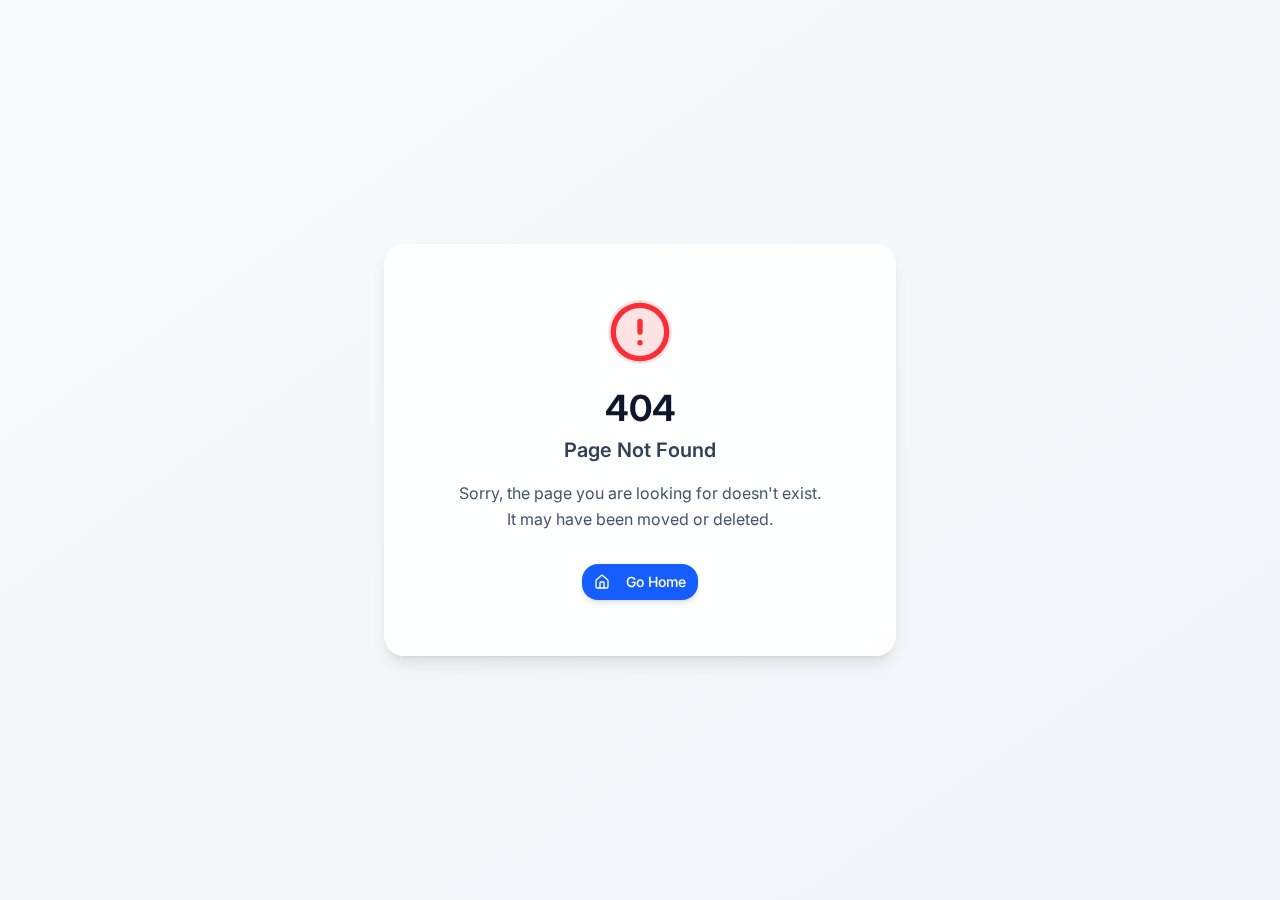
<file: index.html>
<!doctype html>
<html lang="en">

  <head>
    <meta charset="UTF-8" />
    <meta
      name="viewport"
      content="width=device-width, initial-scale=1.0, maximum-scale=1" />
    <meta name="theme-color" content="#0a0a0f" />
    <meta name="description" content="Tze Kai's Portfolio - Junior Developer showcasing projects in TypeScript, Python, C, Kotlin, and more" />
    <title>Tze Kai | Portfolio</title>
    <link rel="preconnect" href="https://fonts.googleapis.com" />
    <link rel="preconnect" href="https://fonts.gstatic.com" crossorigin />
    <link href="https://fonts.googleapis.com/css2?family=Inter:wght@300;400;500;600;700&family=JetBrains+Mono:wght@400;500&display=swap" rel="stylesheet" />
    <script type="module" crossorigin src="/assets/index-kmFIkMLe.js"></script>
    <link rel="stylesheet" crossorigin href="/assets/index-BYIS9-S5.css">
    <script src="/__manus__/debug-collector.js" defer></script>
  </head>

  <body>
    <script id="manus-runtime">window.__MANUS_HOST_DEV__ = false;
(function(){"use strict";var Mr={exports:{}},Kn={};/**
 * @license React
 * react-jsx-runtime.production.js
 *
 * Copyright (c) Meta Platforms, Inc. and affiliates.
 *
 * This source code is licensed under the MIT license found in the
 * LICENSE file in the root directory of this source tree.
 */var $c;function um(){if($c)return Kn;$c=1;var r=Symbol.for("react.transitional.element"),i=Symbol.for("react.fragment");function c(s,d,m){var x=null;if(m!==void 0&&(x=""+m),d.key!==void 0&&(x=""+d.key),"key"in d){m={};for(var R in d)R!=="key"&&(m[R]=d[R])}else m=d;return d=m.ref,{$$typeof:r,type:s,key:x,ref:d!==void 0?d:null,props:m}}return Kn.Fragment=i,Kn.jsx=c,Kn.jsxs=c,Kn}var Fc;function dm(){return Fc||(Fc=1,Mr.exports=um()),Mr.exports}var h=dm(),Ar={exports:{}},Pn={},Rr={exports:{}},Nr={};/**
 * @license React
 * scheduler.production.js
 *
 * Copyright (c) Meta Platforms, Inc. and affiliates.
 *
 * This source code is licensed under the MIT license found in the
 * LICENSE file in the root directory of this source tree.
 */var Ic;function fm(){return Ic||(Ic=1,function(r){function i(A,q){var B=A.length;A.push(q);t:for(;0<B;){var bt=B-1>>>1,p=A[bt];if(0<d(p,q))A[bt]=q,A[B]=p,B=bt;else break t}}function c(A){return A.length===0?null:A[0]}function s(A){if(A.length===0)return null;var q=A[0],B=A.pop();if(B!==q){A[0]=B;t:for(var bt=0,p=A.length,O=p>>>1;bt<O;){var X=2*(bt+1)-1,G=A[X],Z=X+1,st=A[Z];if(0>d(G,B))Z<p&&0>d(st,G)?(A[bt]=st,A[Z]=B,bt=Z):(A[bt]=G,A[X]=B,bt=X);else if(Z<p&&0>d(st,B))A[bt]=st,A[Z]=B,bt=Z;else break t}}return q}function d(A,q){var B=A.sortIndex-q.sortIndex;return B!==0?B:A.id-q.id}if(r.unstable_now=void 0,typeof performance=="object"&&typeof performance.now=="function"){var m=performance;r.unstable_now=function(){return m.now()}}else{var x=Date,R=x.now();r.unstable_now=function(){return x.now()-R}}var C=[],v=[],D=1,j=null,J=3,at=!1,$=!1,nt=!1,ct=!1,ht=typeof setTimeout=="function"?setTimeout:null,St=typeof clearTimeout=="function"?clearTimeout:null,_=typeof setImmediate<"u"?setImmediate:null;function Y(A){for(var q=c(v);q!==null;){if(q.callback===null)s(v);else if(q.startTime<=A)s(v),q.sortIndex=q.expirationTime,i(C,q);else break;q=c(v)}}function H(A){if(nt=!1,Y(A),!$)if(c(C)!==null)$=!0,it||(it=!0,Bt());else{var q=c(v);q!==null&&Mt(H,q.startTime-A)}}var it=!1,rt=-1,V=5,xt=-1;function Be(){return ct?!0:!(r.unstable_now()-xt<V)}function te(){if(ct=!1,it){var A=r.unstable_now();xt=A;var q=!0;try{t:{$=!1,nt&&(nt=!1,St(rt),rt=-1),at=!0;var B=J;try{e:{for(Y(A),j=c(C);j!==null&&!(j.expirationTime>A&&Be());){var bt=j.callback;if(typeof bt=="function"){j.callback=null,J=j.priorityLevel;var p=bt(j.expirationTime<=A);if(A=r.unstable_now(),typeof p=="function"){j.callback=p,Y(A),q=!0;break e}j===c(C)&&s(C),Y(A)}else s(C);j=c(C)}if(j!==null)q=!0;else{var O=c(v);O!==null&&Mt(H,O.startTime-A),q=!1}}break t}finally{j=null,J=B,at=!1}q=void 0}}finally{q?Bt():it=!1}}}var Bt;if(typeof _=="function")Bt=function(){_(te)};else if(typeof MessageChannel<"u"){var me=new MessageChannel,Se=me.port2;me.port1.onmessage=te,Bt=function(){Se.postMessage(null)}}else Bt=function(){ht(te,0)};function Mt(A,q){rt=ht(function(){A(r.unstable_now())},q)}r.unstable_IdlePriority=5,r.unstable_ImmediatePriority=1,r.unstable_LowPriority=4,r.unstable_NormalPriority=3,r.unstable_Profiling=null,r.unstable_UserBlockingPriority=2,r.unstable_cancelCallback=function(A){A.callback=null},r.unstable_forceFrameRate=function(A){0>A||125<A?console.error("forceFrameRate takes a positive int between 0 and 125, forcing frame rates higher than 125 fps is not supported"):V=0<A?Math.floor(1e3/A):5},r.unstable_getCurrentPriorityLevel=function(){return J},r.unstable_next=function(A){switch(J){case 1:case 2:case 3:var q=3;break;default:q=J}var B=J;J=q;try{return A()}finally{J=B}},r.unstable_requestPaint=function(){ct=!0},r.unstable_runWithPriority=function(A,q){switch(A){case 1:case 2:case 3:case 4:case 5:break;default:A=3}var B=J;J=A;try{return q()}finally{J=B}},r.unstable_scheduleCallback=function(A,q,B){var bt=r.unstable_now();switch(typeof B=="object"&&B!==null?(B=B.delay,B=typeof B=="number"&&0<B?bt+B:bt):B=bt,A){case 1:var p=-1;break;case 2:p=250;break;case 5:p=1073741823;break;case 4:p=1e4;break;default:p=5e3}return p=B+p,A={id:D++,callback:q,priorityLevel:A,startTime:B,expirationTime:p,sortIndex:-1},B>bt?(A.sortIndex=B,i(v,A),c(C)===null&&A===c(v)&&(nt?(St(rt),rt=-1):nt=!0,Mt(H,B-bt))):(A.sortIndex=p,i(C,A),$||at||($=!0,it||(it=!0,Bt()))),A},r.unstable_shouldYield=Be,r.unstable_wrapCallback=function(A){var q=J;return function(){var B=J;J=q;try{return A.apply(this,arguments)}finally{J=B}}}}(Nr)),Nr}var tu;function hm(){return tu||(tu=1,Rr.exports=fm()),Rr.exports}var zr={exports:{}},ut={};/**
 * @license React
 * react.production.js
 *
 * Copyright (c) Meta Platforms, Inc. and affiliates.
 *
 * This source code is licensed under the MIT license found in the
 * LICENSE file in the root directory of this source tree.
 */var eu;function mm(){if(eu)return ut;eu=1;var r=Symbol.for("react.transitional.element"),i=Symbol.for("react.portal"),c=Symbol.for("react.fragment"),s=Symbol.for("react.strict_mode"),d=Symbol.for("react.profiler"),m=Symbol.for("react.consumer"),x=Symbol.for("react.context"),R=Symbol.for("react.forward_ref"),C=Symbol.for("react.suspense"),v=Symbol.for("react.memo"),D=Symbol.for("react.lazy"),j=Symbol.iterator;function J(p){return p===null||typeof p!="object"?null:(p=j&&p[j]||p["@@iterator"],typeof p=="function"?p:null)}var at={isMounted:function(){return!1},enqueueForceUpdate:function(){},enqueueReplaceState:function(){},enqueueSetState:function(){}},$=Object.assign,nt={};function ct(p,O,X){this.props=p,this.context=O,this.refs=nt,this.updater=X||at}ct.prototype.isReactComponent={},ct.prototype.setState=function(p,O){if(typeof p!="object"&&typeof p!="function"&&p!=null)throw Error("takes an object of state variables to update or a function which returns an object of state variables.");this.updater.enqueueSetState(this,p,O,"setState")},ct.prototype.forceUpdate=function(p){this.updater.enqueueForceUpdate(this,p,"forceUpdate")};function ht(){}ht.prototype=ct.prototype;function St(p,O,X){this.props=p,this.context=O,this.refs=nt,this.updater=X||at}var _=St.prototype=new ht;_.constructor=St,$(_,ct.prototype),_.isPureReactComponent=!0;var Y=Array.isArray,H={H:null,A:null,T:null,S:null,V:null},it=Object.prototype.hasOwnProperty;function rt(p,O,X,G,Z,st){return X=st.ref,{$$typeof:r,type:p,key:O,ref:X!==void 0?X:null,props:st}}function V(p,O){return rt(p.type,O,void 0,void 0,void 0,p.props)}function xt(p){return typeof p=="object"&&p!==null&&p.$$typeof===r}function Be(p){var O={"=":"=0",":":"=2"};return"$"+p.replace(/[=:]/g,function(X){return O[X]})}var te=/\/+/g;function Bt(p,O){return typeof p=="object"&&p!==null&&p.key!=null?Be(""+p.key):O.toString(36)}function me(){}function Se(p){switch(p.status){case"fulfilled":return p.value;case"rejected":throw p.reason;default:switch(typeof p.status=="string"?p.then(me,me):(p.status="pending",p.then(function(O){p.status==="pending"&&(p.status="fulfilled",p.value=O)},function(O){p.status==="pending"&&(p.status="rejected",p.reason=O)})),p.status){case"fulfilled":return p.value;case"rejected":throw p.reason}}throw p}function Mt(p,O,X,G,Z){var st=typeof p;(st==="undefined"||st==="boolean")&&(p=null);var I=!1;if(p===null)I=!0;else switch(st){case"bigint":case"string":case"number":I=!0;break;case"object":switch(p.$$typeof){case r:case i:I=!0;break;case D:return I=p._init,Mt(I(p._payload),O,X,G,Z)}}if(I)return Z=Z(p),I=G===""?"."+Bt(p,0):G,Y(Z)?(X="",I!=null&&(X=I.replace(te,"$&/")+"/"),Mt(Z,O,X,"",function(Jt){return Jt})):Z!=null&&(xt(Z)&&(Z=V(Z,X+(Z.key==null||p&&p.key===Z.key?"":(""+Z.key).replace(te,"$&/")+"/")+I)),O.push(Z)),1;I=0;var gt=G===""?".":G+":";if(Y(p))for(var Tt=0;Tt<p.length;Tt++)G=p[Tt],st=gt+Bt(G,Tt),I+=Mt(G,O,X,st,Z);else if(Tt=J(p),typeof Tt=="function")for(p=Tt.call(p),Tt=0;!(G=p.next()).done;)G=G.value,st=gt+Bt(G,Tt++),I+=Mt(G,O,X,st,Z);else if(st==="object"){if(typeof p.then=="function")return Mt(Se(p),O,X,G,Z);throw O=String(p),Error("Objects are not valid as a React child (found: "+(O==="[object Object]"?"object with keys {"+Object.keys(p).join(", ")+"}":O)+"). If you meant to render a collection of children, use an array instead.")}return I}function A(p,O,X){if(p==null)return p;var G=[],Z=0;return Mt(p,G,"","",function(st){return O.call(X,st,Z++)}),G}function q(p){if(p._status===-1){var O=p._result;O=O(),O.then(function(X){(p._status===0||p._status===-1)&&(p._status=1,p._result=X)},function(X){(p._status===0||p._status===-1)&&(p._status=2,p._result=X)}),p._status===-1&&(p._status=0,p._result=O)}if(p._status===1)return p._result.default;throw p._result}var B=typeof reportError=="function"?reportError:function(p){if(typeof window=="object"&&typeof window.ErrorEvent=="function"){var O=new window.ErrorEvent("error",{bubbles:!0,cancelable:!0,message:typeof p=="object"&&p!==null&&typeof p.message=="string"?String(p.message):String(p),error:p});if(!window.dispatchEvent(O))return}else if(typeof process=="object"&&typeof process.emit=="function"){process.emit("uncaughtException",p);return}console.error(p)};function bt(){}return ut.Children={map:A,forEach:function(p,O,X){A(p,function(){O.apply(this,arguments)},X)},count:function(p){var O=0;return A(p,function(){O++}),O},toArray:function(p){return A(p,function(O){return O})||[]},only:function(p){if(!xt(p))throw Error("React.Children.only expected to receive a single React element child.");return p}},ut.Component=ct,ut.Fragment=c,ut.Profiler=d,ut.PureComponent=St,ut.StrictMode=s,ut.Suspense=C,ut.__CLIENT_INTERNALS_DO_NOT_USE_OR_WARN_USERS_THEY_CANNOT_UPGRADE=H,ut.__COMPILER_RUNTIME={__proto__:null,c:function(p){return H.H.useMemoCache(p)}},ut.cache=function(p){return function(){return p.apply(null,arguments)}},ut.cloneElement=function(p,O,X){if(p==null)throw Error("The argument must be a React element, but you passed "+p+".");var G=$({},p.props),Z=p.key,st=void 0;if(O!=null)for(I in O.ref!==void 0&&(st=void 0),O.key!==void 0&&(Z=""+O.key),O)!it.call(O,I)||I==="key"||I==="__self"||I==="__source"||I==="ref"&&O.ref===void 0||(G[I]=O[I]);var I=arguments.length-2;if(I===1)G.children=X;else if(1<I){for(var gt=Array(I),Tt=0;Tt<I;Tt++)gt[Tt]=arguments[Tt+2];G.children=gt}return rt(p.type,Z,void 0,void 0,st,G)},ut.createContext=function(p){return p={$$typeof:x,_currentValue:p,_currentValue2:p,_threadCount:0,Provider:null,Consumer:null},p.Provider=p,p.Consumer={$$typeof:m,_context:p},p},ut.createElement=function(p,O,X){var G,Z={},st=null;if(O!=null)for(G in O.key!==void 0&&(st=""+O.key),O)it.call(O,G)&&G!=="key"&&G!=="__self"&&G!=="__source"&&(Z[G]=O[G]);var I=arguments.length-2;if(I===1)Z.children=X;else if(1<I){for(var gt=Array(I),Tt=0;Tt<I;Tt++)gt[Tt]=arguments[Tt+2];Z.children=gt}if(p&&p.defaultProps)for(G in I=p.defaultProps,I)Z[G]===void 0&&(Z[G]=I[G]);return rt(p,st,void 0,void 0,null,Z)},ut.createRef=function(){return{current:null}},ut.forwardRef=function(p){return{$$typeof:R,render:p}},ut.isValidElement=xt,ut.lazy=function(p){return{$$typeof:D,_payload:{_status:-1,_result:p},_init:q}},ut.memo=function(p,O){return{$$typeof:v,type:p,compare:O===void 0?null:O}},ut.startTransition=function(p){var O=H.T,X={};H.T=X;try{var G=p(),Z=H.S;Z!==null&&Z(X,G),typeof G=="object"&&G!==null&&typeof G.then=="function"&&G.then(bt,B)}catch(st){B(st)}finally{H.T=O}},ut.unstable_useCacheRefresh=function(){return H.H.useCacheRefresh()},ut.use=function(p){return H.H.use(p)},ut.useActionState=function(p,O,X){return H.H.useActionState(p,O,X)},ut.useCallback=function(p,O){return H.H.useCallback(p,O)},ut.useContext=function(p){return H.H.useContext(p)},ut.useDebugValue=function(){},ut.useDeferredValue=function(p,O){return H.H.useDeferredValue(p,O)},ut.useEffect=function(p,O,X){var G=H.H;if(typeof X=="function")throw Error("useEffect CRUD overload is not enabled in this build of React.");return G.useEffect(p,O)},ut.useId=function(){return H.H.useId()},ut.useImperativeHandle=function(p,O,X){return H.H.useImperativeHandle(p,O,X)},ut.useInsertionEffect=function(p,O){return H.H.useInsertionEffect(p,O)},ut.useLayoutEffect=function(p,O){return H.H.useLayoutEffect(p,O)},ut.useMemo=function(p,O){return H.H.useMemo(p,O)},ut.useOptimistic=function(p,O){return H.H.useOptimistic(p,O)},ut.useReducer=function(p,O,X){return H.H.useReducer(p,O,X)},ut.useRef=function(p){return H.H.useRef(p)},ut.useState=function(p){return H.H.useState(p)},ut.useSyncExternalStore=function(p,O,X){return H.H.useSyncExternalStore(p,O,X)},ut.useTransition=function(){return H.H.useTransition()},ut.version="19.1.1",ut}var lu;function _r(){return lu||(lu=1,zr.exports=mm()),zr.exports}var kr={exports:{}},he={};/**
 * @license React
 * react-dom.production.js
 *
 * Copyright (c) Meta Platforms, Inc. and affiliates.
 *
 * This source code is licensed under the MIT license found in the
 * LICENSE file in the root directory of this source tree.
 */var au;function gm(){if(au)return he;au=1;var r=_r();function i(C){var v="https://react.dev/errors/"+C;if(1<arguments.length){v+="?args[]="+encodeURIComponent(arguments[1]);for(var D=2;D<arguments.length;D++)v+="&args[]="+encodeURIComponent(arguments[D])}return"Minified React error #"+C+"; visit "+v+" for the full message or use the non-minified dev environment for full errors and additional helpful warnings."}function c(){}var s={d:{f:c,r:function(){throw Error(i(522))},D:c,C:c,L:c,m:c,X:c,S:c,M:c},p:0,findDOMNode:null},d=Symbol.for("react.portal");function m(C,v,D){var j=3<arguments.length&&arguments[3]!==void 0?arguments[3]:null;return{$$typeof:d,key:j==null?null:""+j,children:C,containerInfo:v,implementation:D}}var x=r.__CLIENT_INTERNALS_DO_NOT_USE_OR_WARN_USERS_THEY_CANNOT_UPGRADE;function R(C,v){if(C==="font")return"";if(typeof v=="string")return v==="use-credentials"?v:""}return he.__DOM_INTERNALS_DO_NOT_USE_OR_WARN_USERS_THEY_CANNOT_UPGRADE=s,he.createPortal=function(C,v){var D=2<arguments.length&&arguments[2]!==void 0?arguments[2]:null;if(!v||v.nodeType!==1&&v.nodeType!==9&&v.nodeType!==11)throw Error(i(299));return m(C,v,null,D)},he.flushSync=function(C){var v=x.T,D=s.p;try{if(x.T=null,s.p=2,C)return C()}finally{x.T=v,s.p=D,s.d.f()}},he.preconnect=function(C,v){typeof C=="string"&&(v?(v=v.crossOrigin,v=typeof v=="string"?v==="use-credentials"?v:"":void 0):v=null,s.d.C(C,v))},he.prefetchDNS=function(C){typeof C=="string"&&s.d.D(C)},he.preinit=function(C,v){if(typeof C=="string"&&v&&typeof v.as=="string"){var D=v.as,j=R(D,v.crossOrigin),J=typeof v.integrity=="string"?v.integrity:void 0,at=typeof v.fetchPriority=="string"?v.fetchPriority:void 0;D==="style"?s.d.S(C,typeof v.precedence=="string"?v.precedence:void 0,{crossOrigin:j,integrity:J,fetchPriority:at}):D==="script"&&s.d.X(C,{crossOrigin:j,integrity:J,fetchPriority:at,nonce:typeof v.nonce=="string"?v.nonce:void 0})}},he.preinitModule=function(C,v){if(typeof C=="string")if(typeof v=="object"&&v!==null){if(v.as==null||v.as==="script"){var D=R(v.as,v.crossOrigin);s.d.M(C,{crossOrigin:D,integrity:typeof v.integrity=="string"?v.integrity:void 0,nonce:typeof v.nonce=="string"?v.nonce:void 0})}}else v==null&&s.d.M(C)},he.preload=function(C,v){if(typeof C=="string"&&typeof v=="object"&&v!==null&&typeof v.as=="string"){var D=v.as,j=R(D,v.crossOrigin);s.d.L(C,D,{crossOrigin:j,integrity:typeof v.integrity=="string"?v.integrity:void 0,nonce:typeof v.nonce=="string"?v.nonce:void 0,type:typeof v.type=="string"?v.type:void 0,fetchPriority:typeof v.fetchPriority=="string"?v.fetchPriority:void 0,referrerPolicy:typeof v.referrerPolicy=="string"?v.referrerPolicy:void 0,imageSrcSet:typeof v.imageSrcSet=="string"?v.imageSrcSet:void 0,imageSizes:typeof v.imageSizes=="string"?v.imageSizes:void 0,media:typeof v.media=="string"?v.media:void 0})}},he.preloadModule=function(C,v){if(typeof C=="string")if(v){var D=R(v.as,v.crossOrigin);s.d.m(C,{as:typeof v.as=="string"&&v.as!=="script"?v.as:void 0,crossOrigin:D,integrity:typeof v.integrity=="string"?v.integrity:void 0})}else s.d.m(C)},he.requestFormReset=function(C){s.d.r(C)},he.unstable_batchedUpdates=function(C,v){return C(v)},he.useFormState=function(C,v,D){return x.H.useFormState(C,v,D)},he.useFormStatus=function(){return x.H.useHostTransitionStatus()},he.version="19.1.1",he}var nu;function pm(){if(nu)return kr.exports;nu=1;function r(){if(!(typeof __REACT_DEVTOOLS_GLOBAL_HOOK__>"u"||typeof __REACT_DEVTOOLS_GLOBAL_HOOK__.checkDCE!="function"))try{__REACT_DEVTOOLS_GLOBAL_HOOK__.checkDCE(r)}catch(i){console.error(i)}}return r(),kr.exports=gm(),kr.exports}/**
 * @license React
 * react-dom-client.production.js
 *
 * Copyright (c) Meta Platforms, Inc. and affiliates.
 *
 * This source code is licensed under the MIT license found in the
 * LICENSE file in the root directory of this source tree.
 */var ou;function ym(){if(ou)return Pn;ou=1;var r=hm(),i=_r(),c=pm();function s(t){var e="https://react.dev/errors/"+t;if(1<arguments.length){e+="?args[]="+encodeURIComponent(arguments[1]);for(var l=2;l<arguments.length;l++)e+="&args[]="+encodeURIComponent(arguments[l])}return"Minified React error #"+t+"; visit "+e+" for the full message or use the non-minified dev environment for full errors and additional helpful warnings."}function d(t){return!(!t||t.nodeType!==1&&t.nodeType!==9&&t.nodeType!==11)}function m(t){var e=t,l=t;if(t.alternate)for(;e.return;)e=e.return;else{t=e;do e=t,(e.flags&4098)!==0&&(l=e.return),t=e.return;while(t)}return e.tag===3?l:null}function x(t){if(t.tag===13){var e=t.memoizedState;if(e===null&&(t=t.alternate,t!==null&&(e=t.memoizedState)),e!==null)return e.dehydrated}return null}function R(t){if(m(t)!==t)throw Error(s(188))}function C(t){var e=t.alternate;if(!e){if(e=m(t),e===null)throw Error(s(188));return e!==t?null:t}for(var l=t,a=e;;){var n=l.return;if(n===null)break;var o=n.alternate;if(o===null){if(a=n.return,a!==null){l=a;continue}break}if(n.child===o.child){for(o=n.child;o;){if(o===l)return R(n),t;if(o===a)return R(n),e;o=o.sibling}throw Error(s(188))}if(l.return!==a.return)l=n,a=o;else{for(var u=!1,f=n.child;f;){if(f===l){u=!0,l=n,a=o;break}if(f===a){u=!0,a=n,l=o;break}f=f.sibling}if(!u){for(f=o.child;f;){if(f===l){u=!0,l=o,a=n;break}if(f===a){u=!0,a=o,l=n;break}f=f.sibling}if(!u)throw Error(s(189))}}if(l.alternate!==a)throw Error(s(190))}if(l.tag!==3)throw Error(s(188));return l.stateNode.current===l?t:e}function v(t){var e=t.tag;if(e===5||e===26||e===27||e===6)return t;for(t=t.child;t!==null;){if(e=v(t),e!==null)return e;t=t.sibling}return null}var D=Object.assign,j=Symbol.for("react.element"),J=Symbol.for("react.transitional.element"),at=Symbol.for("react.portal"),$=Symbol.for("react.fragment"),nt=Symbol.for("react.strict_mode"),ct=Symbol.for("react.profiler"),ht=Symbol.for("react.provider"),St=Symbol.for("react.consumer"),_=Symbol.for("react.context"),Y=Symbol.for("react.forward_ref"),H=Symbol.for("react.suspense"),it=Symbol.for("react.suspense_list"),rt=Symbol.for("react.memo"),V=Symbol.for("react.lazy"),xt=Symbol.for("react.activity"),Be=Symbol.for("react.memo_cache_sentinel"),te=Symbol.iterator;function Bt(t){return t===null||typeof t!="object"?null:(t=te&&t[te]||t["@@iterator"],typeof t=="function"?t:null)}var me=Symbol.for("react.client.reference");function Se(t){if(t==null)return null;if(typeof t=="function")return t.$$typeof===me?null:t.displayName||t.name||null;if(typeof t=="string")return t;switch(t){case $:return"Fragment";case ct:return"Profiler";case nt:return"StrictMode";case H:return"Suspense";case it:return"SuspenseList";case xt:return"Activity"}if(typeof t=="object")switch(t.$$typeof){case at:return"Portal";case _:return(t.displayName||"Context")+".Provider";case St:return(t._context.displayName||"Context")+".Consumer";case Y:var e=t.render;return t=t.displayName,t||(t=e.displayName||e.name||"",t=t!==""?"ForwardRef("+t+")":"ForwardRef"),t;case rt:return e=t.displayName||null,e!==null?e:Se(t.type)||"Memo";case V:e=t._payload,t=t._init;try{return Se(t(e))}catch{}}return null}var Mt=Array.isArray,A=i.__CLIENT_INTERNALS_DO_NOT_USE_OR_WARN_USERS_THEY_CANNOT_UPGRADE,q=c.__DOM_INTERNALS_DO_NOT_USE_OR_WARN_USERS_THEY_CANNOT_UPGRADE,B={pending:!1,data:null,method:null,action:null},bt=[],p=-1;function O(t){return{current:t}}function X(t){0>p||(t.current=bt[p],bt[p]=null,p--)}function G(t,e){p++,bt[p]=t.current,t.current=e}var Z=O(null),st=O(null),I=O(null),gt=O(null);function Tt(t,e){switch(G(I,e),G(st,t),G(Z,null),e.nodeType){case 9:case 11:t=(t=e.documentElement)&&(t=t.namespaceURI)?Hh(t):0;break;default:if(t=e.tagName,e=e.namespaceURI)e=Hh(e),t=Uh(e,t);else switch(t){case"svg":t=1;break;case"math":t=2;break;default:t=0}}X(Z),G(Z,t)}function Jt(){X(Z),X(st),X(I)}function Ke(t){t.memoizedState!==null&&G(gt,t);var e=Z.current,l=Uh(e,t.type);e!==l&&(G(st,t),G(Z,l))}function Ce(t){st.current===t&&(X(Z),X(st)),gt.current===t&&(X(gt),Wo._currentValue=B)}var Pe=Object.prototype.hasOwnProperty,yl=r.unstable_scheduleCallback,sn=r.unstable_cancelCallback,Ca=r.unstable_shouldYield,ri=r.unstable_requestPaint,ge=r.unstable_now,si=r.unstable_getCurrentPriorityLevel,Ul=r.unstable_ImmediatePriority,Fn=r.unstable_UserBlockingPriority,nl=r.unstable_NormalPriority,ci=r.unstable_LowPriority,Gl=r.unstable_IdlePriority,ui=r.log,Ea=r.unstable_setDisableYieldValue,ql=null,Wt=null;function Je(t){if(typeof ui=="function"&&Ea(t),Wt&&typeof Wt.setStrictMode=="function")try{Wt.setStrictMode(ql,t)}catch{}}var $t=Math.clz32?Math.clz32:fi,di=Math.log,Ta=Math.LN2;function fi(t){return t>>>=0,t===0?32:31-(di(t)/Ta|0)|0}var L=256,cn=4194304;function vl(t){var e=t&42;if(e!==0)return e;switch(t&-t){case 1:return 1;case 2:return 2;case 4:return 4;case 8:return 8;case 16:return 16;case 32:return 32;case 64:return 64;case 128:return 128;case 256:case 512:case 1024:case 2048:case 4096:case 8192:case 16384:case 32768:case 65536:case 131072:case 262144:case 524288:case 1048576:case 2097152:return t&4194048;case 4194304:case 8388608:case 16777216:case 33554432:return t&62914560;case 67108864:return 67108864;case 134217728:return 134217728;case 268435456:return 268435456;case 536870912:return 536870912;case 1073741824:return 0;default:return t}}function un(t,e,l){var a=t.pendingLanes;if(a===0)return 0;var n=0,o=t.suspendedLanes,u=t.pingedLanes;t=t.warmLanes;var f=a&134217727;return f!==0?(a=f&~o,a!==0?n=vl(a):(u&=f,u!==0?n=vl(u):l||(l=f&~t,l!==0&&(n=vl(l))))):(f=a&~o,f!==0?n=vl(f):u!==0?n=vl(u):l||(l=a&~t,l!==0&&(n=vl(l)))),n===0?0:e!==0&&e!==n&&(e&o)===0&&(o=n&-n,l=e&-e,o>=l||o===32&&(l&4194048)!==0)?e:n}function Dt(t,e){return(t.pendingLanes&~(t.suspendedLanes&~t.pingedLanes)&e)===0}function In(t,e){switch(t){case 1:case 2:case 4:case 8:case 64:return e+250;case 16:case 32:case 128:case 256:case 512:case 1024:case 2048:case 4096:case 8192:case 16384:case 32768:case 65536:case 131072:case 262144:case 524288:case 1048576:case 2097152:return e+5e3;case 4194304:case 8388608:case 16777216:case 33554432:return-1;case 67108864:case 134217728:case 268435456:case 536870912:case 1073741824:return-1;default:return-1}}function to(){var t=L;return L<<=1,(L&4194048)===0&&(L=256),t}function hi(){var t=cn;return cn<<=1,(cn&62914560)===0&&(cn=4194304),t}function eo(t){for(var e=[],l=0;31>l;l++)e.push(t);return e}function Da(t,e){t.pendingLanes|=e,e!==268435456&&(t.suspendedLanes=0,t.pingedLanes=0,t.warmLanes=0)}function Ir(t,e,l,a,n,o){var u=t.pendingLanes;t.pendingLanes=l,t.suspendedLanes=0,t.pingedLanes=0,t.warmLanes=0,t.expiredLanes&=l,t.entangledLanes&=l,t.errorRecoveryDisabledLanes&=l,t.shellSuspendCounter=0;var f=t.entanglements,g=t.expirationTimes,S=t.hiddenUpdates;for(l=u&~l;0<l;){var N=31-$t(l),k=1<<N;f[N]=0,g[N]=-1;var E=S[N];if(E!==null)for(S[N]=null,N=0;N<E.length;N++){var T=E[N];T!==null&&(T.lane&=-536870913)}l&=~k}a!==0&&mi(t,a,0),o!==0&&n===0&&t.tag!==0&&(t.suspendedLanes|=o&~(u&~e))}function mi(t,e,l){t.pendingLanes|=e,t.suspendedLanes&=~e;var a=31-$t(e);t.entangledLanes|=e,t.entanglements[a]=t.entanglements[a]|1073741824|l&4194090}function gi(t,e){var l=t.entangledLanes|=e;for(t=t.entanglements;l;){var a=31-$t(l),n=1<<a;n&e|t[a]&e&&(t[a]|=e),l&=~n}}function lo(t){switch(t){case 2:t=1;break;case 8:t=4;break;case 32:t=16;break;case 256:case 512:case 1024:case 2048:case 4096:case 8192:case 16384:case 32768:case 65536:case 131072:case 262144:case 524288:case 1048576:case 2097152:case 4194304:case 8388608:case 16777216:case 33554432:t=128;break;case 268435456:t=134217728;break;default:t=0}return t}function ao(t){return t&=-t,2<t?8<t?(t&134217727)!==0?32:268435456:8:2}function pi(){var t=q.p;return t!==0?t:(t=window.event,t===void 0?32:nm(t.type))}function ts(t,e){var l=q.p;try{return q.p=t,e()}finally{q.p=l}}var ol=Math.random().toString(36).slice(2),ee="__reactFiber$"+ol,pe="__reactProps$"+ol,Yl="__reactContainer$"+ol,no="__reactEvents$"+ol,es="__reactListeners$"+ol,ls="__reactHandles$"+ol,yi="__reactResources$"+ol,Ma="__reactMarker$"+ol;function oo(t){delete t[ee],delete t[pe],delete t[no],delete t[es],delete t[ls]}function Vl(t){var e=t[ee];if(e)return e;for(var l=t.parentNode;l;){if(e=l[Yl]||l[ee]){if(l=e.alternate,e.child!==null||l!==null&&l.child!==null)for(t=Vh(t);t!==null;){if(l=t[ee])return l;t=Vh(t)}return e}t=l,l=t.parentNode}return null}function Xl(t){if(t=t[ee]||t[Yl]){var e=t.tag;if(e===5||e===6||e===13||e===26||e===27||e===3)return t}return null}function Aa(t){var e=t.tag;if(e===5||e===26||e===27||e===6)return t.stateNode;throw Error(s(33))}function Zl(t){var e=t[yi];return e||(e=t[yi]={hoistableStyles:new Map,hoistableScripts:new Map}),e}function Vt(t){t[Ma]=!0}var vi=new Set,bi={};function bl(t,e){We(t,e),We(t+"Capture",e)}function We(t,e){for(bi[t]=e,t=0;t<e.length;t++)vi.add(e[t])}var as=RegExp("^[:A-Z_a-z\\u00C0-\\u00D6\\u00D8-\\u00F6\\u00F8-\\u02FF\\u0370-\\u037D\\u037F-\\u1FFF\\u200C-\\u200D\\u2070-\\u218F\\u2C00-\\u2FEF\\u3001-\\uD7FF\\uF900-\\uFDCF\\uFDF0-\\uFFFD][:A-Z_a-z\\u00C0-\\u00D6\\u00D8-\\u00F6\\u00F8-\\u02FF\\u0370-\\u037D\\u037F-\\u1FFF\\u200C-\\u200D\\u2070-\\u218F\\u2C00-\\u2FEF\\u3001-\\uD7FF\\uF900-\\uFDCF\\uFDF0-\\uFFFD\\-.0-9\\u00B7\\u0300-\\u036F\\u203F-\\u2040]*$"),xi={},wi={};function Ra(t){return Pe.call(wi,t)?!0:Pe.call(xi,t)?!1:as.test(t)?wi[t]=!0:(xi[t]=!0,!1)}function M(t,e,l){if(Ra(e))if(l===null)t.removeAttribute(e);else{switch(typeof l){case"undefined":case"function":case"symbol":t.removeAttribute(e);return;case"boolean":var a=e.toLowerCase().slice(0,5);if(a!=="data-"&&a!=="aria-"){t.removeAttribute(e);return}}t.setAttribute(e,""+l)}}function tt(t,e,l){if(l===null)t.removeAttribute(e);else{switch(typeof l){case"undefined":case"function":case"symbol":case"boolean":t.removeAttribute(e);return}t.setAttribute(e,""+l)}}function Ot(t,e,l,a){if(a===null)t.removeAttribute(l);else{switch(typeof a){case"undefined":case"function":case"symbol":case"boolean":t.removeAttribute(l);return}t.setAttributeNS(e,l,""+a)}}var le,Ee;function ae(t){if(le===void 0)try{throw Error()}catch(l){var e=l.stack.trim().match(/\n( *(at )?)/);le=e&&e[1]||"",Ee=-1<l.stack.indexOf(`
    at`)?" (<anonymous>)":-1<l.stack.indexOf("@")?"@unknown:0:0":""}return`
`+le+t+Ee}var Le=!1;function He(t,e){if(!t||Le)return"";Le=!0;var l=Error.prepareStackTrace;Error.prepareStackTrace=void 0;try{var a={DetermineComponentFrameRoot:function(){try{if(e){var k=function(){throw Error()};if(Object.defineProperty(k.prototype,"props",{set:function(){throw Error()}}),typeof Reflect=="object"&&Reflect.construct){try{Reflect.construct(k,[])}catch(T){var E=T}Reflect.construct(t,[],k)}else{try{k.call()}catch(T){E=T}t.call(k.prototype)}}else{try{throw Error()}catch(T){E=T}(k=t())&&typeof k.catch=="function"&&k.catch(function(){})}}catch(T){if(T&&E&&typeof T.stack=="string")return[T.stack,E.stack]}return[null,null]}};a.DetermineComponentFrameRoot.displayName="DetermineComponentFrameRoot";var n=Object.getOwnPropertyDescriptor(a.DetermineComponentFrameRoot,"name");n&&n.configurable&&Object.defineProperty(a.DetermineComponentFrameRoot,"name",{value:"DetermineComponentFrameRoot"});var o=a.DetermineComponentFrameRoot(),u=o[0],f=o[1];if(u&&f){var g=u.split(`
`),S=f.split(`
`);for(n=a=0;a<g.length&&!g[a].includes("DetermineComponentFrameRoot");)a++;for(;n<S.length&&!S[n].includes("DetermineComponentFrameRoot");)n++;if(a===g.length||n===S.length)for(a=g.length-1,n=S.length-1;1<=a&&0<=n&&g[a]!==S[n];)n--;for(;1<=a&&0<=n;a--,n--)if(g[a]!==S[n]){if(a!==1||n!==1)do if(a--,n--,0>n||g[a]!==S[n]){var N=`
`+g[a].replace(" at new "," at ");return t.displayName&&N.includes("<anonymous>")&&(N=N.replace("<anonymous>",t.displayName)),N}while(1<=a&&0<=n);break}}}finally{Le=!1,Error.prepareStackTrace=l}return(l=t?t.displayName||t.name:"")?ae(l):""}function Ql(t){switch(t.tag){case 26:case 27:case 5:return ae(t.type);case 16:return ae("Lazy");case 13:return ae("Suspense");case 19:return ae("SuspenseList");case 0:case 15:return He(t.type,!1);case 11:return He(t.type.render,!1);case 1:return He(t.type,!0);case 31:return ae("Activity");default:return""}}function xl(t){try{var e="";do e+=Ql(t),t=t.return;while(t);return e}catch(l){return`
Error generating stack: `+l.message+`
`+l.stack}}function Xt(t){switch(typeof t){case"bigint":case"boolean":case"number":case"string":case"undefined":return t;case"object":return t;default:return""}}function il(t){var e=t.type;return(t=t.nodeName)&&t.toLowerCase()==="input"&&(e==="checkbox"||e==="radio")}function ve(t){var e=il(t)?"checked":"value",l=Object.getOwnPropertyDescriptor(t.constructor.prototype,e),a=""+t[e];if(!t.hasOwnProperty(e)&&typeof l<"u"&&typeof l.get=="function"&&typeof l.set=="function"){var n=l.get,o=l.set;return Object.defineProperty(t,e,{configurable:!0,get:function(){return n.call(this)},set:function(u){a=""+u,o.call(this,u)}}),Object.defineProperty(t,e,{enumerable:l.enumerable}),{getValue:function(){return a},setValue:function(u){a=""+u},stopTracking:function(){t._valueTracker=null,delete t[e]}}}}function re(t){t._valueTracker||(t._valueTracker=ve(t))}function rl(t){if(!t)return!1;var e=t._valueTracker;if(!e)return!0;var l=e.getValue(),a="";return t&&(a=il(t)?t.checked?"true":"false":t.value),t=a,t!==l?(e.setValue(t),!0):!1}function wl(t){if(t=t||(typeof document<"u"?document:void 0),typeof t>"u")return null;try{return t.activeElement||t.body}catch{return t.body}}var dn=/[\n"\\]/g;function se(t){return t.replace(dn,function(e){return"\\"+e.charCodeAt(0).toString(16)+" "})}function Kl(t,e,l,a,n,o,u,f){t.name="",u!=null&&typeof u!="function"&&typeof u!="symbol"&&typeof u!="boolean"?t.type=u:t.removeAttribute("type"),e!=null?u==="number"?(e===0&&t.value===""||t.value!=e)&&(t.value=""+Xt(e)):t.value!==""+Xt(e)&&(t.value=""+Xt(e)):u!=="submit"&&u!=="reset"||t.removeAttribute("value"),e!=null?Pl(t,u,Xt(e)):l!=null?Pl(t,u,Xt(l)):a!=null&&t.removeAttribute("value"),n==null&&o!=null&&(t.defaultChecked=!!o),n!=null&&(t.checked=n&&typeof n!="function"&&typeof n!="symbol"),f!=null&&typeof f!="function"&&typeof f!="symbol"&&typeof f!="boolean"?t.name=""+Xt(f):t.removeAttribute("name")}function Na(t,e,l,a,n,o,u,f){if(o!=null&&typeof o!="function"&&typeof o!="symbol"&&typeof o!="boolean"&&(t.type=o),e!=null||l!=null){if(!(o!=="submit"&&o!=="reset"||e!=null))return;l=l!=null?""+Xt(l):"",e=e!=null?""+Xt(e):l,f||e===t.value||(t.value=e),t.defaultValue=e}a=a??n,a=typeof a!="function"&&typeof a!="symbol"&&!!a,t.checked=f?t.checked:!!a,t.defaultChecked=!!a,u!=null&&typeof u!="function"&&typeof u!="symbol"&&typeof u!="boolean"&&(t.name=u)}function Pl(t,e,l){e==="number"&&wl(t.ownerDocument)===t||t.defaultValue===""+l||(t.defaultValue=""+l)}function $e(t,e,l,a){if(t=t.options,e){e={};for(var n=0;n<l.length;n++)e["$"+l[n]]=!0;for(l=0;l<t.length;l++)n=e.hasOwnProperty("$"+t[l].value),t[l].selected!==n&&(t[l].selected=n),n&&a&&(t[l].defaultSelected=!0)}else{for(l=""+Xt(l),e=null,n=0;n<t.length;n++){if(t[n].value===l){t[n].selected=!0,a&&(t[n].defaultSelected=!0);return}e!==null||t[n].disabled||(e=t[n])}e!==null&&(e.selected=!0)}}function za(t,e,l){if(e!=null&&(e=""+Xt(e),e!==t.value&&(t.value=e),l==null)){t.defaultValue!==e&&(t.defaultValue=e);return}t.defaultValue=l!=null?""+Xt(l):""}function _a(t,e,l,a){if(e==null){if(a!=null){if(l!=null)throw Error(s(92));if(Mt(a)){if(1<a.length)throw Error(s(93));a=a[0]}l=a}l==null&&(l=""),e=l}l=Xt(e),t.defaultValue=l,a=t.textContent,a===l&&a!==""&&a!==null&&(t.value=a)}function Fe(t,e){if(e){var l=t.firstChild;if(l&&l===t.lastChild&&l.nodeType===3){l.nodeValue=e;return}}t.textContent=e}var fn=new Set("animationIterationCount aspectRatio borderImageOutset borderImageSlice borderImageWidth boxFlex boxFlexGroup boxOrdinalGroup columnCount columns flex flexGrow flexPositive flexShrink flexNegative flexOrder gridArea gridRow gridRowEnd gridRowSpan gridRowStart gridColumn gridColumnEnd gridColumnSpan gridColumnStart fontWeight lineClamp lineHeight opacity order orphans scale tabSize widows zIndex zoom fillOpacity floodOpacity stopOpacity strokeDasharray strokeDashoffset strokeMiterlimit strokeOpacity strokeWidth MozAnimationIterationCount MozBoxFlex MozBoxFlexGroup MozLineClamp msAnimationIterationCount msFlex msZoom msFlexGrow msFlexNegative msFlexOrder msFlexPositive msFlexShrink msGridColumn msGridColumnSpan msGridRow msGridRowSpan WebkitAnimationIterationCount WebkitBoxFlex WebKitBoxFlexGroup WebkitBoxOrdinalGroup WebkitColumnCount WebkitColumns WebkitFlex WebkitFlexGrow WebkitFlexPositive WebkitFlexShrink WebkitLineClamp".split(" "));function ka(t,e,l){var a=e.indexOf("--")===0;l==null||typeof l=="boolean"||l===""?a?t.setProperty(e,""):e==="float"?t.cssFloat="":t[e]="":a?t.setProperty(e,l):typeof l!="number"||l===0||fn.has(e)?e==="float"?t.cssFloat=l:t[e]=(""+l).trim():t[e]=l+"px"}function Oa(t,e,l){if(e!=null&&typeof e!="object")throw Error(s(62));if(t=t.style,l!=null){for(var a in l)!l.hasOwnProperty(a)||e!=null&&e.hasOwnProperty(a)||(a.indexOf("--")===0?t.setProperty(a,""):a==="float"?t.cssFloat="":t[a]="");for(var n in e)a=e[n],e.hasOwnProperty(n)&&l[n]!==a&&ka(t,n,a)}else for(var o in e)e.hasOwnProperty(o)&&ka(t,o,e[o])}function ja(t){if(t.indexOf("-")===-1)return!1;switch(t){case"annotation-xml":case"color-profile":case"font-face":case"font-face-src":case"font-face-uri":case"font-face-format":case"font-face-name":case"missing-glyph":return!1;default:return!0}}var Si=new Map([["acceptCharset","accept-charset"],["htmlFor","for"],["httpEquiv","http-equiv"],["crossOrigin","crossorigin"],["accentHeight","accent-height"],["alignmentBaseline","alignment-baseline"],["arabicForm","arabic-form"],["baselineShift","baseline-shift"],["capHeight","cap-height"],["clipPath","clip-path"],["clipRule","clip-rule"],["colorInterpolation","color-interpolation"],["colorInterpolationFilters","color-interpolation-filters"],["colorProfile","color-profile"],["colorRendering","color-rendering"],["dominantBaseline","dominant-baseline"],["enableBackground","enable-background"],["fillOpacity","fill-opacity"],["fillRule","fill-rule"],["floodColor","flood-color"],["floodOpacity","flood-opacity"],["fontFamily","font-family"],["fontSize","font-size"],["fontSizeAdjust","font-size-adjust"],["fontStretch","font-stretch"],["fontStyle","font-style"],["fontVariant","font-variant"],["fontWeight","font-weight"],["glyphName","glyph-name"],["glyphOrientationHorizontal","glyph-orientation-horizontal"],["glyphOrientationVertical","glyph-orientation-vertical"],["horizAdvX","horiz-adv-x"],["horizOriginX","horiz-origin-x"],["imageRendering","image-rendering"],["letterSpacing","letter-spacing"],["lightingColor","lighting-color"],["markerEnd","marker-end"],["markerMid","marker-mid"],["markerStart","marker-start"],["overlinePosition","overline-position"],["overlineThickness","overline-thickness"],["paintOrder","paint-order"],["panose-1","panose-1"],["pointerEvents","pointer-events"],["renderingIntent","rendering-intent"],["shapeRendering","shape-rendering"],["stopColor","stop-color"],["stopOpacity","stop-opacity"],["strikethroughPosition","strikethrough-position"],["strikethroughThickness","strikethrough-thickness"],["strokeDasharray","stroke-dasharray"],["strokeDashoffset","stroke-dashoffset"],["strokeLinecap","stroke-linecap"],["strokeLinejoin","stroke-linejoin"],["strokeMiterlimit","stroke-miterlimit"],["strokeOpacity","stroke-opacity"],["strokeWidth","stroke-width"],["textAnchor","text-anchor"],["textDecoration","text-decoration"],["textRendering","text-rendering"],["transformOrigin","transform-origin"],["underlinePosition","underline-position"],["underlineThickness","underline-thickness"],["unicodeBidi","unicode-bidi"],["unicodeRange","unicode-range"],["unitsPerEm","units-per-em"],["vAlphabetic","v-alphabetic"],["vHanging","v-hanging"],["vIdeographic","v-ideographic"],["vMathematical","v-mathematical"],["vectorEffect","vector-effect"],["vertAdvY","vert-adv-y"],["vertOriginX","vert-origin-x"],["vertOriginY","vert-origin-y"],["wordSpacing","word-spacing"],["writingMode","writing-mode"],["xmlnsXlink","xmlns:xlink"],["xHeight","x-height"]]),Ci=/^[\u0000-\u001F ]*j[\r\n\t]*a[\r\n\t]*v[\r\n\t]*a[\r\n\t]*s[\r\n\t]*c[\r\n\t]*r[\r\n\t]*i[\r\n\t]*p[\r\n\t]*t[\r\n\t]*:/i;function Ba(t){return Ci.test(""+t)?"javascript:throw new Error('React has blocked a javascript: URL as a security precaution.')":t}var hn=null;function mn(t){return t=t.target||t.srcElement||window,t.correspondingUseElement&&(t=t.correspondingUseElement),t.nodeType===3?t.parentNode:t}var Sl=null,Cl=null;function io(t){var e=Xl(t);if(e&&(t=e.stateNode)){var l=t[pe]||null;t:switch(t=e.stateNode,e.type){case"input":if(Kl(t,l.value,l.defaultValue,l.defaultValue,l.checked,l.defaultChecked,l.type,l.name),e=l.name,l.type==="radio"&&e!=null){for(l=t;l.parentNode;)l=l.parentNode;for(l=l.querySelectorAll('input[name="'+se(""+e)+'"][type="radio"]'),e=0;e<l.length;e++){var a=l[e];if(a!==t&&a.form===t.form){var n=a[pe]||null;if(!n)throw Error(s(90));Kl(a,n.value,n.defaultValue,n.defaultValue,n.checked,n.defaultChecked,n.type,n.name)}}for(e=0;e<l.length;e++)a=l[e],a.form===t.form&&rl(a)}break t;case"textarea":za(t,l.value,l.defaultValue);break t;case"select":e=l.value,e!=null&&$e(t,!!l.multiple,e,!1)}}}var gn=!1;function ro(t,e,l){if(gn)return t(e,l);gn=!0;try{var a=t(e);return a}finally{if(gn=!1,(Sl!==null||Cl!==null)&&(ir(),Sl&&(e=Sl,t=Cl,Cl=Sl=null,io(e),t)))for(e=0;e<t.length;e++)io(t[e])}}function Jl(t,e){var l=t.stateNode;if(l===null)return null;var a=l[pe]||null;if(a===null)return null;l=a[e];t:switch(e){case"onClick":case"onClickCapture":case"onDoubleClick":case"onDoubleClickCapture":case"onMouseDown":case"onMouseDownCapture":case"onMouseMove":case"onMouseMoveCapture":case"onMouseUp":case"onMouseUpCapture":case"onMouseEnter":(a=!a.disabled)||(t=t.type,a=!(t==="button"||t==="input"||t==="select"||t==="textarea")),t=!a;break t;default:t=!1}if(t)return null;if(l&&typeof l!="function")throw Error(s(231,e,typeof l));return l}var Ue=!(typeof window>"u"||typeof window.document>"u"||typeof window.document.createElement>"u"),pn=!1;if(Ue)try{var Wl={};Object.defineProperty(Wl,"passive",{get:function(){pn=!0}}),window.addEventListener("test",Wl,Wl),window.removeEventListener("test",Wl,Wl)}catch{pn=!1}var Ie=null,yn=null,La=null;function so(){if(La)return La;var t,e=yn,l=e.length,a,n="value"in Ie?Ie.value:Ie.textContent,o=n.length;for(t=0;t<l&&e[t]===n[t];t++);var u=l-t;for(a=1;a<=u&&e[l-a]===n[o-a];a++);return La=n.slice(t,1<a?1-a:void 0)}function Ha(t){var e=t.keyCode;return"charCode"in t?(t=t.charCode,t===0&&e===13&&(t=13)):t=e,t===10&&(t=13),32<=t||t===13?t:0}function Ua(){return!0}function co(){return!1}function ce(t){function e(l,a,n,o,u){this._reactName=l,this._targetInst=n,this.type=a,this.nativeEvent=o,this.target=u,this.currentTarget=null;for(var f in t)t.hasOwnProperty(f)&&(l=t[f],this[f]=l?l(o):o[f]);return this.isDefaultPrevented=(o.defaultPrevented!=null?o.defaultPrevented:o.returnValue===!1)?Ua:co,this.isPropagationStopped=co,this}return D(e.prototype,{preventDefault:function(){this.defaultPrevented=!0;var l=this.nativeEvent;l&&(l.preventDefault?l.preventDefault():typeof l.returnValue!="unknown"&&(l.returnValue=!1),this.isDefaultPrevented=Ua)},stopPropagation:function(){var l=this.nativeEvent;l&&(l.stopPropagation?l.stopPropagation():typeof l.cancelBubble!="unknown"&&(l.cancelBubble=!0),this.isPropagationStopped=Ua)},persist:function(){},isPersistent:Ua}),e}var sl={eventPhase:0,bubbles:0,cancelable:0,timeStamp:function(t){return t.timeStamp||Date.now()},defaultPrevented:0,isTrusted:0},Ga=ce(sl),$l=D({},sl,{view:0,detail:0}),Ei=ce($l),Ti,uo,fo,Di=D({},$l,{screenX:0,screenY:0,clientX:0,clientY:0,pageX:0,pageY:0,ctrlKey:0,shiftKey:0,altKey:0,metaKey:0,getModifierState:os,button:0,buttons:0,relatedTarget:function(t){return t.relatedTarget===void 0?t.fromElement===t.srcElement?t.toElement:t.fromElement:t.relatedTarget},movementX:function(t){return"movementX"in t?t.movementX:(t!==fo&&(fo&&t.type==="mousemove"?(Ti=t.screenX-fo.screenX,uo=t.screenY-fo.screenY):uo=Ti=0,fo=t),Ti)},movementY:function(t){return"movementY"in t?t.movementY:uo}}),Vu=ce(Di),D0=D({},Di,{dataTransfer:0}),M0=ce(D0),A0=D({},$l,{relatedTarget:0}),ns=ce(A0),R0=D({},sl,{animationName:0,elapsedTime:0,pseudoElement:0}),N0=ce(R0),z0=D({},sl,{clipboardData:function(t){return"clipboardData"in t?t.clipboardData:window.clipboardData}}),_0=ce(z0),k0=D({},sl,{data:0}),Xu=ce(k0),O0={Esc:"Escape",Spacebar:" ",Left:"ArrowLeft",Up:"ArrowUp",Right:"ArrowRight",Down:"ArrowDown",Del:"Delete",Win:"OS",Menu:"ContextMenu",Apps:"ContextMenu",Scroll:"ScrollLock",MozPrintableKey:"Unidentified"},j0={8:"Backspace",9:"Tab",12:"Clear",13:"Enter",16:"Shift",17:"Control",18:"Alt",19:"Pause",20:"CapsLock",27:"Escape",32:" ",33:"PageUp",34:"PageDown",35:"End",36:"Home",37:"ArrowLeft",38:"ArrowUp",39:"ArrowRight",40:"ArrowDown",45:"Insert",46:"Delete",112:"F1",113:"F2",114:"F3",115:"F4",116:"F5",117:"F6",118:"F7",119:"F8",120:"F9",121:"F10",122:"F11",123:"F12",144:"NumLock",145:"ScrollLock",224:"Meta"},B0={Alt:"altKey",Control:"ctrlKey",Meta:"metaKey",Shift:"shiftKey"};function L0(t){var e=this.nativeEvent;return e.getModifierState?e.getModifierState(t):(t=B0[t])?!!e[t]:!1}function os(){return L0}var H0=D({},$l,{key:function(t){if(t.key){var e=O0[t.key]||t.key;if(e!=="Unidentified")return e}return t.type==="keypress"?(t=Ha(t),t===13?"Enter":String.fromCharCode(t)):t.type==="keydown"||t.type==="keyup"?j0[t.keyCode]||"Unidentified":""},code:0,location:0,ctrlKey:0,shiftKey:0,altKey:0,metaKey:0,repeat:0,locale:0,getModifierState:os,charCode:function(t){return t.type==="keypress"?Ha(t):0},keyCode:function(t){return t.type==="keydown"||t.type==="keyup"?t.keyCode:0},which:function(t){return t.type==="keypress"?Ha(t):t.type==="keydown"||t.type==="keyup"?t.keyCode:0}}),U0=ce(H0),G0=D({},Di,{pointerId:0,width:0,height:0,pressure:0,tangentialPressure:0,tiltX:0,tiltY:0,twist:0,pointerType:0,isPrimary:0}),Zu=ce(G0),q0=D({},$l,{touches:0,targetTouches:0,changedTouches:0,altKey:0,metaKey:0,ctrlKey:0,shiftKey:0,getModifierState:os}),Y0=ce(q0),V0=D({},sl,{propertyName:0,elapsedTime:0,pseudoElement:0}),X0=ce(V0),Z0=D({},Di,{deltaX:function(t){return"deltaX"in t?t.deltaX:"wheelDeltaX"in t?-t.wheelDeltaX:0},deltaY:function(t){return"deltaY"in t?t.deltaY:"wheelDeltaY"in t?-t.wheelDeltaY:"wheelDelta"in t?-t.wheelDelta:0},deltaZ:0,deltaMode:0}),Q0=ce(Z0),K0=D({},sl,{newState:0,oldState:0}),P0=ce(K0),J0=[9,13,27,32],is=Ue&&"CompositionEvent"in window,ho=null;Ue&&"documentMode"in document&&(ho=document.documentMode);var W0=Ue&&"TextEvent"in window&&!ho,Qu=Ue&&(!is||ho&&8<ho&&11>=ho),Ku=" ",Pu=!1;function Ju(t,e){switch(t){case"keyup":return J0.indexOf(e.keyCode)!==-1;case"keydown":return e.keyCode!==229;case"keypress":case"mousedown":case"focusout":return!0;default:return!1}}function Wu(t){return t=t.detail,typeof t=="object"&&"data"in t?t.data:null}var vn=!1;function $0(t,e){switch(t){case"compositionend":return Wu(e);case"keypress":return e.which!==32?null:(Pu=!0,Ku);case"textInput":return t=e.data,t===Ku&&Pu?null:t;default:return null}}function F0(t,e){if(vn)return t==="compositionend"||!is&&Ju(t,e)?(t=so(),La=yn=Ie=null,vn=!1,t):null;switch(t){case"paste":return null;case"keypress":if(!(e.ctrlKey||e.altKey||e.metaKey)||e.ctrlKey&&e.altKey){if(e.char&&1<e.char.length)return e.char;if(e.which)return String.fromCharCode(e.which)}return null;case"compositionend":return Qu&&e.locale!=="ko"?null:e.data;default:return null}}var I0={color:!0,date:!0,datetime:!0,"datetime-local":!0,email:!0,month:!0,number:!0,password:!0,range:!0,search:!0,tel:!0,text:!0,time:!0,url:!0,week:!0};function $u(t){var e=t&&t.nodeName&&t.nodeName.toLowerCase();return e==="input"?!!I0[t.type]:e==="textarea"}function Fu(t,e,l,a){Sl?Cl?Cl.push(a):Cl=[a]:Sl=a,e=fr(e,"onChange"),0<e.length&&(l=new Ga("onChange","change",null,l,a),t.push({event:l,listeners:e}))}var mo=null,go=null;function t1(t){kh(t,0)}function Mi(t){var e=Aa(t);if(rl(e))return t}function Iu(t,e){if(t==="change")return e}var td=!1;if(Ue){var rs;if(Ue){var ss="oninput"in document;if(!ss){var ed=document.createElement("div");ed.setAttribute("oninput","return;"),ss=typeof ed.oninput=="function"}rs=ss}else rs=!1;td=rs&&(!document.documentMode||9<document.documentMode)}function ld(){mo&&(mo.detachEvent("onpropertychange",ad),go=mo=null)}function ad(t){if(t.propertyName==="value"&&Mi(go)){var e=[];Fu(e,go,t,mn(t)),ro(t1,e)}}function e1(t,e,l){t==="focusin"?(ld(),mo=e,go=l,mo.attachEvent("onpropertychange",ad)):t==="focusout"&&ld()}function l1(t){if(t==="selectionchange"||t==="keyup"||t==="keydown")return Mi(go)}function a1(t,e){if(t==="click")return Mi(e)}function n1(t,e){if(t==="input"||t==="change")return Mi(e)}function o1(t,e){return t===e&&(t!==0||1/t===1/e)||t!==t&&e!==e}var Re=typeof Object.is=="function"?Object.is:o1;function po(t,e){if(Re(t,e))return!0;if(typeof t!="object"||t===null||typeof e!="object"||e===null)return!1;var l=Object.keys(t),a=Object.keys(e);if(l.length!==a.length)return!1;for(a=0;a<l.length;a++){var n=l[a];if(!Pe.call(e,n)||!Re(t[n],e[n]))return!1}return!0}function nd(t){for(;t&&t.firstChild;)t=t.firstChild;return t}function od(t,e){var l=nd(t);t=0;for(var a;l;){if(l.nodeType===3){if(a=t+l.textContent.length,t<=e&&a>=e)return{node:l,offset:e-t};t=a}t:{for(;l;){if(l.nextSibling){l=l.nextSibling;break t}l=l.parentNode}l=void 0}l=nd(l)}}function id(t,e){return t&&e?t===e?!0:t&&t.nodeType===3?!1:e&&e.nodeType===3?id(t,e.parentNode):"contains"in t?t.contains(e):t.compareDocumentPosition?!!(t.compareDocumentPosition(e)&16):!1:!1}function rd(t){t=t!=null&&t.ownerDocument!=null&&t.ownerDocument.defaultView!=null?t.ownerDocument.defaultView:window;for(var e=wl(t.document);e instanceof t.HTMLIFrameElement;){try{var l=typeof e.contentWindow.location.href=="string"}catch{l=!1}if(l)t=e.contentWindow;else break;e=wl(t.document)}return e}function cs(t){var e=t&&t.nodeName&&t.nodeName.toLowerCase();return e&&(e==="input"&&(t.type==="text"||t.type==="search"||t.type==="tel"||t.type==="url"||t.type==="password")||e==="textarea"||t.contentEditable==="true")}var i1=Ue&&"documentMode"in document&&11>=document.documentMode,bn=null,us=null,yo=null,ds=!1;function sd(t,e,l){var a=l.window===l?l.document:l.nodeType===9?l:l.ownerDocument;ds||bn==null||bn!==wl(a)||(a=bn,"selectionStart"in a&&cs(a)?a={start:a.selectionStart,end:a.selectionEnd}:(a=(a.ownerDocument&&a.ownerDocument.defaultView||window).getSelection(),a={anchorNode:a.anchorNode,anchorOffset:a.anchorOffset,focusNode:a.focusNode,focusOffset:a.focusOffset}),yo&&po(yo,a)||(yo=a,a=fr(us,"onSelect"),0<a.length&&(e=new Ga("onSelect","select",null,e,l),t.push({event:e,listeners:a}),e.target=bn)))}function qa(t,e){var l={};return l[t.toLowerCase()]=e.toLowerCase(),l["Webkit"+t]="webkit"+e,l["Moz"+t]="moz"+e,l}var xn={animationend:qa("Animation","AnimationEnd"),animationiteration:qa("Animation","AnimationIteration"),animationstart:qa("Animation","AnimationStart"),transitionrun:qa("Transition","TransitionRun"),transitionstart:qa("Transition","TransitionStart"),transitioncancel:qa("Transition","TransitionCancel"),transitionend:qa("Transition","TransitionEnd")},fs={},cd={};Ue&&(cd=document.createElement("div").style,"AnimationEvent"in window||(delete xn.animationend.animation,delete xn.animationiteration.animation,delete xn.animationstart.animation),"TransitionEvent"in window||delete xn.transitionend.transition);function Ya(t){if(fs[t])return fs[t];if(!xn[t])return t;var e=xn[t],l;for(l in e)if(e.hasOwnProperty(l)&&l in cd)return fs[t]=e[l];return t}var ud=Ya("animationend"),dd=Ya("animationiteration"),fd=Ya("animationstart"),r1=Ya("transitionrun"),s1=Ya("transitionstart"),c1=Ya("transitioncancel"),hd=Ya("transitionend"),md=new Map,hs="abort auxClick beforeToggle cancel canPlay canPlayThrough click close contextMenu copy cut drag dragEnd dragEnter dragExit dragLeave dragOver dragStart drop durationChange emptied encrypted ended error gotPointerCapture input invalid keyDown keyPress keyUp load loadedData loadedMetadata loadStart lostPointerCapture mouseDown mouseMove mouseOut mouseOver mouseUp paste pause play playing pointerCancel pointerDown pointerMove pointerOut pointerOver pointerUp progress rateChange reset resize seeked seeking stalled submit suspend timeUpdate touchCancel touchEnd touchStart volumeChange scroll toggle touchMove waiting wheel".split(" ");hs.push("scrollEnd");function tl(t,e){md.set(t,e),bl(e,[t])}var gd=new WeakMap;function Ge(t,e){if(typeof t=="object"&&t!==null){var l=gd.get(t);return l!==void 0?l:(e={value:t,source:e,stack:xl(e)},gd.set(t,e),e)}return{value:t,source:e,stack:xl(e)}}var qe=[],wn=0,ms=0;function Ai(){for(var t=wn,e=ms=wn=0;e<t;){var l=qe[e];qe[e++]=null;var a=qe[e];qe[e++]=null;var n=qe[e];qe[e++]=null;var o=qe[e];if(qe[e++]=null,a!==null&&n!==null){var u=a.pending;u===null?n.next=n:(n.next=u.next,u.next=n),a.pending=n}o!==0&&pd(l,n,o)}}function Ri(t,e,l,a){qe[wn++]=t,qe[wn++]=e,qe[wn++]=l,qe[wn++]=a,ms|=a,t.lanes|=a,t=t.alternate,t!==null&&(t.lanes|=a)}function gs(t,e,l,a){return Ri(t,e,l,a),Ni(t)}function Sn(t,e){return Ri(t,null,null,e),Ni(t)}function pd(t,e,l){t.lanes|=l;var a=t.alternate;a!==null&&(a.lanes|=l);for(var n=!1,o=t.return;o!==null;)o.childLanes|=l,a=o.alternate,a!==null&&(a.childLanes|=l),o.tag===22&&(t=o.stateNode,t===null||t._visibility&1||(n=!0)),t=o,o=o.return;return t.tag===3?(o=t.stateNode,n&&e!==null&&(n=31-$t(l),t=o.hiddenUpdates,a=t[n],a===null?t[n]=[e]:a.push(e),e.lane=l|536870912),o):null}function Ni(t){if(50<Yo)throw Yo=0,wc=null,Error(s(185));for(var e=t.return;e!==null;)t=e,e=t.return;return t.tag===3?t.stateNode:null}var Cn={};function u1(t,e,l,a){this.tag=t,this.key=l,this.sibling=this.child=this.return=this.stateNode=this.type=this.elementType=null,this.index=0,this.refCleanup=this.ref=null,this.pendingProps=e,this.dependencies=this.memoizedState=this.updateQueue=this.memoizedProps=null,this.mode=a,this.subtreeFlags=this.flags=0,this.deletions=null,this.childLanes=this.lanes=0,this.alternate=null}function Ne(t,e,l,a){return new u1(t,e,l,a)}function ps(t){return t=t.prototype,!(!t||!t.isReactComponent)}function El(t,e){var l=t.alternate;return l===null?(l=Ne(t.tag,e,t.key,t.mode),l.elementType=t.elementType,l.type=t.type,l.stateNode=t.stateNode,l.alternate=t,t.alternate=l):(l.pendingProps=e,l.type=t.type,l.flags=0,l.subtreeFlags=0,l.deletions=null),l.flags=t.flags&65011712,l.childLanes=t.childLanes,l.lanes=t.lanes,l.child=t.child,l.memoizedProps=t.memoizedProps,l.memoizedState=t.memoizedState,l.updateQueue=t.updateQueue,e=t.dependencies,l.dependencies=e===null?null:{lanes:e.lanes,firstContext:e.firstContext},l.sibling=t.sibling,l.index=t.index,l.ref=t.ref,l.refCleanup=t.refCleanup,l}function yd(t,e){t.flags&=65011714;var l=t.alternate;return l===null?(t.childLanes=0,t.lanes=e,t.child=null,t.subtreeFlags=0,t.memoizedProps=null,t.memoizedState=null,t.updateQueue=null,t.dependencies=null,t.stateNode=null):(t.childLanes=l.childLanes,t.lanes=l.lanes,t.child=l.child,t.subtreeFlags=0,t.deletions=null,t.memoizedProps=l.memoizedProps,t.memoizedState=l.memoizedState,t.updateQueue=l.updateQueue,t.type=l.type,e=l.dependencies,t.dependencies=e===null?null:{lanes:e.lanes,firstContext:e.firstContext}),t}function zi(t,e,l,a,n,o){var u=0;if(a=t,typeof t=="function")ps(t)&&(u=1);else if(typeof t=="string")u=fp(t,l,Z.current)?26:t==="html"||t==="head"||t==="body"?27:5;else t:switch(t){case xt:return t=Ne(31,l,e,n),t.elementType=xt,t.lanes=o,t;case $:return Va(l.children,n,o,e);case nt:u=8,n|=24;break;case ct:return t=Ne(12,l,e,n|2),t.elementType=ct,t.lanes=o,t;case H:return t=Ne(13,l,e,n),t.elementType=H,t.lanes=o,t;case it:return t=Ne(19,l,e,n),t.elementType=it,t.lanes=o,t;default:if(typeof t=="object"&&t!==null)switch(t.$$typeof){case ht:case _:u=10;break t;case St:u=9;break t;case Y:u=11;break t;case rt:u=14;break t;case V:u=16,a=null;break t}u=29,l=Error(s(130,t===null?"null":typeof t,"")),a=null}return e=Ne(u,l,e,n),e.elementType=t,e.type=a,e.lanes=o,e}function Va(t,e,l,a){return t=Ne(7,t,a,e),t.lanes=l,t}function ys(t,e,l){return t=Ne(6,t,null,e),t.lanes=l,t}function vs(t,e,l){return e=Ne(4,t.children!==null?t.children:[],t.key,e),e.lanes=l,e.stateNode={containerInfo:t.containerInfo,pendingChildren:null,implementation:t.implementation},e}var En=[],Tn=0,_i=null,ki=0,Ye=[],Ve=0,Xa=null,Tl=1,Dl="";function Za(t,e){En[Tn++]=ki,En[Tn++]=_i,_i=t,ki=e}function vd(t,e,l){Ye[Ve++]=Tl,Ye[Ve++]=Dl,Ye[Ve++]=Xa,Xa=t;var a=Tl;t=Dl;var n=32-$t(a)-1;a&=~(1<<n),l+=1;var o=32-$t(e)+n;if(30<o){var u=n-n%5;o=(a&(1<<u)-1).toString(32),a>>=u,n-=u,Tl=1<<32-$t(e)+n|l<<n|a,Dl=o+t}else Tl=1<<o|l<<n|a,Dl=t}function bs(t){t.return!==null&&(Za(t,1),vd(t,1,0))}function xs(t){for(;t===_i;)_i=En[--Tn],En[Tn]=null,ki=En[--Tn],En[Tn]=null;for(;t===Xa;)Xa=Ye[--Ve],Ye[Ve]=null,Dl=Ye[--Ve],Ye[Ve]=null,Tl=Ye[--Ve],Ye[Ve]=null}var be=null,Ut=null,Et=!1,Qa=null,cl=!1,ws=Error(s(519));function Ka(t){var e=Error(s(418,""));throw xo(Ge(e,t)),ws}function bd(t){var e=t.stateNode,l=t.type,a=t.memoizedProps;switch(e[ee]=t,e[pe]=a,l){case"dialog":vt("cancel",e),vt("close",e);break;case"iframe":case"object":case"embed":vt("load",e);break;case"video":case"audio":for(l=0;l<Xo.length;l++)vt(Xo[l],e);break;case"source":vt("error",e);break;case"img":case"image":case"link":vt("error",e),vt("load",e);break;case"details":vt("toggle",e);break;case"input":vt("invalid",e),Na(e,a.value,a.defaultValue,a.checked,a.defaultChecked,a.type,a.name,!0),re(e);break;case"select":vt("invalid",e);break;case"textarea":vt("invalid",e),_a(e,a.value,a.defaultValue,a.children),re(e)}l=a.children,typeof l!="string"&&typeof l!="number"&&typeof l!="bigint"||e.textContent===""+l||a.suppressHydrationWarning===!0||Lh(e.textContent,l)?(a.popover!=null&&(vt("beforetoggle",e),vt("toggle",e)),a.onScroll!=null&&vt("scroll",e),a.onScrollEnd!=null&&vt("scrollend",e),a.onClick!=null&&(e.onclick=hr),e=!0):e=!1,e||Ka(t)}function xd(t){for(be=t.return;be;)switch(be.tag){case 5:case 13:cl=!1;return;case 27:case 3:cl=!0;return;default:be=be.return}}function vo(t){if(t!==be)return!1;if(!Et)return xd(t),Et=!0,!1;var e=t.tag,l;if((l=e!==3&&e!==27)&&((l=e===5)&&(l=t.type,l=!(l!=="form"&&l!=="button")||Lc(t.type,t.memoizedProps)),l=!l),l&&Ut&&Ka(t),xd(t),e===13){if(t=t.memoizedState,t=t!==null?t.dehydrated:null,!t)throw Error(s(317));t:{for(t=t.nextSibling,e=0;t;){if(t.nodeType===8)if(l=t.data,l==="/$"){if(e===0){Ut=ll(t.nextSibling);break t}e--}else l!=="$"&&l!=="$!"&&l!=="$?"||e++;t=t.nextSibling}Ut=null}}else e===27?(e=Ut,ha(t.type)?(t=qc,qc=null,Ut=t):Ut=e):Ut=be?ll(t.stateNode.nextSibling):null;return!0}function bo(){Ut=be=null,Et=!1}function wd(){var t=Qa;return t!==null&&(Me===null?Me=t:Me.push.apply(Me,t),Qa=null),t}function xo(t){Qa===null?Qa=[t]:Qa.push(t)}var Ss=O(null),Pa=null,Ml=null;function Fl(t,e,l){G(Ss,e._currentValue),e._currentValue=l}function Al(t){t._currentValue=Ss.current,X(Ss)}function Cs(t,e,l){for(;t!==null;){var a=t.alternate;if((t.childLanes&e)!==e?(t.childLanes|=e,a!==null&&(a.childLanes|=e)):a!==null&&(a.childLanes&e)!==e&&(a.childLanes|=e),t===l)break;t=t.return}}function Es(t,e,l,a){var n=t.child;for(n!==null&&(n.return=t);n!==null;){var o=n.dependencies;if(o!==null){var u=n.child;o=o.firstContext;t:for(;o!==null;){var f=o;o=n;for(var g=0;g<e.length;g++)if(f.context===e[g]){o.lanes|=l,f=o.alternate,f!==null&&(f.lanes|=l),Cs(o.return,l,t),a||(u=null);break t}o=f.next}}else if(n.tag===18){if(u=n.return,u===null)throw Error(s(341));u.lanes|=l,o=u.alternate,o!==null&&(o.lanes|=l),Cs(u,l,t),u=null}else u=n.child;if(u!==null)u.return=n;else for(u=n;u!==null;){if(u===t){u=null;break}if(n=u.sibling,n!==null){n.return=u.return,u=n;break}u=u.return}n=u}}function wo(t,e,l,a){t=null;for(var n=e,o=!1;n!==null;){if(!o){if((n.flags&524288)!==0)o=!0;else if((n.flags&262144)!==0)break}if(n.tag===10){var u=n.alternate;if(u===null)throw Error(s(387));if(u=u.memoizedProps,u!==null){var f=n.type;Re(n.pendingProps.value,u.value)||(t!==null?t.push(f):t=[f])}}else if(n===gt.current){if(u=n.alternate,u===null)throw Error(s(387));u.memoizedState.memoizedState!==n.memoizedState.memoizedState&&(t!==null?t.push(Wo):t=[Wo])}n=n.return}t!==null&&Es(e,t,l,a),e.flags|=262144}function Oi(t){for(t=t.firstContext;t!==null;){if(!Re(t.context._currentValue,t.memoizedValue))return!0;t=t.next}return!1}function Ja(t){Pa=t,Ml=null,t=t.dependencies,t!==null&&(t.firstContext=null)}function ye(t){return Sd(Pa,t)}function ji(t,e){return Pa===null&&Ja(t),Sd(t,e)}function Sd(t,e){var l=e._currentValue;if(e={context:e,memoizedValue:l,next:null},Ml===null){if(t===null)throw Error(s(308));Ml=e,t.dependencies={lanes:0,firstContext:e},t.flags|=524288}else Ml=Ml.next=e;return l}var d1=typeof AbortController<"u"?AbortController:function(){var t=[],e=this.signal={aborted:!1,addEventListener:function(l,a){t.push(a)}};this.abort=function(){e.aborted=!0,t.forEach(function(l){return l()})}},f1=r.unstable_scheduleCallback,h1=r.unstable_NormalPriority,Ft={$$typeof:_,Consumer:null,Provider:null,_currentValue:null,_currentValue2:null,_threadCount:0};function Ts(){return{controller:new d1,data:new Map,refCount:0}}function So(t){t.refCount--,t.refCount===0&&f1(h1,function(){t.controller.abort()})}var Co=null,Ds=0,Dn=0,Mn=null;function m1(t,e){if(Co===null){var l=Co=[];Ds=0,Dn=Ac(),Mn={status:"pending",value:void 0,then:function(a){l.push(a)}}}return Ds++,e.then(Cd,Cd),e}function Cd(){if(--Ds===0&&Co!==null){Mn!==null&&(Mn.status="fulfilled");var t=Co;Co=null,Dn=0,Mn=null;for(var e=0;e<t.length;e++)(0,t[e])()}}function g1(t,e){var l=[],a={status:"pending",value:null,reason:null,then:function(n){l.push(n)}};return t.then(function(){a.status="fulfilled",a.value=e;for(var n=0;n<l.length;n++)(0,l[n])(e)},function(n){for(a.status="rejected",a.reason=n,n=0;n<l.length;n++)(0,l[n])(void 0)}),a}var Ed=A.S;A.S=function(t,e){typeof e=="object"&&e!==null&&typeof e.then=="function"&&m1(t,e),Ed!==null&&Ed(t,e)};var Wa=O(null);function Ms(){var t=Wa.current;return t!==null?t:jt.pooledCache}function Bi(t,e){e===null?G(Wa,Wa.current):G(Wa,e.pool)}function Td(){var t=Ms();return t===null?null:{parent:Ft._currentValue,pool:t}}var Eo=Error(s(460)),Dd=Error(s(474)),Li=Error(s(542)),As={then:function(){}};function Md(t){return t=t.status,t==="fulfilled"||t==="rejected"}function Hi(){}function Ad(t,e,l){switch(l=t[l],l===void 0?t.push(e):l!==e&&(e.then(Hi,Hi),e=l),e.status){case"fulfilled":return e.value;case"rejected":throw t=e.reason,Nd(t),t;default:if(typeof e.status=="string")e.then(Hi,Hi);else{if(t=jt,t!==null&&100<t.shellSuspendCounter)throw Error(s(482));t=e,t.status="pending",t.then(function(a){if(e.status==="pending"){var n=e;n.status="fulfilled",n.value=a}},function(a){if(e.status==="pending"){var n=e;n.status="rejected",n.reason=a}})}switch(e.status){case"fulfilled":return e.value;case"rejected":throw t=e.reason,Nd(t),t}throw To=e,Eo}}var To=null;function Rd(){if(To===null)throw Error(s(459));var t=To;return To=null,t}function Nd(t){if(t===Eo||t===Li)throw Error(s(483))}var Il=!1;function Rs(t){t.updateQueue={baseState:t.memoizedState,firstBaseUpdate:null,lastBaseUpdate:null,shared:{pending:null,lanes:0,hiddenCallbacks:null},callbacks:null}}function Ns(t,e){t=t.updateQueue,e.updateQueue===t&&(e.updateQueue={baseState:t.baseState,firstBaseUpdate:t.firstBaseUpdate,lastBaseUpdate:t.lastBaseUpdate,shared:t.shared,callbacks:null})}function ta(t){return{lane:t,tag:0,payload:null,callback:null,next:null}}function ea(t,e,l){var a=t.updateQueue;if(a===null)return null;if(a=a.shared,(At&2)!==0){var n=a.pending;return n===null?e.next=e:(e.next=n.next,n.next=e),a.pending=e,e=Ni(t),pd(t,null,l),e}return Ri(t,a,e,l),Ni(t)}function Do(t,e,l){if(e=e.updateQueue,e!==null&&(e=e.shared,(l&4194048)!==0)){var a=e.lanes;a&=t.pendingLanes,l|=a,e.lanes=l,gi(t,l)}}function zs(t,e){var l=t.updateQueue,a=t.alternate;if(a!==null&&(a=a.updateQueue,l===a)){var n=null,o=null;if(l=l.firstBaseUpdate,l!==null){do{var u={lane:l.lane,tag:l.tag,payload:l.payload,callback:null,next:null};o===null?n=o=u:o=o.next=u,l=l.next}while(l!==null);o===null?n=o=e:o=o.next=e}else n=o=e;l={baseState:a.baseState,firstBaseUpdate:n,lastBaseUpdate:o,shared:a.shared,callbacks:a.callbacks},t.updateQueue=l;return}t=l.lastBaseUpdate,t===null?l.firstBaseUpdate=e:t.next=e,l.lastBaseUpdate=e}var _s=!1;function Mo(){if(_s){var t=Mn;if(t!==null)throw t}}function Ao(t,e,l,a){_s=!1;var n=t.updateQueue;Il=!1;var o=n.firstBaseUpdate,u=n.lastBaseUpdate,f=n.shared.pending;if(f!==null){n.shared.pending=null;var g=f,S=g.next;g.next=null,u===null?o=S:u.next=S,u=g;var N=t.alternate;N!==null&&(N=N.updateQueue,f=N.lastBaseUpdate,f!==u&&(f===null?N.firstBaseUpdate=S:f.next=S,N.lastBaseUpdate=g))}if(o!==null){var k=n.baseState;u=0,N=S=g=null,f=o;do{var E=f.lane&-536870913,T=E!==f.lane;if(T?(wt&E)===E:(a&E)===E){E!==0&&E===Dn&&(_s=!0),N!==null&&(N=N.next={lane:0,tag:f.tag,payload:f.payload,callback:null,next:null});t:{var lt=t,F=f;E=e;var _t=l;switch(F.tag){case 1:if(lt=F.payload,typeof lt=="function"){k=lt.call(_t,k,E);break t}k=lt;break t;case 3:lt.flags=lt.flags&-65537|128;case 0:if(lt=F.payload,E=typeof lt=="function"?lt.call(_t,k,E):lt,E==null)break t;k=D({},k,E);break t;case 2:Il=!0}}E=f.callback,E!==null&&(t.flags|=64,T&&(t.flags|=8192),T=n.callbacks,T===null?n.callbacks=[E]:T.push(E))}else T={lane:E,tag:f.tag,payload:f.payload,callback:f.callback,next:null},N===null?(S=N=T,g=k):N=N.next=T,u|=E;if(f=f.next,f===null){if(f=n.shared.pending,f===null)break;T=f,f=T.next,T.next=null,n.lastBaseUpdate=T,n.shared.pending=null}}while(!0);N===null&&(g=k),n.baseState=g,n.firstBaseUpdate=S,n.lastBaseUpdate=N,o===null&&(n.shared.lanes=0),ca|=u,t.lanes=u,t.memoizedState=k}}function zd(t,e){if(typeof t!="function")throw Error(s(191,t));t.call(e)}function _d(t,e){var l=t.callbacks;if(l!==null)for(t.callbacks=null,t=0;t<l.length;t++)zd(l[t],e)}var An=O(null),Ui=O(0);function kd(t,e){t=jl,G(Ui,t),G(An,e),jl=t|e.baseLanes}function ks(){G(Ui,jl),G(An,An.current)}function Os(){jl=Ui.current,X(An),X(Ui)}var la=0,mt=null,Nt=null,Zt=null,Gi=!1,Rn=!1,$a=!1,qi=0,Ro=0,Nn=null,p1=0;function qt(){throw Error(s(321))}function js(t,e){if(e===null)return!1;for(var l=0;l<e.length&&l<t.length;l++)if(!Re(t[l],e[l]))return!1;return!0}function Bs(t,e,l,a,n,o){return la=o,mt=e,e.memoizedState=null,e.updateQueue=null,e.lanes=0,A.H=t===null||t.memoizedState===null?yf:vf,$a=!1,o=l(a,n),$a=!1,Rn&&(o=jd(e,l,a,n)),Od(t),o}function Od(t){A.H=Ki;var e=Nt!==null&&Nt.next!==null;if(la=0,Zt=Nt=mt=null,Gi=!1,Ro=0,Nn=null,e)throw Error(s(300));t===null||ne||(t=t.dependencies,t!==null&&Oi(t)&&(ne=!0))}function jd(t,e,l,a){mt=t;var n=0;do{if(Rn&&(Nn=null),Ro=0,Rn=!1,25<=n)throw Error(s(301));if(n+=1,Zt=Nt=null,t.updateQueue!=null){var o=t.updateQueue;o.lastEffect=null,o.events=null,o.stores=null,o.memoCache!=null&&(o.memoCache.index=0)}A.H=C1,o=e(l,a)}while(Rn);return o}function y1(){var t=A.H,e=t.useState()[0];return e=typeof e.then=="function"?No(e):e,t=t.useState()[0],(Nt!==null?Nt.memoizedState:null)!==t&&(mt.flags|=1024),e}function Ls(){var t=qi!==0;return qi=0,t}function Hs(t,e,l){e.updateQueue=t.updateQueue,e.flags&=-2053,t.lanes&=~l}function Us(t){if(Gi){for(t=t.memoizedState;t!==null;){var e=t.queue;e!==null&&(e.pending=null),t=t.next}Gi=!1}la=0,Zt=Nt=mt=null,Rn=!1,Ro=qi=0,Nn=null}function Te(){var t={memoizedState:null,baseState:null,baseQueue:null,queue:null,next:null};return Zt===null?mt.memoizedState=Zt=t:Zt=Zt.next=t,Zt}function Qt(){if(Nt===null){var t=mt.alternate;t=t!==null?t.memoizedState:null}else t=Nt.next;var e=Zt===null?mt.memoizedState:Zt.next;if(e!==null)Zt=e,Nt=t;else{if(t===null)throw mt.alternate===null?Error(s(467)):Error(s(310));Nt=t,t={memoizedState:Nt.memoizedState,baseState:Nt.baseState,baseQueue:Nt.baseQueue,queue:Nt.queue,next:null},Zt===null?mt.memoizedState=Zt=t:Zt=Zt.next=t}return Zt}function Gs(){return{lastEffect:null,events:null,stores:null,memoCache:null}}function No(t){var e=Ro;return Ro+=1,Nn===null&&(Nn=[]),t=Ad(Nn,t,e),e=mt,(Zt===null?e.memoizedState:Zt.next)===null&&(e=e.alternate,A.H=e===null||e.memoizedState===null?yf:vf),t}function Yi(t){if(t!==null&&typeof t=="object"){if(typeof t.then=="function")return No(t);if(t.$$typeof===_)return ye(t)}throw Error(s(438,String(t)))}function qs(t){var e=null,l=mt.updateQueue;if(l!==null&&(e=l.memoCache),e==null){var a=mt.alternate;a!==null&&(a=a.updateQueue,a!==null&&(a=a.memoCache,a!=null&&(e={data:a.data.map(function(n){return n.slice()}),index:0})))}if(e==null&&(e={data:[],index:0}),l===null&&(l=Gs(),mt.updateQueue=l),l.memoCache=e,l=e.data[e.index],l===void 0)for(l=e.data[e.index]=Array(t),a=0;a<t;a++)l[a]=Be;return e.index++,l}function Rl(t,e){return typeof e=="function"?e(t):e}function Vi(t){var e=Qt();return Ys(e,Nt,t)}function Ys(t,e,l){var a=t.queue;if(a===null)throw Error(s(311));a.lastRenderedReducer=l;var n=t.baseQueue,o=a.pending;if(o!==null){if(n!==null){var u=n.next;n.next=o.next,o.next=u}e.baseQueue=n=o,a.pending=null}if(o=t.baseState,n===null)t.memoizedState=o;else{e=n.next;var f=u=null,g=null,S=e,N=!1;do{var k=S.lane&-536870913;if(k!==S.lane?(wt&k)===k:(la&k)===k){var E=S.revertLane;if(E===0)g!==null&&(g=g.next={lane:0,revertLane:0,action:S.action,hasEagerState:S.hasEagerState,eagerState:S.eagerState,next:null}),k===Dn&&(N=!0);else if((la&E)===E){S=S.next,E===Dn&&(N=!0);continue}else k={lane:0,revertLane:S.revertLane,action:S.action,hasEagerState:S.hasEagerState,eagerState:S.eagerState,next:null},g===null?(f=g=k,u=o):g=g.next=k,mt.lanes|=E,ca|=E;k=S.action,$a&&l(o,k),o=S.hasEagerState?S.eagerState:l(o,k)}else E={lane:k,revertLane:S.revertLane,action:S.action,hasEagerState:S.hasEagerState,eagerState:S.eagerState,next:null},g===null?(f=g=E,u=o):g=g.next=E,mt.lanes|=k,ca|=k;S=S.next}while(S!==null&&S!==e);if(g===null?u=o:g.next=f,!Re(o,t.memoizedState)&&(ne=!0,N&&(l=Mn,l!==null)))throw l;t.memoizedState=o,t.baseState=u,t.baseQueue=g,a.lastRenderedState=o}return n===null&&(a.lanes=0),[t.memoizedState,a.dispatch]}function Vs(t){var e=Qt(),l=e.queue;if(l===null)throw Error(s(311));l.lastRenderedReducer=t;var a=l.dispatch,n=l.pending,o=e.memoizedState;if(n!==null){l.pending=null;var u=n=n.next;do o=t(o,u.action),u=u.next;while(u!==n);Re(o,e.memoizedState)||(ne=!0),e.memoizedState=o,e.baseQueue===null&&(e.baseState=o),l.lastRenderedState=o}return[o,a]}function Bd(t,e,l){var a=mt,n=Qt(),o=Et;if(o){if(l===void 0)throw Error(s(407));l=l()}else l=e();var u=!Re((Nt||n).memoizedState,l);u&&(n.memoizedState=l,ne=!0),n=n.queue;var f=Ud.bind(null,a,n,t);if(zo(2048,8,f,[t]),n.getSnapshot!==e||u||Zt!==null&&Zt.memoizedState.tag&1){if(a.flags|=2048,zn(9,Xi(),Hd.bind(null,a,n,l,e),null),jt===null)throw Error(s(349));o||(la&124)!==0||Ld(a,e,l)}return l}function Ld(t,e,l){t.flags|=16384,t={getSnapshot:e,value:l},e=mt.updateQueue,e===null?(e=Gs(),mt.updateQueue=e,e.stores=[t]):(l=e.stores,l===null?e.stores=[t]:l.push(t))}function Hd(t,e,l,a){e.value=l,e.getSnapshot=a,Gd(e)&&qd(t)}function Ud(t,e,l){return l(function(){Gd(e)&&qd(t)})}function Gd(t){var e=t.getSnapshot;t=t.value;try{var l=e();return!Re(t,l)}catch{return!0}}function qd(t){var e=Sn(t,2);e!==null&&je(e,t,2)}function Xs(t){var e=Te();if(typeof t=="function"){var l=t;if(t=l(),$a){Je(!0);try{l()}finally{Je(!1)}}}return e.memoizedState=e.baseState=t,e.queue={pending:null,lanes:0,dispatch:null,lastRenderedReducer:Rl,lastRenderedState:t},e}function Yd(t,e,l,a){return t.baseState=l,Ys(t,Nt,typeof a=="function"?a:Rl)}function v1(t,e,l,a,n){if(Qi(t))throw Error(s(485));if(t=e.action,t!==null){var o={payload:n,action:t,next:null,isTransition:!0,status:"pending",value:null,reason:null,listeners:[],then:function(u){o.listeners.push(u)}};A.T!==null?l(!0):o.isTransition=!1,a(o),l=e.pending,l===null?(o.next=e.pending=o,Vd(e,o)):(o.next=l.next,e.pending=l.next=o)}}function Vd(t,e){var l=e.action,a=e.payload,n=t.state;if(e.isTransition){var o=A.T,u={};A.T=u;try{var f=l(n,a),g=A.S;g!==null&&g(u,f),Xd(t,e,f)}catch(S){Zs(t,e,S)}finally{A.T=o}}else try{o=l(n,a),Xd(t,e,o)}catch(S){Zs(t,e,S)}}function Xd(t,e,l){l!==null&&typeof l=="object"&&typeof l.then=="function"?l.then(function(a){Zd(t,e,a)},function(a){return Zs(t,e,a)}):Zd(t,e,l)}function Zd(t,e,l){e.status="fulfilled",e.value=l,Qd(e),t.state=l,e=t.pending,e!==null&&(l=e.next,l===e?t.pending=null:(l=l.next,e.next=l,Vd(t,l)))}function Zs(t,e,l){var a=t.pending;if(t.pending=null,a!==null){a=a.next;do e.status="rejected",e.reason=l,Qd(e),e=e.next;while(e!==a)}t.action=null}function Qd(t){t=t.listeners;for(var e=0;e<t.length;e++)(0,t[e])()}function Kd(t,e){return e}function Pd(t,e){if(Et){var l=jt.formState;if(l!==null){t:{var a=mt;if(Et){if(Ut){e:{for(var n=Ut,o=cl;n.nodeType!==8;){if(!o){n=null;break e}if(n=ll(n.nextSibling),n===null){n=null;break e}}o=n.data,n=o==="F!"||o==="F"?n:null}if(n){Ut=ll(n.nextSibling),a=n.data==="F!";break t}}Ka(a)}a=!1}a&&(e=l[0])}}return l=Te(),l.memoizedState=l.baseState=e,a={pending:null,lanes:0,dispatch:null,lastRenderedReducer:Kd,lastRenderedState:e},l.queue=a,l=mf.bind(null,mt,a),a.dispatch=l,a=Xs(!1),o=Ws.bind(null,mt,!1,a.queue),a=Te(),n={state:e,dispatch:null,action:t,pending:null},a.queue=n,l=v1.bind(null,mt,n,o,l),n.dispatch=l,a.memoizedState=t,[e,l,!1]}function Jd(t){var e=Qt();return Wd(e,Nt,t)}function Wd(t,e,l){if(e=Ys(t,e,Kd)[0],t=Vi(Rl)[0],typeof e=="object"&&e!==null&&typeof e.then=="function")try{var a=No(e)}catch(u){throw u===Eo?Li:u}else a=e;e=Qt();var n=e.queue,o=n.dispatch;return l!==e.memoizedState&&(mt.flags|=2048,zn(9,Xi(),b1.bind(null,n,l),null)),[a,o,t]}function b1(t,e){t.action=e}function $d(t){var e=Qt(),l=Nt;if(l!==null)return Wd(e,l,t);Qt(),e=e.memoizedState,l=Qt();var a=l.queue.dispatch;return l.memoizedState=t,[e,a,!1]}function zn(t,e,l,a){return t={tag:t,create:l,deps:a,inst:e,next:null},e=mt.updateQueue,e===null&&(e=Gs(),mt.updateQueue=e),l=e.lastEffect,l===null?e.lastEffect=t.next=t:(a=l.next,l.next=t,t.next=a,e.lastEffect=t),t}function Xi(){return{destroy:void 0,resource:void 0}}function Fd(){return Qt().memoizedState}function Zi(t,e,l,a){var n=Te();a=a===void 0?null:a,mt.flags|=t,n.memoizedState=zn(1|e,Xi(),l,a)}function zo(t,e,l,a){var n=Qt();a=a===void 0?null:a;var o=n.memoizedState.inst;Nt!==null&&a!==null&&js(a,Nt.memoizedState.deps)?n.memoizedState=zn(e,o,l,a):(mt.flags|=t,n.memoizedState=zn(1|e,o,l,a))}function Id(t,e){Zi(8390656,8,t,e)}function tf(t,e){zo(2048,8,t,e)}function ef(t,e){return zo(4,2,t,e)}function lf(t,e){return zo(4,4,t,e)}function af(t,e){if(typeof e=="function"){t=t();var l=e(t);return function(){typeof l=="function"?l():e(null)}}if(e!=null)return t=t(),e.current=t,function(){e.current=null}}function nf(t,e,l){l=l!=null?l.concat([t]):null,zo(4,4,af.bind(null,e,t),l)}function Qs(){}function of(t,e){var l=Qt();e=e===void 0?null:e;var a=l.memoizedState;return e!==null&&js(e,a[1])?a[0]:(l.memoizedState=[t,e],t)}function rf(t,e){var l=Qt();e=e===void 0?null:e;var a=l.memoizedState;if(e!==null&&js(e,a[1]))return a[0];if(a=t(),$a){Je(!0);try{t()}finally{Je(!1)}}return l.memoizedState=[a,e],a}function Ks(t,e,l){return l===void 0||(la&1073741824)!==0?t.memoizedState=e:(t.memoizedState=l,t=uh(),mt.lanes|=t,ca|=t,l)}function sf(t,e,l,a){return Re(l,e)?l:An.current!==null?(t=Ks(t,l,a),Re(t,e)||(ne=!0),t):(la&42)===0?(ne=!0,t.memoizedState=l):(t=uh(),mt.lanes|=t,ca|=t,e)}function cf(t,e,l,a,n){var o=q.p;q.p=o!==0&&8>o?o:8;var u=A.T,f={};A.T=f,Ws(t,!1,e,l);try{var g=n(),S=A.S;if(S!==null&&S(f,g),g!==null&&typeof g=="object"&&typeof g.then=="function"){var N=g1(g,a);_o(t,e,N,Oe(t))}else _o(t,e,a,Oe(t))}catch(k){_o(t,e,{then:function(){},status:"rejected",reason:k},Oe())}finally{q.p=o,A.T=u}}function x1(){}function Ps(t,e,l,a){if(t.tag!==5)throw Error(s(476));var n=uf(t).queue;cf(t,n,e,B,l===null?x1:function(){return df(t),l(a)})}function uf(t){var e=t.memoizedState;if(e!==null)return e;e={memoizedState:B,baseState:B,baseQueue:null,queue:{pending:null,lanes:0,dispatch:null,lastRenderedReducer:Rl,lastRenderedState:B},next:null};var l={};return e.next={memoizedState:l,baseState:l,baseQueue:null,queue:{pending:null,lanes:0,dispatch:null,lastRenderedReducer:Rl,lastRenderedState:l},next:null},t.memoizedState=e,t=t.alternate,t!==null&&(t.memoizedState=e),e}function df(t){var e=uf(t).next.queue;_o(t,e,{},Oe())}function Js(){return ye(Wo)}function ff(){return Qt().memoizedState}function hf(){return Qt().memoizedState}function w1(t){for(var e=t.return;e!==null;){switch(e.tag){case 24:case 3:var l=Oe();t=ta(l);var a=ea(e,t,l);a!==null&&(je(a,e,l),Do(a,e,l)),e={cache:Ts()},t.payload=e;return}e=e.return}}function S1(t,e,l){var a=Oe();l={lane:a,revertLane:0,action:l,hasEagerState:!1,eagerState:null,next:null},Qi(t)?gf(e,l):(l=gs(t,e,l,a),l!==null&&(je(l,t,a),pf(l,e,a)))}function mf(t,e,l){var a=Oe();_o(t,e,l,a)}function _o(t,e,l,a){var n={lane:a,revertLane:0,action:l,hasEagerState:!1,eagerState:null,next:null};if(Qi(t))gf(e,n);else{var o=t.alternate;if(t.lanes===0&&(o===null||o.lanes===0)&&(o=e.lastRenderedReducer,o!==null))try{var u=e.lastRenderedState,f=o(u,l);if(n.hasEagerState=!0,n.eagerState=f,Re(f,u))return Ri(t,e,n,0),jt===null&&Ai(),!1}catch{}finally{}if(l=gs(t,e,n,a),l!==null)return je(l,t,a),pf(l,e,a),!0}return!1}function Ws(t,e,l,a){if(a={lane:2,revertLane:Ac(),action:a,hasEagerState:!1,eagerState:null,next:null},Qi(t)){if(e)throw Error(s(479))}else e=gs(t,l,a,2),e!==null&&je(e,t,2)}function Qi(t){var e=t.alternate;return t===mt||e!==null&&e===mt}function gf(t,e){Rn=Gi=!0;var l=t.pending;l===null?e.next=e:(e.next=l.next,l.next=e),t.pending=e}function pf(t,e,l){if((l&4194048)!==0){var a=e.lanes;a&=t.pendingLanes,l|=a,e.lanes=l,gi(t,l)}}var Ki={readContext:ye,use:Yi,useCallback:qt,useContext:qt,useEffect:qt,useImperativeHandle:qt,useLayoutEffect:qt,useInsertionEffect:qt,useMemo:qt,useReducer:qt,useRef:qt,useState:qt,useDebugValue:qt,useDeferredValue:qt,useTransition:qt,useSyncExternalStore:qt,useId:qt,useHostTransitionStatus:qt,useFormState:qt,useActionState:qt,useOptimistic:qt,useMemoCache:qt,useCacheRefresh:qt},yf={readContext:ye,use:Yi,useCallback:function(t,e){return Te().memoizedState=[t,e===void 0?null:e],t},useContext:ye,useEffect:Id,useImperativeHandle:function(t,e,l){l=l!=null?l.concat([t]):null,Zi(4194308,4,af.bind(null,e,t),l)},useLayoutEffect:function(t,e){return Zi(4194308,4,t,e)},useInsertionEffect:function(t,e){Zi(4,2,t,e)},useMemo:function(t,e){var l=Te();e=e===void 0?null:e;var a=t();if($a){Je(!0);try{t()}finally{Je(!1)}}return l.memoizedState=[a,e],a},useReducer:function(t,e,l){var a=Te();if(l!==void 0){var n=l(e);if($a){Je(!0);try{l(e)}finally{Je(!1)}}}else n=e;return a.memoizedState=a.baseState=n,t={pending:null,lanes:0,dispatch:null,lastRenderedReducer:t,lastRenderedState:n},a.queue=t,t=t.dispatch=S1.bind(null,mt,t),[a.memoizedState,t]},useRef:function(t){var e=Te();return t={current:t},e.memoizedState=t},useState:function(t){t=Xs(t);var e=t.queue,l=mf.bind(null,mt,e);return e.dispatch=l,[t.memoizedState,l]},useDebugValue:Qs,useDeferredValue:function(t,e){var l=Te();return Ks(l,t,e)},useTransition:function(){var t=Xs(!1);return t=cf.bind(null,mt,t.queue,!0,!1),Te().memoizedState=t,[!1,t]},useSyncExternalStore:function(t,e,l){var a=mt,n=Te();if(Et){if(l===void 0)throw Error(s(407));l=l()}else{if(l=e(),jt===null)throw Error(s(349));(wt&124)!==0||Ld(a,e,l)}n.memoizedState=l;var o={value:l,getSnapshot:e};return n.queue=o,Id(Ud.bind(null,a,o,t),[t]),a.flags|=2048,zn(9,Xi(),Hd.bind(null,a,o,l,e),null),l},useId:function(){var t=Te(),e=jt.identifierPrefix;if(Et){var l=Dl,a=Tl;l=(a&~(1<<32-$t(a)-1)).toString(32)+l,e="«"+e+"R"+l,l=qi++,0<l&&(e+="H"+l.toString(32)),e+="»"}else l=p1++,e="«"+e+"r"+l.toString(32)+"»";return t.memoizedState=e},useHostTransitionStatus:Js,useFormState:Pd,useActionState:Pd,useOptimistic:function(t){var e=Te();e.memoizedState=e.baseState=t;var l={pending:null,lanes:0,dispatch:null,lastRenderedReducer:null,lastRenderedState:null};return e.queue=l,e=Ws.bind(null,mt,!0,l),l.dispatch=e,[t,e]},useMemoCache:qs,useCacheRefresh:function(){return Te().memoizedState=w1.bind(null,mt)}},vf={readContext:ye,use:Yi,useCallback:of,useContext:ye,useEffect:tf,useImperativeHandle:nf,useInsertionEffect:ef,useLayoutEffect:lf,useMemo:rf,useReducer:Vi,useRef:Fd,useState:function(){return Vi(Rl)},useDebugValue:Qs,useDeferredValue:function(t,e){var l=Qt();return sf(l,Nt.memoizedState,t,e)},useTransition:function(){var t=Vi(Rl)[0],e=Qt().memoizedState;return[typeof t=="boolean"?t:No(t),e]},useSyncExternalStore:Bd,useId:ff,useHostTransitionStatus:Js,useFormState:Jd,useActionState:Jd,useOptimistic:function(t,e){var l=Qt();return Yd(l,Nt,t,e)},useMemoCache:qs,useCacheRefresh:hf},C1={readContext:ye,use:Yi,useCallback:of,useContext:ye,useEffect:tf,useImperativeHandle:nf,useInsertionEffect:ef,useLayoutEffect:lf,useMemo:rf,useReducer:Vs,useRef:Fd,useState:function(){return Vs(Rl)},useDebugValue:Qs,useDeferredValue:function(t,e){var l=Qt();return Nt===null?Ks(l,t,e):sf(l,Nt.memoizedState,t,e)},useTransition:function(){var t=Vs(Rl)[0],e=Qt().memoizedState;return[typeof t=="boolean"?t:No(t),e]},useSyncExternalStore:Bd,useId:ff,useHostTransitionStatus:Js,useFormState:$d,useActionState:$d,useOptimistic:function(t,e){var l=Qt();return Nt!==null?Yd(l,Nt,t,e):(l.baseState=t,[t,l.queue.dispatch])},useMemoCache:qs,useCacheRefresh:hf},_n=null,ko=0;function Pi(t){var e=ko;return ko+=1,_n===null&&(_n=[]),Ad(_n,t,e)}function Oo(t,e){e=e.props.ref,t.ref=e!==void 0?e:null}function Ji(t,e){throw e.$$typeof===j?Error(s(525)):(t=Object.prototype.toString.call(e),Error(s(31,t==="[object Object]"?"object with keys {"+Object.keys(e).join(", ")+"}":t)))}function bf(t){var e=t._init;return e(t._payload)}function xf(t){function e(b,y){if(t){var w=b.deletions;w===null?(b.deletions=[y],b.flags|=16):w.push(y)}}function l(b,y){if(!t)return null;for(;y!==null;)e(b,y),y=y.sibling;return null}function a(b){for(var y=new Map;b!==null;)b.key!==null?y.set(b.key,b):y.set(b.index,b),b=b.sibling;return y}function n(b,y){return b=El(b,y),b.index=0,b.sibling=null,b}function o(b,y,w){return b.index=w,t?(w=b.alternate,w!==null?(w=w.index,w<y?(b.flags|=67108866,y):w):(b.flags|=67108866,y)):(b.flags|=1048576,y)}function u(b){return t&&b.alternate===null&&(b.flags|=67108866),b}function f(b,y,w,z){return y===null||y.tag!==6?(y=ys(w,b.mode,z),y.return=b,y):(y=n(y,w),y.return=b,y)}function g(b,y,w,z){var P=w.type;return P===$?N(b,y,w.props.children,z,w.key):y!==null&&(y.elementType===P||typeof P=="object"&&P!==null&&P.$$typeof===V&&bf(P)===y.type)?(y=n(y,w.props),Oo(y,w),y.return=b,y):(y=zi(w.type,w.key,w.props,null,b.mode,z),Oo(y,w),y.return=b,y)}function S(b,y,w,z){return y===null||y.tag!==4||y.stateNode.containerInfo!==w.containerInfo||y.stateNode.implementation!==w.implementation?(y=vs(w,b.mode,z),y.return=b,y):(y=n(y,w.children||[]),y.return=b,y)}function N(b,y,w,z,P){return y===null||y.tag!==7?(y=Va(w,b.mode,z,P),y.return=b,y):(y=n(y,w),y.return=b,y)}function k(b,y,w){if(typeof y=="string"&&y!==""||typeof y=="number"||typeof y=="bigint")return y=ys(""+y,b.mode,w),y.return=b,y;if(typeof y=="object"&&y!==null){switch(y.$$typeof){case J:return w=zi(y.type,y.key,y.props,null,b.mode,w),Oo(w,y),w.return=b,w;case at:return y=vs(y,b.mode,w),y.return=b,y;case V:var z=y._init;return y=z(y._payload),k(b,y,w)}if(Mt(y)||Bt(y))return y=Va(y,b.mode,w,null),y.return=b,y;if(typeof y.then=="function")return k(b,Pi(y),w);if(y.$$typeof===_)return k(b,ji(b,y),w);Ji(b,y)}return null}function E(b,y,w,z){var P=y!==null?y.key:null;if(typeof w=="string"&&w!==""||typeof w=="number"||typeof w=="bigint")return P!==null?null:f(b,y,""+w,z);if(typeof w=="object"&&w!==null){switch(w.$$typeof){case J:return w.key===P?g(b,y,w,z):null;case at:return w.key===P?S(b,y,w,z):null;case V:return P=w._init,w=P(w._payload),E(b,y,w,z)}if(Mt(w)||Bt(w))return P!==null?null:N(b,y,w,z,null);if(typeof w.then=="function")return E(b,y,Pi(w),z);if(w.$$typeof===_)return E(b,y,ji(b,w),z);Ji(b,w)}return null}function T(b,y,w,z,P){if(typeof z=="string"&&z!==""||typeof z=="number"||typeof z=="bigint")return b=b.get(w)||null,f(y,b,""+z,P);if(typeof z=="object"&&z!==null){switch(z.$$typeof){case J:return b=b.get(z.key===null?w:z.key)||null,g(y,b,z,P);case at:return b=b.get(z.key===null?w:z.key)||null,S(y,b,z,P);case V:var pt=z._init;return z=pt(z._payload),T(b,y,w,z,P)}if(Mt(z)||Bt(z))return b=b.get(w)||null,N(y,b,z,P,null);if(typeof z.then=="function")return T(b,y,w,Pi(z),P);if(z.$$typeof===_)return T(b,y,w,ji(y,z),P);Ji(y,z)}return null}function lt(b,y,w,z){for(var P=null,pt=null,W=y,et=y=0,ie=null;W!==null&&et<w.length;et++){W.index>et?(ie=W,W=null):ie=W.sibling;var Ct=E(b,W,w[et],z);if(Ct===null){W===null&&(W=ie);break}t&&W&&Ct.alternate===null&&e(b,W),y=o(Ct,y,et),pt===null?P=Ct:pt.sibling=Ct,pt=Ct,W=ie}if(et===w.length)return l(b,W),Et&&Za(b,et),P;if(W===null){for(;et<w.length;et++)W=k(b,w[et],z),W!==null&&(y=o(W,y,et),pt===null?P=W:pt.sibling=W,pt=W);return Et&&Za(b,et),P}for(W=a(W);et<w.length;et++)ie=T(W,b,et,w[et],z),ie!==null&&(t&&ie.alternate!==null&&W.delete(ie.key===null?et:ie.key),y=o(ie,y,et),pt===null?P=ie:pt.sibling=ie,pt=ie);return t&&W.forEach(function(va){return e(b,va)}),Et&&Za(b,et),P}function F(b,y,w,z){if(w==null)throw Error(s(151));for(var P=null,pt=null,W=y,et=y=0,ie=null,Ct=w.next();W!==null&&!Ct.done;et++,Ct=w.next()){W.index>et?(ie=W,W=null):ie=W.sibling;var va=E(b,W,Ct.value,z);if(va===null){W===null&&(W=ie);break}t&&W&&va.alternate===null&&e(b,W),y=o(va,y,et),pt===null?P=va:pt.sibling=va,pt=va,W=ie}if(Ct.done)return l(b,W),Et&&Za(b,et),P;if(W===null){for(;!Ct.done;et++,Ct=w.next())Ct=k(b,Ct.value,z),Ct!==null&&(y=o(Ct,y,et),pt===null?P=Ct:pt.sibling=Ct,pt=Ct);return Et&&Za(b,et),P}for(W=a(W);!Ct.done;et++,Ct=w.next())Ct=T(W,b,et,Ct.value,z),Ct!==null&&(t&&Ct.alternate!==null&&W.delete(Ct.key===null?et:Ct.key),y=o(Ct,y,et),pt===null?P=Ct:pt.sibling=Ct,pt=Ct);return t&&W.forEach(function(Ep){return e(b,Ep)}),Et&&Za(b,et),P}function _t(b,y,w,z){if(typeof w=="object"&&w!==null&&w.type===$&&w.key===null&&(w=w.props.children),typeof w=="object"&&w!==null){switch(w.$$typeof){case J:t:{for(var P=w.key;y!==null;){if(y.key===P){if(P=w.type,P===$){if(y.tag===7){l(b,y.sibling),z=n(y,w.props.children),z.return=b,b=z;break t}}else if(y.elementType===P||typeof P=="object"&&P!==null&&P.$$typeof===V&&bf(P)===y.type){l(b,y.sibling),z=n(y,w.props),Oo(z,w),z.return=b,b=z;break t}l(b,y);break}else e(b,y);y=y.sibling}w.type===$?(z=Va(w.props.children,b.mode,z,w.key),z.return=b,b=z):(z=zi(w.type,w.key,w.props,null,b.mode,z),Oo(z,w),z.return=b,b=z)}return u(b);case at:t:{for(P=w.key;y!==null;){if(y.key===P)if(y.tag===4&&y.stateNode.containerInfo===w.containerInfo&&y.stateNode.implementation===w.implementation){l(b,y.sibling),z=n(y,w.children||[]),z.return=b,b=z;break t}else{l(b,y);break}else e(b,y);y=y.sibling}z=vs(w,b.mode,z),z.return=b,b=z}return u(b);case V:return P=w._init,w=P(w._payload),_t(b,y,w,z)}if(Mt(w))return lt(b,y,w,z);if(Bt(w)){if(P=Bt(w),typeof P!="function")throw Error(s(150));return w=P.call(w),F(b,y,w,z)}if(typeof w.then=="function")return _t(b,y,Pi(w),z);if(w.$$typeof===_)return _t(b,y,ji(b,w),z);Ji(b,w)}return typeof w=="string"&&w!==""||typeof w=="number"||typeof w=="bigint"?(w=""+w,y!==null&&y.tag===6?(l(b,y.sibling),z=n(y,w),z.return=b,b=z):(l(b,y),z=ys(w,b.mode,z),z.return=b,b=z),u(b)):l(b,y)}return function(b,y,w,z){try{ko=0;var P=_t(b,y,w,z);return _n=null,P}catch(W){if(W===Eo||W===Li)throw W;var pt=Ne(29,W,null,b.mode);return pt.lanes=z,pt.return=b,pt}finally{}}}var kn=xf(!0),wf=xf(!1),Xe=O(null),ul=null;function aa(t){var e=t.alternate;G(It,It.current&1),G(Xe,t),ul===null&&(e===null||An.current!==null||e.memoizedState!==null)&&(ul=t)}function Sf(t){if(t.tag===22){if(G(It,It.current),G(Xe,t),ul===null){var e=t.alternate;e!==null&&e.memoizedState!==null&&(ul=t)}}else na()}function na(){G(It,It.current),G(Xe,Xe.current)}function Nl(t){X(Xe),ul===t&&(ul=null),X(It)}var It=O(0);function Wi(t){for(var e=t;e!==null;){if(e.tag===13){var l=e.memoizedState;if(l!==null&&(l=l.dehydrated,l===null||l.data==="$?"||Gc(l)))return e}else if(e.tag===19&&e.memoizedProps.revealOrder!==void 0){if((e.flags&128)!==0)return e}else if(e.child!==null){e.child.return=e,e=e.child;continue}if(e===t)break;for(;e.sibling===null;){if(e.return===null||e.return===t)return null;e=e.return}e.sibling.return=e.return,e=e.sibling}return null}function $s(t,e,l,a){e=t.memoizedState,l=l(a,e),l=l==null?e:D({},e,l),t.memoizedState=l,t.lanes===0&&(t.updateQueue.baseState=l)}var Fs={enqueueSetState:function(t,e,l){t=t._reactInternals;var a=Oe(),n=ta(a);n.payload=e,l!=null&&(n.callback=l),e=ea(t,n,a),e!==null&&(je(e,t,a),Do(e,t,a))},enqueueReplaceState:function(t,e,l){t=t._reactInternals;var a=Oe(),n=ta(a);n.tag=1,n.payload=e,l!=null&&(n.callback=l),e=ea(t,n,a),e!==null&&(je(e,t,a),Do(e,t,a))},enqueueForceUpdate:function(t,e){t=t._reactInternals;var l=Oe(),a=ta(l);a.tag=2,e!=null&&(a.callback=e),e=ea(t,a,l),e!==null&&(je(e,t,l),Do(e,t,l))}};function Cf(t,e,l,a,n,o,u){return t=t.stateNode,typeof t.shouldComponentUpdate=="function"?t.shouldComponentUpdate(a,o,u):e.prototype&&e.prototype.isPureReactComponent?!po(l,a)||!po(n,o):!0}function Ef(t,e,l,a){t=e.state,typeof e.componentWillReceiveProps=="function"&&e.componentWillReceiveProps(l,a),typeof e.UNSAFE_componentWillReceiveProps=="function"&&e.UNSAFE_componentWillReceiveProps(l,a),e.state!==t&&Fs.enqueueReplaceState(e,e.state,null)}function Fa(t,e){var l=e;if("ref"in e){l={};for(var a in e)a!=="ref"&&(l[a]=e[a])}if(t=t.defaultProps){l===e&&(l=D({},l));for(var n in t)l[n]===void 0&&(l[n]=t[n])}return l}var $i=typeof reportError=="function"?reportError:function(t){if(typeof window=="object"&&typeof window.ErrorEvent=="function"){var e=new window.ErrorEvent("error",{bubbles:!0,cancelable:!0,message:typeof t=="object"&&t!==null&&typeof t.message=="string"?String(t.message):String(t),error:t});if(!window.dispatchEvent(e))return}else if(typeof process=="object"&&typeof process.emit=="function"){process.emit("uncaughtException",t);return}console.error(t)};function Tf(t){$i(t)}function Df(t){console.error(t)}function Mf(t){$i(t)}function Fi(t,e){try{var l=t.onUncaughtError;l(e.value,{componentStack:e.stack})}catch(a){setTimeout(function(){throw a})}}function Af(t,e,l){try{var a=t.onCaughtError;a(l.value,{componentStack:l.stack,errorBoundary:e.tag===1?e.stateNode:null})}catch(n){setTimeout(function(){throw n})}}function Is(t,e,l){return l=ta(l),l.tag=3,l.payload={element:null},l.callback=function(){Fi(t,e)},l}function Rf(t){return t=ta(t),t.tag=3,t}function Nf(t,e,l,a){var n=l.type.getDerivedStateFromError;if(typeof n=="function"){var o=a.value;t.payload=function(){return n(o)},t.callback=function(){Af(e,l,a)}}var u=l.stateNode;u!==null&&typeof u.componentDidCatch=="function"&&(t.callback=function(){Af(e,l,a),typeof n!="function"&&(ua===null?ua=new Set([this]):ua.add(this));var f=a.stack;this.componentDidCatch(a.value,{componentStack:f!==null?f:""})})}function E1(t,e,l,a,n){if(l.flags|=32768,a!==null&&typeof a=="object"&&typeof a.then=="function"){if(e=l.alternate,e!==null&&wo(e,l,n,!0),l=Xe.current,l!==null){switch(l.tag){case 13:return ul===null?Cc():l.alternate===null&&Gt===0&&(Gt=3),l.flags&=-257,l.flags|=65536,l.lanes=n,a===As?l.flags|=16384:(e=l.updateQueue,e===null?l.updateQueue=new Set([a]):e.add(a),Tc(t,a,n)),!1;case 22:return l.flags|=65536,a===As?l.flags|=16384:(e=l.updateQueue,e===null?(e={transitions:null,markerInstances:null,retryQueue:new Set([a])},l.updateQueue=e):(l=e.retryQueue,l===null?e.retryQueue=new Set([a]):l.add(a)),Tc(t,a,n)),!1}throw Error(s(435,l.tag))}return Tc(t,a,n),Cc(),!1}if(Et)return e=Xe.current,e!==null?((e.flags&65536)===0&&(e.flags|=256),e.flags|=65536,e.lanes=n,a!==ws&&(t=Error(s(422),{cause:a}),xo(Ge(t,l)))):(a!==ws&&(e=Error(s(423),{cause:a}),xo(Ge(e,l))),t=t.current.alternate,t.flags|=65536,n&=-n,t.lanes|=n,a=Ge(a,l),n=Is(t.stateNode,a,n),zs(t,n),Gt!==4&&(Gt=2)),!1;var o=Error(s(520),{cause:a});if(o=Ge(o,l),qo===null?qo=[o]:qo.push(o),Gt!==4&&(Gt=2),e===null)return!0;a=Ge(a,l),l=e;do{switch(l.tag){case 3:return l.flags|=65536,t=n&-n,l.lanes|=t,t=Is(l.stateNode,a,t),zs(l,t),!1;case 1:if(e=l.type,o=l.stateNode,(l.flags&128)===0&&(typeof e.getDerivedStateFromError=="function"||o!==null&&typeof o.componentDidCatch=="function"&&(ua===null||!ua.has(o))))return l.flags|=65536,n&=-n,l.lanes|=n,n=Rf(n),Nf(n,t,l,a),zs(l,n),!1}l=l.return}while(l!==null);return!1}var zf=Error(s(461)),ne=!1;function ue(t,e,l,a){e.child=t===null?wf(e,null,l,a):kn(e,t.child,l,a)}function _f(t,e,l,a,n){l=l.render;var o=e.ref;if("ref"in a){var u={};for(var f in a)f!=="ref"&&(u[f]=a[f])}else u=a;return Ja(e),a=Bs(t,e,l,u,o,n),f=Ls(),t!==null&&!ne?(Hs(t,e,n),zl(t,e,n)):(Et&&f&&bs(e),e.flags|=1,ue(t,e,a,n),e.child)}function kf(t,e,l,a,n){if(t===null){var o=l.type;return typeof o=="function"&&!ps(o)&&o.defaultProps===void 0&&l.compare===null?(e.tag=15,e.type=o,Of(t,e,o,a,n)):(t=zi(l.type,null,a,e,e.mode,n),t.ref=e.ref,t.return=e,e.child=t)}if(o=t.child,!rc(t,n)){var u=o.memoizedProps;if(l=l.compare,l=l!==null?l:po,l(u,a)&&t.ref===e.ref)return zl(t,e,n)}return e.flags|=1,t=El(o,a),t.ref=e.ref,t.return=e,e.child=t}function Of(t,e,l,a,n){if(t!==null){var o=t.memoizedProps;if(po(o,a)&&t.ref===e.ref)if(ne=!1,e.pendingProps=a=o,rc(t,n))(t.flags&131072)!==0&&(ne=!0);else return e.lanes=t.lanes,zl(t,e,n)}return tc(t,e,l,a,n)}function jf(t,e,l){var a=e.pendingProps,n=a.children,o=t!==null?t.memoizedState:null;if(a.mode==="hidden"){if((e.flags&128)!==0){if(a=o!==null?o.baseLanes|l:l,t!==null){for(n=e.child=t.child,o=0;n!==null;)o=o|n.lanes|n.childLanes,n=n.sibling;e.childLanes=o&~a}else e.childLanes=0,e.child=null;return Bf(t,e,a,l)}if((l&536870912)!==0)e.memoizedState={baseLanes:0,cachePool:null},t!==null&&Bi(e,o!==null?o.cachePool:null),o!==null?kd(e,o):ks(),Sf(e);else return e.lanes=e.childLanes=536870912,Bf(t,e,o!==null?o.baseLanes|l:l,l)}else o!==null?(Bi(e,o.cachePool),kd(e,o),na(),e.memoizedState=null):(t!==null&&Bi(e,null),ks(),na());return ue(t,e,n,l),e.child}function Bf(t,e,l,a){var n=Ms();return n=n===null?null:{parent:Ft._currentValue,pool:n},e.memoizedState={baseLanes:l,cachePool:n},t!==null&&Bi(e,null),ks(),Sf(e),t!==null&&wo(t,e,a,!0),null}function Ii(t,e){var l=e.ref;if(l===null)t!==null&&t.ref!==null&&(e.flags|=4194816);else{if(typeof l!="function"&&typeof l!="object")throw Error(s(284));(t===null||t.ref!==l)&&(e.flags|=4194816)}}function tc(t,e,l,a,n){return Ja(e),l=Bs(t,e,l,a,void 0,n),a=Ls(),t!==null&&!ne?(Hs(t,e,n),zl(t,e,n)):(Et&&a&&bs(e),e.flags|=1,ue(t,e,l,n),e.child)}function Lf(t,e,l,a,n,o){return Ja(e),e.updateQueue=null,l=jd(e,a,l,n),Od(t),a=Ls(),t!==null&&!ne?(Hs(t,e,o),zl(t,e,o)):(Et&&a&&bs(e),e.flags|=1,ue(t,e,l,o),e.child)}function Hf(t,e,l,a,n){if(Ja(e),e.stateNode===null){var o=Cn,u=l.contextType;typeof u=="object"&&u!==null&&(o=ye(u)),o=new l(a,o),e.memoizedState=o.state!==null&&o.state!==void 0?o.state:null,o.updater=Fs,e.stateNode=o,o._reactInternals=e,o=e.stateNode,o.props=a,o.state=e.memoizedState,o.refs={},Rs(e),u=l.contextType,o.context=typeof u=="object"&&u!==null?ye(u):Cn,o.state=e.memoizedState,u=l.getDerivedStateFromProps,typeof u=="function"&&($s(e,l,u,a),o.state=e.memoizedState),typeof l.getDerivedStateFromProps=="function"||typeof o.getSnapshotBeforeUpdate=="function"||typeof o.UNSAFE_componentWillMount!="function"&&typeof o.componentWillMount!="function"||(u=o.state,typeof o.componentWillMount=="function"&&o.componentWillMount(),typeof o.UNSAFE_componentWillMount=="function"&&o.UNSAFE_componentWillMount(),u!==o.state&&Fs.enqueueReplaceState(o,o.state,null),Ao(e,a,o,n),Mo(),o.state=e.memoizedState),typeof o.componentDidMount=="function"&&(e.flags|=4194308),a=!0}else if(t===null){o=e.stateNode;var f=e.memoizedProps,g=Fa(l,f);o.props=g;var S=o.context,N=l.contextType;u=Cn,typeof N=="object"&&N!==null&&(u=ye(N));var k=l.getDerivedStateFromProps;N=typeof k=="function"||typeof o.getSnapshotBeforeUpdate=="function",f=e.pendingProps!==f,N||typeof o.UNSAFE_componentWillReceiveProps!="function"&&typeof o.componentWillReceiveProps!="function"||(f||S!==u)&&Ef(e,o,a,u),Il=!1;var E=e.memoizedState;o.state=E,Ao(e,a,o,n),Mo(),S=e.memoizedState,f||E!==S||Il?(typeof k=="function"&&($s(e,l,k,a),S=e.memoizedState),(g=Il||Cf(e,l,g,a,E,S,u))?(N||typeof o.UNSAFE_componentWillMount!="function"&&typeof o.componentWillMount!="function"||(typeof o.componentWillMount=="function"&&o.componentWillMount(),typeof o.UNSAFE_componentWillMount=="function"&&o.UNSAFE_componentWillMount()),typeof o.componentDidMount=="function"&&(e.flags|=4194308)):(typeof o.componentDidMount=="function"&&(e.flags|=4194308),e.memoizedProps=a,e.memoizedState=S),o.props=a,o.state=S,o.context=u,a=g):(typeof o.componentDidMount=="function"&&(e.flags|=4194308),a=!1)}else{o=e.stateNode,Ns(t,e),u=e.memoizedProps,N=Fa(l,u),o.props=N,k=e.pendingProps,E=o.context,S=l.contextType,g=Cn,typeof S=="object"&&S!==null&&(g=ye(S)),f=l.getDerivedStateFromProps,(S=typeof f=="function"||typeof o.getSnapshotBeforeUpdate=="function")||typeof o.UNSAFE_componentWillReceiveProps!="function"&&typeof o.componentWillReceiveProps!="function"||(u!==k||E!==g)&&Ef(e,o,a,g),Il=!1,E=e.memoizedState,o.state=E,Ao(e,a,o,n),Mo();var T=e.memoizedState;u!==k||E!==T||Il||t!==null&&t.dependencies!==null&&Oi(t.dependencies)?(typeof f=="function"&&($s(e,l,f,a),T=e.memoizedState),(N=Il||Cf(e,l,N,a,E,T,g)||t!==null&&t.dependencies!==null&&Oi(t.dependencies))?(S||typeof o.UNSAFE_componentWillUpdate!="function"&&typeof o.componentWillUpdate!="function"||(typeof o.componentWillUpdate=="function"&&o.componentWillUpdate(a,T,g),typeof o.UNSAFE_componentWillUpdate=="function"&&o.UNSAFE_componentWillUpdate(a,T,g)),typeof o.componentDidUpdate=="function"&&(e.flags|=4),typeof o.getSnapshotBeforeUpdate=="function"&&(e.flags|=1024)):(typeof o.componentDidUpdate!="function"||u===t.memoizedProps&&E===t.memoizedState||(e.flags|=4),typeof o.getSnapshotBeforeUpdate!="function"||u===t.memoizedProps&&E===t.memoizedState||(e.flags|=1024),e.memoizedProps=a,e.memoizedState=T),o.props=a,o.state=T,o.context=g,a=N):(typeof o.componentDidUpdate!="function"||u===t.memoizedProps&&E===t.memoizedState||(e.flags|=4),typeof o.getSnapshotBeforeUpdate!="function"||u===t.memoizedProps&&E===t.memoizedState||(e.flags|=1024),a=!1)}return o=a,Ii(t,e),a=(e.flags&128)!==0,o||a?(o=e.stateNode,l=a&&typeof l.getDerivedStateFromError!="function"?null:o.render(),e.flags|=1,t!==null&&a?(e.child=kn(e,t.child,null,n),e.child=kn(e,null,l,n)):ue(t,e,l,n),e.memoizedState=o.state,t=e.child):t=zl(t,e,n),t}function Uf(t,e,l,a){return bo(),e.flags|=256,ue(t,e,l,a),e.child}var ec={dehydrated:null,treeContext:null,retryLane:0,hydrationErrors:null};function lc(t){return{baseLanes:t,cachePool:Td()}}function ac(t,e,l){return t=t!==null?t.childLanes&~l:0,e&&(t|=Ze),t}function Gf(t,e,l){var a=e.pendingProps,n=!1,o=(e.flags&128)!==0,u;if((u=o)||(u=t!==null&&t.memoizedState===null?!1:(It.current&2)!==0),u&&(n=!0,e.flags&=-129),u=(e.flags&32)!==0,e.flags&=-33,t===null){if(Et){if(n?aa(e):na(),Et){var f=Ut,g;if(g=f){t:{for(g=f,f=cl;g.nodeType!==8;){if(!f){f=null;break t}if(g=ll(g.nextSibling),g===null){f=null;break t}}f=g}f!==null?(e.memoizedState={dehydrated:f,treeContext:Xa!==null?{id:Tl,overflow:Dl}:null,retryLane:536870912,hydrationErrors:null},g=Ne(18,null,null,0),g.stateNode=f,g.return=e,e.child=g,be=e,Ut=null,g=!0):g=!1}g||Ka(e)}if(f=e.memoizedState,f!==null&&(f=f.dehydrated,f!==null))return Gc(f)?e.lanes=32:e.lanes=536870912,null;Nl(e)}return f=a.children,a=a.fallback,n?(na(),n=e.mode,f=tr({mode:"hidden",children:f},n),a=Va(a,n,l,null),f.return=e,a.return=e,f.sibling=a,e.child=f,n=e.child,n.memoizedState=lc(l),n.childLanes=ac(t,u,l),e.memoizedState=ec,a):(aa(e),nc(e,f))}if(g=t.memoizedState,g!==null&&(f=g.dehydrated,f!==null)){if(o)e.flags&256?(aa(e),e.flags&=-257,e=oc(t,e,l)):e.memoizedState!==null?(na(),e.child=t.child,e.flags|=128,e=null):(na(),n=a.fallback,f=e.mode,a=tr({mode:"visible",children:a.children},f),n=Va(n,f,l,null),n.flags|=2,a.return=e,n.return=e,a.sibling=n,e.child=a,kn(e,t.child,null,l),a=e.child,a.memoizedState=lc(l),a.childLanes=ac(t,u,l),e.memoizedState=ec,e=n);else if(aa(e),Gc(f)){if(u=f.nextSibling&&f.nextSibling.dataset,u)var S=u.dgst;u=S,a=Error(s(419)),a.stack="",a.digest=u,xo({value:a,source:null,stack:null}),e=oc(t,e,l)}else if(ne||wo(t,e,l,!1),u=(l&t.childLanes)!==0,ne||u){if(u=jt,u!==null&&(a=l&-l,a=(a&42)!==0?1:lo(a),a=(a&(u.suspendedLanes|l))!==0?0:a,a!==0&&a!==g.retryLane))throw g.retryLane=a,Sn(t,a),je(u,t,a),zf;f.data==="$?"||Cc(),e=oc(t,e,l)}else f.data==="$?"?(e.flags|=192,e.child=t.child,e=null):(t=g.treeContext,Ut=ll(f.nextSibling),be=e,Et=!0,Qa=null,cl=!1,t!==null&&(Ye[Ve++]=Tl,Ye[Ve++]=Dl,Ye[Ve++]=Xa,Tl=t.id,Dl=t.overflow,Xa=e),e=nc(e,a.children),e.flags|=4096);return e}return n?(na(),n=a.fallback,f=e.mode,g=t.child,S=g.sibling,a=El(g,{mode:"hidden",children:a.children}),a.subtreeFlags=g.subtreeFlags&65011712,S!==null?n=El(S,n):(n=Va(n,f,l,null),n.flags|=2),n.return=e,a.return=e,a.sibling=n,e.child=a,a=n,n=e.child,f=t.child.memoizedState,f===null?f=lc(l):(g=f.cachePool,g!==null?(S=Ft._currentValue,g=g.parent!==S?{parent:S,pool:S}:g):g=Td(),f={baseLanes:f.baseLanes|l,cachePool:g}),n.memoizedState=f,n.childLanes=ac(t,u,l),e.memoizedState=ec,a):(aa(e),l=t.child,t=l.sibling,l=El(l,{mode:"visible",children:a.children}),l.return=e,l.sibling=null,t!==null&&(u=e.deletions,u===null?(e.deletions=[t],e.flags|=16):u.push(t)),e.child=l,e.memoizedState=null,l)}function nc(t,e){return e=tr({mode:"visible",children:e},t.mode),e.return=t,t.child=e}function tr(t,e){return t=Ne(22,t,null,e),t.lanes=0,t.stateNode={_visibility:1,_pendingMarkers:null,_retryCache:null,_transitions:null},t}function oc(t,e,l){return kn(e,t.child,null,l),t=nc(e,e.pendingProps.children),t.flags|=2,e.memoizedState=null,t}function qf(t,e,l){t.lanes|=e;var a=t.alternate;a!==null&&(a.lanes|=e),Cs(t.return,e,l)}function ic(t,e,l,a,n){var o=t.memoizedState;o===null?t.memoizedState={isBackwards:e,rendering:null,renderingStartTime:0,last:a,tail:l,tailMode:n}:(o.isBackwards=e,o.rendering=null,o.renderingStartTime=0,o.last=a,o.tail=l,o.tailMode=n)}function Yf(t,e,l){var a=e.pendingProps,n=a.revealOrder,o=a.tail;if(ue(t,e,a.children,l),a=It.current,(a&2)!==0)a=a&1|2,e.flags|=128;else{if(t!==null&&(t.flags&128)!==0)t:for(t=e.child;t!==null;){if(t.tag===13)t.memoizedState!==null&&qf(t,l,e);else if(t.tag===19)qf(t,l,e);else if(t.child!==null){t.child.return=t,t=t.child;continue}if(t===e)break t;for(;t.sibling===null;){if(t.return===null||t.return===e)break t;t=t.return}t.sibling.return=t.return,t=t.sibling}a&=1}switch(G(It,a),n){case"forwards":for(l=e.child,n=null;l!==null;)t=l.alternate,t!==null&&Wi(t)===null&&(n=l),l=l.sibling;l=n,l===null?(n=e.child,e.child=null):(n=l.sibling,l.sibling=null),ic(e,!1,n,l,o);break;case"backwards":for(l=null,n=e.child,e.child=null;n!==null;){if(t=n.alternate,t!==null&&Wi(t)===null){e.child=n;break}t=n.sibling,n.sibling=l,l=n,n=t}ic(e,!0,l,null,o);break;case"together":ic(e,!1,null,null,void 0);break;default:e.memoizedState=null}return e.child}function zl(t,e,l){if(t!==null&&(e.dependencies=t.dependencies),ca|=e.lanes,(l&e.childLanes)===0)if(t!==null){if(wo(t,e,l,!1),(l&e.childLanes)===0)return null}else return null;if(t!==null&&e.child!==t.child)throw Error(s(153));if(e.child!==null){for(t=e.child,l=El(t,t.pendingProps),e.child=l,l.return=e;t.sibling!==null;)t=t.sibling,l=l.sibling=El(t,t.pendingProps),l.return=e;l.sibling=null}return e.child}function rc(t,e){return(t.lanes&e)!==0?!0:(t=t.dependencies,!!(t!==null&&Oi(t)))}function T1(t,e,l){switch(e.tag){case 3:Tt(e,e.stateNode.containerInfo),Fl(e,Ft,t.memoizedState.cache),bo();break;case 27:case 5:Ke(e);break;case 4:Tt(e,e.stateNode.containerInfo);break;case 10:Fl(e,e.type,e.memoizedProps.value);break;case 13:var a=e.memoizedState;if(a!==null)return a.dehydrated!==null?(aa(e),e.flags|=128,null):(l&e.child.childLanes)!==0?Gf(t,e,l):(aa(e),t=zl(t,e,l),t!==null?t.sibling:null);aa(e);break;case 19:var n=(t.flags&128)!==0;if(a=(l&e.childLanes)!==0,a||(wo(t,e,l,!1),a=(l&e.childLanes)!==0),n){if(a)return Yf(t,e,l);e.flags|=128}if(n=e.memoizedState,n!==null&&(n.rendering=null,n.tail=null,n.lastEffect=null),G(It,It.current),a)break;return null;case 22:case 23:return e.lanes=0,jf(t,e,l);case 24:Fl(e,Ft,t.memoizedState.cache)}return zl(t,e,l)}function Vf(t,e,l){if(t!==null)if(t.memoizedProps!==e.pendingProps)ne=!0;else{if(!rc(t,l)&&(e.flags&128)===0)return ne=!1,T1(t,e,l);ne=(t.flags&131072)!==0}else ne=!1,Et&&(e.flags&1048576)!==0&&vd(e,ki,e.index);switch(e.lanes=0,e.tag){case 16:t:{t=e.pendingProps;var a=e.elementType,n=a._init;if(a=n(a._payload),e.type=a,typeof a=="function")ps(a)?(t=Fa(a,t),e.tag=1,e=Hf(null,e,a,t,l)):(e.tag=0,e=tc(null,e,a,t,l));else{if(a!=null){if(n=a.$$typeof,n===Y){e.tag=11,e=_f(null,e,a,t,l);break t}else if(n===rt){e.tag=14,e=kf(null,e,a,t,l);break t}}throw e=Se(a)||a,Error(s(306,e,""))}}return e;case 0:return tc(t,e,e.type,e.pendingProps,l);case 1:return a=e.type,n=Fa(a,e.pendingProps),Hf(t,e,a,n,l);case 3:t:{if(Tt(e,e.stateNode.containerInfo),t===null)throw Error(s(387));a=e.pendingProps;var o=e.memoizedState;n=o.element,Ns(t,e),Ao(e,a,null,l);var u=e.memoizedState;if(a=u.cache,Fl(e,Ft,a),a!==o.cache&&Es(e,[Ft],l,!0),Mo(),a=u.element,o.isDehydrated)if(o={element:a,isDehydrated:!1,cache:u.cache},e.updateQueue.baseState=o,e.memoizedState=o,e.flags&256){e=Uf(t,e,a,l);break t}else if(a!==n){n=Ge(Error(s(424)),e),xo(n),e=Uf(t,e,a,l);break t}else{switch(t=e.stateNode.containerInfo,t.nodeType){case 9:t=t.body;break;default:t=t.nodeName==="HTML"?t.ownerDocument.body:t}for(Ut=ll(t.firstChild),be=e,Et=!0,Qa=null,cl=!0,l=wf(e,null,a,l),e.child=l;l;)l.flags=l.flags&-3|4096,l=l.sibling}else{if(bo(),a===n){e=zl(t,e,l);break t}ue(t,e,a,l)}e=e.child}return e;case 26:return Ii(t,e),t===null?(l=Kh(e.type,null,e.pendingProps,null))?e.memoizedState=l:Et||(l=e.type,t=e.pendingProps,a=mr(I.current).createElement(l),a[ee]=e,a[pe]=t,fe(a,l,t),Vt(a),e.stateNode=a):e.memoizedState=Kh(e.type,t.memoizedProps,e.pendingProps,t.memoizedState),null;case 27:return Ke(e),t===null&&Et&&(a=e.stateNode=Xh(e.type,e.pendingProps,I.current),be=e,cl=!0,n=Ut,ha(e.type)?(qc=n,Ut=ll(a.firstChild)):Ut=n),ue(t,e,e.pendingProps.children,l),Ii(t,e),t===null&&(e.flags|=4194304),e.child;case 5:return t===null&&Et&&((n=a=Ut)&&(a=I1(a,e.type,e.pendingProps,cl),a!==null?(e.stateNode=a,be=e,Ut=ll(a.firstChild),cl=!1,n=!0):n=!1),n||Ka(e)),Ke(e),n=e.type,o=e.pendingProps,u=t!==null?t.memoizedProps:null,a=o.children,Lc(n,o)?a=null:u!==null&&Lc(n,u)&&(e.flags|=32),e.memoizedState!==null&&(n=Bs(t,e,y1,null,null,l),Wo._currentValue=n),Ii(t,e),ue(t,e,a,l),e.child;case 6:return t===null&&Et&&((t=l=Ut)&&(l=tp(l,e.pendingProps,cl),l!==null?(e.stateNode=l,be=e,Ut=null,t=!0):t=!1),t||Ka(e)),null;case 13:return Gf(t,e,l);case 4:return Tt(e,e.stateNode.containerInfo),a=e.pendingProps,t===null?e.child=kn(e,null,a,l):ue(t,e,a,l),e.child;case 11:return _f(t,e,e.type,e.pendingProps,l);case 7:return ue(t,e,e.pendingProps,l),e.child;case 8:return ue(t,e,e.pendingProps.children,l),e.child;case 12:return ue(t,e,e.pendingProps.children,l),e.child;case 10:return a=e.pendingProps,Fl(e,e.type,a.value),ue(t,e,a.children,l),e.child;case 9:return n=e.type._context,a=e.pendingProps.children,Ja(e),n=ye(n),a=a(n),e.flags|=1,ue(t,e,a,l),e.child;case 14:return kf(t,e,e.type,e.pendingProps,l);case 15:return Of(t,e,e.type,e.pendingProps,l);case 19:return Yf(t,e,l);case 31:return a=e.pendingProps,l=e.mode,a={mode:a.mode,children:a.children},t===null?(l=tr(a,l),l.ref=e.ref,e.child=l,l.return=e,e=l):(l=El(t.child,a),l.ref=e.ref,e.child=l,l.return=e,e=l),e;case 22:return jf(t,e,l);case 24:return Ja(e),a=ye(Ft),t===null?(n=Ms(),n===null&&(n=jt,o=Ts(),n.pooledCache=o,o.refCount++,o!==null&&(n.pooledCacheLanes|=l),n=o),e.memoizedState={parent:a,cache:n},Rs(e),Fl(e,Ft,n)):((t.lanes&l)!==0&&(Ns(t,e),Ao(e,null,null,l),Mo()),n=t.memoizedState,o=e.memoizedState,n.parent!==a?(n={parent:a,cache:a},e.memoizedState=n,e.lanes===0&&(e.memoizedState=e.updateQueue.baseState=n),Fl(e,Ft,a)):(a=o.cache,Fl(e,Ft,a),a!==n.cache&&Es(e,[Ft],l,!0))),ue(t,e,e.pendingProps.children,l),e.child;case 29:throw e.pendingProps}throw Error(s(156,e.tag))}function _l(t){t.flags|=4}function Xf(t,e){if(e.type!=="stylesheet"||(e.state.loading&4)!==0)t.flags&=-16777217;else if(t.flags|=16777216,!Fh(e)){if(e=Xe.current,e!==null&&((wt&4194048)===wt?ul!==null:(wt&62914560)!==wt&&(wt&536870912)===0||e!==ul))throw To=As,Dd;t.flags|=8192}}function er(t,e){e!==null&&(t.flags|=4),t.flags&16384&&(e=t.tag!==22?hi():536870912,t.lanes|=e,Ln|=e)}function jo(t,e){if(!Et)switch(t.tailMode){case"hidden":e=t.tail;for(var l=null;e!==null;)e.alternate!==null&&(l=e),e=e.sibling;l===null?t.tail=null:l.sibling=null;break;case"collapsed":l=t.tail;for(var a=null;l!==null;)l.alternate!==null&&(a=l),l=l.sibling;a===null?e||t.tail===null?t.tail=null:t.tail.sibling=null:a.sibling=null}}function Ht(t){var e=t.alternate!==null&&t.alternate.child===t.child,l=0,a=0;if(e)for(var n=t.child;n!==null;)l|=n.lanes|n.childLanes,a|=n.subtreeFlags&65011712,a|=n.flags&65011712,n.return=t,n=n.sibling;else for(n=t.child;n!==null;)l|=n.lanes|n.childLanes,a|=n.subtreeFlags,a|=n.flags,n.return=t,n=n.sibling;return t.subtreeFlags|=a,t.childLanes=l,e}function D1(t,e,l){var a=e.pendingProps;switch(xs(e),e.tag){case 31:case 16:case 15:case 0:case 11:case 7:case 8:case 12:case 9:case 14:return Ht(e),null;case 1:return Ht(e),null;case 3:return l=e.stateNode,a=null,t!==null&&(a=t.memoizedState.cache),e.memoizedState.cache!==a&&(e.flags|=2048),Al(Ft),Jt(),l.pendingContext&&(l.context=l.pendingContext,l.pendingContext=null),(t===null||t.child===null)&&(vo(e)?_l(e):t===null||t.memoizedState.isDehydrated&&(e.flags&256)===0||(e.flags|=1024,wd())),Ht(e),null;case 26:return l=e.memoizedState,t===null?(_l(e),l!==null?(Ht(e),Xf(e,l)):(Ht(e),e.flags&=-16777217)):l?l!==t.memoizedState?(_l(e),Ht(e),Xf(e,l)):(Ht(e),e.flags&=-16777217):(t.memoizedProps!==a&&_l(e),Ht(e),e.flags&=-16777217),null;case 27:Ce(e),l=I.current;var n=e.type;if(t!==null&&e.stateNode!=null)t.memoizedProps!==a&&_l(e);else{if(!a){if(e.stateNode===null)throw Error(s(166));return Ht(e),null}t=Z.current,vo(e)?bd(e):(t=Xh(n,a,l),e.stateNode=t,_l(e))}return Ht(e),null;case 5:if(Ce(e),l=e.type,t!==null&&e.stateNode!=null)t.memoizedProps!==a&&_l(e);else{if(!a){if(e.stateNode===null)throw Error(s(166));return Ht(e),null}if(t=Z.current,vo(e))bd(e);else{switch(n=mr(I.current),t){case 1:t=n.createElementNS("http://www.w3.org/2000/svg",l);break;case 2:t=n.createElementNS("http://www.w3.org/1998/Math/MathML",l);break;default:switch(l){case"svg":t=n.createElementNS("http://www.w3.org/2000/svg",l);break;case"math":t=n.createElementNS("http://www.w3.org/1998/Math/MathML",l);break;case"script":t=n.createElement("div"),t.innerHTML="<script><\/script>",t=t.removeChild(t.firstChild);break;case"select":t=typeof a.is=="string"?n.createElement("select",{is:a.is}):n.createElement("select"),a.multiple?t.multiple=!0:a.size&&(t.size=a.size);break;default:t=typeof a.is=="string"?n.createElement(l,{is:a.is}):n.createElement(l)}}t[ee]=e,t[pe]=a;t:for(n=e.child;n!==null;){if(n.tag===5||n.tag===6)t.appendChild(n.stateNode);else if(n.tag!==4&&n.tag!==27&&n.child!==null){n.child.return=n,n=n.child;continue}if(n===e)break t;for(;n.sibling===null;){if(n.return===null||n.return===e)break t;n=n.return}n.sibling.return=n.return,n=n.sibling}e.stateNode=t;t:switch(fe(t,l,a),l){case"button":case"input":case"select":case"textarea":t=!!a.autoFocus;break t;case"img":t=!0;break t;default:t=!1}t&&_l(e)}}return Ht(e),e.flags&=-16777217,null;case 6:if(t&&e.stateNode!=null)t.memoizedProps!==a&&_l(e);else{if(typeof a!="string"&&e.stateNode===null)throw Error(s(166));if(t=I.current,vo(e)){if(t=e.stateNode,l=e.memoizedProps,a=null,n=be,n!==null)switch(n.tag){case 27:case 5:a=n.memoizedProps}t[ee]=e,t=!!(t.nodeValue===l||a!==null&&a.suppressHydrationWarning===!0||Lh(t.nodeValue,l)),t||Ka(e)}else t=mr(t).createTextNode(a),t[ee]=e,e.stateNode=t}return Ht(e),null;case 13:if(a=e.memoizedState,t===null||t.memoizedState!==null&&t.memoizedState.dehydrated!==null){if(n=vo(e),a!==null&&a.dehydrated!==null){if(t===null){if(!n)throw Error(s(318));if(n=e.memoizedState,n=n!==null?n.dehydrated:null,!n)throw Error(s(317));n[ee]=e}else bo(),(e.flags&128)===0&&(e.memoizedState=null),e.flags|=4;Ht(e),n=!1}else n=wd(),t!==null&&t.memoizedState!==null&&(t.memoizedState.hydrationErrors=n),n=!0;if(!n)return e.flags&256?(Nl(e),e):(Nl(e),null)}if(Nl(e),(e.flags&128)!==0)return e.lanes=l,e;if(l=a!==null,t=t!==null&&t.memoizedState!==null,l){a=e.child,n=null,a.alternate!==null&&a.alternate.memoizedState!==null&&a.alternate.memoizedState.cachePool!==null&&(n=a.alternate.memoizedState.cachePool.pool);var o=null;a.memoizedState!==null&&a.memoizedState.cachePool!==null&&(o=a.memoizedState.cachePool.pool),o!==n&&(a.flags|=2048)}return l!==t&&l&&(e.child.flags|=8192),er(e,e.updateQueue),Ht(e),null;case 4:return Jt(),t===null&&_c(e.stateNode.containerInfo),Ht(e),null;case 10:return Al(e.type),Ht(e),null;case 19:if(X(It),n=e.memoizedState,n===null)return Ht(e),null;if(a=(e.flags&128)!==0,o=n.rendering,o===null)if(a)jo(n,!1);else{if(Gt!==0||t!==null&&(t.flags&128)!==0)for(t=e.child;t!==null;){if(o=Wi(t),o!==null){for(e.flags|=128,jo(n,!1),t=o.updateQueue,e.updateQueue=t,er(e,t),e.subtreeFlags=0,t=l,l=e.child;l!==null;)yd(l,t),l=l.sibling;return G(It,It.current&1|2),e.child}t=t.sibling}n.tail!==null&&ge()>nr&&(e.flags|=128,a=!0,jo(n,!1),e.lanes=4194304)}else{if(!a)if(t=Wi(o),t!==null){if(e.flags|=128,a=!0,t=t.updateQueue,e.updateQueue=t,er(e,t),jo(n,!0),n.tail===null&&n.tailMode==="hidden"&&!o.alternate&&!Et)return Ht(e),null}else 2*ge()-n.renderingStartTime>nr&&l!==536870912&&(e.flags|=128,a=!0,jo(n,!1),e.lanes=4194304);n.isBackwards?(o.sibling=e.child,e.child=o):(t=n.last,t!==null?t.sibling=o:e.child=o,n.last=o)}return n.tail!==null?(e=n.tail,n.rendering=e,n.tail=e.sibling,n.renderingStartTime=ge(),e.sibling=null,t=It.current,G(It,a?t&1|2:t&1),e):(Ht(e),null);case 22:case 23:return Nl(e),Os(),a=e.memoizedState!==null,t!==null?t.memoizedState!==null!==a&&(e.flags|=8192):a&&(e.flags|=8192),a?(l&536870912)!==0&&(e.flags&128)===0&&(Ht(e),e.subtreeFlags&6&&(e.flags|=8192)):Ht(e),l=e.updateQueue,l!==null&&er(e,l.retryQueue),l=null,t!==null&&t.memoizedState!==null&&t.memoizedState.cachePool!==null&&(l=t.memoizedState.cachePool.pool),a=null,e.memoizedState!==null&&e.memoizedState.cachePool!==null&&(a=e.memoizedState.cachePool.pool),a!==l&&(e.flags|=2048),t!==null&&X(Wa),null;case 24:return l=null,t!==null&&(l=t.memoizedState.cache),e.memoizedState.cache!==l&&(e.flags|=2048),Al(Ft),Ht(e),null;case 25:return null;case 30:return null}throw Error(s(156,e.tag))}function M1(t,e){switch(xs(e),e.tag){case 1:return t=e.flags,t&65536?(e.flags=t&-65537|128,e):null;case 3:return Al(Ft),Jt(),t=e.flags,(t&65536)!==0&&(t&128)===0?(e.flags=t&-65537|128,e):null;case 26:case 27:case 5:return Ce(e),null;case 13:if(Nl(e),t=e.memoizedState,t!==null&&t.dehydrated!==null){if(e.alternate===null)throw Error(s(340));bo()}return t=e.flags,t&65536?(e.flags=t&-65537|128,e):null;case 19:return X(It),null;case 4:return Jt(),null;case 10:return Al(e.type),null;case 22:case 23:return Nl(e),Os(),t!==null&&X(Wa),t=e.flags,t&65536?(e.flags=t&-65537|128,e):null;case 24:return Al(Ft),null;case 25:return null;default:return null}}function Zf(t,e){switch(xs(e),e.tag){case 3:Al(Ft),Jt();break;case 26:case 27:case 5:Ce(e);break;case 4:Jt();break;case 13:Nl(e);break;case 19:X(It);break;case 10:Al(e.type);break;case 22:case 23:Nl(e),Os(),t!==null&&X(Wa);break;case 24:Al(Ft)}}function Bo(t,e){try{var l=e.updateQueue,a=l!==null?l.lastEffect:null;if(a!==null){var n=a.next;l=n;do{if((l.tag&t)===t){a=void 0;var o=l.create,u=l.inst;a=o(),u.destroy=a}l=l.next}while(l!==n)}}catch(f){kt(e,e.return,f)}}function oa(t,e,l){try{var a=e.updateQueue,n=a!==null?a.lastEffect:null;if(n!==null){var o=n.next;a=o;do{if((a.tag&t)===t){var u=a.inst,f=u.destroy;if(f!==void 0){u.destroy=void 0,n=e;var g=l,S=f;try{S()}catch(N){kt(n,g,N)}}}a=a.next}while(a!==o)}}catch(N){kt(e,e.return,N)}}function Qf(t){var e=t.updateQueue;if(e!==null){var l=t.stateNode;try{_d(e,l)}catch(a){kt(t,t.return,a)}}}function Kf(t,e,l){l.props=Fa(t.type,t.memoizedProps),l.state=t.memoizedState;try{l.componentWillUnmount()}catch(a){kt(t,e,a)}}function Lo(t,e){try{var l=t.ref;if(l!==null){switch(t.tag){case 26:case 27:case 5:var a=t.stateNode;break;case 30:a=t.stateNode;break;default:a=t.stateNode}typeof l=="function"?t.refCleanup=l(a):l.current=a}}catch(n){kt(t,e,n)}}function dl(t,e){var l=t.ref,a=t.refCleanup;if(l!==null)if(typeof a=="function")try{a()}catch(n){kt(t,e,n)}finally{t.refCleanup=null,t=t.alternate,t!=null&&(t.refCleanup=null)}else if(typeof l=="function")try{l(null)}catch(n){kt(t,e,n)}else l.current=null}function Pf(t){var e=t.type,l=t.memoizedProps,a=t.stateNode;try{t:switch(e){case"button":case"input":case"select":case"textarea":l.autoFocus&&a.focus();break t;case"img":l.src?a.src=l.src:l.srcSet&&(a.srcset=l.srcSet)}}catch(n){kt(t,t.return,n)}}function sc(t,e,l){try{var a=t.stateNode;P1(a,t.type,l,e),a[pe]=e}catch(n){kt(t,t.return,n)}}function Jf(t){return t.tag===5||t.tag===3||t.tag===26||t.tag===27&&ha(t.type)||t.tag===4}function cc(t){t:for(;;){for(;t.sibling===null;){if(t.return===null||Jf(t.return))return null;t=t.return}for(t.sibling.return=t.return,t=t.sibling;t.tag!==5&&t.tag!==6&&t.tag!==18;){if(t.tag===27&&ha(t.type)||t.flags&2||t.child===null||t.tag===4)continue t;t.child.return=t,t=t.child}if(!(t.flags&2))return t.stateNode}}function uc(t,e,l){var a=t.tag;if(a===5||a===6)t=t.stateNode,e?(l.nodeType===9?l.body:l.nodeName==="HTML"?l.ownerDocument.body:l).insertBefore(t,e):(e=l.nodeType===9?l.body:l.nodeName==="HTML"?l.ownerDocument.body:l,e.appendChild(t),l=l._reactRootContainer,l!=null||e.onclick!==null||(e.onclick=hr));else if(a!==4&&(a===27&&ha(t.type)&&(l=t.stateNode,e=null),t=t.child,t!==null))for(uc(t,e,l),t=t.sibling;t!==null;)uc(t,e,l),t=t.sibling}function lr(t,e,l){var a=t.tag;if(a===5||a===6)t=t.stateNode,e?l.insertBefore(t,e):l.appendChild(t);else if(a!==4&&(a===27&&ha(t.type)&&(l=t.stateNode),t=t.child,t!==null))for(lr(t,e,l),t=t.sibling;t!==null;)lr(t,e,l),t=t.sibling}function Wf(t){var e=t.stateNode,l=t.memoizedProps;try{for(var a=t.type,n=e.attributes;n.length;)e.removeAttributeNode(n[0]);fe(e,a,l),e[ee]=t,e[pe]=l}catch(o){kt(t,t.return,o)}}var kl=!1,Yt=!1,dc=!1,$f=typeof WeakSet=="function"?WeakSet:Set,oe=null;function A1(t,e){if(t=t.containerInfo,jc=xr,t=rd(t),cs(t)){if("selectionStart"in t)var l={start:t.selectionStart,end:t.selectionEnd};else t:{l=(l=t.ownerDocument)&&l.defaultView||window;var a=l.getSelection&&l.getSelection();if(a&&a.rangeCount!==0){l=a.anchorNode;var n=a.anchorOffset,o=a.focusNode;a=a.focusOffset;try{l.nodeType,o.nodeType}catch{l=null;break t}var u=0,f=-1,g=-1,S=0,N=0,k=t,E=null;e:for(;;){for(var T;k!==l||n!==0&&k.nodeType!==3||(f=u+n),k!==o||a!==0&&k.nodeType!==3||(g=u+a),k.nodeType===3&&(u+=k.nodeValue.length),(T=k.firstChild)!==null;)E=k,k=T;for(;;){if(k===t)break e;if(E===l&&++S===n&&(f=u),E===o&&++N===a&&(g=u),(T=k.nextSibling)!==null)break;k=E,E=k.parentNode}k=T}l=f===-1||g===-1?null:{start:f,end:g}}else l=null}l=l||{start:0,end:0}}else l=null;for(Bc={focusedElem:t,selectionRange:l},xr=!1,oe=e;oe!==null;)if(e=oe,t=e.child,(e.subtreeFlags&1024)!==0&&t!==null)t.return=e,oe=t;else for(;oe!==null;){switch(e=oe,o=e.alternate,t=e.flags,e.tag){case 0:break;case 11:case 15:break;case 1:if((t&1024)!==0&&o!==null){t=void 0,l=e,n=o.memoizedProps,o=o.memoizedState,a=l.stateNode;try{var lt=Fa(l.type,n,l.elementType===l.type);t=a.getSnapshotBeforeUpdate(lt,o),a.__reactInternalSnapshotBeforeUpdate=t}catch(F){kt(l,l.return,F)}}break;case 3:if((t&1024)!==0){if(t=e.stateNode.containerInfo,l=t.nodeType,l===9)Uc(t);else if(l===1)switch(t.nodeName){case"HEAD":case"HTML":case"BODY":Uc(t);break;default:t.textContent=""}}break;case 5:case 26:case 27:case 6:case 4:case 17:break;default:if((t&1024)!==0)throw Error(s(163))}if(t=e.sibling,t!==null){t.return=e.return,oe=t;break}oe=e.return}}function Ff(t,e,l){var a=l.flags;switch(l.tag){case 0:case 11:case 15:ia(t,l),a&4&&Bo(5,l);break;case 1:if(ia(t,l),a&4)if(t=l.stateNode,e===null)try{t.componentDidMount()}catch(u){kt(l,l.return,u)}else{var n=Fa(l.type,e.memoizedProps);e=e.memoizedState;try{t.componentDidUpdate(n,e,t.__reactInternalSnapshotBeforeUpdate)}catch(u){kt(l,l.return,u)}}a&64&&Qf(l),a&512&&Lo(l,l.return);break;case 3:if(ia(t,l),a&64&&(t=l.updateQueue,t!==null)){if(e=null,l.child!==null)switch(l.child.tag){case 27:case 5:e=l.child.stateNode;break;case 1:e=l.child.stateNode}try{_d(t,e)}catch(u){kt(l,l.return,u)}}break;case 27:e===null&&a&4&&Wf(l);case 26:case 5:ia(t,l),e===null&&a&4&&Pf(l),a&512&&Lo(l,l.return);break;case 12:ia(t,l);break;case 13:ia(t,l),a&4&&eh(t,l),a&64&&(t=l.memoizedState,t!==null&&(t=t.dehydrated,t!==null&&(l=L1.bind(null,l),ep(t,l))));break;case 22:if(a=l.memoizedState!==null||kl,!a){e=e!==null&&e.memoizedState!==null||Yt,n=kl;var o=Yt;kl=a,(Yt=e)&&!o?ra(t,l,(l.subtreeFlags&8772)!==0):ia(t,l),kl=n,Yt=o}break;case 30:break;default:ia(t,l)}}function If(t){var e=t.alternate;e!==null&&(t.alternate=null,If(e)),t.child=null,t.deletions=null,t.sibling=null,t.tag===5&&(e=t.stateNode,e!==null&&oo(e)),t.stateNode=null,t.return=null,t.dependencies=null,t.memoizedProps=null,t.memoizedState=null,t.pendingProps=null,t.stateNode=null,t.updateQueue=null}var Lt=null,De=!1;function Ol(t,e,l){for(l=l.child;l!==null;)th(t,e,l),l=l.sibling}function th(t,e,l){if(Wt&&typeof Wt.onCommitFiberUnmount=="function")try{Wt.onCommitFiberUnmount(ql,l)}catch{}switch(l.tag){case 26:Yt||dl(l,e),Ol(t,e,l),l.memoizedState?l.memoizedState.count--:l.stateNode&&(l=l.stateNode,l.parentNode.removeChild(l));break;case 27:Yt||dl(l,e);var a=Lt,n=De;ha(l.type)&&(Lt=l.stateNode,De=!1),Ol(t,e,l),Qo(l.stateNode),Lt=a,De=n;break;case 5:Yt||dl(l,e);case 6:if(a=Lt,n=De,Lt=null,Ol(t,e,l),Lt=a,De=n,Lt!==null)if(De)try{(Lt.nodeType===9?Lt.body:Lt.nodeName==="HTML"?Lt.ownerDocument.body:Lt).removeChild(l.stateNode)}catch(o){kt(l,e,o)}else try{Lt.removeChild(l.stateNode)}catch(o){kt(l,e,o)}break;case 18:Lt!==null&&(De?(t=Lt,Yh(t.nodeType===9?t.body:t.nodeName==="HTML"?t.ownerDocument.body:t,l.stateNode),ti(t)):Yh(Lt,l.stateNode));break;case 4:a=Lt,n=De,Lt=l.stateNode.containerInfo,De=!0,Ol(t,e,l),Lt=a,De=n;break;case 0:case 11:case 14:case 15:Yt||oa(2,l,e),Yt||oa(4,l,e),Ol(t,e,l);break;case 1:Yt||(dl(l,e),a=l.stateNode,typeof a.componentWillUnmount=="function"&&Kf(l,e,a)),Ol(t,e,l);break;case 21:Ol(t,e,l);break;case 22:Yt=(a=Yt)||l.memoizedState!==null,Ol(t,e,l),Yt=a;break;default:Ol(t,e,l)}}function eh(t,e){if(e.memoizedState===null&&(t=e.alternate,t!==null&&(t=t.memoizedState,t!==null&&(t=t.dehydrated,t!==null))))try{ti(t)}catch(l){kt(e,e.return,l)}}function R1(t){switch(t.tag){case 13:case 19:var e=t.stateNode;return e===null&&(e=t.stateNode=new $f),e;case 22:return t=t.stateNode,e=t._retryCache,e===null&&(e=t._retryCache=new $f),e;default:throw Error(s(435,t.tag))}}function fc(t,e){var l=R1(t);e.forEach(function(a){var n=H1.bind(null,t,a);l.has(a)||(l.add(a),a.then(n,n))})}function ze(t,e){var l=e.deletions;if(l!==null)for(var a=0;a<l.length;a++){var n=l[a],o=t,u=e,f=u;t:for(;f!==null;){switch(f.tag){case 27:if(ha(f.type)){Lt=f.stateNode,De=!1;break t}break;case 5:Lt=f.stateNode,De=!1;break t;case 3:case 4:Lt=f.stateNode.containerInfo,De=!0;break t}f=f.return}if(Lt===null)throw Error(s(160));th(o,u,n),Lt=null,De=!1,o=n.alternate,o!==null&&(o.return=null),n.return=null}if(e.subtreeFlags&13878)for(e=e.child;e!==null;)lh(e,t),e=e.sibling}var el=null;function lh(t,e){var l=t.alternate,a=t.flags;switch(t.tag){case 0:case 11:case 14:case 15:ze(e,t),_e(t),a&4&&(oa(3,t,t.return),Bo(3,t),oa(5,t,t.return));break;case 1:ze(e,t),_e(t),a&512&&(Yt||l===null||dl(l,l.return)),a&64&&kl&&(t=t.updateQueue,t!==null&&(a=t.callbacks,a!==null&&(l=t.shared.hiddenCallbacks,t.shared.hiddenCallbacks=l===null?a:l.concat(a))));break;case 26:var n=el;if(ze(e,t),_e(t),a&512&&(Yt||l===null||dl(l,l.return)),a&4){var o=l!==null?l.memoizedState:null;if(a=t.memoizedState,l===null)if(a===null)if(t.stateNode===null){t:{a=t.type,l=t.memoizedProps,n=n.ownerDocument||n;e:switch(a){case"title":o=n.getElementsByTagName("title")[0],(!o||o[Ma]||o[ee]||o.namespaceURI==="http://www.w3.org/2000/svg"||o.hasAttribute("itemprop"))&&(o=n.createElement(a),n.head.insertBefore(o,n.querySelector("head > title"))),fe(o,a,l),o[ee]=t,Vt(o),a=o;break t;case"link":var u=Wh("link","href",n).get(a+(l.href||""));if(u){for(var f=0;f<u.length;f++)if(o=u[f],o.getAttribute("href")===(l.href==null||l.href===""?null:l.href)&&o.getAttribute("rel")===(l.rel==null?null:l.rel)&&o.getAttribute("title")===(l.title==null?null:l.title)&&o.getAttribute("crossorigin")===(l.crossOrigin==null?null:l.crossOrigin)){u.splice(f,1);break e}}o=n.createElement(a),fe(o,a,l),n.head.appendChild(o);break;case"meta":if(u=Wh("meta","content",n).get(a+(l.content||""))){for(f=0;f<u.length;f++)if(o=u[f],o.getAttribute("content")===(l.content==null?null:""+l.content)&&o.getAttribute("name")===(l.name==null?null:l.name)&&o.getAttribute("property")===(l.property==null?null:l.property)&&o.getAttribute("http-equiv")===(l.httpEquiv==null?null:l.httpEquiv)&&o.getAttribute("charset")===(l.charSet==null?null:l.charSet)){u.splice(f,1);break e}}o=n.createElement(a),fe(o,a,l),n.head.appendChild(o);break;default:throw Error(s(468,a))}o[ee]=t,Vt(o),a=o}t.stateNode=a}else $h(n,t.type,t.stateNode);else t.stateNode=Jh(n,a,t.memoizedProps);else o!==a?(o===null?l.stateNode!==null&&(l=l.stateNode,l.parentNode.removeChild(l)):o.count--,a===null?$h(n,t.type,t.stateNode):Jh(n,a,t.memoizedProps)):a===null&&t.stateNode!==null&&sc(t,t.memoizedProps,l.memoizedProps)}break;case 27:ze(e,t),_e(t),a&512&&(Yt||l===null||dl(l,l.return)),l!==null&&a&4&&sc(t,t.memoizedProps,l.memoizedProps);break;case 5:if(ze(e,t),_e(t),a&512&&(Yt||l===null||dl(l,l.return)),t.flags&32){n=t.stateNode;try{Fe(n,"")}catch(T){kt(t,t.return,T)}}a&4&&t.stateNode!=null&&(n=t.memoizedProps,sc(t,n,l!==null?l.memoizedProps:n)),a&1024&&(dc=!0);break;case 6:if(ze(e,t),_e(t),a&4){if(t.stateNode===null)throw Error(s(162));a=t.memoizedProps,l=t.stateNode;try{l.nodeValue=a}catch(T){kt(t,t.return,T)}}break;case 3:if(yr=null,n=el,el=gr(e.containerInfo),ze(e,t),el=n,_e(t),a&4&&l!==null&&l.memoizedState.isDehydrated)try{ti(e.containerInfo)}catch(T){kt(t,t.return,T)}dc&&(dc=!1,ah(t));break;case 4:a=el,el=gr(t.stateNode.containerInfo),ze(e,t),_e(t),el=a;break;case 12:ze(e,t),_e(t);break;case 13:ze(e,t),_e(t),t.child.flags&8192&&t.memoizedState!==null!=(l!==null&&l.memoizedState!==null)&&(vc=ge()),a&4&&(a=t.updateQueue,a!==null&&(t.updateQueue=null,fc(t,a)));break;case 22:n=t.memoizedState!==null;var g=l!==null&&l.memoizedState!==null,S=kl,N=Yt;if(kl=S||n,Yt=N||g,ze(e,t),Yt=N,kl=S,_e(t),a&8192)t:for(e=t.stateNode,e._visibility=n?e._visibility&-2:e._visibility|1,n&&(l===null||g||kl||Yt||Ia(t)),l=null,e=t;;){if(e.tag===5||e.tag===26){if(l===null){g=l=e;try{if(o=g.stateNode,n)u=o.style,typeof u.setProperty=="function"?u.setProperty("display","none","important"):u.display="none";else{f=g.stateNode;var k=g.memoizedProps.style,E=k!=null&&k.hasOwnProperty("display")?k.display:null;f.style.display=E==null||typeof E=="boolean"?"":(""+E).trim()}}catch(T){kt(g,g.return,T)}}}else if(e.tag===6){if(l===null){g=e;try{g.stateNode.nodeValue=n?"":g.memoizedProps}catch(T){kt(g,g.return,T)}}}else if((e.tag!==22&&e.tag!==23||e.memoizedState===null||e===t)&&e.child!==null){e.child.return=e,e=e.child;continue}if(e===t)break t;for(;e.sibling===null;){if(e.return===null||e.return===t)break t;l===e&&(l=null),e=e.return}l===e&&(l=null),e.sibling.return=e.return,e=e.sibling}a&4&&(a=t.updateQueue,a!==null&&(l=a.retryQueue,l!==null&&(a.retryQueue=null,fc(t,l))));break;case 19:ze(e,t),_e(t),a&4&&(a=t.updateQueue,a!==null&&(t.updateQueue=null,fc(t,a)));break;case 30:break;case 21:break;default:ze(e,t),_e(t)}}function _e(t){var e=t.flags;if(e&2){try{for(var l,a=t.return;a!==null;){if(Jf(a)){l=a;break}a=a.return}if(l==null)throw Error(s(160));switch(l.tag){case 27:var n=l.stateNode,o=cc(t);lr(t,o,n);break;case 5:var u=l.stateNode;l.flags&32&&(Fe(u,""),l.flags&=-33);var f=cc(t);lr(t,f,u);break;case 3:case 4:var g=l.stateNode.containerInfo,S=cc(t);uc(t,S,g);break;default:throw Error(s(161))}}catch(N){kt(t,t.return,N)}t.flags&=-3}e&4096&&(t.flags&=-4097)}function ah(t){if(t.subtreeFlags&1024)for(t=t.child;t!==null;){var e=t;ah(e),e.tag===5&&e.flags&1024&&e.stateNode.reset(),t=t.sibling}}function ia(t,e){if(e.subtreeFlags&8772)for(e=e.child;e!==null;)Ff(t,e.alternate,e),e=e.sibling}function Ia(t){for(t=t.child;t!==null;){var e=t;switch(e.tag){case 0:case 11:case 14:case 15:oa(4,e,e.return),Ia(e);break;case 1:dl(e,e.return);var l=e.stateNode;typeof l.componentWillUnmount=="function"&&Kf(e,e.return,l),Ia(e);break;case 27:Qo(e.stateNode);case 26:case 5:dl(e,e.return),Ia(e);break;case 22:e.memoizedState===null&&Ia(e);break;case 30:Ia(e);break;default:Ia(e)}t=t.sibling}}function ra(t,e,l){for(l=l&&(e.subtreeFlags&8772)!==0,e=e.child;e!==null;){var a=e.alternate,n=t,o=e,u=o.flags;switch(o.tag){case 0:case 11:case 15:ra(n,o,l),Bo(4,o);break;case 1:if(ra(n,o,l),a=o,n=a.stateNode,typeof n.componentDidMount=="function")try{n.componentDidMount()}catch(S){kt(a,a.return,S)}if(a=o,n=a.updateQueue,n!==null){var f=a.stateNode;try{var g=n.shared.hiddenCallbacks;if(g!==null)for(n.shared.hiddenCallbacks=null,n=0;n<g.length;n++)zd(g[n],f)}catch(S){kt(a,a.return,S)}}l&&u&64&&Qf(o),Lo(o,o.return);break;case 27:Wf(o);case 26:case 5:ra(n,o,l),l&&a===null&&u&4&&Pf(o),Lo(o,o.return);break;case 12:ra(n,o,l);break;case 13:ra(n,o,l),l&&u&4&&eh(n,o);break;case 22:o.memoizedState===null&&ra(n,o,l),Lo(o,o.return);break;case 30:break;default:ra(n,o,l)}e=e.sibling}}function hc(t,e){var l=null;t!==null&&t.memoizedState!==null&&t.memoizedState.cachePool!==null&&(l=t.memoizedState.cachePool.pool),t=null,e.memoizedState!==null&&e.memoizedState.cachePool!==null&&(t=e.memoizedState.cachePool.pool),t!==l&&(t!=null&&t.refCount++,l!=null&&So(l))}function mc(t,e){t=null,e.alternate!==null&&(t=e.alternate.memoizedState.cache),e=e.memoizedState.cache,e!==t&&(e.refCount++,t!=null&&So(t))}function fl(t,e,l,a){if(e.subtreeFlags&10256)for(e=e.child;e!==null;)nh(t,e,l,a),e=e.sibling}function nh(t,e,l,a){var n=e.flags;switch(e.tag){case 0:case 11:case 15:fl(t,e,l,a),n&2048&&Bo(9,e);break;case 1:fl(t,e,l,a);break;case 3:fl(t,e,l,a),n&2048&&(t=null,e.alternate!==null&&(t=e.alternate.memoizedState.cache),e=e.memoizedState.cache,e!==t&&(e.refCount++,t!=null&&So(t)));break;case 12:if(n&2048){fl(t,e,l,a),t=e.stateNode;try{var o=e.memoizedProps,u=o.id,f=o.onPostCommit;typeof f=="function"&&f(u,e.alternate===null?"mount":"update",t.passiveEffectDuration,-0)}catch(g){kt(e,e.return,g)}}else fl(t,e,l,a);break;case 13:fl(t,e,l,a);break;case 23:break;case 22:o=e.stateNode,u=e.alternate,e.memoizedState!==null?o._visibility&2?fl(t,e,l,a):Ho(t,e):o._visibility&2?fl(t,e,l,a):(o._visibility|=2,On(t,e,l,a,(e.subtreeFlags&10256)!==0)),n&2048&&hc(u,e);break;case 24:fl(t,e,l,a),n&2048&&mc(e.alternate,e);break;default:fl(t,e,l,a)}}function On(t,e,l,a,n){for(n=n&&(e.subtreeFlags&10256)!==0,e=e.child;e!==null;){var o=t,u=e,f=l,g=a,S=u.flags;switch(u.tag){case 0:case 11:case 15:On(o,u,f,g,n),Bo(8,u);break;case 23:break;case 22:var N=u.stateNode;u.memoizedState!==null?N._visibility&2?On(o,u,f,g,n):Ho(o,u):(N._visibility|=2,On(o,u,f,g,n)),n&&S&2048&&hc(u.alternate,u);break;case 24:On(o,u,f,g,n),n&&S&2048&&mc(u.alternate,u);break;default:On(o,u,f,g,n)}e=e.sibling}}function Ho(t,e){if(e.subtreeFlags&10256)for(e=e.child;e!==null;){var l=t,a=e,n=a.flags;switch(a.tag){case 22:Ho(l,a),n&2048&&hc(a.alternate,a);break;case 24:Ho(l,a),n&2048&&mc(a.alternate,a);break;default:Ho(l,a)}e=e.sibling}}var Uo=8192;function jn(t){if(t.subtreeFlags&Uo)for(t=t.child;t!==null;)oh(t),t=t.sibling}function oh(t){switch(t.tag){case 26:jn(t),t.flags&Uo&&t.memoizedState!==null&&mp(el,t.memoizedState,t.memoizedProps);break;case 5:jn(t);break;case 3:case 4:var e=el;el=gr(t.stateNode.containerInfo),jn(t),el=e;break;case 22:t.memoizedState===null&&(e=t.alternate,e!==null&&e.memoizedState!==null?(e=Uo,Uo=16777216,jn(t),Uo=e):jn(t));break;default:jn(t)}}function ih(t){var e=t.alternate;if(e!==null&&(t=e.child,t!==null)){e.child=null;do e=t.sibling,t.sibling=null,t=e;while(t!==null)}}function Go(t){var e=t.deletions;if((t.flags&16)!==0){if(e!==null)for(var l=0;l<e.length;l++){var a=e[l];oe=a,sh(a,t)}ih(t)}if(t.subtreeFlags&10256)for(t=t.child;t!==null;)rh(t),t=t.sibling}function rh(t){switch(t.tag){case 0:case 11:case 15:Go(t),t.flags&2048&&oa(9,t,t.return);break;case 3:Go(t);break;case 12:Go(t);break;case 22:var e=t.stateNode;t.memoizedState!==null&&e._visibility&2&&(t.return===null||t.return.tag!==13)?(e._visibility&=-3,ar(t)):Go(t);break;default:Go(t)}}function ar(t){var e=t.deletions;if((t.flags&16)!==0){if(e!==null)for(var l=0;l<e.length;l++){var a=e[l];oe=a,sh(a,t)}ih(t)}for(t=t.child;t!==null;){switch(e=t,e.tag){case 0:case 11:case 15:oa(8,e,e.return),ar(e);break;case 22:l=e.stateNode,l._visibility&2&&(l._visibility&=-3,ar(e));break;default:ar(e)}t=t.sibling}}function sh(t,e){for(;oe!==null;){var l=oe;switch(l.tag){case 0:case 11:case 15:oa(8,l,e);break;case 23:case 22:if(l.memoizedState!==null&&l.memoizedState.cachePool!==null){var a=l.memoizedState.cachePool.pool;a!=null&&a.refCount++}break;case 24:So(l.memoizedState.cache)}if(a=l.child,a!==null)a.return=l,oe=a;else t:for(l=t;oe!==null;){a=oe;var n=a.sibling,o=a.return;if(If(a),a===l){oe=null;break t}if(n!==null){n.return=o,oe=n;break t}oe=o}}}var N1={getCacheForType:function(t){var e=ye(Ft),l=e.data.get(t);return l===void 0&&(l=t(),e.data.set(t,l)),l}},z1=typeof WeakMap=="function"?WeakMap:Map,At=0,jt=null,yt=null,wt=0,Rt=0,ke=null,sa=!1,Bn=!1,gc=!1,jl=0,Gt=0,ca=0,tn=0,pc=0,Ze=0,Ln=0,qo=null,Me=null,yc=!1,vc=0,nr=1/0,or=null,ua=null,de=0,da=null,Hn=null,Un=0,bc=0,xc=null,ch=null,Yo=0,wc=null;function Oe(){if((At&2)!==0&&wt!==0)return wt&-wt;if(A.T!==null){var t=Dn;return t!==0?t:Ac()}return pi()}function uh(){Ze===0&&(Ze=(wt&536870912)===0||Et?to():536870912);var t=Xe.current;return t!==null&&(t.flags|=32),Ze}function je(t,e,l){(t===jt&&(Rt===2||Rt===9)||t.cancelPendingCommit!==null)&&(Gn(t,0),fa(t,wt,Ze,!1)),Da(t,l),((At&2)===0||t!==jt)&&(t===jt&&((At&2)===0&&(tn|=l),Gt===4&&fa(t,wt,Ze,!1)),hl(t))}function dh(t,e,l){if((At&6)!==0)throw Error(s(327));var a=!l&&(e&124)===0&&(e&t.expiredLanes)===0||Dt(t,e),n=a?O1(t,e):Ec(t,e,!0),o=a;do{if(n===0){Bn&&!a&&fa(t,e,0,!1);break}else{if(l=t.current.alternate,o&&!_1(l)){n=Ec(t,e,!1),o=!1;continue}if(n===2){if(o=e,t.errorRecoveryDisabledLanes&o)var u=0;else u=t.pendingLanes&-536870913,u=u!==0?u:u&536870912?536870912:0;if(u!==0){e=u;t:{var f=t;n=qo;var g=f.current.memoizedState.isDehydrated;if(g&&(Gn(f,u).flags|=256),u=Ec(f,u,!1),u!==2){if(gc&&!g){f.errorRecoveryDisabledLanes|=o,tn|=o,n=4;break t}o=Me,Me=n,o!==null&&(Me===null?Me=o:Me.push.apply(Me,o))}n=u}if(o=!1,n!==2)continue}}if(n===1){Gn(t,0),fa(t,e,0,!0);break}t:{switch(a=t,o=n,o){case 0:case 1:throw Error(s(345));case 4:if((e&4194048)!==e)break;case 6:fa(a,e,Ze,!sa);break t;case 2:Me=null;break;case 3:case 5:break;default:throw Error(s(329))}if((e&62914560)===e&&(n=vc+300-ge(),10<n)){if(fa(a,e,Ze,!sa),un(a,0,!0)!==0)break t;a.timeoutHandle=Gh(fh.bind(null,a,l,Me,or,yc,e,Ze,tn,Ln,sa,o,2,-0,0),n);break t}fh(a,l,Me,or,yc,e,Ze,tn,Ln,sa,o,0,-0,0)}}break}while(!0);hl(t)}function fh(t,e,l,a,n,o,u,f,g,S,N,k,E,T){if(t.timeoutHandle=-1,k=e.subtreeFlags,(k&8192||(k&16785408)===16785408)&&(Jo={stylesheets:null,count:0,unsuspend:hp},oh(e),k=gp(),k!==null)){t.cancelPendingCommit=k(bh.bind(null,t,e,o,l,a,n,u,f,g,N,1,E,T)),fa(t,o,u,!S);return}bh(t,e,o,l,a,n,u,f,g)}function _1(t){for(var e=t;;){var l=e.tag;if((l===0||l===11||l===15)&&e.flags&16384&&(l=e.updateQueue,l!==null&&(l=l.stores,l!==null)))for(var a=0;a<l.length;a++){var n=l[a],o=n.getSnapshot;n=n.value;try{if(!Re(o(),n))return!1}catch{return!1}}if(l=e.child,e.subtreeFlags&16384&&l!==null)l.return=e,e=l;else{if(e===t)break;for(;e.sibling===null;){if(e.return===null||e.return===t)return!0;e=e.return}e.sibling.return=e.return,e=e.sibling}}return!0}function fa(t,e,l,a){e&=~pc,e&=~tn,t.suspendedLanes|=e,t.pingedLanes&=~e,a&&(t.warmLanes|=e),a=t.expirationTimes;for(var n=e;0<n;){var o=31-$t(n),u=1<<o;a[o]=-1,n&=~u}l!==0&&mi(t,l,e)}function ir(){return(At&6)===0?(Vo(0),!1):!0}function Sc(){if(yt!==null){if(Rt===0)var t=yt.return;else t=yt,Ml=Pa=null,Us(t),_n=null,ko=0,t=yt;for(;t!==null;)Zf(t.alternate,t),t=t.return;yt=null}}function Gn(t,e){var l=t.timeoutHandle;l!==-1&&(t.timeoutHandle=-1,W1(l)),l=t.cancelPendingCommit,l!==null&&(t.cancelPendingCommit=null,l()),Sc(),jt=t,yt=l=El(t.current,null),wt=e,Rt=0,ke=null,sa=!1,Bn=Dt(t,e),gc=!1,Ln=Ze=pc=tn=ca=Gt=0,Me=qo=null,yc=!1,(e&8)!==0&&(e|=e&32);var a=t.entangledLanes;if(a!==0)for(t=t.entanglements,a&=e;0<a;){var n=31-$t(a),o=1<<n;e|=t[n],a&=~o}return jl=e,Ai(),l}function hh(t,e){mt=null,A.H=Ki,e===Eo||e===Li?(e=Rd(),Rt=3):e===Dd?(e=Rd(),Rt=4):Rt=e===zf?8:e!==null&&typeof e=="object"&&typeof e.then=="function"?6:1,ke=e,yt===null&&(Gt=1,Fi(t,Ge(e,t.current)))}function mh(){var t=A.H;return A.H=Ki,t===null?Ki:t}function gh(){var t=A.A;return A.A=N1,t}function Cc(){Gt=4,sa||(wt&4194048)!==wt&&Xe.current!==null||(Bn=!0),(ca&134217727)===0&&(tn&134217727)===0||jt===null||fa(jt,wt,Ze,!1)}function Ec(t,e,l){var a=At;At|=2;var n=mh(),o=gh();(jt!==t||wt!==e)&&(or=null,Gn(t,e)),e=!1;var u=Gt;t:do try{if(Rt!==0&&yt!==null){var f=yt,g=ke;switch(Rt){case 8:Sc(),u=6;break t;case 3:case 2:case 9:case 6:Xe.current===null&&(e=!0);var S=Rt;if(Rt=0,ke=null,qn(t,f,g,S),l&&Bn){u=0;break t}break;default:S=Rt,Rt=0,ke=null,qn(t,f,g,S)}}k1(),u=Gt;break}catch(N){hh(t,N)}while(!0);return e&&t.shellSuspendCounter++,Ml=Pa=null,At=a,A.H=n,A.A=o,yt===null&&(jt=null,wt=0,Ai()),u}function k1(){for(;yt!==null;)ph(yt)}function O1(t,e){var l=At;At|=2;var a=mh(),n=gh();jt!==t||wt!==e?(or=null,nr=ge()+500,Gn(t,e)):Bn=Dt(t,e);t:do try{if(Rt!==0&&yt!==null){e=yt;var o=ke;e:switch(Rt){case 1:Rt=0,ke=null,qn(t,e,o,1);break;case 2:case 9:if(Md(o)){Rt=0,ke=null,yh(e);break}e=function(){Rt!==2&&Rt!==9||jt!==t||(Rt=7),hl(t)},o.then(e,e);break t;case 3:Rt=7;break t;case 4:Rt=5;break t;case 7:Md(o)?(Rt=0,ke=null,yh(e)):(Rt=0,ke=null,qn(t,e,o,7));break;case 5:var u=null;switch(yt.tag){case 26:u=yt.memoizedState;case 5:case 27:var f=yt;if(!u||Fh(u)){Rt=0,ke=null;var g=f.sibling;if(g!==null)yt=g;else{var S=f.return;S!==null?(yt=S,rr(S)):yt=null}break e}}Rt=0,ke=null,qn(t,e,o,5);break;case 6:Rt=0,ke=null,qn(t,e,o,6);break;case 8:Sc(),Gt=6;break t;default:throw Error(s(462))}}j1();break}catch(N){hh(t,N)}while(!0);return Ml=Pa=null,A.H=a,A.A=n,At=l,yt!==null?0:(jt=null,wt=0,Ai(),Gt)}function j1(){for(;yt!==null&&!Ca();)ph(yt)}function ph(t){var e=Vf(t.alternate,t,jl);t.memoizedProps=t.pendingProps,e===null?rr(t):yt=e}function yh(t){var e=t,l=e.alternate;switch(e.tag){case 15:case 0:e=Lf(l,e,e.pendingProps,e.type,void 0,wt);break;case 11:e=Lf(l,e,e.pendingProps,e.type.render,e.ref,wt);break;case 5:Us(e);default:Zf(l,e),e=yt=yd(e,jl),e=Vf(l,e,jl)}t.memoizedProps=t.pendingProps,e===null?rr(t):yt=e}function qn(t,e,l,a){Ml=Pa=null,Us(e),_n=null,ko=0;var n=e.return;try{if(E1(t,n,e,l,wt)){Gt=1,Fi(t,Ge(l,t.current)),yt=null;return}}catch(o){if(n!==null)throw yt=n,o;Gt=1,Fi(t,Ge(l,t.current)),yt=null;return}e.flags&32768?(Et||a===1?t=!0:Bn||(wt&536870912)!==0?t=!1:(sa=t=!0,(a===2||a===9||a===3||a===6)&&(a=Xe.current,a!==null&&a.tag===13&&(a.flags|=16384))),vh(e,t)):rr(e)}function rr(t){var e=t;do{if((e.flags&32768)!==0){vh(e,sa);return}t=e.return;var l=D1(e.alternate,e,jl);if(l!==null){yt=l;return}if(e=e.sibling,e!==null){yt=e;return}yt=e=t}while(e!==null);Gt===0&&(Gt=5)}function vh(t,e){do{var l=M1(t.alternate,t);if(l!==null){l.flags&=32767,yt=l;return}if(l=t.return,l!==null&&(l.flags|=32768,l.subtreeFlags=0,l.deletions=null),!e&&(t=t.sibling,t!==null)){yt=t;return}yt=t=l}while(t!==null);Gt=6,yt=null}function bh(t,e,l,a,n,o,u,f,g){t.cancelPendingCommit=null;do sr();while(de!==0);if((At&6)!==0)throw Error(s(327));if(e!==null){if(e===t.current)throw Error(s(177));if(o=e.lanes|e.childLanes,o|=ms,Ir(t,l,o,u,f,g),t===jt&&(yt=jt=null,wt=0),Hn=e,da=t,Un=l,bc=o,xc=n,ch=a,(e.subtreeFlags&10256)!==0||(e.flags&10256)!==0?(t.callbackNode=null,t.callbackPriority=0,U1(nl,function(){return Eh(),null})):(t.callbackNode=null,t.callbackPriority=0),a=(e.flags&13878)!==0,(e.subtreeFlags&13878)!==0||a){a=A.T,A.T=null,n=q.p,q.p=2,u=At,At|=4;try{A1(t,e,l)}finally{At=u,q.p=n,A.T=a}}de=1,xh(),wh(),Sh()}}function xh(){if(de===1){de=0;var t=da,e=Hn,l=(e.flags&13878)!==0;if((e.subtreeFlags&13878)!==0||l){l=A.T,A.T=null;var a=q.p;q.p=2;var n=At;At|=4;try{lh(e,t);var o=Bc,u=rd(t.containerInfo),f=o.focusedElem,g=o.selectionRange;if(u!==f&&f&&f.ownerDocument&&id(f.ownerDocument.documentElement,f)){if(g!==null&&cs(f)){var S=g.start,N=g.end;if(N===void 0&&(N=S),"selectionStart"in f)f.selectionStart=S,f.selectionEnd=Math.min(N,f.value.length);else{var k=f.ownerDocument||document,E=k&&k.defaultView||window;if(E.getSelection){var T=E.getSelection(),lt=f.textContent.length,F=Math.min(g.start,lt),_t=g.end===void 0?F:Math.min(g.end,lt);!T.extend&&F>_t&&(u=_t,_t=F,F=u);var b=od(f,F),y=od(f,_t);if(b&&y&&(T.rangeCount!==1||T.anchorNode!==b.node||T.anchorOffset!==b.offset||T.focusNode!==y.node||T.focusOffset!==y.offset)){var w=k.createRange();w.setStart(b.node,b.offset),T.removeAllRanges(),F>_t?(T.addRange(w),T.extend(y.node,y.offset)):(w.setEnd(y.node,y.offset),T.addRange(w))}}}}for(k=[],T=f;T=T.parentNode;)T.nodeType===1&&k.push({element:T,left:T.scrollLeft,top:T.scrollTop});for(typeof f.focus=="function"&&f.focus(),f=0;f<k.length;f++){var z=k[f];z.element.scrollLeft=z.left,z.element.scrollTop=z.top}}xr=!!jc,Bc=jc=null}finally{At=n,q.p=a,A.T=l}}t.current=e,de=2}}function wh(){if(de===2){de=0;var t=da,e=Hn,l=(e.flags&8772)!==0;if((e.subtreeFlags&8772)!==0||l){l=A.T,A.T=null;var a=q.p;q.p=2;var n=At;At|=4;try{Ff(t,e.alternate,e)}finally{At=n,q.p=a,A.T=l}}de=3}}function Sh(){if(de===4||de===3){de=0,ri();var t=da,e=Hn,l=Un,a=ch;(e.subtreeFlags&10256)!==0||(e.flags&10256)!==0?de=5:(de=0,Hn=da=null,Ch(t,t.pendingLanes));var n=t.pendingLanes;if(n===0&&(ua=null),ao(l),e=e.stateNode,Wt&&typeof Wt.onCommitFiberRoot=="function")try{Wt.onCommitFiberRoot(ql,e,void 0,(e.current.flags&128)===128)}catch{}if(a!==null){e=A.T,n=q.p,q.p=2,A.T=null;try{for(var o=t.onRecoverableError,u=0;u<a.length;u++){var f=a[u];o(f.value,{componentStack:f.stack})}}finally{A.T=e,q.p=n}}(Un&3)!==0&&sr(),hl(t),n=t.pendingLanes,(l&4194090)!==0&&(n&42)!==0?t===wc?Yo++:(Yo=0,wc=t):Yo=0,Vo(0)}}function Ch(t,e){(t.pooledCacheLanes&=e)===0&&(e=t.pooledCache,e!=null&&(t.pooledCache=null,So(e)))}function sr(t){return xh(),wh(),Sh(),Eh()}function Eh(){if(de!==5)return!1;var t=da,e=bc;bc=0;var l=ao(Un),a=A.T,n=q.p;try{q.p=32>l?32:l,A.T=null,l=xc,xc=null;var o=da,u=Un;if(de=0,Hn=da=null,Un=0,(At&6)!==0)throw Error(s(331));var f=At;if(At|=4,rh(o.current),nh(o,o.current,u,l),At=f,Vo(0,!1),Wt&&typeof Wt.onPostCommitFiberRoot=="function")try{Wt.onPostCommitFiberRoot(ql,o)}catch{}return!0}finally{q.p=n,A.T=a,Ch(t,e)}}function Th(t,e,l){e=Ge(l,e),e=Is(t.stateNode,e,2),t=ea(t,e,2),t!==null&&(Da(t,2),hl(t))}function kt(t,e,l){if(t.tag===3)Th(t,t,l);else for(;e!==null;){if(e.tag===3){Th(e,t,l);break}else if(e.tag===1){var a=e.stateNode;if(typeof e.type.getDerivedStateFromError=="function"||typeof a.componentDidCatch=="function"&&(ua===null||!ua.has(a))){t=Ge(l,t),l=Rf(2),a=ea(e,l,2),a!==null&&(Nf(l,a,e,t),Da(a,2),hl(a));break}}e=e.return}}function Tc(t,e,l){var a=t.pingCache;if(a===null){a=t.pingCache=new z1;var n=new Set;a.set(e,n)}else n=a.get(e),n===void 0&&(n=new Set,a.set(e,n));n.has(l)||(gc=!0,n.add(l),t=B1.bind(null,t,e,l),e.then(t,t))}function B1(t,e,l){var a=t.pingCache;a!==null&&a.delete(e),t.pingedLanes|=t.suspendedLanes&l,t.warmLanes&=~l,jt===t&&(wt&l)===l&&(Gt===4||Gt===3&&(wt&62914560)===wt&&300>ge()-vc?(At&2)===0&&Gn(t,0):pc|=l,Ln===wt&&(Ln=0)),hl(t)}function Dh(t,e){e===0&&(e=hi()),t=Sn(t,e),t!==null&&(Da(t,e),hl(t))}function L1(t){var e=t.memoizedState,l=0;e!==null&&(l=e.retryLane),Dh(t,l)}function H1(t,e){var l=0;switch(t.tag){case 13:var a=t.stateNode,n=t.memoizedState;n!==null&&(l=n.retryLane);break;case 19:a=t.stateNode;break;case 22:a=t.stateNode._retryCache;break;default:throw Error(s(314))}a!==null&&a.delete(e),Dh(t,l)}function U1(t,e){return yl(t,e)}var cr=null,Yn=null,Dc=!1,ur=!1,Mc=!1,en=0;function hl(t){t!==Yn&&t.next===null&&(Yn===null?cr=Yn=t:Yn=Yn.next=t),ur=!0,Dc||(Dc=!0,q1())}function Vo(t,e){if(!Mc&&ur){Mc=!0;do for(var l=!1,a=cr;a!==null;){if(t!==0){var n=a.pendingLanes;if(n===0)var o=0;else{var u=a.suspendedLanes,f=a.pingedLanes;o=(1<<31-$t(42|t)+1)-1,o&=n&~(u&~f),o=o&201326741?o&201326741|1:o?o|2:0}o!==0&&(l=!0,Nh(a,o))}else o=wt,o=un(a,a===jt?o:0,a.cancelPendingCommit!==null||a.timeoutHandle!==-1),(o&3)===0||Dt(a,o)||(l=!0,Nh(a,o));a=a.next}while(l);Mc=!1}}function G1(){Mh()}function Mh(){ur=Dc=!1;var t=0;en!==0&&(J1()&&(t=en),en=0);for(var e=ge(),l=null,a=cr;a!==null;){var n=a.next,o=Ah(a,e);o===0?(a.next=null,l===null?cr=n:l.next=n,n===null&&(Yn=l)):(l=a,(t!==0||(o&3)!==0)&&(ur=!0)),a=n}Vo(t)}function Ah(t,e){for(var l=t.suspendedLanes,a=t.pingedLanes,n=t.expirationTimes,o=t.pendingLanes&-62914561;0<o;){var u=31-$t(o),f=1<<u,g=n[u];g===-1?((f&l)===0||(f&a)!==0)&&(n[u]=In(f,e)):g<=e&&(t.expiredLanes|=f),o&=~f}if(e=jt,l=wt,l=un(t,t===e?l:0,t.cancelPendingCommit!==null||t.timeoutHandle!==-1),a=t.callbackNode,l===0||t===e&&(Rt===2||Rt===9)||t.cancelPendingCommit!==null)return a!==null&&a!==null&&sn(a),t.callbackNode=null,t.callbackPriority=0;if((l&3)===0||Dt(t,l)){if(e=l&-l,e===t.callbackPriority)return e;switch(a!==null&&sn(a),ao(l)){case 2:case 8:l=Fn;break;case 32:l=nl;break;case 268435456:l=Gl;break;default:l=nl}return a=Rh.bind(null,t),l=yl(l,a),t.callbackPriority=e,t.callbackNode=l,e}return a!==null&&a!==null&&sn(a),t.callbackPriority=2,t.callbackNode=null,2}function Rh(t,e){if(de!==0&&de!==5)return t.callbackNode=null,t.callbackPriority=0,null;var l=t.callbackNode;if(sr()&&t.callbackNode!==l)return null;var a=wt;return a=un(t,t===jt?a:0,t.cancelPendingCommit!==null||t.timeoutHandle!==-1),a===0?null:(dh(t,a,e),Ah(t,ge()),t.callbackNode!=null&&t.callbackNode===l?Rh.bind(null,t):null)}function Nh(t,e){if(sr())return null;dh(t,e,!0)}function q1(){$1(function(){(At&6)!==0?yl(Ul,G1):Mh()})}function Ac(){return en===0&&(en=to()),en}function zh(t){return t==null||typeof t=="symbol"||typeof t=="boolean"?null:typeof t=="function"?t:Ba(""+t)}function _h(t,e){var l=e.ownerDocument.createElement("input");return l.name=e.name,l.value=e.value,t.id&&l.setAttribute("form",t.id),e.parentNode.insertBefore(l,e),t=new FormData(t),l.parentNode.removeChild(l),t}function Y1(t,e,l,a,n){if(e==="submit"&&l&&l.stateNode===n){var o=zh((n[pe]||null).action),u=a.submitter;u&&(e=(e=u[pe]||null)?zh(e.formAction):u.getAttribute("formAction"),e!==null&&(o=e,u=null));var f=new Ga("action","action",null,a,n);t.push({event:f,listeners:[{instance:null,listener:function(){if(a.defaultPrevented){if(en!==0){var g=u?_h(n,u):new FormData(n);Ps(l,{pending:!0,data:g,method:n.method,action:o},null,g)}}else typeof o=="function"&&(f.preventDefault(),g=u?_h(n,u):new FormData(n),Ps(l,{pending:!0,data:g,method:n.method,action:o},o,g))},currentTarget:n}]})}}for(var Rc=0;Rc<hs.length;Rc++){var Nc=hs[Rc],V1=Nc.toLowerCase(),X1=Nc[0].toUpperCase()+Nc.slice(1);tl(V1,"on"+X1)}tl(ud,"onAnimationEnd"),tl(dd,"onAnimationIteration"),tl(fd,"onAnimationStart"),tl("dblclick","onDoubleClick"),tl("focusin","onFocus"),tl("focusout","onBlur"),tl(r1,"onTransitionRun"),tl(s1,"onTransitionStart"),tl(c1,"onTransitionCancel"),tl(hd,"onTransitionEnd"),We("onMouseEnter",["mouseout","mouseover"]),We("onMouseLeave",["mouseout","mouseover"]),We("onPointerEnter",["pointerout","pointerover"]),We("onPointerLeave",["pointerout","pointerover"]),bl("onChange","change click focusin focusout input keydown keyup selectionchange".split(" ")),bl("onSelect","focusout contextmenu dragend focusin keydown keyup mousedown mouseup selectionchange".split(" ")),bl("onBeforeInput",["compositionend","keypress","textInput","paste"]),bl("onCompositionEnd","compositionend focusout keydown keypress keyup mousedown".split(" ")),bl("onCompositionStart","compositionstart focusout keydown keypress keyup mousedown".split(" ")),bl("onCompositionUpdate","compositionupdate focusout keydown keypress keyup mousedown".split(" "));var Xo="abort canplay canplaythrough durationchange emptied encrypted ended error loadeddata loadedmetadata loadstart pause play playing progress ratechange resize seeked seeking stalled suspend timeupdate volumechange waiting".split(" "),Z1=new Set("beforetoggle cancel close invalid load scroll scrollend toggle".split(" ").concat(Xo));function kh(t,e){e=(e&4)!==0;for(var l=0;l<t.length;l++){var a=t[l],n=a.event;a=a.listeners;t:{var o=void 0;if(e)for(var u=a.length-1;0<=u;u--){var f=a[u],g=f.instance,S=f.currentTarget;if(f=f.listener,g!==o&&n.isPropagationStopped())break t;o=f,n.currentTarget=S;try{o(n)}catch(N){$i(N)}n.currentTarget=null,o=g}else for(u=0;u<a.length;u++){if(f=a[u],g=f.instance,S=f.currentTarget,f=f.listener,g!==o&&n.isPropagationStopped())break t;o=f,n.currentTarget=S;try{o(n)}catch(N){$i(N)}n.currentTarget=null,o=g}}}}function vt(t,e){var l=e[no];l===void 0&&(l=e[no]=new Set);var a=t+"__bubble";l.has(a)||(Oh(e,t,2,!1),l.add(a))}function zc(t,e,l){var a=0;e&&(a|=4),Oh(l,t,a,e)}var dr="_reactListening"+Math.random().toString(36).slice(2);function _c(t){if(!t[dr]){t[dr]=!0,vi.forEach(function(l){l!=="selectionchange"&&(Z1.has(l)||zc(l,!1,t),zc(l,!0,t))});var e=t.nodeType===9?t:t.ownerDocument;e===null||e[dr]||(e[dr]=!0,zc("selectionchange",!1,e))}}function Oh(t,e,l,a){switch(nm(e)){case 2:var n=vp;break;case 8:n=bp;break;default:n=Qc}l=n.bind(null,e,l,t),n=void 0,!pn||e!=="touchstart"&&e!=="touchmove"&&e!=="wheel"||(n=!0),a?n!==void 0?t.addEventListener(e,l,{capture:!0,passive:n}):t.addEventListener(e,l,!0):n!==void 0?t.addEventListener(e,l,{passive:n}):t.addEventListener(e,l,!1)}function kc(t,e,l,a,n){var o=a;if((e&1)===0&&(e&2)===0&&a!==null)t:for(;;){if(a===null)return;var u=a.tag;if(u===3||u===4){var f=a.stateNode.containerInfo;if(f===n)break;if(u===4)for(u=a.return;u!==null;){var g=u.tag;if((g===3||g===4)&&u.stateNode.containerInfo===n)return;u=u.return}for(;f!==null;){if(u=Vl(f),u===null)return;if(g=u.tag,g===5||g===6||g===26||g===27){a=o=u;continue t}f=f.parentNode}}a=a.return}ro(function(){var S=o,N=mn(l),k=[];t:{var E=md.get(t);if(E!==void 0){var T=Ga,lt=t;switch(t){case"keypress":if(Ha(l)===0)break t;case"keydown":case"keyup":T=U0;break;case"focusin":lt="focus",T=ns;break;case"focusout":lt="blur",T=ns;break;case"beforeblur":case"afterblur":T=ns;break;case"click":if(l.button===2)break t;case"auxclick":case"dblclick":case"mousedown":case"mousemove":case"mouseup":case"mouseout":case"mouseover":case"contextmenu":T=Vu;break;case"drag":case"dragend":case"dragenter":case"dragexit":case"dragleave":case"dragover":case"dragstart":case"drop":T=M0;break;case"touchcancel":case"touchend":case"touchmove":case"touchstart":T=Y0;break;case ud:case dd:case fd:T=N0;break;case hd:T=X0;break;case"scroll":case"scrollend":T=Ei;break;case"wheel":T=Q0;break;case"copy":case"cut":case"paste":T=_0;break;case"gotpointercapture":case"lostpointercapture":case"pointercancel":case"pointerdown":case"pointermove":case"pointerout":case"pointerover":case"pointerup":T=Zu;break;case"toggle":case"beforetoggle":T=P0}var F=(e&4)!==0,_t=!F&&(t==="scroll"||t==="scrollend"),b=F?E!==null?E+"Capture":null:E;F=[];for(var y=S,w;y!==null;){var z=y;if(w=z.stateNode,z=z.tag,z!==5&&z!==26&&z!==27||w===null||b===null||(z=Jl(y,b),z!=null&&F.push(Zo(y,z,w))),_t)break;y=y.return}0<F.length&&(E=new T(E,lt,null,l,N),k.push({event:E,listeners:F}))}}if((e&7)===0){t:{if(E=t==="mouseover"||t==="pointerover",T=t==="mouseout"||t==="pointerout",E&&l!==hn&&(lt=l.relatedTarget||l.fromElement)&&(Vl(lt)||lt[Yl]))break t;if((T||E)&&(E=N.window===N?N:(E=N.ownerDocument)?E.defaultView||E.parentWindow:window,T?(lt=l.relatedTarget||l.toElement,T=S,lt=lt?Vl(lt):null,lt!==null&&(_t=m(lt),F=lt.tag,lt!==_t||F!==5&&F!==27&&F!==6)&&(lt=null)):(T=null,lt=S),T!==lt)){if(F=Vu,z="onMouseLeave",b="onMouseEnter",y="mouse",(t==="pointerout"||t==="pointerover")&&(F=Zu,z="onPointerLeave",b="onPointerEnter",y="pointer"),_t=T==null?E:Aa(T),w=lt==null?E:Aa(lt),E=new F(z,y+"leave",T,l,N),E.target=_t,E.relatedTarget=w,z=null,Vl(N)===S&&(F=new F(b,y+"enter",lt,l,N),F.target=w,F.relatedTarget=_t,z=F),_t=z,T&&lt)e:{for(F=T,b=lt,y=0,w=F;w;w=Vn(w))y++;for(w=0,z=b;z;z=Vn(z))w++;for(;0<y-w;)F=Vn(F),y--;for(;0<w-y;)b=Vn(b),w--;for(;y--;){if(F===b||b!==null&&F===b.alternate)break e;F=Vn(F),b=Vn(b)}F=null}else F=null;T!==null&&jh(k,E,T,F,!1),lt!==null&&_t!==null&&jh(k,_t,lt,F,!0)}}t:{if(E=S?Aa(S):window,T=E.nodeName&&E.nodeName.toLowerCase(),T==="select"||T==="input"&&E.type==="file")var P=Iu;else if($u(E))if(td)P=n1;else{P=l1;var pt=e1}else T=E.nodeName,!T||T.toLowerCase()!=="input"||E.type!=="checkbox"&&E.type!=="radio"?S&&ja(S.elementType)&&(P=Iu):P=a1;if(P&&(P=P(t,S))){Fu(k,P,l,N);break t}pt&&pt(t,E,S),t==="focusout"&&S&&E.type==="number"&&S.memoizedProps.value!=null&&Pl(E,"number",E.value)}switch(pt=S?Aa(S):window,t){case"focusin":($u(pt)||pt.contentEditable==="true")&&(bn=pt,us=S,yo=null);break;case"focusout":yo=us=bn=null;break;case"mousedown":ds=!0;break;case"contextmenu":case"mouseup":case"dragend":ds=!1,sd(k,l,N);break;case"selectionchange":if(i1)break;case"keydown":case"keyup":sd(k,l,N)}var W;if(is)t:{switch(t){case"compositionstart":var et="onCompositionStart";break t;case"compositionend":et="onCompositionEnd";break t;case"compositionupdate":et="onCompositionUpdate";break t}et=void 0}else vn?Ju(t,l)&&(et="onCompositionEnd"):t==="keydown"&&l.keyCode===229&&(et="onCompositionStart");et&&(Qu&&l.locale!=="ko"&&(vn||et!=="onCompositionStart"?et==="onCompositionEnd"&&vn&&(W=so()):(Ie=N,yn="value"in Ie?Ie.value:Ie.textContent,vn=!0)),pt=fr(S,et),0<pt.length&&(et=new Xu(et,t,null,l,N),k.push({event:et,listeners:pt}),W?et.data=W:(W=Wu(l),W!==null&&(et.data=W)))),(W=W0?$0(t,l):F0(t,l))&&(et=fr(S,"onBeforeInput"),0<et.length&&(pt=new Xu("onBeforeInput","beforeinput",null,l,N),k.push({event:pt,listeners:et}),pt.data=W)),Y1(k,t,S,l,N)}kh(k,e)})}function Zo(t,e,l){return{instance:t,listener:e,currentTarget:l}}function fr(t,e){for(var l=e+"Capture",a=[];t!==null;){var n=t,o=n.stateNode;if(n=n.tag,n!==5&&n!==26&&n!==27||o===null||(n=Jl(t,l),n!=null&&a.unshift(Zo(t,n,o)),n=Jl(t,e),n!=null&&a.push(Zo(t,n,o))),t.tag===3)return a;t=t.return}return[]}function Vn(t){if(t===null)return null;do t=t.return;while(t&&t.tag!==5&&t.tag!==27);return t||null}function jh(t,e,l,a,n){for(var o=e._reactName,u=[];l!==null&&l!==a;){var f=l,g=f.alternate,S=f.stateNode;if(f=f.tag,g!==null&&g===a)break;f!==5&&f!==26&&f!==27||S===null||(g=S,n?(S=Jl(l,o),S!=null&&u.unshift(Zo(l,S,g))):n||(S=Jl(l,o),S!=null&&u.push(Zo(l,S,g)))),l=l.return}u.length!==0&&t.push({event:e,listeners:u})}var Q1=/\r\n?/g,K1=/\u0000|\uFFFD/g;function Bh(t){return(typeof t=="string"?t:""+t).replace(Q1,`
`).replace(K1,"")}function Lh(t,e){return e=Bh(e),Bh(t)===e}function hr(){}function zt(t,e,l,a,n,o){switch(l){case"children":typeof a=="string"?e==="body"||e==="textarea"&&a===""||Fe(t,a):(typeof a=="number"||typeof a=="bigint")&&e!=="body"&&Fe(t,""+a);break;case"className":tt(t,"class",a);break;case"tabIndex":tt(t,"tabindex",a);break;case"dir":case"role":case"viewBox":case"width":case"height":tt(t,l,a);break;case"style":Oa(t,a,o);break;case"data":if(e!=="object"){tt(t,"data",a);break}case"src":case"href":if(a===""&&(e!=="a"||l!=="href")){t.removeAttribute(l);break}if(a==null||typeof a=="function"||typeof a=="symbol"||typeof a=="boolean"){t.removeAttribute(l);break}a=Ba(""+a),t.setAttribute(l,a);break;case"action":case"formAction":if(typeof a=="function"){t.setAttribute(l,"javascript:throw new Error('A React form was unexpectedly submitted. If you called form.submit() manually, consider using form.requestSubmit() instead. If you\\'re trying to use event.stopPropagation() in a submit event handler, consider also calling event.preventDefault().')");break}else typeof o=="function"&&(l==="formAction"?(e!=="input"&&zt(t,e,"name",n.name,n,null),zt(t,e,"formEncType",n.formEncType,n,null),zt(t,e,"formMethod",n.formMethod,n,null),zt(t,e,"formTarget",n.formTarget,n,null)):(zt(t,e,"encType",n.encType,n,null),zt(t,e,"method",n.method,n,null),zt(t,e,"target",n.target,n,null)));if(a==null||typeof a=="symbol"||typeof a=="boolean"){t.removeAttribute(l);break}a=Ba(""+a),t.setAttribute(l,a);break;case"onClick":a!=null&&(t.onclick=hr);break;case"onScroll":a!=null&&vt("scroll",t);break;case"onScrollEnd":a!=null&&vt("scrollend",t);break;case"dangerouslySetInnerHTML":if(a!=null){if(typeof a!="object"||!("__html"in a))throw Error(s(61));if(l=a.__html,l!=null){if(n.children!=null)throw Error(s(60));t.innerHTML=l}}break;case"multiple":t.multiple=a&&typeof a!="function"&&typeof a!="symbol";break;case"muted":t.muted=a&&typeof a!="function"&&typeof a!="symbol";break;case"suppressContentEditableWarning":case"suppressHydrationWarning":case"defaultValue":case"defaultChecked":case"innerHTML":case"ref":break;case"autoFocus":break;case"xlinkHref":if(a==null||typeof a=="function"||typeof a=="boolean"||typeof a=="symbol"){t.removeAttribute("xlink:href");break}l=Ba(""+a),t.setAttributeNS("http://www.w3.org/1999/xlink","xlink:href",l);break;case"contentEditable":case"spellCheck":case"draggable":case"value":case"autoReverse":case"externalResourcesRequired":case"focusable":case"preserveAlpha":a!=null&&typeof a!="function"&&typeof a!="symbol"?t.setAttribute(l,""+a):t.removeAttribute(l);break;case"inert":case"allowFullScreen":case"async":case"autoPlay":case"controls":case"default":case"defer":case"disabled":case"disablePictureInPicture":case"disableRemotePlayback":case"formNoValidate":case"hidden":case"loop":case"noModule":case"noValidate":case"open":case"playsInline":case"readOnly":case"required":case"reversed":case"scoped":case"seamless":case"itemScope":a&&typeof a!="function"&&typeof a!="symbol"?t.setAttribute(l,""):t.removeAttribute(l);break;case"capture":case"download":a===!0?t.setAttribute(l,""):a!==!1&&a!=null&&typeof a!="function"&&typeof a!="symbol"?t.setAttribute(l,a):t.removeAttribute(l);break;case"cols":case"rows":case"size":case"span":a!=null&&typeof a!="function"&&typeof a!="symbol"&&!isNaN(a)&&1<=a?t.setAttribute(l,a):t.removeAttribute(l);break;case"rowSpan":case"start":a==null||typeof a=="function"||typeof a=="symbol"||isNaN(a)?t.removeAttribute(l):t.setAttribute(l,a);break;case"popover":vt("beforetoggle",t),vt("toggle",t),M(t,"popover",a);break;case"xlinkActuate":Ot(t,"http://www.w3.org/1999/xlink","xlink:actuate",a);break;case"xlinkArcrole":Ot(t,"http://www.w3.org/1999/xlink","xlink:arcrole",a);break;case"xlinkRole":Ot(t,"http://www.w3.org/1999/xlink","xlink:role",a);break;case"xlinkShow":Ot(t,"http://www.w3.org/1999/xlink","xlink:show",a);break;case"xlinkTitle":Ot(t,"http://www.w3.org/1999/xlink","xlink:title",a);break;case"xlinkType":Ot(t,"http://www.w3.org/1999/xlink","xlink:type",a);break;case"xmlBase":Ot(t,"http://www.w3.org/XML/1998/namespace","xml:base",a);break;case"xmlLang":Ot(t,"http://www.w3.org/XML/1998/namespace","xml:lang",a);break;case"xmlSpace":Ot(t,"http://www.w3.org/XML/1998/namespace","xml:space",a);break;case"is":M(t,"is",a);break;case"innerText":case"textContent":break;default:(!(2<l.length)||l[0]!=="o"&&l[0]!=="O"||l[1]!=="n"&&l[1]!=="N")&&(l=Si.get(l)||l,M(t,l,a))}}function Oc(t,e,l,a,n,o){switch(l){case"style":Oa(t,a,o);break;case"dangerouslySetInnerHTML":if(a!=null){if(typeof a!="object"||!("__html"in a))throw Error(s(61));if(l=a.__html,l!=null){if(n.children!=null)throw Error(s(60));t.innerHTML=l}}break;case"children":typeof a=="string"?Fe(t,a):(typeof a=="number"||typeof a=="bigint")&&Fe(t,""+a);break;case"onScroll":a!=null&&vt("scroll",t);break;case"onScrollEnd":a!=null&&vt("scrollend",t);break;case"onClick":a!=null&&(t.onclick=hr);break;case"suppressContentEditableWarning":case"suppressHydrationWarning":case"innerHTML":case"ref":break;case"innerText":case"textContent":break;default:if(!bi.hasOwnProperty(l))t:{if(l[0]==="o"&&l[1]==="n"&&(n=l.endsWith("Capture"),e=l.slice(2,n?l.length-7:void 0),o=t[pe]||null,o=o!=null?o[l]:null,typeof o=="function"&&t.removeEventListener(e,o,n),typeof a=="function")){typeof o!="function"&&o!==null&&(l in t?t[l]=null:t.hasAttribute(l)&&t.removeAttribute(l)),t.addEventListener(e,a,n);break t}l in t?t[l]=a:a===!0?t.setAttribute(l,""):M(t,l,a)}}}function fe(t,e,l){switch(e){case"div":case"span":case"svg":case"path":case"a":case"g":case"p":case"li":break;case"img":vt("error",t),vt("load",t);var a=!1,n=!1,o;for(o in l)if(l.hasOwnProperty(o)){var u=l[o];if(u!=null)switch(o){case"src":a=!0;break;case"srcSet":n=!0;break;case"children":case"dangerouslySetInnerHTML":throw Error(s(137,e));default:zt(t,e,o,u,l,null)}}n&&zt(t,e,"srcSet",l.srcSet,l,null),a&&zt(t,e,"src",l.src,l,null);return;case"input":vt("invalid",t);var f=o=u=n=null,g=null,S=null;for(a in l)if(l.hasOwnProperty(a)){var N=l[a];if(N!=null)switch(a){case"name":n=N;break;case"type":u=N;break;case"checked":g=N;break;case"defaultChecked":S=N;break;case"value":o=N;break;case"defaultValue":f=N;break;case"children":case"dangerouslySetInnerHTML":if(N!=null)throw Error(s(137,e));break;default:zt(t,e,a,N,l,null)}}Na(t,o,f,g,S,u,n,!1),re(t);return;case"select":vt("invalid",t),a=u=o=null;for(n in l)if(l.hasOwnProperty(n)&&(f=l[n],f!=null))switch(n){case"value":o=f;break;case"defaultValue":u=f;break;case"multiple":a=f;default:zt(t,e,n,f,l,null)}e=o,l=u,t.multiple=!!a,e!=null?$e(t,!!a,e,!1):l!=null&&$e(t,!!a,l,!0);return;case"textarea":vt("invalid",t),o=n=a=null;for(u in l)if(l.hasOwnProperty(u)&&(f=l[u],f!=null))switch(u){case"value":a=f;break;case"defaultValue":n=f;break;case"children":o=f;break;case"dangerouslySetInnerHTML":if(f!=null)throw Error(s(91));break;default:zt(t,e,u,f,l,null)}_a(t,a,n,o),re(t);return;case"option":for(g in l)if(l.hasOwnProperty(g)&&(a=l[g],a!=null))switch(g){case"selected":t.selected=a&&typeof a!="function"&&typeof a!="symbol";break;default:zt(t,e,g,a,l,null)}return;case"dialog":vt("beforetoggle",t),vt("toggle",t),vt("cancel",t),vt("close",t);break;case"iframe":case"object":vt("load",t);break;case"video":case"audio":for(a=0;a<Xo.length;a++)vt(Xo[a],t);break;case"image":vt("error",t),vt("load",t);break;case"details":vt("toggle",t);break;case"embed":case"source":case"link":vt("error",t),vt("load",t);case"area":case"base":case"br":case"col":case"hr":case"keygen":case"meta":case"param":case"track":case"wbr":case"menuitem":for(S in l)if(l.hasOwnProperty(S)&&(a=l[S],a!=null))switch(S){case"children":case"dangerouslySetInnerHTML":throw Error(s(137,e));default:zt(t,e,S,a,l,null)}return;default:if(ja(e)){for(N in l)l.hasOwnProperty(N)&&(a=l[N],a!==void 0&&Oc(t,e,N,a,l,void 0));return}}for(f in l)l.hasOwnProperty(f)&&(a=l[f],a!=null&&zt(t,e,f,a,l,null))}function P1(t,e,l,a){switch(e){case"div":case"span":case"svg":case"path":case"a":case"g":case"p":case"li":break;case"input":var n=null,o=null,u=null,f=null,g=null,S=null,N=null;for(T in l){var k=l[T];if(l.hasOwnProperty(T)&&k!=null)switch(T){case"checked":break;case"value":break;case"defaultValue":g=k;default:a.hasOwnProperty(T)||zt(t,e,T,null,a,k)}}for(var E in a){var T=a[E];if(k=l[E],a.hasOwnProperty(E)&&(T!=null||k!=null))switch(E){case"type":o=T;break;case"name":n=T;break;case"checked":S=T;break;case"defaultChecked":N=T;break;case"value":u=T;break;case"defaultValue":f=T;break;case"children":case"dangerouslySetInnerHTML":if(T!=null)throw Error(s(137,e));break;default:T!==k&&zt(t,e,E,T,a,k)}}Kl(t,u,f,g,S,N,o,n);return;case"select":T=u=f=E=null;for(o in l)if(g=l[o],l.hasOwnProperty(o)&&g!=null)switch(o){case"value":break;case"multiple":T=g;default:a.hasOwnProperty(o)||zt(t,e,o,null,a,g)}for(n in a)if(o=a[n],g=l[n],a.hasOwnProperty(n)&&(o!=null||g!=null))switch(n){case"value":E=o;break;case"defaultValue":f=o;break;case"multiple":u=o;default:o!==g&&zt(t,e,n,o,a,g)}e=f,l=u,a=T,E!=null?$e(t,!!l,E,!1):!!a!=!!l&&(e!=null?$e(t,!!l,e,!0):$e(t,!!l,l?[]:"",!1));return;case"textarea":T=E=null;for(f in l)if(n=l[f],l.hasOwnProperty(f)&&n!=null&&!a.hasOwnProperty(f))switch(f){case"value":break;case"children":break;default:zt(t,e,f,null,a,n)}for(u in a)if(n=a[u],o=l[u],a.hasOwnProperty(u)&&(n!=null||o!=null))switch(u){case"value":E=n;break;case"defaultValue":T=n;break;case"children":break;case"dangerouslySetInnerHTML":if(n!=null)throw Error(s(91));break;default:n!==o&&zt(t,e,u,n,a,o)}za(t,E,T);return;case"option":for(var lt in l)if(E=l[lt],l.hasOwnProperty(lt)&&E!=null&&!a.hasOwnProperty(lt))switch(lt){case"selected":t.selected=!1;break;default:zt(t,e,lt,null,a,E)}for(g in a)if(E=a[g],T=l[g],a.hasOwnProperty(g)&&E!==T&&(E!=null||T!=null))switch(g){case"selected":t.selected=E&&typeof E!="function"&&typeof E!="symbol";break;default:zt(t,e,g,E,a,T)}return;case"img":case"link":case"area":case"base":case"br":case"col":case"embed":case"hr":case"keygen":case"meta":case"param":case"source":case"track":case"wbr":case"menuitem":for(var F in l)E=l[F],l.hasOwnProperty(F)&&E!=null&&!a.hasOwnProperty(F)&&zt(t,e,F,null,a,E);for(S in a)if(E=a[S],T=l[S],a.hasOwnProperty(S)&&E!==T&&(E!=null||T!=null))switch(S){case"children":case"dangerouslySetInnerHTML":if(E!=null)throw Error(s(137,e));break;default:zt(t,e,S,E,a,T)}return;default:if(ja(e)){for(var _t in l)E=l[_t],l.hasOwnProperty(_t)&&E!==void 0&&!a.hasOwnProperty(_t)&&Oc(t,e,_t,void 0,a,E);for(N in a)E=a[N],T=l[N],!a.hasOwnProperty(N)||E===T||E===void 0&&T===void 0||Oc(t,e,N,E,a,T);return}}for(var b in l)E=l[b],l.hasOwnProperty(b)&&E!=null&&!a.hasOwnProperty(b)&&zt(t,e,b,null,a,E);for(k in a)E=a[k],T=l[k],!a.hasOwnProperty(k)||E===T||E==null&&T==null||zt(t,e,k,E,a,T)}var jc=null,Bc=null;function mr(t){return t.nodeType===9?t:t.ownerDocument}function Hh(t){switch(t){case"http://www.w3.org/2000/svg":return 1;case"http://www.w3.org/1998/Math/MathML":return 2;default:return 0}}function Uh(t,e){if(t===0)switch(e){case"svg":return 1;case"math":return 2;default:return 0}return t===1&&e==="foreignObject"?0:t}function Lc(t,e){return t==="textarea"||t==="noscript"||typeof e.children=="string"||typeof e.children=="number"||typeof e.children=="bigint"||typeof e.dangerouslySetInnerHTML=="object"&&e.dangerouslySetInnerHTML!==null&&e.dangerouslySetInnerHTML.__html!=null}var Hc=null;function J1(){var t=window.event;return t&&t.type==="popstate"?t===Hc?!1:(Hc=t,!0):(Hc=null,!1)}var Gh=typeof setTimeout=="function"?setTimeout:void 0,W1=typeof clearTimeout=="function"?clearTimeout:void 0,qh=typeof Promise=="function"?Promise:void 0,$1=typeof queueMicrotask=="function"?queueMicrotask:typeof qh<"u"?function(t){return qh.resolve(null).then(t).catch(F1)}:Gh;function F1(t){setTimeout(function(){throw t})}function ha(t){return t==="head"}function Yh(t,e){var l=e,a=0,n=0;do{var o=l.nextSibling;if(t.removeChild(l),o&&o.nodeType===8)if(l=o.data,l==="/$"){if(0<a&&8>a){l=a;var u=t.ownerDocument;if(l&1&&Qo(u.documentElement),l&2&&Qo(u.body),l&4)for(l=u.head,Qo(l),u=l.firstChild;u;){var f=u.nextSibling,g=u.nodeName;u[Ma]||g==="SCRIPT"||g==="STYLE"||g==="LINK"&&u.rel.toLowerCase()==="stylesheet"||l.removeChild(u),u=f}}if(n===0){t.removeChild(o),ti(e);return}n--}else l==="$"||l==="$?"||l==="$!"?n++:a=l.charCodeAt(0)-48;else a=0;l=o}while(l);ti(e)}function Uc(t){var e=t.firstChild;for(e&&e.nodeType===10&&(e=e.nextSibling);e;){var l=e;switch(e=e.nextSibling,l.nodeName){case"HTML":case"HEAD":case"BODY":Uc(l),oo(l);continue;case"SCRIPT":case"STYLE":continue;case"LINK":if(l.rel.toLowerCase()==="stylesheet")continue}t.removeChild(l)}}function I1(t,e,l,a){for(;t.nodeType===1;){var n=l;if(t.nodeName.toLowerCase()!==e.toLowerCase()){if(!a&&(t.nodeName!=="INPUT"||t.type!=="hidden"))break}else if(a){if(!t[Ma])switch(e){case"meta":if(!t.hasAttribute("itemprop"))break;return t;case"link":if(o=t.getAttribute("rel"),o==="stylesheet"&&t.hasAttribute("data-precedence"))break;if(o!==n.rel||t.getAttribute("href")!==(n.href==null||n.href===""?null:n.href)||t.getAttribute("crossorigin")!==(n.crossOrigin==null?null:n.crossOrigin)||t.getAttribute("title")!==(n.title==null?null:n.title))break;return t;case"style":if(t.hasAttribute("data-precedence"))break;return t;case"script":if(o=t.getAttribute("src"),(o!==(n.src==null?null:n.src)||t.getAttribute("type")!==(n.type==null?null:n.type)||t.getAttribute("crossorigin")!==(n.crossOrigin==null?null:n.crossOrigin))&&o&&t.hasAttribute("async")&&!t.hasAttribute("itemprop"))break;return t;default:return t}}else if(e==="input"&&t.type==="hidden"){var o=n.name==null?null:""+n.name;if(n.type==="hidden"&&t.getAttribute("name")===o)return t}else return t;if(t=ll(t.nextSibling),t===null)break}return null}function tp(t,e,l){if(e==="")return null;for(;t.nodeType!==3;)if((t.nodeType!==1||t.nodeName!=="INPUT"||t.type!=="hidden")&&!l||(t=ll(t.nextSibling),t===null))return null;return t}function Gc(t){return t.data==="$!"||t.data==="$?"&&t.ownerDocument.readyState==="complete"}function ep(t,e){var l=t.ownerDocument;if(t.data!=="$?"||l.readyState==="complete")e();else{var a=function(){e(),l.removeEventListener("DOMContentLoaded",a)};l.addEventListener("DOMContentLoaded",a),t._reactRetry=a}}function ll(t){for(;t!=null;t=t.nextSibling){var e=t.nodeType;if(e===1||e===3)break;if(e===8){if(e=t.data,e==="$"||e==="$!"||e==="$?"||e==="F!"||e==="F")break;if(e==="/$")return null}}return t}var qc=null;function Vh(t){t=t.previousSibling;for(var e=0;t;){if(t.nodeType===8){var l=t.data;if(l==="$"||l==="$!"||l==="$?"){if(e===0)return t;e--}else l==="/$"&&e++}t=t.previousSibling}return null}function Xh(t,e,l){switch(e=mr(l),t){case"html":if(t=e.documentElement,!t)throw Error(s(452));return t;case"head":if(t=e.head,!t)throw Error(s(453));return t;case"body":if(t=e.body,!t)throw Error(s(454));return t;default:throw Error(s(451))}}function Qo(t){for(var e=t.attributes;e.length;)t.removeAttributeNode(e[0]);oo(t)}var Qe=new Map,Zh=new Set;function gr(t){return typeof t.getRootNode=="function"?t.getRootNode():t.nodeType===9?t:t.ownerDocument}var Bl=q.d;q.d={f:lp,r:ap,D:np,C:op,L:ip,m:rp,X:cp,S:sp,M:up};function lp(){var t=Bl.f(),e=ir();return t||e}function ap(t){var e=Xl(t);e!==null&&e.tag===5&&e.type==="form"?df(e):Bl.r(t)}var Xn=typeof document>"u"?null:document;function Qh(t,e,l){var a=Xn;if(a&&typeof e=="string"&&e){var n=se(e);n='link[rel="'+t+'"][href="'+n+'"]',typeof l=="string"&&(n+='[crossorigin="'+l+'"]'),Zh.has(n)||(Zh.add(n),t={rel:t,crossOrigin:l,href:e},a.querySelector(n)===null&&(e=a.createElement("link"),fe(e,"link",t),Vt(e),a.head.appendChild(e)))}}function np(t){Bl.D(t),Qh("dns-prefetch",t,null)}function op(t,e){Bl.C(t,e),Qh("preconnect",t,e)}function ip(t,e,l){Bl.L(t,e,l);var a=Xn;if(a&&t&&e){var n='link[rel="preload"][as="'+se(e)+'"]';e==="image"&&l&&l.imageSrcSet?(n+='[imagesrcset="'+se(l.imageSrcSet)+'"]',typeof l.imageSizes=="string"&&(n+='[imagesizes="'+se(l.imageSizes)+'"]')):n+='[href="'+se(t)+'"]';var o=n;switch(e){case"style":o=Zn(t);break;case"script":o=Qn(t)}Qe.has(o)||(t=D({rel:"preload",href:e==="image"&&l&&l.imageSrcSet?void 0:t,as:e},l),Qe.set(o,t),a.querySelector(n)!==null||e==="style"&&a.querySelector(Ko(o))||e==="script"&&a.querySelector(Po(o))||(e=a.createElement("link"),fe(e,"link",t),Vt(e),a.head.appendChild(e)))}}function rp(t,e){Bl.m(t,e);var l=Xn;if(l&&t){var a=e&&typeof e.as=="string"?e.as:"script",n='link[rel="modulepreload"][as="'+se(a)+'"][href="'+se(t)+'"]',o=n;switch(a){case"audioworklet":case"paintworklet":case"serviceworker":case"sharedworker":case"worker":case"script":o=Qn(t)}if(!Qe.has(o)&&(t=D({rel:"modulepreload",href:t},e),Qe.set(o,t),l.querySelector(n)===null)){switch(a){case"audioworklet":case"paintworklet":case"serviceworker":case"sharedworker":case"worker":case"script":if(l.querySelector(Po(o)))return}a=l.createElement("link"),fe(a,"link",t),Vt(a),l.head.appendChild(a)}}}function sp(t,e,l){Bl.S(t,e,l);var a=Xn;if(a&&t){var n=Zl(a).hoistableStyles,o=Zn(t);e=e||"default";var u=n.get(o);if(!u){var f={loading:0,preload:null};if(u=a.querySelector(Ko(o)))f.loading=5;else{t=D({rel:"stylesheet",href:t,"data-precedence":e},l),(l=Qe.get(o))&&Yc(t,l);var g=u=a.createElement("link");Vt(g),fe(g,"link",t),g._p=new Promise(function(S,N){g.onload=S,g.onerror=N}),g.addEventListener("load",function(){f.loading|=1}),g.addEventListener("error",function(){f.loading|=2}),f.loading|=4,pr(u,e,a)}u={type:"stylesheet",instance:u,count:1,state:f},n.set(o,u)}}}function cp(t,e){Bl.X(t,e);var l=Xn;if(l&&t){var a=Zl(l).hoistableScripts,n=Qn(t),o=a.get(n);o||(o=l.querySelector(Po(n)),o||(t=D({src:t,async:!0},e),(e=Qe.get(n))&&Vc(t,e),o=l.createElement("script"),Vt(o),fe(o,"link",t),l.head.appendChild(o)),o={type:"script",instance:o,count:1,state:null},a.set(n,o))}}function up(t,e){Bl.M(t,e);var l=Xn;if(l&&t){var a=Zl(l).hoistableScripts,n=Qn(t),o=a.get(n);o||(o=l.querySelector(Po(n)),o||(t=D({src:t,async:!0,type:"module"},e),(e=Qe.get(n))&&Vc(t,e),o=l.createElement("script"),Vt(o),fe(o,"link",t),l.head.appendChild(o)),o={type:"script",instance:o,count:1,state:null},a.set(n,o))}}function Kh(t,e,l,a){var n=(n=I.current)?gr(n):null;if(!n)throw Error(s(446));switch(t){case"meta":case"title":return null;case"style":return typeof l.precedence=="string"&&typeof l.href=="string"?(e=Zn(l.href),l=Zl(n).hoistableStyles,a=l.get(e),a||(a={type:"style",instance:null,count:0,state:null},l.set(e,a)),a):{type:"void",instance:null,count:0,state:null};case"link":if(l.rel==="stylesheet"&&typeof l.href=="string"&&typeof l.precedence=="string"){t=Zn(l.href);var o=Zl(n).hoistableStyles,u=o.get(t);if(u||(n=n.ownerDocument||n,u={type:"stylesheet",instance:null,count:0,state:{loading:0,preload:null}},o.set(t,u),(o=n.querySelector(Ko(t)))&&!o._p&&(u.instance=o,u.state.loading=5),Qe.has(t)||(l={rel:"preload",as:"style",href:l.href,crossOrigin:l.crossOrigin,integrity:l.integrity,media:l.media,hrefLang:l.hrefLang,referrerPolicy:l.referrerPolicy},Qe.set(t,l),o||dp(n,t,l,u.state))),e&&a===null)throw Error(s(528,""));return u}if(e&&a!==null)throw Error(s(529,""));return null;case"script":return e=l.async,l=l.src,typeof l=="string"&&e&&typeof e!="function"&&typeof e!="symbol"?(e=Qn(l),l=Zl(n).hoistableScripts,a=l.get(e),a||(a={type:"script",instance:null,count:0,state:null},l.set(e,a)),a):{type:"void",instance:null,count:0,state:null};default:throw Error(s(444,t))}}function Zn(t){return'href="'+se(t)+'"'}function Ko(t){return'link[rel="stylesheet"]['+t+"]"}function Ph(t){return D({},t,{"data-precedence":t.precedence,precedence:null})}function dp(t,e,l,a){t.querySelector('link[rel="preload"][as="style"]['+e+"]")?a.loading=1:(e=t.createElement("link"),a.preload=e,e.addEventListener("load",function(){return a.loading|=1}),e.addEventListener("error",function(){return a.loading|=2}),fe(e,"link",l),Vt(e),t.head.appendChild(e))}function Qn(t){return'[src="'+se(t)+'"]'}function Po(t){return"script[async]"+t}function Jh(t,e,l){if(e.count++,e.instance===null)switch(e.type){case"style":var a=t.querySelector('style[data-href~="'+se(l.href)+'"]');if(a)return e.instance=a,Vt(a),a;var n=D({},l,{"data-href":l.href,"data-precedence":l.precedence,href:null,precedence:null});return a=(t.ownerDocument||t).createElement("style"),Vt(a),fe(a,"style",n),pr(a,l.precedence,t),e.instance=a;case"stylesheet":n=Zn(l.href);var o=t.querySelector(Ko(n));if(o)return e.state.loading|=4,e.instance=o,Vt(o),o;a=Ph(l),(n=Qe.get(n))&&Yc(a,n),o=(t.ownerDocument||t).createElement("link"),Vt(o);var u=o;return u._p=new Promise(function(f,g){u.onload=f,u.onerror=g}),fe(o,"link",a),e.state.loading|=4,pr(o,l.precedence,t),e.instance=o;case"script":return o=Qn(l.src),(n=t.querySelector(Po(o)))?(e.instance=n,Vt(n),n):(a=l,(n=Qe.get(o))&&(a=D({},l),Vc(a,n)),t=t.ownerDocument||t,n=t.createElement("script"),Vt(n),fe(n,"link",a),t.head.appendChild(n),e.instance=n);case"void":return null;default:throw Error(s(443,e.type))}else e.type==="stylesheet"&&(e.state.loading&4)===0&&(a=e.instance,e.state.loading|=4,pr(a,l.precedence,t));return e.instance}function pr(t,e,l){for(var a=l.querySelectorAll('link[rel="stylesheet"][data-precedence],style[data-precedence]'),n=a.length?a[a.length-1]:null,o=n,u=0;u<a.length;u++){var f=a[u];if(f.dataset.precedence===e)o=f;else if(o!==n)break}o?o.parentNode.insertBefore(t,o.nextSibling):(e=l.nodeType===9?l.head:l,e.insertBefore(t,e.firstChild))}function Yc(t,e){t.crossOrigin==null&&(t.crossOrigin=e.crossOrigin),t.referrerPolicy==null&&(t.referrerPolicy=e.referrerPolicy),t.title==null&&(t.title=e.title)}function Vc(t,e){t.crossOrigin==null&&(t.crossOrigin=e.crossOrigin),t.referrerPolicy==null&&(t.referrerPolicy=e.referrerPolicy),t.integrity==null&&(t.integrity=e.integrity)}var yr=null;function Wh(t,e,l){if(yr===null){var a=new Map,n=yr=new Map;n.set(l,a)}else n=yr,a=n.get(l),a||(a=new Map,n.set(l,a));if(a.has(t))return a;for(a.set(t,null),l=l.getElementsByTagName(t),n=0;n<l.length;n++){var o=l[n];if(!(o[Ma]||o[ee]||t==="link"&&o.getAttribute("rel")==="stylesheet")&&o.namespaceURI!=="http://www.w3.org/2000/svg"){var u=o.getAttribute(e)||"";u=t+u;var f=a.get(u);f?f.push(o):a.set(u,[o])}}return a}function $h(t,e,l){t=t.ownerDocument||t,t.head.insertBefore(l,e==="title"?t.querySelector("head > title"):null)}function fp(t,e,l){if(l===1||e.itemProp!=null)return!1;switch(t){case"meta":case"title":return!0;case"style":if(typeof e.precedence!="string"||typeof e.href!="string"||e.href==="")break;return!0;case"link":if(typeof e.rel!="string"||typeof e.href!="string"||e.href===""||e.onLoad||e.onError)break;switch(e.rel){case"stylesheet":return t=e.disabled,typeof e.precedence=="string"&&t==null;default:return!0}case"script":if(e.async&&typeof e.async!="function"&&typeof e.async!="symbol"&&!e.onLoad&&!e.onError&&e.src&&typeof e.src=="string")return!0}return!1}function Fh(t){return!(t.type==="stylesheet"&&(t.state.loading&3)===0)}var Jo=null;function hp(){}function mp(t,e,l){if(Jo===null)throw Error(s(475));var a=Jo;if(e.type==="stylesheet"&&(typeof l.media!="string"||matchMedia(l.media).matches!==!1)&&(e.state.loading&4)===0){if(e.instance===null){var n=Zn(l.href),o=t.querySelector(Ko(n));if(o){t=o._p,t!==null&&typeof t=="object"&&typeof t.then=="function"&&(a.count++,a=vr.bind(a),t.then(a,a)),e.state.loading|=4,e.instance=o,Vt(o);return}o=t.ownerDocument||t,l=Ph(l),(n=Qe.get(n))&&Yc(l,n),o=o.createElement("link"),Vt(o);var u=o;u._p=new Promise(function(f,g){u.onload=f,u.onerror=g}),fe(o,"link",l),e.instance=o}a.stylesheets===null&&(a.stylesheets=new Map),a.stylesheets.set(e,t),(t=e.state.preload)&&(e.state.loading&3)===0&&(a.count++,e=vr.bind(a),t.addEventListener("load",e),t.addEventListener("error",e))}}function gp(){if(Jo===null)throw Error(s(475));var t=Jo;return t.stylesheets&&t.count===0&&Xc(t,t.stylesheets),0<t.count?function(e){var l=setTimeout(function(){if(t.stylesheets&&Xc(t,t.stylesheets),t.unsuspend){var a=t.unsuspend;t.unsuspend=null,a()}},6e4);return t.unsuspend=e,function(){t.unsuspend=null,clearTimeout(l)}}:null}function vr(){if(this.count--,this.count===0){if(this.stylesheets)Xc(this,this.stylesheets);else if(this.unsuspend){var t=this.unsuspend;this.unsuspend=null,t()}}}var br=null;function Xc(t,e){t.stylesheets=null,t.unsuspend!==null&&(t.count++,br=new Map,e.forEach(pp,t),br=null,vr.call(t))}function pp(t,e){if(!(e.state.loading&4)){var l=br.get(t);if(l)var a=l.get(null);else{l=new Map,br.set(t,l);for(var n=t.querySelectorAll("link[data-precedence],style[data-precedence]"),o=0;o<n.length;o++){var u=n[o];(u.nodeName==="LINK"||u.getAttribute("media")!=="not all")&&(l.set(u.dataset.precedence,u),a=u)}a&&l.set(null,a)}n=e.instance,u=n.getAttribute("data-precedence"),o=l.get(u)||a,o===a&&l.set(null,n),l.set(u,n),this.count++,a=vr.bind(this),n.addEventListener("load",a),n.addEventListener("error",a),o?o.parentNode.insertBefore(n,o.nextSibling):(t=t.nodeType===9?t.head:t,t.insertBefore(n,t.firstChild)),e.state.loading|=4}}var Wo={$$typeof:_,Provider:null,Consumer:null,_currentValue:B,_currentValue2:B,_threadCount:0};function yp(t,e,l,a,n,o,u,f){this.tag=1,this.containerInfo=t,this.pingCache=this.current=this.pendingChildren=null,this.timeoutHandle=-1,this.callbackNode=this.next=this.pendingContext=this.context=this.cancelPendingCommit=null,this.callbackPriority=0,this.expirationTimes=eo(-1),this.entangledLanes=this.shellSuspendCounter=this.errorRecoveryDisabledLanes=this.expiredLanes=this.warmLanes=this.pingedLanes=this.suspendedLanes=this.pendingLanes=0,this.entanglements=eo(0),this.hiddenUpdates=eo(null),this.identifierPrefix=a,this.onUncaughtError=n,this.onCaughtError=o,this.onRecoverableError=u,this.pooledCache=null,this.pooledCacheLanes=0,this.formState=f,this.incompleteTransitions=new Map}function Ih(t,e,l,a,n,o,u,f,g,S,N,k){return t=new yp(t,e,l,u,f,g,S,k),e=1,o===!0&&(e|=24),o=Ne(3,null,null,e),t.current=o,o.stateNode=t,e=Ts(),e.refCount++,t.pooledCache=e,e.refCount++,o.memoizedState={element:a,isDehydrated:l,cache:e},Rs(o),t}function tm(t){return t?(t=Cn,t):Cn}function em(t,e,l,a,n,o){n=tm(n),a.context===null?a.context=n:a.pendingContext=n,a=ta(e),a.payload={element:l},o=o===void 0?null:o,o!==null&&(a.callback=o),l=ea(t,a,e),l!==null&&(je(l,t,e),Do(l,t,e))}function lm(t,e){if(t=t.memoizedState,t!==null&&t.dehydrated!==null){var l=t.retryLane;t.retryLane=l!==0&&l<e?l:e}}function Zc(t,e){lm(t,e),(t=t.alternate)&&lm(t,e)}function am(t){if(t.tag===13){var e=Sn(t,67108864);e!==null&&je(e,t,67108864),Zc(t,67108864)}}var xr=!0;function vp(t,e,l,a){var n=A.T;A.T=null;var o=q.p;try{q.p=2,Qc(t,e,l,a)}finally{q.p=o,A.T=n}}function bp(t,e,l,a){var n=A.T;A.T=null;var o=q.p;try{q.p=8,Qc(t,e,l,a)}finally{q.p=o,A.T=n}}function Qc(t,e,l,a){if(xr){var n=Kc(a);if(n===null)kc(t,e,a,wr,l),om(t,a);else if(wp(n,t,e,l,a))a.stopPropagation();else if(om(t,a),e&4&&-1<xp.indexOf(t)){for(;n!==null;){var o=Xl(n);if(o!==null)switch(o.tag){case 3:if(o=o.stateNode,o.current.memoizedState.isDehydrated){var u=vl(o.pendingLanes);if(u!==0){var f=o;for(f.pendingLanes|=2,f.entangledLanes|=2;u;){var g=1<<31-$t(u);f.entanglements[1]|=g,u&=~g}hl(o),(At&6)===0&&(nr=ge()+500,Vo(0))}}break;case 13:f=Sn(o,2),f!==null&&je(f,o,2),ir(),Zc(o,2)}if(o=Kc(a),o===null&&kc(t,e,a,wr,l),o===n)break;n=o}n!==null&&a.stopPropagation()}else kc(t,e,a,null,l)}}function Kc(t){return t=mn(t),Pc(t)}var wr=null;function Pc(t){if(wr=null,t=Vl(t),t!==null){var e=m(t);if(e===null)t=null;else{var l=e.tag;if(l===13){if(t=x(e),t!==null)return t;t=null}else if(l===3){if(e.stateNode.current.memoizedState.isDehydrated)return e.tag===3?e.stateNode.containerInfo:null;t=null}else e!==t&&(t=null)}}return wr=t,null}function nm(t){switch(t){case"beforetoggle":case"cancel":case"click":case"close":case"contextmenu":case"copy":case"cut":case"auxclick":case"dblclick":case"dragend":case"dragstart":case"drop":case"focusin":case"focusout":case"input":case"invalid":case"keydown":case"keypress":case"keyup":case"mousedown":case"mouseup":case"paste":case"pause":case"play":case"pointercancel":case"pointerdown":case"pointerup":case"ratechange":case"reset":case"resize":case"seeked":case"submit":case"toggle":case"touchcancel":case"touchend":case"touchstart":case"volumechange":case"change":case"selectionchange":case"textInput":case"compositionstart":case"compositionend":case"compositionupdate":case"beforeblur":case"afterblur":case"beforeinput":case"blur":case"fullscreenchange":case"focus":case"hashchange":case"popstate":case"select":case"selectstart":return 2;case"drag":case"dragenter":case"dragexit":case"dragleave":case"dragover":case"mousemove":case"mouseout":case"mouseover":case"pointermove":case"pointerout":case"pointerover":case"scroll":case"touchmove":case"wheel":case"mouseenter":case"mouseleave":case"pointerenter":case"pointerleave":return 8;case"message":switch(si()){case Ul:return 2;case Fn:return 8;case nl:case ci:return 32;case Gl:return 268435456;default:return 32}default:return 32}}var Jc=!1,ma=null,ga=null,pa=null,$o=new Map,Fo=new Map,ya=[],xp="mousedown mouseup touchcancel touchend touchstart auxclick dblclick pointercancel pointerdown pointerup dragend dragstart drop compositionend compositionstart keydown keypress keyup input textInput copy cut paste click change contextmenu reset".split(" ");function om(t,e){switch(t){case"focusin":case"focusout":ma=null;break;case"dragenter":case"dragleave":ga=null;break;case"mouseover":case"mouseout":pa=null;break;case"pointerover":case"pointerout":$o.delete(e.pointerId);break;case"gotpointercapture":case"lostpointercapture":Fo.delete(e.pointerId)}}function Io(t,e,l,a,n,o){return t===null||t.nativeEvent!==o?(t={blockedOn:e,domEventName:l,eventSystemFlags:a,nativeEvent:o,targetContainers:[n]},e!==null&&(e=Xl(e),e!==null&&am(e)),t):(t.eventSystemFlags|=a,e=t.targetContainers,n!==null&&e.indexOf(n)===-1&&e.push(n),t)}function wp(t,e,l,a,n){switch(e){case"focusin":return ma=Io(ma,t,e,l,a,n),!0;case"dragenter":return ga=Io(ga,t,e,l,a,n),!0;case"mouseover":return pa=Io(pa,t,e,l,a,n),!0;case"pointerover":var o=n.pointerId;return $o.set(o,Io($o.get(o)||null,t,e,l,a,n)),!0;case"gotpointercapture":return o=n.pointerId,Fo.set(o,Io(Fo.get(o)||null,t,e,l,a,n)),!0}return!1}function im(t){var e=Vl(t.target);if(e!==null){var l=m(e);if(l!==null){if(e=l.tag,e===13){if(e=x(l),e!==null){t.blockedOn=e,ts(t.priority,function(){if(l.tag===13){var a=Oe();a=lo(a);var n=Sn(l,a);n!==null&&je(n,l,a),Zc(l,a)}});return}}else if(e===3&&l.stateNode.current.memoizedState.isDehydrated){t.blockedOn=l.tag===3?l.stateNode.containerInfo:null;return}}}t.blockedOn=null}function Sr(t){if(t.blockedOn!==null)return!1;for(var e=t.targetContainers;0<e.length;){var l=Kc(t.nativeEvent);if(l===null){l=t.nativeEvent;var a=new l.constructor(l.type,l);hn=a,l.target.dispatchEvent(a),hn=null}else return e=Xl(l),e!==null&&am(e),t.blockedOn=l,!1;e.shift()}return!0}function rm(t,e,l){Sr(t)&&l.delete(e)}function Sp(){Jc=!1,ma!==null&&Sr(ma)&&(ma=null),ga!==null&&Sr(ga)&&(ga=null),pa!==null&&Sr(pa)&&(pa=null),$o.forEach(rm),Fo.forEach(rm)}function Cr(t,e){t.blockedOn===e&&(t.blockedOn=null,Jc||(Jc=!0,r.unstable_scheduleCallback(r.unstable_NormalPriority,Sp)))}var Er=null;function sm(t){Er!==t&&(Er=t,r.unstable_scheduleCallback(r.unstable_NormalPriority,function(){Er===t&&(Er=null);for(var e=0;e<t.length;e+=3){var l=t[e],a=t[e+1],n=t[e+2];if(typeof a!="function"){if(Pc(a||l)===null)continue;break}var o=Xl(l);o!==null&&(t.splice(e,3),e-=3,Ps(o,{pending:!0,data:n,method:l.method,action:a},a,n))}}))}function ti(t){function e(g){return Cr(g,t)}ma!==null&&Cr(ma,t),ga!==null&&Cr(ga,t),pa!==null&&Cr(pa,t),$o.forEach(e),Fo.forEach(e);for(var l=0;l<ya.length;l++){var a=ya[l];a.blockedOn===t&&(a.blockedOn=null)}for(;0<ya.length&&(l=ya[0],l.blockedOn===null);)im(l),l.blockedOn===null&&ya.shift();if(l=(t.ownerDocument||t).$$reactFormReplay,l!=null)for(a=0;a<l.length;a+=3){var n=l[a],o=l[a+1],u=n[pe]||null;if(typeof o=="function")u||sm(l);else if(u){var f=null;if(o&&o.hasAttribute("formAction")){if(n=o,u=o[pe]||null)f=u.formAction;else if(Pc(n)!==null)continue}else f=u.action;typeof f=="function"?l[a+1]=f:(l.splice(a,3),a-=3),sm(l)}}}function Wc(t){this._internalRoot=t}Tr.prototype.render=Wc.prototype.render=function(t){var e=this._internalRoot;if(e===null)throw Error(s(409));var l=e.current,a=Oe();em(l,a,t,e,null,null)},Tr.prototype.unmount=Wc.prototype.unmount=function(){var t=this._internalRoot;if(t!==null){this._internalRoot=null;var e=t.containerInfo;em(t.current,2,null,t,null,null),ir(),e[Yl]=null}};function Tr(t){this._internalRoot=t}Tr.prototype.unstable_scheduleHydration=function(t){if(t){var e=pi();t={blockedOn:null,target:t,priority:e};for(var l=0;l<ya.length&&e!==0&&e<ya[l].priority;l++);ya.splice(l,0,t),l===0&&im(t)}};var cm=i.version;if(cm!=="19.1.1")throw Error(s(527,cm,"19.1.1"));q.findDOMNode=function(t){var e=t._reactInternals;if(e===void 0)throw typeof t.render=="function"?Error(s(188)):(t=Object.keys(t).join(","),Error(s(268,t)));return t=C(e),t=t!==null?v(t):null,t=t===null?null:t.stateNode,t};var Cp={bundleType:0,version:"19.1.1",rendererPackageName:"react-dom",currentDispatcherRef:A,reconcilerVersion:"19.1.1"};if(typeof __REACT_DEVTOOLS_GLOBAL_HOOK__<"u"){var Dr=__REACT_DEVTOOLS_GLOBAL_HOOK__;if(!Dr.isDisabled&&Dr.supportsFiber)try{ql=Dr.inject(Cp),Wt=Dr}catch{}}return Pn.createRoot=function(t,e){if(!d(t))throw Error(s(299));var l=!1,a="",n=Tf,o=Df,u=Mf,f=null;return e!=null&&(e.unstable_strictMode===!0&&(l=!0),e.identifierPrefix!==void 0&&(a=e.identifierPrefix),e.onUncaughtError!==void 0&&(n=e.onUncaughtError),e.onCaughtError!==void 0&&(o=e.onCaughtError),e.onRecoverableError!==void 0&&(u=e.onRecoverableError),e.unstable_transitionCallbacks!==void 0&&(f=e.unstable_transitionCallbacks)),e=Ih(t,1,!1,null,null,l,a,n,o,u,f,null),t[Yl]=e.current,_c(t),new Wc(e)},Pn.hydrateRoot=function(t,e,l){if(!d(t))throw Error(s(299));var a=!1,n="",o=Tf,u=Df,f=Mf,g=null,S=null;return l!=null&&(l.unstable_strictMode===!0&&(a=!0),l.identifierPrefix!==void 0&&(n=l.identifierPrefix),l.onUncaughtError!==void 0&&(o=l.onUncaughtError),l.onCaughtError!==void 0&&(u=l.onCaughtError),l.onRecoverableError!==void 0&&(f=l.onRecoverableError),l.unstable_transitionCallbacks!==void 0&&(g=l.unstable_transitionCallbacks),l.formState!==void 0&&(S=l.formState)),e=Ih(t,1,!0,e,l??null,a,n,o,u,f,g,S),e.context=tm(null),l=e.current,a=Oe(),a=lo(a),n=ta(a),n.callback=null,ea(l,n,a),l=a,e.current.lanes=l,Da(e,l),hl(e),t[Yl]=e.current,_c(t),new Tr(e)},Pn.version="19.1.1",Pn}var iu;function vm(){if(iu)return Ar.exports;iu=1;function r(){if(!(typeof __REACT_DEVTOOLS_GLOBAL_HOOK__>"u"||typeof __REACT_DEVTOOLS_GLOBAL_HOOK__.checkDCE!="function"))try{__REACT_DEVTOOLS_GLOBAL_HOOK__.checkDCE(r)}catch(i){console.error(i)}}return r(),Ar.exports=ym(),Ar.exports}var Or=vm();const jr={root:"manus-previewer-root",contentRoot:"manus-previewer-content-root"};class bm{dialogRoot=null;setDialogRoot(i){this.dialogRoot=i}createOpener=(i,c)=>{const{singleton:s,closeWhenNextTrigger:d,closeBeforeDialog:m}=c||{};let x=[];const R=v=>{const D="single";if(s){const $=x.find(nt=>nt.id===D);if($)if(m)$.onDisposed();else return d&&$.onDisposed(),null}const j=document.createElement("div"),J=Or.createRoot(j);this.dialogRoot&&this.dialogRoot.append(j);const at=()=>{J.unmount(),j.remove(),x=x.filter($=>$.id!==D),v.onDisposed?.()};return x.push({id:D,onDisposed:at}),J.render(h.jsx(i,{"data-loc":"src/helpers/dialogController.tsx:69",...v,onDisposed:at})),{dispose:at}};return v=>R({...v})}}const ei=new bm;var U=_r();function xm({size:r=18}){return h.jsx("svg",{"data-loc":"src/icons/PreviewIcon.tsx:3",width:r,height:r,viewBox:"0 0 18 16",fill:"none",xmlns:"http://www.w3.org/2000/svg",children:h.jsx("path",{"data-loc":"src/icons/PreviewIcon.tsx:10",d:"M15.75 2.75C15.75 2.33579 15.4142 2 15 2H3C2.58579 2 2.25 2.33579 2.25 2.75V10.25C2.25 10.6642 2.58579 11 3 11H15C15.4142 11 15.75 10.6642 15.75 10.25V2.75ZM8.25 7.85205L10.4517 6.49927L8.25 5.14795V7.85205ZM12.1223 6.5C12.1223 6.7243 12.0648 6.9451 11.9553 7.14087C11.8459 7.33651 11.6878 7.50104 11.4968 7.61841L8.74878 9.30591C8.54978 9.42791 8.32151 9.4947 8.08813 9.49927C7.85482 9.50383 7.62448 9.44634 7.4209 9.33228C7.21728 9.21816 7.04736 9.05178 6.92944 8.85034C6.81156 8.64892 6.74981 8.41942 6.75 8.18604V4.81104C6.75045 4.57796 6.81277 4.34911 6.93091 4.14819C7.04908 3.94724 7.21885 3.78142 7.42236 3.66772C7.62582 3.55406 7.85587 3.49678 8.08887 3.50146L8.17603 3.50586C8.34959 3.52093 8.51836 3.57062 8.67261 3.65161L8.74878 3.69482L11.4968 5.38159C11.6878 5.49896 11.8459 5.6635 11.9553 5.85913C12.0648 6.0549 12.1223 6.2757 12.1223 6.5ZM17.25 10.25C17.25 11.4926 16.2426 12.5 15 12.5H9.75V14H12C12.4142 14 12.75 14.3358 12.75 14.75C12.75 15.1642 12.4142 15.5 12 15.5H6C5.58579 15.5 5.25 15.1642 5.25 14.75C5.25 14.3358 5.58579 14 6 14H8.25V12.5H3C1.75736 12.5 0.75 11.4926 0.75 10.25V2.75C0.75 1.50736 1.75736 0.5 3 0.5H15C16.2426 0.5 17.25 1.50736 17.25 2.75V10.25Z",fill:"#34322D"})})}function ru(r){var i,c,s="";if(typeof r=="string"||typeof r=="number")s+=r;else if(typeof r=="object")if(Array.isArray(r)){var d=r.length;for(i=0;i<d;i++)r[i]&&(c=ru(r[i]))&&(s&&(s+=" "),s+=c)}else for(c in r)r[c]&&(s&&(s+=" "),s+=c);return s}function wm(){for(var r,i,c=0,s="",d=arguments.length;c<d;c++)(r=arguments[c])&&(i=ru(r))&&(s&&(s+=" "),s+=i);return s}const Br="-",Sm=r=>{const i=Em(r),{conflictingClassGroups:c,conflictingClassGroupModifiers:s}=r;return{getClassGroupId:x=>{const R=x.split(Br);return R[0]===""&&R.length!==1&&R.shift(),su(R,i)||Cm(x)},getConflictingClassGroupIds:(x,R)=>{const C=c[x]||[];return R&&s[x]?[...C,...s[x]]:C}}},su=(r,i)=>{if(r.length===0)return i.classGroupId;const c=r[0],s=i.nextPart.get(c),d=s?su(r.slice(1),s):void 0;if(d)return d;if(i.validators.length===0)return;const m=r.join(Br);return i.validators.find(({validator:x})=>x(m))?.classGroupId},cu=/^\[(.+)\]$/,Cm=r=>{if(cu.test(r)){const i=cu.exec(r)[1],c=i?.substring(0,i.indexOf(":"));if(c)return"arbitrary.."+c}},Em=r=>{const{theme:i,classGroups:c}=r,s={nextPart:new Map,validators:[]};for(const d in c)Lr(c[d],s,d,i);return s},Lr=(r,i,c,s)=>{r.forEach(d=>{if(typeof d=="string"){const m=d===""?i:uu(i,d);m.classGroupId=c;return}if(typeof d=="function"){if(Tm(d)){Lr(d(s),i,c,s);return}i.validators.push({validator:d,classGroupId:c});return}Object.entries(d).forEach(([m,x])=>{Lr(x,uu(i,m),c,s)})})},uu=(r,i)=>{let c=r;return i.split(Br).forEach(s=>{c.nextPart.has(s)||c.nextPart.set(s,{nextPart:new Map,validators:[]}),c=c.nextPart.get(s)}),c},Tm=r=>r.isThemeGetter,Dm=r=>{if(r<1)return{get:()=>{},set:()=>{}};let i=0,c=new Map,s=new Map;const d=(m,x)=>{c.set(m,x),i++,i>r&&(i=0,s=c,c=new Map)};return{get(m){let x=c.get(m);if(x!==void 0)return x;if((x=s.get(m))!==void 0)return d(m,x),x},set(m,x){c.has(m)?c.set(m,x):d(m,x)}}},Hr="!",Ur=":",Mm=Ur.length,Am=r=>{const{prefix:i,experimentalParseClassName:c}=r;let s=d=>{const m=[];let x=0,R=0,C=0,v;for(let $=0;$<d.length;$++){let nt=d[$];if(x===0&&R===0){if(nt===Ur){m.push(d.slice(C,$)),C=$+Mm;continue}if(nt==="/"){v=$;continue}}nt==="["?x++:nt==="]"?x--:nt==="("?R++:nt===")"&&R--}const D=m.length===0?d:d.substring(C),j=Rm(D),J=j!==D,at=v&&v>C?v-C:void 0;return{modifiers:m,hasImportantModifier:J,baseClassName:j,maybePostfixModifierPosition:at}};if(i){const d=i+Ur,m=s;s=x=>x.startsWith(d)?m(x.substring(d.length)):{isExternal:!0,modifiers:[],hasImportantModifier:!1,baseClassName:x,maybePostfixModifierPosition:void 0}}if(c){const d=s;s=m=>c({className:m,parseClassName:d})}return s},Rm=r=>r.endsWith(Hr)?r.substring(0,r.length-1):r.startsWith(Hr)?r.substring(1):r,Nm=r=>{const i=Object.fromEntries(r.orderSensitiveModifiers.map(s=>[s,!0]));return s=>{if(s.length<=1)return s;const d=[];let m=[];return s.forEach(x=>{x[0]==="["||i[x]?(d.push(...m.sort(),x),m=[]):m.push(x)}),d.push(...m.sort()),d}},zm=r=>({cache:Dm(r.cacheSize),parseClassName:Am(r),sortModifiers:Nm(r),...Sm(r)}),_m=/\s+/,km=(r,i)=>{const{parseClassName:c,getClassGroupId:s,getConflictingClassGroupIds:d,sortModifiers:m}=i,x=[],R=r.trim().split(_m);let C="";for(let v=R.length-1;v>=0;v-=1){const D=R[v],{isExternal:j,modifiers:J,hasImportantModifier:at,baseClassName:$,maybePostfixModifierPosition:nt}=c(D);if(j){C=D+(C.length>0?" "+C:C);continue}let ct=!!nt,ht=s(ct?$.substring(0,nt):$);if(!ht){if(!ct){C=D+(C.length>0?" "+C:C);continue}if(ht=s($),!ht){C=D+(C.length>0?" "+C:C);continue}ct=!1}const St=m(J).join(":"),_=at?St+Hr:St,Y=_+ht;if(x.includes(Y))continue;x.push(Y);const H=d(ht,ct);for(let it=0;it<H.length;++it){const rt=H[it];x.push(_+rt)}C=D+(C.length>0?" "+C:C)}return C};function Om(){let r=0,i,c,s="";for(;r<arguments.length;)(i=arguments[r++])&&(c=du(i))&&(s&&(s+=" "),s+=c);return s}const du=r=>{if(typeof r=="string")return r;let i,c="";for(let s=0;s<r.length;s++)r[s]&&(i=du(r[s]))&&(c&&(c+=" "),c+=i);return c};function jm(r,...i){let c,s,d,m=x;function x(C){const v=i.reduce((D,j)=>j(D),r());return c=zm(v),s=c.cache.get,d=c.cache.set,m=R,R(C)}function R(C){const v=s(C);if(v)return v;const D=km(C,c);return d(C,D),D}return function(){return m(Om.apply(null,arguments))}}const Kt=r=>{const i=c=>c[r]||[];return i.isThemeGetter=!0,i},fu=/^\[(?:(\w[\w-]*):)?(.+)\]$/i,hu=/^\((?:(\w[\w-]*):)?(.+)\)$/i,Bm=/^\d+\/\d+$/,Lm=/^(\d+(\.\d+)?)?(xs|sm|md|lg|xl)$/,Hm=/\d+(%|px|r?em|[sdl]?v([hwib]|min|max)|pt|pc|in|cm|mm|cap|ch|ex|r?lh|cq(w|h|i|b|min|max))|\b(calc|min|max|clamp)\(.+\)|^0$/,Um=/^(rgba?|hsla?|hwb|(ok)?(lab|lch)|color-mix)\(.+\)$/,Gm=/^(inset_)?-?((\d+)?\.?(\d+)[a-z]+|0)_-?((\d+)?\.?(\d+)[a-z]+|0)/,qm=/^(url|image|image-set|cross-fade|element|(repeating-)?(linear|radial|conic)-gradient)\(.+\)$/,ln=r=>Bm.test(r),dt=r=>!!r&&!Number.isNaN(Number(r)),Ll=r=>!!r&&Number.isInteger(Number(r)),Gr=r=>r.endsWith("%")&&dt(r.slice(0,-1)),ml=r=>Lm.test(r),Ym=()=>!0,Vm=r=>Hm.test(r)&&!Um.test(r),mu=()=>!1,Xm=r=>Gm.test(r),Zm=r=>qm.test(r),Qm=r=>!Q(r)&&!K(r),Km=r=>an(r,bu,mu),Q=r=>fu.test(r),ba=r=>an(r,xu,Vm),qr=r=>an(r,Fm,dt),gu=r=>an(r,yu,mu),Pm=r=>an(r,vu,Zm),li=r=>an(r,wu,Xm),K=r=>hu.test(r),Jn=r=>nn(r,xu),Jm=r=>nn(r,Im),pu=r=>nn(r,yu),Wm=r=>nn(r,bu),$m=r=>nn(r,vu),ai=r=>nn(r,wu,!0),an=(r,i,c)=>{const s=fu.exec(r);return s?s[1]?i(s[1]):c(s[2]):!1},nn=(r,i,c=!1)=>{const s=hu.exec(r);return s?s[1]?i(s[1]):c:!1},yu=r=>r==="position"||r==="percentage",vu=r=>r==="image"||r==="url",bu=r=>r==="length"||r==="size"||r==="bg-size",xu=r=>r==="length",Fm=r=>r==="number",Im=r=>r==="family-name",wu=r=>r==="shadow",tg=jm(()=>{const r=Kt("color"),i=Kt("font"),c=Kt("text"),s=Kt("font-weight"),d=Kt("tracking"),m=Kt("leading"),x=Kt("breakpoint"),R=Kt("container"),C=Kt("spacing"),v=Kt("radius"),D=Kt("shadow"),j=Kt("inset-shadow"),J=Kt("text-shadow"),at=Kt("drop-shadow"),$=Kt("blur"),nt=Kt("perspective"),ct=Kt("aspect"),ht=Kt("ease"),St=Kt("animate"),_=()=>["auto","avoid","all","avoid-page","page","left","right","column"],Y=()=>["center","top","bottom","left","right","top-left","left-top","top-right","right-top","bottom-right","right-bottom","bottom-left","left-bottom"],H=()=>[...Y(),K,Q],it=()=>["auto","hidden","clip","visible","scroll"],rt=()=>["auto","contain","none"],V=()=>[K,Q,C],xt=()=>[ln,"full","auto",...V()],Be=()=>[Ll,"none","subgrid",K,Q],te=()=>["auto",{span:["full",Ll,K,Q]},Ll,K,Q],Bt=()=>[Ll,"auto",K,Q],me=()=>["auto","min","max","fr",K,Q],Se=()=>["start","end","center","between","around","evenly","stretch","baseline","center-safe","end-safe"],Mt=()=>["start","end","center","stretch","center-safe","end-safe"],A=()=>["auto",...V()],q=()=>[ln,"auto","full","dvw","dvh","lvw","lvh","svw","svh","min","max","fit",...V()],B=()=>[r,K,Q],bt=()=>[...Y(),pu,gu,{position:[K,Q]}],p=()=>["no-repeat",{repeat:["","x","y","space","round"]}],O=()=>["auto","cover","contain",Wm,Km,{size:[K,Q]}],X=()=>[Gr,Jn,ba],G=()=>["","none","full",v,K,Q],Z=()=>["",dt,Jn,ba],st=()=>["solid","dashed","dotted","double"],I=()=>["normal","multiply","screen","overlay","darken","lighten","color-dodge","color-burn","hard-light","soft-light","difference","exclusion","hue","saturation","color","luminosity"],gt=()=>[dt,Gr,pu,gu],Tt=()=>["","none",$,K,Q],Jt=()=>["none",dt,K,Q],Ke=()=>["none",dt,K,Q],Ce=()=>[dt,K,Q],Pe=()=>[ln,"full",...V()];return{cacheSize:500,theme:{animate:["spin","ping","pulse","bounce"],aspect:["video"],blur:[ml],breakpoint:[ml],color:[Ym],container:[ml],"drop-shadow":[ml],ease:["in","out","in-out"],font:[Qm],"font-weight":["thin","extralight","light","normal","medium","semibold","bold","extrabold","black"],"inset-shadow":[ml],leading:["none","tight","snug","normal","relaxed","loose"],perspective:["dramatic","near","normal","midrange","distant","none"],radius:[ml],shadow:[ml],spacing:["px",dt],text:[ml],"text-shadow":[ml],tracking:["tighter","tight","normal","wide","wider","widest"]},classGroups:{aspect:[{aspect:["auto","square",ln,Q,K,ct]}],container:["container"],columns:[{columns:[dt,Q,K,R]}],"break-after":[{"break-after":_()}],"break-before":[{"break-before":_()}],"break-inside":[{"break-inside":["auto","avoid","avoid-page","avoid-column"]}],"box-decoration":[{"box-decoration":["slice","clone"]}],box:[{box:["border","content"]}],display:["block","inline-block","inline","flex","inline-flex","table","inline-table","table-caption","table-cell","table-column","table-column-group","table-footer-group","table-header-group","table-row-group","table-row","flow-root","grid","inline-grid","contents","list-item","hidden"],sr:["sr-only","not-sr-only"],float:[{float:["right","left","none","start","end"]}],clear:[{clear:["left","right","both","none","start","end"]}],isolation:["isolate","isolation-auto"],"object-fit":[{object:["contain","cover","fill","none","scale-down"]}],"object-position":[{object:H()}],overflow:[{overflow:it()}],"overflow-x":[{"overflow-x":it()}],"overflow-y":[{"overflow-y":it()}],overscroll:[{overscroll:rt()}],"overscroll-x":[{"overscroll-x":rt()}],"overscroll-y":[{"overscroll-y":rt()}],position:["static","fixed","absolute","relative","sticky"],inset:[{inset:xt()}],"inset-x":[{"inset-x":xt()}],"inset-y":[{"inset-y":xt()}],start:[{start:xt()}],end:[{end:xt()}],top:[{top:xt()}],right:[{right:xt()}],bottom:[{bottom:xt()}],left:[{left:xt()}],visibility:["visible","invisible","collapse"],z:[{z:[Ll,"auto",K,Q]}],basis:[{basis:[ln,"full","auto",R,...V()]}],"flex-direction":[{flex:["row","row-reverse","col","col-reverse"]}],"flex-wrap":[{flex:["nowrap","wrap","wrap-reverse"]}],flex:[{flex:[dt,ln,"auto","initial","none",Q]}],grow:[{grow:["",dt,K,Q]}],shrink:[{shrink:["",dt,K,Q]}],order:[{order:[Ll,"first","last","none",K,Q]}],"grid-cols":[{"grid-cols":Be()}],"col-start-end":[{col:te()}],"col-start":[{"col-start":Bt()}],"col-end":[{"col-end":Bt()}],"grid-rows":[{"grid-rows":Be()}],"row-start-end":[{row:te()}],"row-start":[{"row-start":Bt()}],"row-end":[{"row-end":Bt()}],"grid-flow":[{"grid-flow":["row","col","dense","row-dense","col-dense"]}],"auto-cols":[{"auto-cols":me()}],"auto-rows":[{"auto-rows":me()}],gap:[{gap:V()}],"gap-x":[{"gap-x":V()}],"gap-y":[{"gap-y":V()}],"justify-content":[{justify:[...Se(),"normal"]}],"justify-items":[{"justify-items":[...Mt(),"normal"]}],"justify-self":[{"justify-self":["auto",...Mt()]}],"align-content":[{content:["normal",...Se()]}],"align-items":[{items:[...Mt(),{baseline:["","last"]}]}],"align-self":[{self:["auto",...Mt(),{baseline:["","last"]}]}],"place-content":[{"place-content":Se()}],"place-items":[{"place-items":[...Mt(),"baseline"]}],"place-self":[{"place-self":["auto",...Mt()]}],p:[{p:V()}],px:[{px:V()}],py:[{py:V()}],ps:[{ps:V()}],pe:[{pe:V()}],pt:[{pt:V()}],pr:[{pr:V()}],pb:[{pb:V()}],pl:[{pl:V()}],m:[{m:A()}],mx:[{mx:A()}],my:[{my:A()}],ms:[{ms:A()}],me:[{me:A()}],mt:[{mt:A()}],mr:[{mr:A()}],mb:[{mb:A()}],ml:[{ml:A()}],"space-x":[{"space-x":V()}],"space-x-reverse":["space-x-reverse"],"space-y":[{"space-y":V()}],"space-y-reverse":["space-y-reverse"],size:[{size:q()}],w:[{w:[R,"screen",...q()]}],"min-w":[{"min-w":[R,"screen","none",...q()]}],"max-w":[{"max-w":[R,"screen","none","prose",{screen:[x]},...q()]}],h:[{h:["screen","lh",...q()]}],"min-h":[{"min-h":["screen","lh","none",...q()]}],"max-h":[{"max-h":["screen","lh",...q()]}],"font-size":[{text:["base",c,Jn,ba]}],"font-smoothing":["antialiased","subpixel-antialiased"],"font-style":["italic","not-italic"],"font-weight":[{font:[s,K,qr]}],"font-stretch":[{"font-stretch":["ultra-condensed","extra-condensed","condensed","semi-condensed","normal","semi-expanded","expanded","extra-expanded","ultra-expanded",Gr,Q]}],"font-family":[{font:[Jm,Q,i]}],"fvn-normal":["normal-nums"],"fvn-ordinal":["ordinal"],"fvn-slashed-zero":["slashed-zero"],"fvn-figure":["lining-nums","oldstyle-nums"],"fvn-spacing":["proportional-nums","tabular-nums"],"fvn-fraction":["diagonal-fractions","stacked-fractions"],tracking:[{tracking:[d,K,Q]}],"line-clamp":[{"line-clamp":[dt,"none",K,qr]}],leading:[{leading:[m,...V()]}],"list-image":[{"list-image":["none",K,Q]}],"list-style-position":[{list:["inside","outside"]}],"list-style-type":[{list:["disc","decimal","none",K,Q]}],"text-alignment":[{text:["left","center","right","justify","start","end"]}],"placeholder-color":[{placeholder:B()}],"text-color":[{text:B()}],"text-decoration":["underline","overline","line-through","no-underline"],"text-decoration-style":[{decoration:[...st(),"wavy"]}],"text-decoration-thickness":[{decoration:[dt,"from-font","auto",K,ba]}],"text-decoration-color":[{decoration:B()}],"underline-offset":[{"underline-offset":[dt,"auto",K,Q]}],"text-transform":["uppercase","lowercase","capitalize","normal-case"],"text-overflow":["truncate","text-ellipsis","text-clip"],"text-wrap":[{text:["wrap","nowrap","balance","pretty"]}],indent:[{indent:V()}],"vertical-align":[{align:["baseline","top","middle","bottom","text-top","text-bottom","sub","super",K,Q]}],whitespace:[{whitespace:["normal","nowrap","pre","pre-line","pre-wrap","break-spaces"]}],break:[{break:["normal","words","all","keep"]}],wrap:[{wrap:["break-word","anywhere","normal"]}],hyphens:[{hyphens:["none","manual","auto"]}],content:[{content:["none",K,Q]}],"bg-attachment":[{bg:["fixed","local","scroll"]}],"bg-clip":[{"bg-clip":["border","padding","content","text"]}],"bg-origin":[{"bg-origin":["border","padding","content"]}],"bg-position":[{bg:bt()}],"bg-repeat":[{bg:p()}],"bg-size":[{bg:O()}],"bg-image":[{bg:["none",{linear:[{to:["t","tr","r","br","b","bl","l","tl"]},Ll,K,Q],radial:["",K,Q],conic:[Ll,K,Q]},$m,Pm]}],"bg-color":[{bg:B()}],"gradient-from-pos":[{from:X()}],"gradient-via-pos":[{via:X()}],"gradient-to-pos":[{to:X()}],"gradient-from":[{from:B()}],"gradient-via":[{via:B()}],"gradient-to":[{to:B()}],rounded:[{rounded:G()}],"rounded-s":[{"rounded-s":G()}],"rounded-e":[{"rounded-e":G()}],"rounded-t":[{"rounded-t":G()}],"rounded-r":[{"rounded-r":G()}],"rounded-b":[{"rounded-b":G()}],"rounded-l":[{"rounded-l":G()}],"rounded-ss":[{"rounded-ss":G()}],"rounded-se":[{"rounded-se":G()}],"rounded-ee":[{"rounded-ee":G()}],"rounded-es":[{"rounded-es":G()}],"rounded-tl":[{"rounded-tl":G()}],"rounded-tr":[{"rounded-tr":G()}],"rounded-br":[{"rounded-br":G()}],"rounded-bl":[{"rounded-bl":G()}],"border-w":[{border:Z()}],"border-w-x":[{"border-x":Z()}],"border-w-y":[{"border-y":Z()}],"border-w-s":[{"border-s":Z()}],"border-w-e":[{"border-e":Z()}],"border-w-t":[{"border-t":Z()}],"border-w-r":[{"border-r":Z()}],"border-w-b":[{"border-b":Z()}],"border-w-l":[{"border-l":Z()}],"divide-x":[{"divide-x":Z()}],"divide-x-reverse":["divide-x-reverse"],"divide-y":[{"divide-y":Z()}],"divide-y-reverse":["divide-y-reverse"],"border-style":[{border:[...st(),"hidden","none"]}],"divide-style":[{divide:[...st(),"hidden","none"]}],"border-color":[{border:B()}],"border-color-x":[{"border-x":B()}],"border-color-y":[{"border-y":B()}],"border-color-s":[{"border-s":B()}],"border-color-e":[{"border-e":B()}],"border-color-t":[{"border-t":B()}],"border-color-r":[{"border-r":B()}],"border-color-b":[{"border-b":B()}],"border-color-l":[{"border-l":B()}],"divide-color":[{divide:B()}],"outline-style":[{outline:[...st(),"none","hidden"]}],"outline-offset":[{"outline-offset":[dt,K,Q]}],"outline-w":[{outline:["",dt,Jn,ba]}],"outline-color":[{outline:B()}],shadow:[{shadow:["","none",D,ai,li]}],"shadow-color":[{shadow:B()}],"inset-shadow":[{"inset-shadow":["none",j,ai,li]}],"inset-shadow-color":[{"inset-shadow":B()}],"ring-w":[{ring:Z()}],"ring-w-inset":["ring-inset"],"ring-color":[{ring:B()}],"ring-offset-w":[{"ring-offset":[dt,ba]}],"ring-offset-color":[{"ring-offset":B()}],"inset-ring-w":[{"inset-ring":Z()}],"inset-ring-color":[{"inset-ring":B()}],"text-shadow":[{"text-shadow":["none",J,ai,li]}],"text-shadow-color":[{"text-shadow":B()}],opacity:[{opacity:[dt,K,Q]}],"mix-blend":[{"mix-blend":[...I(),"plus-darker","plus-lighter"]}],"bg-blend":[{"bg-blend":I()}],"mask-clip":[{"mask-clip":["border","padding","content","fill","stroke","view"]},"mask-no-clip"],"mask-composite":[{mask:["add","subtract","intersect","exclude"]}],"mask-image-linear-pos":[{"mask-linear":[dt]}],"mask-image-linear-from-pos":[{"mask-linear-from":gt()}],"mask-image-linear-to-pos":[{"mask-linear-to":gt()}],"mask-image-linear-from-color":[{"mask-linear-from":B()}],"mask-image-linear-to-color":[{"mask-linear-to":B()}],"mask-image-t-from-pos":[{"mask-t-from":gt()}],"mask-image-t-to-pos":[{"mask-t-to":gt()}],"mask-image-t-from-color":[{"mask-t-from":B()}],"mask-image-t-to-color":[{"mask-t-to":B()}],"mask-image-r-from-pos":[{"mask-r-from":gt()}],"mask-image-r-to-pos":[{"mask-r-to":gt()}],"mask-image-r-from-color":[{"mask-r-from":B()}],"mask-image-r-to-color":[{"mask-r-to":B()}],"mask-image-b-from-pos":[{"mask-b-from":gt()}],"mask-image-b-to-pos":[{"mask-b-to":gt()}],"mask-image-b-from-color":[{"mask-b-from":B()}],"mask-image-b-to-color":[{"mask-b-to":B()}],"mask-image-l-from-pos":[{"mask-l-from":gt()}],"mask-image-l-to-pos":[{"mask-l-to":gt()}],"mask-image-l-from-color":[{"mask-l-from":B()}],"mask-image-l-to-color":[{"mask-l-to":B()}],"mask-image-x-from-pos":[{"mask-x-from":gt()}],"mask-image-x-to-pos":[{"mask-x-to":gt()}],"mask-image-x-from-color":[{"mask-x-from":B()}],"mask-image-x-to-color":[{"mask-x-to":B()}],"mask-image-y-from-pos":[{"mask-y-from":gt()}],"mask-image-y-to-pos":[{"mask-y-to":gt()}],"mask-image-y-from-color":[{"mask-y-from":B()}],"mask-image-y-to-color":[{"mask-y-to":B()}],"mask-image-radial":[{"mask-radial":[K,Q]}],"mask-image-radial-from-pos":[{"mask-radial-from":gt()}],"mask-image-radial-to-pos":[{"mask-radial-to":gt()}],"mask-image-radial-from-color":[{"mask-radial-from":B()}],"mask-image-radial-to-color":[{"mask-radial-to":B()}],"mask-image-radial-shape":[{"mask-radial":["circle","ellipse"]}],"mask-image-radial-size":[{"mask-radial":[{closest:["side","corner"],farthest:["side","corner"]}]}],"mask-image-radial-pos":[{"mask-radial-at":Y()}],"mask-image-conic-pos":[{"mask-conic":[dt]}],"mask-image-conic-from-pos":[{"mask-conic-from":gt()}],"mask-image-conic-to-pos":[{"mask-conic-to":gt()}],"mask-image-conic-from-color":[{"mask-conic-from":B()}],"mask-image-conic-to-color":[{"mask-conic-to":B()}],"mask-mode":[{mask:["alpha","luminance","match"]}],"mask-origin":[{"mask-origin":["border","padding","content","fill","stroke","view"]}],"mask-position":[{mask:bt()}],"mask-repeat":[{mask:p()}],"mask-size":[{mask:O()}],"mask-type":[{"mask-type":["alpha","luminance"]}],"mask-image":[{mask:["none",K,Q]}],filter:[{filter:["","none",K,Q]}],blur:[{blur:Tt()}],brightness:[{brightness:[dt,K,Q]}],contrast:[{contrast:[dt,K,Q]}],"drop-shadow":[{"drop-shadow":["","none",at,ai,li]}],"drop-shadow-color":[{"drop-shadow":B()}],grayscale:[{grayscale:["",dt,K,Q]}],"hue-rotate":[{"hue-rotate":[dt,K,Q]}],invert:[{invert:["",dt,K,Q]}],saturate:[{saturate:[dt,K,Q]}],sepia:[{sepia:["",dt,K,Q]}],"backdrop-filter":[{"backdrop-filter":["","none",K,Q]}],"backdrop-blur":[{"backdrop-blur":Tt()}],"backdrop-brightness":[{"backdrop-brightness":[dt,K,Q]}],"backdrop-contrast":[{"backdrop-contrast":[dt,K,Q]}],"backdrop-grayscale":[{"backdrop-grayscale":["",dt,K,Q]}],"backdrop-hue-rotate":[{"backdrop-hue-rotate":[dt,K,Q]}],"backdrop-invert":[{"backdrop-invert":["",dt,K,Q]}],"backdrop-opacity":[{"backdrop-opacity":[dt,K,Q]}],"backdrop-saturate":[{"backdrop-saturate":[dt,K,Q]}],"backdrop-sepia":[{"backdrop-sepia":["",dt,K,Q]}],"border-collapse":[{border:["collapse","separate"]}],"border-spacing":[{"border-spacing":V()}],"border-spacing-x":[{"border-spacing-x":V()}],"border-spacing-y":[{"border-spacing-y":V()}],"table-layout":[{table:["auto","fixed"]}],caption:[{caption:["top","bottom"]}],transition:[{transition:["","all","colors","opacity","shadow","transform","none",K,Q]}],"transition-behavior":[{transition:["normal","discrete"]}],duration:[{duration:[dt,"initial",K,Q]}],ease:[{ease:["linear","initial",ht,K,Q]}],delay:[{delay:[dt,K,Q]}],animate:[{animate:["none",St,K,Q]}],backface:[{backface:["hidden","visible"]}],perspective:[{perspective:[nt,K,Q]}],"perspective-origin":[{"perspective-origin":H()}],rotate:[{rotate:Jt()}],"rotate-x":[{"rotate-x":Jt()}],"rotate-y":[{"rotate-y":Jt()}],"rotate-z":[{"rotate-z":Jt()}],scale:[{scale:Ke()}],"scale-x":[{"scale-x":Ke()}],"scale-y":[{"scale-y":Ke()}],"scale-z":[{"scale-z":Ke()}],"scale-3d":["scale-3d"],skew:[{skew:Ce()}],"skew-x":[{"skew-x":Ce()}],"skew-y":[{"skew-y":Ce()}],transform:[{transform:[K,Q,"","none","gpu","cpu"]}],"transform-origin":[{origin:H()}],"transform-style":[{transform:["3d","flat"]}],translate:[{translate:Pe()}],"translate-x":[{"translate-x":Pe()}],"translate-y":[{"translate-y":Pe()}],"translate-z":[{"translate-z":Pe()}],"translate-none":["translate-none"],accent:[{accent:B()}],appearance:[{appearance:["none","auto"]}],"caret-color":[{caret:B()}],"color-scheme":[{scheme:["normal","dark","light","light-dark","only-dark","only-light"]}],cursor:[{cursor:["auto","default","pointer","wait","text","move","help","not-allowed","none","context-menu","progress","cell","crosshair","vertical-text","alias","copy","no-drop","grab","grabbing","all-scroll","col-resize","row-resize","n-resize","e-resize","s-resize","w-resize","ne-resize","nw-resize","se-resize","sw-resize","ew-resize","ns-resize","nesw-resize","nwse-resize","zoom-in","zoom-out",K,Q]}],"field-sizing":[{"field-sizing":["fixed","content"]}],"pointer-events":[{"pointer-events":["auto","none"]}],resize:[{resize:["none","","y","x"]}],"scroll-behavior":[{scroll:["auto","smooth"]}],"scroll-m":[{"scroll-m":V()}],"scroll-mx":[{"scroll-mx":V()}],"scroll-my":[{"scroll-my":V()}],"scroll-ms":[{"scroll-ms":V()}],"scroll-me":[{"scroll-me":V()}],"scroll-mt":[{"scroll-mt":V()}],"scroll-mr":[{"scroll-mr":V()}],"scroll-mb":[{"scroll-mb":V()}],"scroll-ml":[{"scroll-ml":V()}],"scroll-p":[{"scroll-p":V()}],"scroll-px":[{"scroll-px":V()}],"scroll-py":[{"scroll-py":V()}],"scroll-ps":[{"scroll-ps":V()}],"scroll-pe":[{"scroll-pe":V()}],"scroll-pt":[{"scroll-pt":V()}],"scroll-pr":[{"scroll-pr":V()}],"scroll-pb":[{"scroll-pb":V()}],"scroll-pl":[{"scroll-pl":V()}],"snap-align":[{snap:["start","end","center","align-none"]}],"snap-stop":[{snap:["normal","always"]}],"snap-type":[{snap:["none","x","y","both"]}],"snap-strictness":[{snap:["mandatory","proximity"]}],touch:[{touch:["auto","none","manipulation"]}],"touch-x":[{"touch-pan":["x","left","right"]}],"touch-y":[{"touch-pan":["y","up","down"]}],"touch-pz":["touch-pinch-zoom"],select:[{select:["none","text","all","auto"]}],"will-change":[{"will-change":["auto","scroll","contents","transform",K,Q]}],fill:[{fill:["none",...B()]}],"stroke-w":[{stroke:[dt,Jn,ba,qr]}],stroke:[{stroke:["none",...B()]}],"forced-color-adjust":[{"forced-color-adjust":["auto","none"]}]},conflictingClassGroups:{overflow:["overflow-x","overflow-y"],overscroll:["overscroll-x","overscroll-y"],inset:["inset-x","inset-y","start","end","top","right","bottom","left"],"inset-x":["right","left"],"inset-y":["top","bottom"],flex:["basis","grow","shrink"],gap:["gap-x","gap-y"],p:["px","py","ps","pe","pt","pr","pb","pl"],px:["pr","pl"],py:["pt","pb"],m:["mx","my","ms","me","mt","mr","mb","ml"],mx:["mr","ml"],my:["mt","mb"],size:["w","h"],"font-size":["leading"],"fvn-normal":["fvn-ordinal","fvn-slashed-zero","fvn-figure","fvn-spacing","fvn-fraction"],"fvn-ordinal":["fvn-normal"],"fvn-slashed-zero":["fvn-normal"],"fvn-figure":["fvn-normal"],"fvn-spacing":["fvn-normal"],"fvn-fraction":["fvn-normal"],"line-clamp":["display","overflow"],rounded:["rounded-s","rounded-e","rounded-t","rounded-r","rounded-b","rounded-l","rounded-ss","rounded-se","rounded-ee","rounded-es","rounded-tl","rounded-tr","rounded-br","rounded-bl"],"rounded-s":["rounded-ss","rounded-es"],"rounded-e":["rounded-se","rounded-ee"],"rounded-t":["rounded-tl","rounded-tr"],"rounded-r":["rounded-tr","rounded-br"],"rounded-b":["rounded-br","rounded-bl"],"rounded-l":["rounded-tl","rounded-bl"],"border-spacing":["border-spacing-x","border-spacing-y"],"border-w":["border-w-x","border-w-y","border-w-s","border-w-e","border-w-t","border-w-r","border-w-b","border-w-l"],"border-w-x":["border-w-r","border-w-l"],"border-w-y":["border-w-t","border-w-b"],"border-color":["border-color-x","border-color-y","border-color-s","border-color-e","border-color-t","border-color-r","border-color-b","border-color-l"],"border-color-x":["border-color-r","border-color-l"],"border-color-y":["border-color-t","border-color-b"],translate:["translate-x","translate-y","translate-none"],"translate-none":["translate","translate-x","translate-y","translate-z"],"scroll-m":["scroll-mx","scroll-my","scroll-ms","scroll-me","scroll-mt","scroll-mr","scroll-mb","scroll-ml"],"scroll-mx":["scroll-mr","scroll-ml"],"scroll-my":["scroll-mt","scroll-mb"],"scroll-p":["scroll-px","scroll-py","scroll-ps","scroll-pe","scroll-pt","scroll-pr","scroll-pb","scroll-pl"],"scroll-px":["scroll-pr","scroll-pl"],"scroll-py":["scroll-pt","scroll-pb"],touch:["touch-x","touch-y","touch-pz"],"touch-x":["touch"],"touch-y":["touch"],"touch-pz":["touch"]},conflictingClassGroupModifiers:{"font-size":["leading"]},orderSensitiveModifiers:["*","**","after","backdrop","before","details-content","file","first-letter","first-line","marker","placeholder","selection"]}});class eg{cn(...i){return tg(wm(i))}createReadySource(){let i=!1,c=[];return{get ready(){return i},markReady:()=>{i||(i=!0,c.forEach(({resolve:s})=>s()),c=[])},waitReady:async()=>i?!0:new Promise((d,m)=>{c.push({resolve:d,reject:m})}),onReady(s){this.waitReady().then(s)},clear:()=>{i=!1,c.forEach(({reject:s})=>s()),c=[]},clearWithoutPromise:()=>{i=!1}}}onDOMReady(i){document.readyState==="loading"?document.addEventListener("DOMContentLoaded",i):i()}}const Ae=new eg;class lg{readySource=Ae.createReadySource();iframeElement=null;currentEndpoint=null;messageQueue=[];inited=!1;sendMessage(i){if(i.to!==this.currentEndpoint){if(i.to==="content"){if(!this.iframeElement?.contentWindow)return;this.iframeElement.contentWindow.postMessage(this.packMessage(i),"*")}i.to==="container"&&window.parent.postMessage(this.packMessage(i),"*")}}listenMessage(i){const c=s=>{this.sendMessage({type:"getMessage",to:"container",payload:{messageType:i.type}}),i.callback(s)};return this.messageQueue.push({type:i.type,callback:c}),()=>{this.messageQueue=this.messageQueue.filter(s=>s.callback!==c)}}updateIframeElement(i){this.iframeElement=i}init(i){this.inited||(this.inited=!0,this.currentEndpoint=i.currentEndpoint,window.addEventListener("message",c=>{const s=c.data;s.type==="SpacePreviewerChannel"&&this.messageQueue.forEach(d=>{d.type===s.payload.type&&s.payload.to===this.currentEndpoint&&d.callback(s.payload.payload)})}))}packMessage(i){return{type:"SpacePreviewerChannel",payload:{...i,from:this.currentEndpoint}}}}const Pt=new lg;function ag(){const r=()=>{const i=window.location.href;Pt.sendMessage({type:"reportNotfound",to:"container",payload:{url:i}})};return h.jsxs("button",{"data-loc":"src/modules/NotFoundButton/NotFoundButton.tsx:16",id:"not-found-fix-button",onClick:r,style:{display:"flex",alignItems:"center",justifyContent:"center",width:"100%",gap:"8px",background:"#1a1a19",color:"#fff",fontWeight:"500",fontSize:"14px",height:"36px",borderRadius:"10px",padding:"10px 12px"},children:[h.jsxs("svg",{"data-loc":"src/modules/NotFoundButton/NotFoundButton.tsx:34",xmlns:"http://www.w3.org/2000/svg",width:"24",height:"24",viewBox:"0 0 24 24",fill:"none",stroke:"currentColor",strokeWidth:"2",strokeLinecap:"round",strokeLinejoin:"round",className:"w-4 h-4",children:[h.jsx("path",{"data-loc":"src/modules/NotFoundButton/NotFoundButton.tsx:46",d:"M12 2v4"}),h.jsx("path",{"data-loc":"src/modules/NotFoundButton/NotFoundButton.tsx:47",d:"m16.2 7.8 2.9-2.9"}),h.jsx("path",{"data-loc":"src/modules/NotFoundButton/NotFoundButton.tsx:48",d:"M18 12h4"}),h.jsx("path",{"data-loc":"src/modules/NotFoundButton/NotFoundButton.tsx:49",d:"m16.2 16.2 2.9 2.9"}),h.jsx("path",{"data-loc":"src/modules/NotFoundButton/NotFoundButton.tsx:50",d:"M12 18v4"}),h.jsx("path",{"data-loc":"src/modules/NotFoundButton/NotFoundButton.tsx:51",d:"m4.9 19.1 2.9-2.9"}),h.jsx("path",{"data-loc":"src/modules/NotFoundButton/NotFoundButton.tsx:52",d:"M2 12h4"}),h.jsx("path",{"data-loc":"src/modules/NotFoundButton/NotFoundButton.tsx:53",d:"m4.9 4.9 2.9 2.9"})]}),"Fix URL"]})}class ng{initialHref=!1;lastHref="";originalPushState;originalReplaceState;init(){this.initialHref||(this.initialHref=!0,window.addEventListener("popstate",()=>{this.notifyContainer()}),window.addEventListener("hashchange",()=>{this.notifyContainer()}),window.addEventListener("unload",()=>{Pt.sendMessage({type:"onUnload",to:"container",payload:{url:window.location.href}})}),this.originalPushState=window.history.pushState.bind(window.history),this.originalReplaceState=window.history.replaceState.bind(window.history),window.history.pushState=(...i)=>{this.originalPushState(...i),this.notifyContainer()},window.history.replaceState=(...i)=>{this.originalReplaceState(...i),this.notifyContainer()},Pt.listenMessage({type:"refresh",callback:i=>{const{path:c}=i;c?window.location.href=c:window.location.reload()}}),this.checkContentRoutesInited().then(()=>{this.notifyContainer()}))}checkContentRoutesInited(i=5e3){return new Promise(c=>{const s=Date.now(),d=setInterval(()=>{window.__WOUTER_ROUTES__?(clearInterval(d),c(!0)):Date.now()-s>=i&&(clearInterval(d),c(!1))},20)})}notifyContainer(){const i=window.location.href;if(this.lastHref===i)return;this.lastHref=i;const c=window.__WOUTER_ROUTES__||[],s=Array.isArray(c)?c:[];Pt.sendMessage({type:"urlChange",to:"container",payload:{href:i,allSupportedUrls:s}}),Pt.readySource.waitReady().then(()=>{this.checkIsNotfoundButtonGroup()})}checkIsNotfoundButtonGroup(){const i=document.getElementById("not-found-button-group");if(i){const c="not-found-button-container";if(document.getElementById(c))return;const s=document.createElement("div");s.id=c,i.appendChild(s),Or.createRoot(s).render(U.createElement(ag))}}}const Su=new ng;function og(){const r=window.__MANUS_HOST_DEV__??!1,i=window.location.hostname==="localhost"||window.location.hostname==="127.0.0.1",[c,s]=U.useState(!1),[d,m]=U.useState(!1);return U.useEffect(()=>{Pt.readySource.waitReady().then(()=>{s(!1)}),Su.checkContentRoutesInited().then(()=>{setTimeout(()=>{Pt.readySource.ready||s(!0)},1200)})},[]),!r||!c||i||d?null:h.jsxs("div",{"data-loc":"src/modules/Alert/PreviewerModeAlert.tsx:49",className:"fixed bottom-0 left-0 right-0 z-[999999] w-full py-2 px-2 pr-4 flex items-center gap-2 bg-[#fdf4e0]",children:[h.jsxs("div",{"data-loc":"src/modules/Alert/PreviewerModeAlert.tsx:50",className:"flex items-center justify-center gap-2 pointer-events-none flex-1",children:[h.jsxs("div",{"data-loc":"src/modules/Alert/PreviewerModeAlert.tsx:51",className:"px-2 py-1 bg-[rgba(239,162,1,0.12)] rounded-full items-center gap-2 hidden md:flex",children:[h.jsx("div",{"data-loc":"src/modules/Alert/PreviewerModeAlert.tsx:52",className:"w-[18px] h-[18px] text-[var(--icon-primary,#34322D)]",children:h.jsx(xm,{"data-loc":"src/modules/Alert/PreviewerModeAlert.tsx:53",size:18})}),h.jsx("span",{"data-loc":"src/modules/Alert/PreviewerModeAlert.tsx:55",className:"text-sm font-medium leading-5 text-[var(--text-primary,#34322D)]",children:"Preview mode"})]}),h.jsx("span",{"data-loc":"src/modules/Alert/PreviewerModeAlert.tsx:59",className:"text-sm font-normal leading-5 text-[var(--text-primary,#34322D)]",children:"This page is not live and cannot be shared directly. Please publish to get a public link."})]}),h.jsx("button",{"data-loc":"src/modules/Alert/PreviewerModeAlert.tsx:64",className:"w-4 h-4 flex-shrink-0 cursor-pointer",onClick:()=>{m(!0)},children:h.jsx("svg",{"data-loc":"src/modules/Alert/PreviewerModeAlert.tsx:70",width:"16",height:"16",viewBox:"0 0 16 16",fill:"none",xmlns:"http://www.w3.org/2000/svg",children:h.jsx("path",{"data-loc":"src/modules/Alert/PreviewerModeAlert.tsx:77",d:"M12 4L4 12M4 4L12 12",stroke:"var(--icon-tertiary, #858481)",strokeWidth:"1.5",strokeLinecap:"round"})})})]})}class Cu{emitter;event;handler;destroyed=!1;listenBy;constructor(i,c,s,d){this.event=i,this.handler=c,this.emitter=s,this.listenBy=d}unregister(){this.emitter.off(this.event,this),this._destroy()}_destroy(){return this.destroyed?!1:(this.handler=null,this.emitter=null,this.destroyed=!0,!0)}}class ig{_events={};on(i,c){if(!c)throw new TypeError("invalid handler! --EventEmitter");this._events[i]||(this._events[i]=[]);const s=new Cu(i,c,this,null);return this._events[i]?.push(s),s}listenBy(i,c,s){if(!s)throw new TypeError("invalid handler! --EventEmitter");this._events[c]||(this._events[c]=[]);const d=new Cu(c,s,this,i);return this._events[c]?.push(d),d}once(i,c){const s=this.on(i,d=>{c(d),s.unregister()});return s}emit(i,c=null){if(!this._events[i])return!1;for(const s of this._events[i])s.destroyed||s.handler.call(this,c);return!0}off(i,c){if(!this._events[i])return!1;if(c){for(let s=this._events[i],d=0;d<s.length;d++){const m=s[d];if(m===c)return this._events[i]=this._events[i]?.filter(x=>x!==m),this._events[i]?.length===0&&delete this._events[i],!0}return console.error(c,this),console.error(`Cannot find listener of ${i} --EventEmitter`),!1}for(let s=this._events[i],d=0;d<s.length;d++){const m=s[d];this._events[i][d]=null,m?._destroy()}return delete this._events[i],!0}stopListenBy(i){for(const c in this._events)this._events[c]=this._events[c]?.filter(s=>s.listenBy===i?(s._destroy(),!1):!0)}removeAllListeners(){for(const i in this._events){const c=this._events[i];if(c){for(let s=c,d=0;d<s.length;d++)c[d]=null;this._events[i]=null}}}}const rg="useandom-26T198340PX75pxJACKVERYMINDBUSHWOLF_GQZbfghjklqvwyzrict";let sg=r=>crypto.getRandomValues(new Uint8Array(r)),cg=(r,i,c)=>{let s=(2<<Math.log2(r.length-1))-1,d=-~(1.6*s*i/r.length);return(m=i)=>{let x="";for(;;){let R=c(d),C=d|0;for(;C--;)if(x+=r[R[C]&s]||"",x.length>=m)return x}}},ug=(r,i=21)=>cg(r,i|0,sg);function Eu(){const r=rg.replace(/[-_]/g,"");return ug(r,22)()}class dg{readySource=Ae.createReadySource();eventEmitter=new ig;init(){const i=console.error;console.error=(...c)=>{const s=this.parseConsoleError(...c),d=this.checkShouldIgnoreError(s);if(s&&!d){const R=new Error().stack?.split(`
`)?.slice(2).join(`
`);s.callStack=s.callStack||R,this.readySource.waitReady().then(()=>{this.eventEmitter.emit("caughtError",s)})}i(...c)},window.addEventListener("error",c=>{const s=this.parseWindowError(c),d=this.checkShouldIgnoreError(s);s&&!d&&this.readySource.waitReady().then(()=>{this.eventEmitter.emit("caughtError",s)})})}formatConsoleArgs(...i){const c={message:"",callStack:""};if(i.length===0)return c;const s=i[0];if(typeof s=="string"){let d=1;const m=/%[sdj%]/g;for(c.message=s.replace(m,x=>{if(x==="%%")return"%";if(d>=i.length)return x;const R=i[d++];switch(x){case"%s":return String(R);case"%d":return String(Number(R));case"%j":try{return JSON.stringify(R)}catch{return"[Circular]"}default:return x}});d<i.length;d++){const x=i[d];x instanceof Error?(c.callStack=c.callStack||x.stack||"",c.message+=" "+x.message):c.message+=" "+String(x)}}else for(const d of i)d instanceof Error?(c.callStack=c.callStack||d.stack||"",c.message+=(c.message?" ":"")+d.message):c.message+=(c.message?" ":"")+String(d);return c}parseConsoleError(...i){const{message:c,callStack:s}=this.formatConsoleArgs(...i);return{id:Eu(),from:"console",message:c.trim()||"Unknown error",callStack:s,time:new Date().toISOString(),timeZone:Intl.DateTimeFormat().resolvedOptions().timeZone}}parseWindowError(i){return{id:Eu(),from:"window",message:i.message||"Unknown error",callStack:i.error?.stack||`at ${i.filename}:${i.lineno}:${i.colno}`,time:new Date().toISOString(),timeZone:Intl.DateTimeFormat().resolvedOptions().timeZone}}checkShouldIgnoreError(i){return!!(!i||i.message.includes("This will cause a hydration error.")||i.message.includes("validateDOMNesting"))}}function ot(r){const i=U.useRef(r);i.current=r;const c=U.useRef(null);return c.current||(c.current=function(...s){return i.current.apply(this,s)}),c.current}function Tu(r){return r.split(`
`).filter(c=>c.trim()).map(c=>{const s=c.match(/at\s+(?:(.+?)\s+\()?(.+?):(\d+):(\d+)\)?$/);if(s){const[,d,m,x,R]=s;return{raw:c,functionName:d?.trim(),fileName:m?.trim(),lineNumber:parseInt(x,10),columnNumber:parseInt(R,10)}}return{raw:c}})}function fg(r){const i=r.split(`
`),c=i[0]||r,s=[];for(let d=1;d<i.length;d++){const m=i[d].trim();if(m.startsWith("at "))s.push(m);else if(s.length>0)break}return s.length>0?{mainMessage:c,stackFrames:Tu(s.join(`
`))}:{mainMessage:r,stackFrames:[]}}function hg(r){if(!r)return"";try{return new URL(r).pathname.split("/").pop()||r}catch{return r.split("/").pop()||r}}function mg({frames:r}){return h.jsx("div",{"data-loc":"src/modules/ErrorCatcher/StackView.tsx:10",className:"px-4 pt-0 pb-3 space-y-1.5 text-sm",children:r.map((i,c)=>h.jsx("div",{"data-loc":"src/modules/ErrorCatcher/StackView.tsx:12",className:"font-mono",children:i.fileName||i.functionName?h.jsxs(h.Fragment,{children:[h.jsx("div",{"data-loc":"src/modules/ErrorCatcher/StackView.tsx:15",className:"text-gray-800",children:i.functionName||"(anonymous)"}),i.fileName&&h.jsxs("div",{"data-loc":"src/modules/ErrorCatcher/StackView.tsx:19",className:"text-gray-600",children:["@"," ",h.jsxs("a",{"data-loc":"src/modules/ErrorCatcher/StackView.tsx:21",href:i.fileName,target:"_blank",rel:"noopener noreferrer",className:"text-blue-600 hover:underline",children:[hg(i.fileName),i.lineNumber&&h.jsxs(h.Fragment,{children:[":",i.lineNumber,i.columnNumber&&`:${i.columnNumber}`]})]})]})]}):h.jsx("div",{"data-loc":"src/modules/ErrorCatcher/StackView.tsx:39",className:"text-gray-600",children:i.raw})},c))})}function gg(){const[r,i]=U.useState(!1),[c,s]=U.useState([]),[d,m]=U.useState(0),[x,R]=U.useState(!1),[C,v]=U.useState("message"),D=c[d]||c[0],j=U.useMemo(()=>D?.message?fg(D.message):{mainMessage:"",stackFrames:[]},[D?.message]),J=U.useMemo(()=>{const _=[...j.stackFrames];if(D?.callStack){const Y=Tu(D.callStack);Y.length>0&&_.length!==Y.length?_.push(...Y):_.length===0&&_.push(...Y)}return _},[j.stackFrames,D?.callStack]),at=ot(()=>{s([]),m(0),R(!1)}),$=ot(()=>{R(!0)}),nt=ot(()=>{R(!1),v("message")}),ct=ot(()=>{m(_=>_===c.length-1?0:_+1)}),ht=ot(()=>{m(_=>_===0?c.length-1:_-1)}),St=ot(_=>{Pt.sendMessage({payload:{errorItems:_?[_]:c,url:window.location.href,userInfo:localStorage.getItem("manus-runtime-user-info")||void 0},to:"container",type:"reportError"}),at()});return U.useEffect(()=>{const _=Yr.eventEmitter.on("caughtError",Y=>{s(H=>[Y,...H])});return Pt.readySource.waitReady().then(()=>{i(!0)}),Yr.readySource.markReady(),()=>{_.unregister()}},[]),!D||!r?null:x?h.jsx("div",{"data-loc":"src/modules/ErrorCatcher/ErrorToast.tsx:118",className:"fixed inset-0 z-[999999] flex items-center justify-center bg-black/50",onClick:nt,children:h.jsxs("div",{"data-loc":"src/modules/ErrorCatcher/ErrorToast.tsx:122",className:"bg-white rounded-xl max-w-[600px] w-[90%] max-h-[80vh] flex flex-col shadow-[0_4px_24px_rgba(0,0,0,0.15)]",onClick:_=>_.stopPropagation(),children:[h.jsxs("div",{"data-loc":"src/modules/ErrorCatcher/ErrorToast.tsx:127",className:"flex items-start justify-between p-6 pb-4 shrink-0",children:[h.jsx("h3",{"data-loc":"src/modules/ErrorCatcher/ErrorToast.tsx:128",className:"m-0 text-lg font-semibold text-black",children:D.from==="console"?"Console Error":"Uncaught Error"}),h.jsx("button",{"data-loc":"src/modules/ErrorCatcher/ErrorToast.tsx:133",onClick:nt,className:"bg-transparent border-none text-2xl cursor-pointer p-0 text-gray-400 leading-none hover:text-gray-600",children:"×"})]}),h.jsx("div",{"data-loc":"src/modules/ErrorCatcher/ErrorToast.tsx:142",className:"overflow-y-auto flex-1 min-h-0",children:h.jsx("div",{"data-loc":"src/modules/ErrorCatcher/ErrorToast.tsx:143",className:"px-4 py-0",children:h.jsxs("div",{"data-loc":"src/modules/ErrorCatcher/ErrorToast.tsx:145",className:"rounded-lg overflow-hidden bg-red-50",children:[h.jsxs("div",{"data-loc":"src/modules/ErrorCatcher/ErrorToast.tsx:147",className:"flex items-start gap-2 px-4 py-3 cursor-pointer hover:bg-red-100 transition-colors",onClick:()=>v(C==="message"?"stack":"message"),children:[h.jsx("span",{"data-loc":"src/modules/ErrorCatcher/ErrorToast.tsx:153",className:"text-red-600 text-sm shrink-0 mt-0.5",children:C==="message"?"▼":"▶"}),h.jsx("p",{"data-loc":"src/modules/ErrorCatcher/ErrorToast.tsx:156",className:"text-red-800 text-sm leading-relaxed font-medium break-words whitespace-pre-wrap m-0 flex-1",children:j.mainMessage})]}),C==="stack"&&J.length>0&&h.jsx(mg,{"data-loc":"src/modules/ErrorCatcher/ErrorToast.tsx:163",frames:J})]})})}),h.jsx("div",{"data-loc":"src/modules/ErrorCatcher/ErrorToast.tsx:170",className:Ae.cn("flex flex-col xs:flex-row items-stretch xs:items-center justify-between gap-3 p-4 xs:p-6 xs:pt-4 shrink-0"),children:c.length>1?h.jsxs(h.Fragment,{children:[h.jsxs("div",{"data-loc":"src/modules/ErrorCatcher/ErrorToast.tsx:177",className:"flex items-center gap-3",children:[h.jsx("button",{"data-loc":"src/modules/ErrorCatcher/ErrorToast.tsx:178",onClick:ht,className:"bg-gray-100 border-none rounded-lg w-8 h-8 flex items-center justify-center cursor-pointer text-gray-600 text-lg hover:bg-gray-200",children:"‹"}),h.jsx("button",{"data-loc":"src/modules/ErrorCatcher/ErrorToast.tsx:184",onClick:ct,className:"bg-gray-100 border-none rounded-lg w-8 h-8 flex items-center justify-center cursor-pointer text-gray-600 text-lg hover:bg-gray-200",children:"›"}),h.jsxs("span",{"data-loc":"src/modules/ErrorCatcher/ErrorToast.tsx:190",className:"text-sm text-gray-600 whitespace-nowrap",children:[d+1," of ",c.length," errors"]})]}),h.jsxs("div",{"data-loc":"src/modules/ErrorCatcher/ErrorToast.tsx:194",className:"flex gap-2",children:[h.jsx("button",{"data-loc":"src/modules/ErrorCatcher/ErrorToast.tsx:195",onClick:()=>{St(D)},className:"bg-white text-gray-700 rounded-lg px-4 xs:px-5 py-2 border border-gray-300 cursor-pointer text-sm font-medium hover:bg-gray-50 flex-1 xs:flex-none",children:"Fix it"}),h.jsx("button",{"data-loc":"src/modules/ErrorCatcher/ErrorToast.tsx:203",onClick:()=>{St()},className:"bg-black text-white rounded-lg px-4 xs:px-5 py-2 border-none cursor-pointer text-sm font-medium hover:bg-gray-800 flex-1 xs:flex-none",children:"Fix All"})]})]}):h.jsxs(h.Fragment,{children:[h.jsx("div",{"data-loc":"src/modules/ErrorCatcher/ErrorToast.tsx:215",className:"hidden xs:block"}),h.jsx("button",{"data-loc":"src/modules/ErrorCatcher/ErrorToast.tsx:216",onClick:()=>{St(D)},className:"bg-black text-white rounded-lg px-4 xs:px-5 py-2 border-none cursor-pointer text-sm font-medium hover:bg-gray-800 w-full xs:w-auto",children:"Fix it"})]})})]})}):h.jsxs("div",{"data-loc":"src/modules/ErrorCatcher/ErrorToast.tsx:234",className:"fixed bottom-8 left-8 z-[999999] bg-red-500 text-white rounded-3xl px-5 py-3 flex items-center gap-3 shadow-[0_4px_12px_rgba(0,0,0,0.15)] cursor-pointer text-base font-medium",onClick:$,children:[h.jsx("span",{"data-loc":"src/modules/ErrorCatcher/ErrorToast.tsx:238",className:"text-xl font-bold",children:"ⓘ"}),h.jsxs("span",{"data-loc":"src/modules/ErrorCatcher/ErrorToast.tsx:239",children:[c.length," error",c.length>1?"s":""]}),h.jsx("button",{"data-loc":"src/modules/ErrorCatcher/ErrorToast.tsx:242",onClick:_=>{_.stopPropagation(),at()},className:"bg-transparent border-none text-white text-xl cursor-pointer p-0 leading-none hover:opacity-80",children:"×"})]})}const Yr=new dg;function pg(){return h.jsxs("div",{"data-loc":"src/ContentRoot.tsx:8",id:jr.contentRoot,className:"z-[999999] relative",ref:r=>{r&&ei.setDialogRoot(r)},children:[h.jsx(og,{"data-loc":"src/ContentRoot.tsx:17"}),h.jsx(gg,{"data-loc":"src/ContentRoot.tsx:18"})]})}class yg{init(){Pt.listenMessage({type:"setCookie",callback:i=>{document.cookie=i.cookie}})}}const vg=new yg,bg=2147483646,Du="data-manus-selector-canvas",al="data-manus-selector-input",Mu=2.5,xg=[8,4],wg="#0081f2",Sg="rgba(0, 0, 0, 0)",Au="rgba(0, 122, 255, 0.08)",Cg=2;function Ru(){return Math.min(window.devicePixelRatio||1,Cg)}function ni(r,i){const c=r.match(/^([0-9.]+)/);if(!c||!c[1])return 0;const s=Number.parseFloat(c[1]),d=Math.min(i.width,i.height)/2;return r.includes("%")?Math.min(s/100*Math.min(i.width,i.height),d):/rem|em/.test(r)?Math.min(s*16,d):Math.min(s,d)}class Eg{hoverTarget=null;activeTarget=null;canvas=null;context=null;host=null;currentDpr=1;frameRequested=!1;resizeScheduled=!1;exclusionRects=new Map;handleResize=()=>{this.resizeScheduled||(this.resizeScheduled=!0,setTimeout(()=>{this.resizeScheduled=!1,!(!this.canvas||!this.context)&&(this.updateCanvasDimensions(),this.scheduleRender())}))};handleScroll=()=>{this.scheduleRender()};mount(){if(this.canvas)return;const i=document.createElement("div");i.setAttribute(Du,"true");const c=i.attachShadow({mode:"open"});c.innerHTML=`<canvas style="position:fixed;top:0;left:0;z-index:${bg};pointer-events:none" aria-hidden="true"></canvas>`;const s=c.querySelector("canvas");if(!s)return;const d=s.getContext("2d");d&&(this.host=i,this.canvas=s,this.context=d,document.documentElement.appendChild(i),this.updateCanvasDimensions(),window.addEventListener("resize",this.handleResize,{passive:!0}),window.addEventListener("scroll",this.handleScroll,{passive:!0}),this.scheduleRender())}unmount(){window.removeEventListener("resize",this.handleResize),window.removeEventListener("scroll",this.handleScroll),this.clear(),this.host&&this.host.remove(),this.canvas=null,this.context=null,this.host=null}setHoverTarget(i){this.hoverTarget!==i&&(this.hoverTarget=i,this.scheduleRender())}setActiveTarget(i){this.activeTarget!==i&&(this.activeTarget=i,this.scheduleRender())}addExclusionRect(i,c){this.exclusionRects.set(i,c),this.scheduleRender()}removeExclusionRect(i){this.exclusionRects.delete(i),this.scheduleRender()}clear(){this.hoverTarget=null,this.activeTarget=null,this.scheduleRender()}scheduleRender(){!this.canvas||!this.context||this.frameRequested||(this.frameRequested=!0,requestAnimationFrame(()=>{this.frameRequested=!1,this.render()}))}updateCanvasDimensions(){if(!this.canvas||!this.context)return;const i=Ru(),{innerWidth:c,innerHeight:s}=window;this.canvas.style.width=`${c}px`,this.canvas.style.height=`${s}px`,this.canvas.width=c*i,this.canvas.height=s*i,typeof this.context.resetTransform=="function"?this.context.resetTransform():this.context.setTransform(1,0,0,1,0,0),this.context.scale(i,i),this.currentDpr=i}render(){if(!this.canvas||!this.context)return;const i=Ru();Math.abs(i-this.currentDpr)>.01&&this.updateCanvasDimensions();const c=this.context,s=this.canvas;c.clearRect(0,0,s.width,s.height),c.setLineDash([]);const d=this.getDrawableElement(this.activeTarget),m=this.getDrawableElement(this.hoverTarget);if(!(!d&&!m)){if(c.save(),this.exclusionRects.size>0){c.beginPath(),c.rect(0,0,s.width,s.height);for(const x of this.exclusionRects.values())c.rect(x.left,x.top,x.width,x.height);c.clip("evenodd")}d&&Nu(s,c,d,{fillColor:Sg}),m&&m!==d&&Nu(s,c,m,{lineDash:xg}),c.restore()}}getDrawableElement(i){if(!i)return null;const c=i.getBoundingClientRect();return c.width<=0||c.height<=0?null:i}}function Nu(r,i,c,s={lineWidth:Mu,fillColor:Au}){const d=s.rect??c.getBoundingClientRect();if(d.width<=0||d.height<=0)return;s.lineDash?i.setLineDash(s.lineDash):i.setLineDash([]);const m=window.getComputedStyle(c),{borderTopLeftRadius:x,borderTopRightRadius:R,borderBottomLeftRadius:C,borderBottomRightRadius:v}=m,D={top:{left:ni(x,d),right:ni(R,d)},bottom:{left:ni(C,d),right:ni(v,d)}};i.lineWidth=s.lineWidth??Mu,i.strokeStyle=wg,i.lineCap="round",i.lineJoin="round",i.beginPath(),D.top.left>0||D.top.right>0||D.bottom.right>0||D.bottom.left>0?(i.moveTo(d.left+D.top.left,d.top),i.lineTo(d.left+d.width-D.top.right,d.top),i.arcTo(d.left+d.width,d.top,d.left+d.width,d.top+D.top.right,D.top.right),i.lineTo(d.left+d.width,d.top+d.height-D.bottom.right),i.arcTo(d.left+d.width,d.top+d.height,d.left+d.width-D.bottom.right,d.top+d.height,D.bottom.right),i.lineTo(d.left+D.bottom.left,d.top+d.height),i.arcTo(d.left,d.top+d.height,d.left,d.top+d.height-D.bottom.left,D.bottom.left),i.lineTo(d.left,d.top+D.top.left),i.arcTo(d.left,d.top,d.left+D.top.left,d.top,D.top.left)):i.rect(d.left,d.top,d.width,d.height),i.fillStyle=s.fillColor??Au,i.fill(),i.shadowColor="rgba(0, 122, 255, 0.3)",i.shadowBlur=4,i.shadowOffsetX=0,i.shadowOffsetY=0,i.stroke(),i.shadowColor="transparent",i.shadowBlur=0,Tg(r,i,c,d)}function Tg(r,i,c,s){const d=c.tagName.toLowerCase(),m=8,x=4,R=10,C=8;i.font=`600 ${R}px -apple-system, BlinkMacSystemFont, "Segoe UI", Roboto, sans-serif`;const D=i.measureText(d).width,j={x:s.left,y:0,width:D+m*2,height:R+x*2+2};j.y=s.top-j.height-C,j.y<0&&(j.y=s.top+s.height+C),j.y>s.top+document.body.clientHeight-C&&(j.y=C),j.x<C?j.x=C:j.x+j.width>r.width-C&&(j.x=r.width-j.width-C),i.setLineDash([]),i.fillStyle="#0081f2",i.beginPath(),i.roundRect(j.x,j.y,j.width,j.height,6),i.fill(),i.shadowColor="transparent",i.shadowBlur=0,i.shadowOffsetX=0,i.shadowOffsetY=0,i.strokeStyle="rgba(0, 81, 213, 0.3)",i.lineWidth=1,i.stroke(),i.shadowColor="rgba(0, 0, 0, 0.25)",i.shadowBlur=2,i.shadowOffsetX=0,i.shadowOffsetY=1,i.fillStyle="#fff",i.textAlign="center",i.textBaseline="middle",i.fillText(d,j.x+j.width/2,j.y+j.height/2),i.shadowColor="transparent",i.shadowBlur=0,i.shadowOffsetX=0,i.shadowOffsetY=0}function Dg(r={}){const{onKeyDown:i,onCompositionStart:c,onCompositionEnd:s}=r,d=U.useRef(!1),m=U.useRef(null),x=U.useRef(null),R=ot(j=>{m.current&&(clearTimeout(m.current),m.current=null),x.current&&(clearTimeout(x.current),x.current=null),d.current=!0,c?.(j)}),C=ot(j=>{m.current=setTimeout(()=>{x.current=setTimeout(()=>{d.current=!1})}),s?.(j)}),v=ot(j=>{if(d.current&&(j.key==="Escape"||j.key==="Enter"&&!j.shiftKey)){j.stopPropagation();return}i?.(j)}),D=ot(()=>d.current);return{onCompositionStart:R,onCompositionEnd:C,onKeyDown:v,isComposing:D}}const Mg=new Set(["role","name","aria-label","rel","href"]);function Ag(r,i){let c=Mg.has(r);c||=r.startsWith("data-")&&Wn(r);let s=Wn(i)&&i.length<100;return s||=i.startsWith("#")&&Wn(i.slice(1)),c&&s}function Rg(r){return Wn(r)}function Ng(r){return Wn(r)}function zg(r){return!0}function Vr(r,i){if(r.nodeType!==Node.ELEMENT_NODE)throw new Error("Can't generate CSS selector for non-element node type.");if(r.tagName.toLowerCase()==="html")return"html";const c={root:document.body,idName:Rg,className:Ng,tagName:zg,attr:Ag,timeoutMs:1e3,seedMinLength:3,optimizedMinLength:2,maxNumberOfPathChecks:1/0},s=new Date,d={...c,...i},m=Bg(d.root,c);let x,R=0;for(const v of _g(r,d,m)){if(new Date().getTime()-s.getTime()>d.timeoutMs||R>=d.maxNumberOfPathChecks){const j=Og(r,m);if(!j)throw new Error(`Timeout: Can't find a unique selector after ${d.timeoutMs}ms`);return $n(j)}if(R++,Qr(v,m)){x=v;break}}if(!x)throw new Error("Selector was not found.");const C=[...Ou(x,r,d,m,s)];return C.sort(Xr),C.length>0?$n(C[0]):$n(x)}function*_g(r,i,c){const s=[];let d=[],m=r,x=0;for(;m&&m!==c;){const R=kg(m,i);for(const C of R)C.level=x;if(s.push(R),m=m.parentElement,x++,d.push(...ku(s)),x>=i.seedMinLength){d.sort(Xr);for(const C of d)yield C;d=[]}}d.sort(Xr);for(const R of d)yield R}function Wn(r){if(/^[a-z\-]{3,}$/i.test(r)){const i=r.split(/-|[A-Z]/);for(const c of i)if(c.length<=2||/[^aeiou]{4,}/i.test(c))return!1;return!0}return!1}function kg(r,i){const c=[],s=r.getAttribute("id");s&&i.idName(s)&&c.push({name:"#"+CSS.escape(s),penalty:0});for(let x=0;x<r.classList.length;x++){const R=r.classList[x];i.className(R)&&c.push({name:"."+CSS.escape(R),penalty:1})}for(let x=0;x<r.attributes.length;x++){const R=r.attributes[x];i.attr(R.name,R.value)&&c.push({name:`[${CSS.escape(R.name)}="${CSS.escape(R.value)}"]`,penalty:2})}const d=r.tagName.toLowerCase();if(i.tagName(d)){c.push({name:d,penalty:5});const x=Zr(r,d);x!==void 0&&c.push({name:_u(d,x),penalty:10})}const m=Zr(r);return m!==void 0&&c.push({name:jg(d,m),penalty:50}),c}function $n(r){let i=r[0],c=i.name;for(let s=1;s<r.length;s++){const d=r[s].level||0;i.level===d-1?c=`${r[s].name} > ${c}`:c=`${r[s].name} ${c}`,i=r[s]}return c}function zu(r){return r.map(i=>i.penalty).reduce((i,c)=>i+c,0)}function Xr(r,i){return zu(r)-zu(i)}function Zr(r,i){const c=r.parentNode;if(!c)return;let s=c.firstChild;if(!s)return;let d=0;for(;s&&(s.nodeType===Node.ELEMENT_NODE&&(i===void 0||s.tagName.toLowerCase()===i)&&d++,s!==r);)s=s.nextSibling;return d}function Og(r,i){let c=0,s=r;const d=[];for(;s&&s!==i;){const m=s.tagName.toLowerCase(),x=Zr(s,m);if(x===void 0)return;d.push({name:_u(m,x),penalty:NaN,level:c}),s=s.parentElement,c++}if(Qr(d,i))return d}function jg(r,i){return r==="html"?"html":`${r}:nth-child(${i})`}function _u(r,i){return r==="html"?"html":`${r}:nth-of-type(${i})`}function*ku(r,i=[]){if(r.length>0)for(let c of r[0])yield*ku(r.slice(1,r.length),i.concat(c));else yield i}function Bg(r,i){return r.nodeType===Node.DOCUMENT_NODE?r:r===i.root?r.ownerDocument:r}function Qr(r,i){const c=$n(r);switch(i.querySelectorAll(c).length){case 0:throw new Error(`Can't select any node with this selector: ${c}`);case 1:return!0;default:return!1}}function*Ou(r,i,c,s,d){if(r.length>2&&r.length>c.optimizedMinLength)for(let m=1;m<r.length-1;m++){if(new Date().getTime()-d.getTime()>c.timeoutMs)return;const R=[...r];R.splice(m,1),Qr(R,s)&&s.querySelector($n(R))===i&&(yield R,yield*Ou(R,i,c,s,d))}}const Lg="#0c8ce9",Hl="data-manus-element-id",Hg=["app","root"],Ug=["P","H1","H2","H3","H4","H5","H6","A","LI","TD","TH","EM","SPAN","LABEL","SMALL","STRONG","BUTTON"];function Kr(r){return r instanceof HTMLElement||r instanceof SVGSVGElement}function Gg(r){if(!r)return!1;const i=r.getBoundingClientRect(),c=window.getComputedStyle(r);return i.width===0||i.height===0||c.opacity==="0"||c.display==="none"||c.visibility==="hidden"||r instanceof HTMLElement&&r.offsetParent===null}function qg(r){if(!r)return!1;const i=r.getBoundingClientRect();return i.top>=0&&i.left>=0&&i.bottom<=window.innerHeight&&i.right<=window.innerWidth}function Yg(r){if(!r)return!0;const i=r.getBoundingClientRect();return i.bottom<0||i.top>window.innerHeight||i.right<0||i.left>window.innerWidth}function xa(r){if(r.nodeType===Node.TEXT_NODE)return!0;if(r.nodeType===Node.ELEMENT_NODE&&r instanceof HTMLElement){const i=getComputedStyle(r);if(r.childNodes.length){for(const c of Array.from(r.childNodes))if(c.nodeType===Node.TEXT_NODE&&c.textContent?.trim())return!0}return Ug.includes(r.tagName)||["inline","inline-block"].includes(i.display)}return!1}function Vg(){return[1e7,-1e3,-4e3,-8e3,-1e11].join("").replace(/[018]/g,r=>(parseInt(r)^crypto.getRandomValues(new Uint8Array(1))[0]&15>>parseInt(r)/4).toString(16))}function Pr(r){return r?r.getAttribute(Hl)??"":""}function Jr(r){if(!r)return"";const i=Pr(r);if(i)return i;const c=Vg();return r.setAttribute(Hl,c),c}function Xg(r){const i=document.querySelector(`[${Hl}="${r.id}"]`);if(i)return i;try{const c=document.querySelector(r.selector);if(c)return c.setAttribute(Hl,r.id),c}catch(c){console.warn("Invalid selector in getElementByIdOrSelector:",r.selector,c)}return null}function ju(r,i){if(!(!r||!xa(r))&&r instanceof HTMLElement)if(i){if(r.isContentEditable)return;r.contentEditable="plaintext-only",r.style.setProperty("cursor","text","important"),r.style.setProperty("text-wrap","wrap","important"),r.style.setProperty("caret-color",Lg,"important"),r.focus()}else r.removeAttribute("contenteditable"),r.style.removeProperty("cursor"),r.style.removeProperty("text-wrap"),r.style.removeProperty("caret-color"),r.blur()}function gl(r,i){const c=r[i];return c?typeof c=="object"&&"baseVal"in c?c.baseVal||"":typeof c=="string"?c:i==="className"?r.getAttribute("class")||"":r.getAttribute(i)||"":""}function oi(r){r&&(r._srcOriginal=r._srcOriginal??gl(r,"src"),r._hrefOriginal=r._hrefOriginal??gl(r,"href"),r._innerHTMLOriginal=r._innerHTMLOriginal??r.innerHTML,r._textContentOriginal=r._textContentOriginal??r.textContent??"",r._classNameOriginal=r._classNameOriginal??gl(r,"className"),r._manusImportantProperties||(r._manusImportantProperties=new Set))}function Wr(r){if(r){if(["IMG","VIDEO"].includes(r.tagName)&&gl(r,"src")!==r._srcOriginal){const i=r._srcOriginal??"";r instanceof SVGElement?r.setAttribute("src",i):r.src=i}if(xa(r)&&r.textContent!==r._textContentOriginal&&(r.innerHTML=r._innerHTMLOriginal||""),"href"in r&&gl(r,"href")!==r._hrefOriginal){const i=r._hrefOriginal??"";r instanceof SVGElement?r.setAttribute("href",i):r.href=i}if(gl(r,"className")!==r._classNameOriginal){const i=r._classNameOriginal??"";r instanceof SVGElement?r.setAttribute("class",i):r instanceof HTMLElement&&(r.className=i)}if(r._manusImportantProperties?.size){for(const i of r._manusImportantProperties)r.style.removeProperty(i);r._manusImportantProperties.clear()}}}function Zg(r){const i=getComputedStyle(r);return{color:i.color,backgroundColor:i.backgroundColor,width:i.width,height:i.height,display:i.display,objectFit:i.objectFit,fontSize:i.fontSize,fontStyle:i.fontStyle,fontWeight:i.fontWeight,fontFamily:i.fontFamily,textAlign:i.textAlign,textDecoration:i.textDecoration,borderRadius:i.borderRadius,borderWidth:i.borderWidth,borderStyle:i.borderStyle,borderColor:i.borderColor,opacity:i.opacity,marginLeft:i.marginLeft,marginRight:i.marginRight,marginTop:i.marginTop,marginBottom:i.marginBottom,paddingLeft:i.paddingLeft,paddingRight:i.paddingRight,paddingTop:i.paddingTop,paddingBottom:i.paddingBottom}}function Qg(r,i,c){if(!r)return;const s=i.split(/(?=[A-Z])/).join("-").toLowerCase();c?(r.style.setProperty(s,c,"important"),i==="height"&&r.style.setProperty("min-height","auto","important"),r._manusImportantProperties||(r._manusImportantProperties=new Set),r._manusImportantProperties.add(s),i==="height"&&r._manusImportantProperties.add("min-height")):(r.style.removeProperty(s),r._manusImportantProperties?.delete(s),i==="height"&&(r.style.removeProperty("min-height"),r._manusImportantProperties?.delete("min-height")))}function $r(r){if(!r)throw new Error("Target element is required");return oi(r),Jr(r),{id:Pr(r),selector:Vr(r,{seedMinLength:3,optimizedMinLength:2}),tagName:r.tagName.toLowerCase(),isText:xa(r),isImage:r.tagName==="IMG",isVideo:r.tagName==="VIDEO",isCanvas:r.tagName==="CANVAS",isLink:r.tagName==="A",style:Zg(r),src:gl(r,"src"),href:gl(r,"href"),innerHTML:r.innerHTML,textContent:r.textContent||"",className:gl(r,"className"),comment:r._comment||"",window:{innerWidth:window.innerWidth,innerHeight:window.innerHeight},jsxLoc:r.getAttribute("data-loc")||void 0}}function Kg(r){r&&(qg(r)||r.scrollIntoView({behavior:"smooth",block:"center"}))}function Bu(r){const i=r.getBoundingClientRect();return{x:i.left+i.width/2,y:i.top+i.height/2}}function Pg(r,i,c){switch(c){case"up":return i.y<r.y-0;case"down":return i.y>r.y+0;case"left":return i.x<r.x-0;case"right":return i.x>r.x+0}}function Lu(r,i){return r.contains(i)&&r!==i}function Hu(r){let i=0,c=r.parentElement;for(;c;)i++,c=c.parentElement;return i}function Jg(r,i,c,s,d){const m=s.x-i.x,x=s.y-i.y,R=Math.sqrt(m*m+x*x);let C=0;switch(d){case"up":case"down":C=Math.abs(m);break;case"left":case"right":C=Math.abs(x);break}let v=0;Lu(c,r)&&(v+=1e4),Lu(r,c)&&(v+=5e3);const D=Math.abs(Hu(c)-Hu(r));return v+=D*100,R+C*1.5+v}function Wg(r,i){const c=document.querySelectorAll("*"),s=[];for(const d of Array.from(c))!(d instanceof HTMLElement)&&!(d instanceof SVGSVGElement)||r&&d===r||Kr(d)&&(Gg(d)||i&&d instanceof HTMLElement&&i(d)||["SCRIPT","STYLE"].includes(d.tagName)||s.push(d));return s}function $g(r,i,c){const s=Bu(r),d=Wg(r,c);let m=null,x=1/0;for(const R of d){const C=Bu(R);if(!Pg(s,C,i))continue;const v=Jg(r,s,R,C,i);v<x&&(x=v,m=R)}return m}function Fg(r){if(!r)return!1;const i=r.tagName;if(["HTML","BODY","HEAD"].includes(i))return!1;if(r instanceof HTMLElement){const c=r.id;if(Hg.includes(c))return!1}return!0}function Ig(r){if(!r.parentElement)return null;const i=r.parentElement,c=Jr(i),s=Vr(i,{seedMinLength:3,optimizedMinLength:2});let d=null,m=null;const x=r.nextElementSibling;return x&&(d=Jr(x),m=Vr(x,{seedMinLength:3,optimizedMinLength:2})),{parentId:c,parentSelector:s,nextSiblingId:d,nextSiblingSelector:m,outerHTML:r.outerHTML,comment:r._comment}}function Uu(r){let i=document.querySelector(`[${Hl}="${r.parentId}"]`);if(!i)try{i=document.querySelector(r.parentSelector),i&&i.setAttribute(Hl,r.parentId)}catch(m){return console.warn("Failed to find parent element for restoration:",m),null}if(!i)return console.warn("Parent element not found for restoration"),null;const c=document.createElement("div");c.innerHTML=r.outerHTML;const s=c.firstElementChild;if(!s)return console.warn("Failed to parse outerHTML for restoration"),null;let d=null;if(r.nextSiblingId&&(d=document.querySelector(`[${Hl}="${r.nextSiblingId}"]`),!d&&r.nextSiblingSelector))try{d=document.querySelector(r.nextSiblingSelector),d&&d.setAttribute(Hl,r.nextSiblingId)}catch(m){console.warn("Failed to find next sibling for restoration:",m)}return d&&d.parentElement===i?i.insertBefore(s,d):i.appendChild(s),r.comment&&(s._comment=r.comment),s}const ft=r=>{const i=Number.parseInt(r);return Number.isNaN(i)?0:i},pl=r=>{if(!r||r==="transparent")return"transparent";const i=r.match(/rgba?\((\d+),\s*(\d+),\s*(\d+)/);if(i){const c=Number.parseInt(i[1]).toString(16).padStart(2,"0"),s=Number.parseInt(i[2]).toString(16).padStart(2,"0"),d=Number.parseInt(i[3]).toString(16).padStart(2,"0");return`#${c}${s}${d}`}return r};function wa({label:r,children:i,isOpen:c,onToggle:s}){return h.jsxs("div",{"data-loc":"src/modules/DomSelector/ControlPanel/CollapsibleGroup.tsx:18",style:{borderBottom:"1px solid var(--border-main)"},className:"last:border-b-0",children:[h.jsxs("button",{"data-loc":"src/modules/DomSelector/ControlPanel/CollapsibleGroup.tsx:24",onClick:s,className:"w-full flex items-center justify-between py-2.5 px-3 hover:bg-[var(--fill-tsp-white-light)] active:opacity-80 transition-all",children:[h.jsx("span",{"data-loc":"src/modules/DomSelector/ControlPanel/CollapsibleGroup.tsx:28",className:"text-sm text-[var(--text-primary)]",children:r}),h.jsx("svg",{"data-loc":"src/modules/DomSelector/ControlPanel/CollapsibleGroup.tsx:29",width:"14",height:"14",viewBox:"0 0 24 24",fill:"none",stroke:"currentColor",strokeWidth:"2.5",strokeLinecap:"round",strokeLinejoin:"round",className:Ae.cn("text-[var(--icon-tertiary)] transition-transform duration-200",c?"rotate-180":""),children:h.jsx("polyline",{"data-loc":"src/modules/DomSelector/ControlPanel/CollapsibleGroup.tsx:43",points:"6 9 12 15 18 9"})})]}),h.jsx("div",{"data-loc":"src/modules/DomSelector/ControlPanel/CollapsibleGroup.tsx:46",className:"grid transition-all duration-200 ease-in-out overflow-hidden",style:{gridTemplateRows:c?"1fr":"0fr",opacity:c?1:0},children:h.jsx("div",{"data-loc":"src/modules/DomSelector/ControlPanel/CollapsibleGroup.tsx:53",className:"min-h-0",children:h.jsx("div",{"data-loc":"src/modules/DomSelector/ControlPanel/CollapsibleGroup.tsx:54",className:"px-3 pb-3 pt-0 space-y-2.5",children:i})})})]})}const t0={background:"var(--fill-tsp-white-main)",MozAppearance:"textfield"},e0="w-full text-sm px-2.5 py-1.5 rounded-[10px] border border-transparent text-[var(--text-primary)] placeholder:text-[var(--text-disable)] outline-none focus:ring-inset focus:ring-[1px] focus:ring-[var(--border-dark)] transition-all cursor-ew-resize [&::-webkit-inner-spin-button]:appearance-none [&::-webkit-outer-spin-button]:appearance-none";function xe({value:r,onChange:i,placeholder:c="",min:s,step:d=1,className:m=e0,style:x=t0,leftLabel:R}){const[C,v]=U.useState(!1),[D,j]=U.useState(!1),J=U.useRef(0),at=U.useRef(0),$=U.useRef(null),nt=U.useRef(i),ct=U.useRef(d),ht=U.useRef(s);U.useEffect(()=>{nt.current=i,ct.current=d,ht.current=s},[i,d,s]);const St=Y=>{if(document.activeElement===$.current)return;j(!0),J.current=Y.clientX;const H=parseFloat(r)||0;at.current=H};U.useEffect(()=>{if(!D&&!C)return;const Y=it=>{if(!C&&D){Math.abs(it.clientX-J.current)>3&&(v(!0),j(!1),document.body.style.cursor="ew-resize",document.body.style.userSelect="none",$.current?.blur());return}if(C){const rt=it.clientX-J.current,V=Math.round(rt/2)*ct.current;let xt=at.current+V;ht.current!==void 0&&xt<ht.current&&(xt=ht.current),nt.current(String(xt))}},H=()=>{v(!1),j(!1),document.body.style.cursor="",document.body.style.userSelect=""};return document.addEventListener("mousemove",Y),document.addEventListener("mouseup",H),()=>{document.removeEventListener("mousemove",Y),document.removeEventListener("mouseup",H)}},[C,D]);const _=h.jsx("input",{"data-loc":"src/modules/DomSelector/ControlPanel/DraggableInput.tsx:116",ref:$,type:"number",min:s,step:d,value:r,onChange:Y=>i(Y.target.value),onMouseDown:St,placeholder:c,style:x,className:R?`${m} pl-7`:m});return R?h.jsxs("div",{"data-loc":"src/modules/DomSelector/ControlPanel/DraggableInput.tsx:132",className:"relative",children:[h.jsx("span",{"data-loc":"src/modules/DomSelector/ControlPanel/DraggableInput.tsx:133",className:"absolute left-2.5 top-1/2 -translate-y-1/2 text-sm text-[var(--text-tertiary)] pointer-events-none",children:R}),_]}):_}function l0(r){const[i,c]=U.useState("padding"),s=d=>{c(m=>m===d?null:d)};return h.jsxs("div",{"data-loc":"src/modules/DomSelector/ControlPanel/LayoutPanel.tsx:39",style:{borderTop:"1px solid var(--border-main)"},children:[h.jsx(wa,{"data-loc":"src/modules/DomSelector/ControlPanel/LayoutPanel.tsx:44",label:"Padding",isOpen:i==="padding",onToggle:()=>s("padding"),children:h.jsxs("div",{"data-loc":"src/modules/DomSelector/ControlPanel/LayoutPanel.tsx:49",className:"grid grid-cols-2 gap-x-2 gap-y-3",children:[h.jsx(xe,{"data-loc":"src/modules/DomSelector/ControlPanel/LayoutPanel.tsx:50",min:0,step:1,value:r.paddingTop,onChange:r.onPaddingTopChange,placeholder:"0",leftLabel:"T"}),h.jsx(xe,{"data-loc":"src/modules/DomSelector/ControlPanel/LayoutPanel.tsx:58",min:0,step:1,value:r.paddingRight,onChange:r.onPaddingRightChange,placeholder:"0",leftLabel:"R"}),h.jsx(xe,{"data-loc":"src/modules/DomSelector/ControlPanel/LayoutPanel.tsx:66",min:0,step:1,value:r.paddingBottom,onChange:r.onPaddingBottomChange,placeholder:"0",leftLabel:"B"}),h.jsx(xe,{"data-loc":"src/modules/DomSelector/ControlPanel/LayoutPanel.tsx:74",min:0,step:1,value:r.paddingLeft,onChange:r.onPaddingLeftChange,placeholder:"0",leftLabel:"L"})]})}),h.jsx(wa,{"data-loc":"src/modules/DomSelector/ControlPanel/LayoutPanel.tsx:85",label:"Margin",isOpen:i==="margin",onToggle:()=>s("margin"),children:h.jsxs("div",{"data-loc":"src/modules/DomSelector/ControlPanel/LayoutPanel.tsx:90",className:"grid grid-cols-2 gap-x-2 gap-y-3",children:[h.jsx(xe,{"data-loc":"src/modules/DomSelector/ControlPanel/LayoutPanel.tsx:91",step:1,value:r.marginTop,onChange:r.onMarginTopChange,placeholder:"0",leftLabel:"T"}),h.jsx(xe,{"data-loc":"src/modules/DomSelector/ControlPanel/LayoutPanel.tsx:98",step:1,value:r.marginRight,onChange:r.onMarginRightChange,placeholder:"0",leftLabel:"R"}),h.jsx(xe,{"data-loc":"src/modules/DomSelector/ControlPanel/LayoutPanel.tsx:105",step:1,value:r.marginBottom,onChange:r.onMarginBottomChange,placeholder:"0",leftLabel:"B"}),h.jsx(xe,{"data-loc":"src/modules/DomSelector/ControlPanel/LayoutPanel.tsx:112",step:1,value:r.marginLeft,onChange:r.onMarginLeftChange,placeholder:"0",leftLabel:"L"})]})}),h.jsx(wa,{"data-loc":"src/modules/DomSelector/ControlPanel/LayoutPanel.tsx:122",label:"Dimensions",isOpen:i==="dimensions",onToggle:()=>s("dimensions"),children:h.jsxs("div",{"data-loc":"src/modules/DomSelector/ControlPanel/LayoutPanel.tsx:127",className:"grid grid-cols-2 gap-x-2 gap-y-3",children:[h.jsx(xe,{"data-loc":"src/modules/DomSelector/ControlPanel/LayoutPanel.tsx:128",min:0,step:1,value:r.width,onChange:r.onWidthChange,placeholder:"0",leftLabel:"W"}),h.jsx(xe,{"data-loc":"src/modules/DomSelector/ControlPanel/LayoutPanel.tsx:136",min:0,step:1,value:r.height,onChange:r.onHeightChange,placeholder:"0",leftLabel:"H"})]})})]})}function Fr({value:r,onChange:i}){const c=U.useRef(null),s=m=>!m||m==="transparent"?"#ffffff":m.startsWith("#")||m.startsWith("#")?m:"#ffffff",d=()=>{c.current?.click()};return h.jsxs("div",{"data-loc":"src/modules/DomSelector/ControlPanel/ColorInput.tsx:25",className:"relative flex items-center",children:[h.jsx("input",{"data-loc":"src/modules/DomSelector/ControlPanel/ColorInput.tsx:26",type:"text",value:r,onChange:m=>i(m.target.value),onClick:d,placeholder:"#000000",className:"w-full text-sm px-2.5 py-1.5 pl-10 rounded-[10px] border border-transparent bg-[var(--fill-tsp-white-main)] text-[var(--text-primary)] placeholder:text-[var(--text-disable)] outline-none focus:ring-inset focus:ring-[1px] focus:ring-[var(--border-dark)] transition-all cursor-pointer"}),h.jsx("div",{"data-loc":"src/modules/DomSelector/ControlPanel/ColorInput.tsx:34",className:"absolute left-2.5 pointer-events-none",children:h.jsx("div",{"data-loc":"src/modules/DomSelector/ControlPanel/ColorInput.tsx:35",className:"w-5 h-5 rounded border border-black/20 overflow-hidden shadow-sm",style:{backgroundColor:r,boxShadow:"inset 0 1px 2px rgba(0,0,0,0.1)"},children:h.jsx("input",{"data-loc":"src/modules/DomSelector/ControlPanel/ColorInput.tsx:42",ref:c,type:"color",value:s(r),onChange:m=>i(m.target.value),className:"w-[150%] h-[150%] cursor-pointer border-0 -m-[25%] opacity-0 pointer-events-auto",title:"Pick a color"})})})]})}const a0={background:"var(--fill-tsp-white-main)"},n0="w-full text-sm px-2.5 py-1.5 rounded-[10px] border border-transparent text-[var(--text-primary)] placeholder:text-[var(--text-disable)] outline-none focus:ring-inset focus:ring-[1px] focus:ring-[var(--border-dark)] transition-all",on="w-full text-sm px-2.5 py-1.5 rounded-[10px] border border-transparent text-[var(--text-primary)] outline-none focus:ring-inset focus:ring-[1px] focus:ring-[var(--border-dark)] transition-all cursor-pointer appearance-none",rn={background:"var(--fill-tsp-white-main)",backgroundImage:`url("data:image/svg+xml,%3Csvg xmlns='http://www.w3.org/2000/svg' fill='none' viewBox='0 0 20 20'%3E%3Cpath stroke='%236b7280' stroke-linecap='round' stroke-linejoin='round' stroke-width='1.5' d='M6 8l4 4 4-4'/%3E%3C/svg%3E")`,backgroundPosition:"right 0.5rem center",backgroundSize:"16px 16px",backgroundRepeat:"no-repeat",paddingRight:"2rem"};function o0(r){const[i,c]=U.useState("colors"),s=d=>{c(m=>m===d?null:d)};return h.jsxs("div",{"data-loc":"src/modules/DomSelector/ControlPanel/StylesPanel.tsx:70",style:{borderTop:"1px solid var(--border-main)"},children:[h.jsx(wa,{"data-loc":"src/modules/DomSelector/ControlPanel/StylesPanel.tsx:75",label:"Colors",isOpen:i==="colors",onToggle:()=>s("colors"),children:h.jsxs("div",{"data-loc":"src/modules/DomSelector/ControlPanel/StylesPanel.tsx:80",className:"grid grid-cols-2 gap-x-2 gap-y-3",children:[r.result.isText&&h.jsxs("div",{"data-loc":"src/modules/DomSelector/ControlPanel/StylesPanel.tsx:82",children:[h.jsx("label",{"data-loc":"src/modules/DomSelector/ControlPanel/StylesPanel.tsx:83",className:"text-xs text-[var(--text-tertiary)] mb-1.5 block",children:"Text color"}),h.jsx(Fr,{"data-loc":"src/modules/DomSelector/ControlPanel/StylesPanel.tsx:86",value:r.color,onChange:r.onColorChange})]}),h.jsxs("div",{"data-loc":"src/modules/DomSelector/ControlPanel/StylesPanel.tsx:89",children:[h.jsx("label",{"data-loc":"src/modules/DomSelector/ControlPanel/StylesPanel.tsx:90",className:"text-xs text-[var(--text-tertiary)] mb-1.5 block",children:"Background"}),h.jsx(Fr,{"data-loc":"src/modules/DomSelector/ControlPanel/StylesPanel.tsx:93",value:r.backgroundColor,onChange:r.onBackgroundColorChange})]})]})}),r.result.isText&&h.jsxs(wa,{"data-loc":"src/modules/DomSelector/ControlPanel/StylesPanel.tsx:102",label:"Typography",isOpen:i==="typography",onToggle:()=>s("typography"),children:[h.jsxs("div",{"data-loc":"src/modules/DomSelector/ControlPanel/StylesPanel.tsx:107",className:"grid grid-cols-2 gap-x-2 gap-y-3",children:[h.jsxs("div",{"data-loc":"src/modules/DomSelector/ControlPanel/StylesPanel.tsx:108",children:[h.jsx("label",{"data-loc":"src/modules/DomSelector/ControlPanel/StylesPanel.tsx:109",className:"text-xs text-[var(--text-tertiary)] mb-1.5 block",children:"Font size"}),h.jsx(xe,{"data-loc":"src/modules/DomSelector/ControlPanel/StylesPanel.tsx:112",min:0,step:1,value:r.fontSize,onChange:r.onFontSizeChange,placeholder:"px"})]}),h.jsxs("div",{"data-loc":"src/modules/DomSelector/ControlPanel/StylesPanel.tsx:120",children:[h.jsx("label",{"data-loc":"src/modules/DomSelector/ControlPanel/StylesPanel.tsx:121",className:"text-xs text-[var(--text-tertiary)] mb-1.5 block",children:"Font weight"}),h.jsxs("select",{"data-loc":"src/modules/DomSelector/ControlPanel/StylesPanel.tsx:124",value:r.fontWeight,onChange:d=>r.onFontWeightChange(d.target.value),style:rn,className:on,children:[h.jsx("option",{"data-loc":"src/modules/DomSelector/ControlPanel/StylesPanel.tsx:130",value:"",children:"Default"}),h.jsx("option",{"data-loc":"src/modules/DomSelector/ControlPanel/StylesPanel.tsx:131",value:"100",children:"Thin (100)"}),h.jsx("option",{"data-loc":"src/modules/DomSelector/ControlPanel/StylesPanel.tsx:132",value:"200",children:"Extra Light (200)"}),h.jsx("option",{"data-loc":"src/modules/DomSelector/ControlPanel/StylesPanel.tsx:133",value:"300",children:"Light (300)"}),h.jsx("option",{"data-loc":"src/modules/DomSelector/ControlPanel/StylesPanel.tsx:134",value:"400",children:"Normal (400)"}),h.jsx("option",{"data-loc":"src/modules/DomSelector/ControlPanel/StylesPanel.tsx:135",value:"500",children:"Medium (500)"}),h.jsx("option",{"data-loc":"src/modules/DomSelector/ControlPanel/StylesPanel.tsx:136",value:"600",children:"Semi Bold (600)"}),h.jsx("option",{"data-loc":"src/modules/DomSelector/ControlPanel/StylesPanel.tsx:137",value:"700",children:"Bold (700)"}),h.jsx("option",{"data-loc":"src/modules/DomSelector/ControlPanel/StylesPanel.tsx:138",value:"800",children:"Extra Bold (800)"}),h.jsx("option",{"data-loc":"src/modules/DomSelector/ControlPanel/StylesPanel.tsx:139",value:"900",children:"Black (900)"})]})]})]}),h.jsxs("div",{"data-loc":"src/modules/DomSelector/ControlPanel/StylesPanel.tsx:143",children:[h.jsx("label",{"data-loc":"src/modules/DomSelector/ControlPanel/StylesPanel.tsx:144",className:"text-xs text-[var(--text-tertiary)] mb-1.5 block",children:"Font family"}),h.jsx("input",{"data-loc":"src/modules/DomSelector/ControlPanel/StylesPanel.tsx:147",type:"text",value:r.fontFamily,onChange:d=>r.onFontFamilyChange(d.target.value),placeholder:"e.g., Arial, sans-serif",style:a0,className:n0})]}),h.jsxs("div",{"data-loc":"src/modules/DomSelector/ControlPanel/StylesPanel.tsx:156",className:"grid grid-cols-2 gap-x-2 gap-y-3",children:[h.jsxs("div",{"data-loc":"src/modules/DomSelector/ControlPanel/StylesPanel.tsx:157",children:[h.jsx("label",{"data-loc":"src/modules/DomSelector/ControlPanel/StylesPanel.tsx:158",className:"text-xs text-[var(--text-tertiary)] mb-1.5 block",children:"Text align"}),h.jsxs("select",{"data-loc":"src/modules/DomSelector/ControlPanel/StylesPanel.tsx:161",value:r.textAlign,onChange:d=>r.onTextAlignChange(d.target.value),style:rn,className:on,children:[h.jsx("option",{"data-loc":"src/modules/DomSelector/ControlPanel/StylesPanel.tsx:167",value:"",children:"Default"}),h.jsx("option",{"data-loc":"src/modules/DomSelector/ControlPanel/StylesPanel.tsx:168",value:"left",children:"Left"}),h.jsx("option",{"data-loc":"src/modules/DomSelector/ControlPanel/StylesPanel.tsx:169",value:"center",children:"Center"}),h.jsx("option",{"data-loc":"src/modules/DomSelector/ControlPanel/StylesPanel.tsx:170",value:"right",children:"Right"}),h.jsx("option",{"data-loc":"src/modules/DomSelector/ControlPanel/StylesPanel.tsx:171",value:"justify",children:"Justify"})]})]}),h.jsxs("div",{"data-loc":"src/modules/DomSelector/ControlPanel/StylesPanel.tsx:174",children:[h.jsx("label",{"data-loc":"src/modules/DomSelector/ControlPanel/StylesPanel.tsx:175",className:"text-xs text-[var(--text-tertiary)] mb-1.5 block",children:"Text decoration"}),h.jsxs("select",{"data-loc":"src/modules/DomSelector/ControlPanel/StylesPanel.tsx:178",value:r.textDecoration,onChange:d=>r.onTextDecorationChange(d.target.value),style:rn,className:on,children:[h.jsx("option",{"data-loc":"src/modules/DomSelector/ControlPanel/StylesPanel.tsx:184",value:"",children:"Default"}),h.jsx("option",{"data-loc":"src/modules/DomSelector/ControlPanel/StylesPanel.tsx:185",value:"none",children:"None"}),h.jsx("option",{"data-loc":"src/modules/DomSelector/ControlPanel/StylesPanel.tsx:186",value:"underline",children:"Underline"}),h.jsx("option",{"data-loc":"src/modules/DomSelector/ControlPanel/StylesPanel.tsx:187",value:"overline",children:"Overline"}),h.jsx("option",{"data-loc":"src/modules/DomSelector/ControlPanel/StylesPanel.tsx:188",value:"line-through",children:"Line Through"})]})]})]})]}),h.jsx(wa,{"data-loc":"src/modules/DomSelector/ControlPanel/StylesPanel.tsx:195",label:"Border",isOpen:i==="border",onToggle:()=>s("border"),children:h.jsxs("div",{"data-loc":"src/modules/DomSelector/ControlPanel/StylesPanel.tsx:200",className:"grid grid-cols-2 gap-x-2 gap-y-3",children:[h.jsxs("div",{"data-loc":"src/modules/DomSelector/ControlPanel/StylesPanel.tsx:201",children:[h.jsx("label",{"data-loc":"src/modules/DomSelector/ControlPanel/StylesPanel.tsx:202",className:"text-xs text-[var(--text-tertiary)] mb-1.5 block",children:"Border color"}),h.jsx(Fr,{"data-loc":"src/modules/DomSelector/ControlPanel/StylesPanel.tsx:205",value:r.borderColor,onChange:r.onBorderColorChange})]}),h.jsxs("div",{"data-loc":"src/modules/DomSelector/ControlPanel/StylesPanel.tsx:210",children:[h.jsx("label",{"data-loc":"src/modules/DomSelector/ControlPanel/StylesPanel.tsx:211",className:"text-xs text-[var(--text-tertiary)] mb-1.5 block",children:"Radius"}),h.jsx(xe,{"data-loc":"src/modules/DomSelector/ControlPanel/StylesPanel.tsx:214",min:0,step:1,value:r.borderRadius,onChange:r.onBorderRadiusChange,placeholder:"px"})]}),h.jsxs("div",{"data-loc":"src/modules/DomSelector/ControlPanel/StylesPanel.tsx:222",children:[h.jsx("label",{"data-loc":"src/modules/DomSelector/ControlPanel/StylesPanel.tsx:223",className:"text-xs text-[var(--text-tertiary)] mb-1.5 block",children:"Border style"}),h.jsxs("select",{"data-loc":"src/modules/DomSelector/ControlPanel/StylesPanel.tsx:226",value:r.borderStyle,onChange:d=>r.onBorderStyleChange(d.target.value),style:rn,className:on,children:[h.jsx("option",{"data-loc":"src/modules/DomSelector/ControlPanel/StylesPanel.tsx:232",value:"",children:"Default"}),h.jsx("option",{"data-loc":"src/modules/DomSelector/ControlPanel/StylesPanel.tsx:233",value:"none",children:"None"}),h.jsx("option",{"data-loc":"src/modules/DomSelector/ControlPanel/StylesPanel.tsx:234",value:"solid",children:"Solid"}),h.jsx("option",{"data-loc":"src/modules/DomSelector/ControlPanel/StylesPanel.tsx:235",value:"dashed",children:"Dashed"}),h.jsx("option",{"data-loc":"src/modules/DomSelector/ControlPanel/StylesPanel.tsx:236",value:"dotted",children:"Dotted"}),h.jsx("option",{"data-loc":"src/modules/DomSelector/ControlPanel/StylesPanel.tsx:237",value:"double",children:"Double"}),h.jsx("option",{"data-loc":"src/modules/DomSelector/ControlPanel/StylesPanel.tsx:238",value:"groove",children:"Groove"}),h.jsx("option",{"data-loc":"src/modules/DomSelector/ControlPanel/StylesPanel.tsx:239",value:"ridge",children:"Ridge"}),h.jsx("option",{"data-loc":"src/modules/DomSelector/ControlPanel/StylesPanel.tsx:240",value:"inset",children:"Inset"}),h.jsx("option",{"data-loc":"src/modules/DomSelector/ControlPanel/StylesPanel.tsx:241",value:"outset",children:"Outset"})]})]}),h.jsxs("div",{"data-loc":"src/modules/DomSelector/ControlPanel/StylesPanel.tsx:244",children:[h.jsx("label",{"data-loc":"src/modules/DomSelector/ControlPanel/StylesPanel.tsx:245",className:"text-xs text-[var(--text-tertiary)] mb-1.5 block",children:"Border weight"}),h.jsx(xe,{"data-loc":"src/modules/DomSelector/ControlPanel/StylesPanel.tsx:248",min:0,step:1,value:r.borderWidth,onChange:r.onBorderWidthChange,placeholder:"px"})]})]})}),h.jsx(wa,{"data-loc":"src/modules/DomSelector/ControlPanel/StylesPanel.tsx:259",label:"Display",isOpen:i==="display",onToggle:()=>s("display"),children:h.jsxs("div",{"data-loc":"src/modules/DomSelector/ControlPanel/StylesPanel.tsx:264",className:"grid grid-cols-2 gap-x-2 gap-y-3",children:[h.jsxs("div",{"data-loc":"src/modules/DomSelector/ControlPanel/StylesPanel.tsx:265",children:[h.jsx("label",{"data-loc":"src/modules/DomSelector/ControlPanel/StylesPanel.tsx:266",className:"text-xs text-[var(--text-tertiary)] mb-1.5 block",children:"Behavior"}),h.jsxs("select",{"data-loc":"src/modules/DomSelector/ControlPanel/StylesPanel.tsx:269",value:r.display,onChange:d=>r.onDisplayChange(d.target.value),style:rn,className:on,children:[h.jsx("option",{"data-loc":"src/modules/DomSelector/ControlPanel/StylesPanel.tsx:275",value:"",children:"Default"}),h.jsx("option",{"data-loc":"src/modules/DomSelector/ControlPanel/StylesPanel.tsx:276",value:"block",children:"Block"}),h.jsx("option",{"data-loc":"src/modules/DomSelector/ControlPanel/StylesPanel.tsx:277",value:"inline",children:"Inline"}),h.jsx("option",{"data-loc":"src/modules/DomSelector/ControlPanel/StylesPanel.tsx:278",value:"inline-block",children:"Inline Block"}),h.jsx("option",{"data-loc":"src/modules/DomSelector/ControlPanel/StylesPanel.tsx:279",value:"flex",children:"Flex"}),h.jsx("option",{"data-loc":"src/modules/DomSelector/ControlPanel/StylesPanel.tsx:280",value:"inline-flex",children:"Inline Flex"}),h.jsx("option",{"data-loc":"src/modules/DomSelector/ControlPanel/StylesPanel.tsx:281",value:"grid",children:"Grid"}),h.jsx("option",{"data-loc":"src/modules/DomSelector/ControlPanel/StylesPanel.tsx:282",value:"inline-grid",children:"Inline Grid"}),h.jsx("option",{"data-loc":"src/modules/DomSelector/ControlPanel/StylesPanel.tsx:283",value:"none",children:"None (Hidden)"})]})]}),h.jsxs("div",{"data-loc":"src/modules/DomSelector/ControlPanel/StylesPanel.tsx:286",children:[h.jsx("label",{"data-loc":"src/modules/DomSelector/ControlPanel/StylesPanel.tsx:287",className:"text-xs text-[var(--text-tertiary)] mb-1.5 block",children:"Opacity"}),h.jsx(xe,{"data-loc":"src/modules/DomSelector/ControlPanel/StylesPanel.tsx:290",min:0,step:.1,value:r.opacity,onChange:r.onOpacityChange,placeholder:"0-1"})]}),(r.result.isImage||r.result.isVideo)&&h.jsxs("div",{"data-loc":"src/modules/DomSelector/ControlPanel/StylesPanel.tsx:299",children:[h.jsx("label",{"data-loc":"src/modules/DomSelector/ControlPanel/StylesPanel.tsx:300",className:"text-xs text-[var(--text-tertiary)] mb-1.5 block",children:"Object fit"}),h.jsxs("select",{"data-loc":"src/modules/DomSelector/ControlPanel/StylesPanel.tsx:303",value:r.objectFit,onChange:d=>r.onObjectFitChange(d.target.value),style:rn,className:on,children:[h.jsx("option",{"data-loc":"src/modules/DomSelector/ControlPanel/StylesPanel.tsx:309",value:"",children:"Default"}),h.jsx("option",{"data-loc":"src/modules/DomSelector/ControlPanel/StylesPanel.tsx:310",value:"contain",children:"Contain"}),h.jsx("option",{"data-loc":"src/modules/DomSelector/ControlPanel/StylesPanel.tsx:311",value:"cover",children:"Cover"}),h.jsx("option",{"data-loc":"src/modules/DomSelector/ControlPanel/StylesPanel.tsx:312",value:"fill",children:"Fill"}),h.jsx("option",{"data-loc":"src/modules/DomSelector/ControlPanel/StylesPanel.tsx:313",value:"none",children:"None"}),h.jsx("option",{"data-loc":"src/modules/DomSelector/ControlPanel/StylesPanel.tsx:314",value:"scale-down",children:"Scale Down"})]})]})]})})]})}const ii=8,we=16,Sa=320,Gu=600;function i0(r){const i=U.useRef(null),c=U.useRef(null),s=U.useRef(null),d=U.useRef(!1),[m,x]=U.useState(0),[R,C]=U.useState(0),[v,D]=U.useState(!1),[j,J]=U.useState("styles"),[at,$]=U.useState(""),[nt,ct]=U.useState(""),[ht,St]=U.useState(""),[_,Y]=U.useState(""),[H,it]=U.useState(""),[rt,V]=U.useState(""),[xt,Be]=U.useState(""),[te,Bt]=U.useState(""),[me,Se]=U.useState(""),[Mt,A]=U.useState(""),[q,B]=U.useState(""),[bt,p]=U.useState(""),[O,X]=U.useState(""),[G,Z]=U.useState(""),[st,I]=U.useState(""),[gt,Tt]=U.useState(""),[Jt,Ke]=U.useState(""),[Ce,Pe]=U.useState(""),[yl,sn]=U.useState(""),[Ca,ri]=U.useState(""),[ge,si]=U.useState(""),[Ul,Fn]=U.useState(""),[nl,ci]=U.useState(""),[Gl,ui]=U.useState(""),[Ea,ql]=U.useState(""),[Wt,Je]=U.useState(""),[$t,di]=U.useState(""),[Ta,fi]=U.useState(""),L=U.useMemo(()=>$r(r.targetElement),[r.targetElement]),cn=ot(M=>{const tt=r.targetElement;tt&&(tt.textContent!==null&&(tt.textContent=M),r.highlighter.scheduleRender())}),vl=ot(M=>{const tt=r.targetElement;tt&&("src"in tt&&(tt instanceof SVGElement?tt.setAttribute("src",M):typeof tt.src=="string"&&(tt.src=M)),r.highlighter.scheduleRender())}),un=ot(M=>{const tt=r.targetElement;tt&&("href"in tt&&(tt instanceof SVGElement?tt.setAttribute("href",M):typeof tt.href=="string"&&(tt.href=M)),r.highlighter.scheduleRender())}),Dt=ot((M,tt)=>{const Ot=r.targetElement;if(!Ot)return;const le=M.split(/(?=[A-Z])/).join("-").toLowerCase();tt?Ot.style.setProperty(le,tt,"important"):Ot.style.removeProperty(le),r.highlighter.scheduleRender()}),In=ot(()=>{d.current=!0,Wr(r.targetElement),r.onDisposed()}),to=ot(()=>{r.onDisposed()}),hi=ot(async()=>{const M=at.trim(),tt=L.comment,Ot=nt!==L.textContent,le=ht!==L.src,Ee=_!==L.href,ae=M!==tt,Le=pl(L.style.color),He=pl(L.style.backgroundColor),Ql=ft(L.style.fontSize).toString(),xl=ft(L.style.borderRadius).toString(),Xt=ft(L.style.paddingTop).toString(),il=ft(L.style.paddingRight).toString(),ve=ft(L.style.paddingBottom).toString(),re=ft(L.style.paddingLeft).toString(),rl=ft(L.style.marginTop).toString(),wl=ft(L.style.marginRight).toString(),dn=ft(L.style.marginBottom).toString(),se=ft(L.style.marginLeft).toString(),Kl=ft(L.style.width).toString(),Na=ft(L.style.height).toString(),Pl=L.style.fontWeight,$e=L.style.fontFamily,za=L.style.textAlign,_a=L.style.textDecoration,Fe=L.style.display,fn=L.style.opacity,ka=L.style.objectFit,Oa=ft(L.style.borderWidth).toString(),ja=L.style.borderStyle,Si=pl(L.style.borderColor),Ci=H!==Le,Ba=rt!==He,hn=xt!==Ql,mn=te!==xl,Sl=me!==Xt,Cl=Mt!==il,io=q!==ve,gn=bt!==re,ro=O!==rl,Jl=G!==wl,Ue=st!==dn,pn=gt!==se,Wl=Jt!==Kl,Ie=Ce!==Na,yn=yl!==Pl,La=Ca!==$e,so=ge!==za,Ha=Ul!==_a,Ua=nl!==Fe,co=Gl!==fn,ce=Ea!==ka,sl=Wt!==Oa,Ga=$t!==ja,$l=Ta!==Si,Ei=Ci||Ba||hn||mn||Sl||Cl||io||gn||ro||Jl||Ue||pn||Wl||Ie||yn||La||so||Ha||Ua||co||ce||sl||Ga||$l;if(!(Ot||le||Ee||Ei||ae))return;const uo={textContent:Ot?{original:L.textContent,modified:nt}:void 0,src:le?{original:L.src,modified:ht}:void 0,href:Ee?{original:L.href,modified:_}:void 0,comment:ae?{original:tt,modified:M}:void 0,style:Ei?{...Ci&&{color:{original:Le,modified:H}},...Ba&&{backgroundColor:{original:He,modified:rt}},...hn&&{fontSize:{original:`${Ql}px`,modified:`${xt}px`}},...mn&&{borderRadius:{original:`${xl}px`,modified:`${te}px`}},...Sl&&{paddingTop:{original:`${Xt}px`,modified:`${me}px`}},...Cl&&{paddingRight:{original:`${il}px`,modified:`${Mt}px`}},...io&&{paddingBottom:{original:`${ve}px`,modified:`${q}px`}},...gn&&{paddingLeft:{original:`${re}px`,modified:`${bt}px`}},...ro&&{marginTop:{original:`${rl}px`,modified:`${O}px`}},...Jl&&{marginRight:{original:`${wl}px`,modified:`${G}px`}},...Ue&&{marginBottom:{original:`${dn}px`,modified:`${st}px`}},...pn&&{marginLeft:{original:`${se}px`,modified:`${gt}px`}},...Wl&&{width:{original:`${Kl}px`,modified:`${Jt}px`}},...Ie&&{height:{original:`${Na}px`,modified:`${Ce}px`}},...yn&&{fontWeight:{original:Pl,modified:yl}},...La&&{fontFamily:{original:$e,modified:Ca}},...so&&{textAlign:{original:za,modified:ge}},...Ha&&{textDecoration:{original:_a,modified:Ul}},...Ua&&{display:{original:Fe,modified:nl}},...co&&{opacity:{original:fn,modified:Gl}},...ce&&{objectFit:{original:ka,modified:Ea}},...sl&&{borderWidth:{original:`${Oa}px`,modified:`${Wt}px`}},...Ga&&{borderStyle:{original:ja,modified:$t}},...$l&&{borderColor:{original:Si,modified:Ta}}}:void 0};M?r.targetElement._comment=M:r.targetElement._comment&&delete r.targetElement._comment,r.onSaveChanges({element:L,changes:uo,screenshot:null})}),eo=ot(M=>{ct(M),cn(M)}),Da=ot(M=>{St(M),vl(M)}),Ir=ot(M=>{Y(M),un(M)}),mi=ot(M=>{it(M),Dt("color",M)}),gi=ot(M=>{V(M),Dt("backgroundColor",M)}),lo=ot(M=>{Be(M),Dt("fontSize",M?`${M}px`:"")}),ao=ot(M=>{Bt(M),Dt("borderRadius",M?`${M}px`:"")}),pi=ot(M=>{Se(M),Dt("paddingTop",M?`${M}px`:"")}),ts=ot(M=>{B(M),Dt("paddingBottom",M?`${M}px`:"")}),ol=ot(M=>{A(M),Dt("paddingRight",M?`${M}px`:"")}),ee=ot(M=>{p(M),Dt("paddingLeft",M?`${M}px`:"")}),pe=ot(M=>{X(M),Dt("marginTop",M?`${M}px`:"")}),Yl=ot(M=>{Z(M),Dt("marginRight",M?`${M}px`:"")}),no=ot(M=>{I(M),Dt("marginBottom",M?`${M}px`:"")}),es=ot(M=>{Tt(M),Dt("marginLeft",M?`${M}px`:"")}),ls=ot(M=>{Ke(M),Dt("width",M?`${M}px`:"")}),yi=ot(M=>{Pe(M),Dt("height",M?`${M}px`:"")}),Ma=ot(M=>{sn(M),Dt("fontWeight",M)}),oo=ot(M=>{ri(M),Dt("fontFamily",M)}),Vl=ot(M=>{si(M),Dt("textAlign",M)}),Xl=ot(M=>{Fn(M),Dt("textDecoration",M)}),Aa=ot(M=>{ci(M),Dt("display",M)}),Zl=ot(M=>{ui(M),Dt("opacity",M)}),Vt=ot(M=>{ql(M),Dt("objectFit",M)}),vi=ot(M=>{Je(M),Dt("borderWidth",M?`${M}px`:"")}),bi=ot(M=>{di(M),Dt("borderStyle",M)}),bl=ot(M=>{fi(M),Dt("borderColor",M)}),We=U.useMemo(()=>{const M=nt!==L.textContent,tt=ht!==L.src,Ot=_!==L.href,le=at.trim()!==L.comment,Ee=pl(L.style.color),ae=pl(L.style.backgroundColor),Le=ft(L.style.fontSize).toString(),He=ft(L.style.borderRadius).toString(),Ql=ft(L.style.paddingTop).toString(),xl=ft(L.style.paddingRight).toString(),Xt=ft(L.style.paddingBottom).toString(),il=ft(L.style.paddingLeft).toString(),ve=ft(L.style.marginTop).toString(),re=ft(L.style.marginRight).toString(),rl=ft(L.style.marginBottom).toString(),wl=ft(L.style.marginLeft).toString(),dn=ft(L.style.width).toString(),se=ft(L.style.height).toString(),Kl=L.style.fontWeight,Na=L.style.fontFamily,Pl=L.style.textAlign,$e=L.style.textDecoration,za=L.style.display,_a=L.style.opacity,Fe=L.style.objectFit,fn=ft(L.style.borderWidth).toString(),ka=L.style.borderStyle,Oa=pl(L.style.borderColor);return M||tt||Ot||le||(H!==Ee||rt!==ae||xt!==Le||te!==He||me!==Ql||Mt!==xl||q!==Xt||bt!==il||O!==ve||G!==re||st!==rl||gt!==wl||Jt!==dn||Ce!==se||yl!==Kl||Ca!==Na||ge!==Pl||Ul!==$e||nl!==za||Gl!==_a||Ea!==Fe||Wt!==fn||$t!==ka||Ta!==Oa)},[L,nt,ht,_,H,rt,xt,te,me,Mt,q,bt,O,G,st,gt,Jt,Ce,yl,Ca,ge,Ul,nl,Gl,Ea,Wt,$t,Ta,r.targetElement,at]),{onCompositionEnd:as,onCompositionStart:xi,onKeyDown:wi}=Dg({onKeyDown:M=>{M.key==="Escape"?In():M.key==="Enter"&&!M.shiftKey&&(M.preventDefault(),to())}}),Ra=ot((M=!1)=>{if(!i.current)return;const tt=r.targetElement.getBoundingClientRect(),Ot=window.innerWidth,le=window.innerHeight,Ee=i.current.offsetHeight||0,ae=Ee>0?Ee:Gu;let Le=m,He=R;if(!M){const xl=(re,rl)=>re>=we&&re+Sa<=Ot-we&&rl>=we&&rl+ae<=le-we,Xt=()=>{const re=tt.top+tt.height/2-ae/2;return Math.max(we,Math.min(re,le-we-ae))},il=[{left:tt.right+ii,top:Xt(),name:"right"},{left:tt.left-Sa-ii,top:Xt(),name:"left"},{left:Math.max(we,Math.min(tt.left,Ot-we-Sa)),top:tt.bottom+ii,name:"below"},{left:Math.max(we,Math.min(tt.left,Ot-we-Sa)),top:tt.top-ae-ii,name:"above"}];let ve=il.find(re=>xl(re.left,re.top));ve||(ve=il[0],ve.left=Math.max(we,Math.min(ve.left,Ot-we-Sa)),ve.top=Math.max(we,Math.min(ve.top,le-we-ae))),Le=ve.left,He=ve.top,x(Le),C(He),D(!0)}const Ql=new DOMRect(Le,He,Sa,ae);r.highlighter.addExclusionRect("control-panel",Ql)});return U.useEffect(()=>{if(!i.current||!v)return;const M=new ResizeObserver(()=>{i.current&&Ra(!0)});return M.observe(i.current),()=>{M.disconnect()}},[v,Ra]),U.useEffect(()=>{s.current&&(s.current.style.height="auto",s.current.style.height=`${Math.min(s.current.scrollHeight,200)}px`)},[nt]),U.useEffect(()=>{$(L.comment),ct(r.targetElement.textContent||""),St(r.targetElement.src||""),Y(r.targetElement.href||""),it(pl(L.style.color)),V(pl(L.style.backgroundColor)),Be(ft(L.style.fontSize).toString()),Bt(ft(L.style.borderRadius).toString()),Se(ft(L.style.paddingTop).toString()),A(ft(L.style.paddingRight).toString()),B(ft(L.style.paddingBottom).toString()),p(ft(L.style.paddingLeft).toString()),X(ft(L.style.marginTop).toString()),Z(ft(L.style.marginRight).toString()),I(ft(L.style.marginBottom).toString()),Tt(ft(L.style.marginLeft).toString()),Ke(ft(L.style.width).toString()),Pe(ft(L.style.height).toString()),sn(L.style.fontWeight),ri(L.style.fontFamily),si(L.style.textAlign),Fn(L.style.textDecoration),ci(L.style.display),ui(L.style.opacity),ql(L.style.objectFit),Je(ft(L.style.borderWidth).toString()),di(L.style.borderStyle),fi(pl(L.style.borderColor));const M=()=>{const Ee=r.targetElement.textContent||"";ct(Ee)},tt=()=>{Ra()},Ot=Ee=>{Ee.key==="Escape"&&In()},le=()=>{Ra()};return Ra(),c.current?.focus(),L.isText&&r.targetElement.addEventListener("input",M),window.addEventListener("resize",tt),window.addEventListener("scroll",le,{passive:!0}),document.addEventListener("keydown",Ot),()=>{L.isText&&r.targetElement.removeEventListener("input",M),window.removeEventListener("resize",tt),window.removeEventListener("scroll",le),document.removeEventListener("keydown",Ot),r.highlighter.removeExclusionRect("control-panel"),d.current||hi()}},[]),h.jsx("div",{"data-loc":"src/modules/DomSelector/ControlPanel/ControlPanel.tsx:1005",className:"fixed left-0 right-0 top-0 bottom-0 pointer-events-none",style:{zIndex:2147483645},children:h.jsxs("div",{"data-loc":"src/modules/DomSelector/ControlPanel/ControlPanel.tsx:1009",[al]:"true",onMouseDown:M=>M.stopPropagation(),ref:i,className:"absolute pointer-events-auto rounded-[20px] border border-[var(--border-main)] overflow-hidden bg-[var(--background-menu-gray)] shadow-[0px_8px_32px_0px_var(--shadow-S)] flex flex-col",style:{left:m,top:R,width:`${Sa}px`,maxHeight:`${Gu}px`,opacity:v?1:0,transform:v?"scale(1)":"scale(0.95)",transition:"opacity 0.2s, transform 0.2s"},children:[h.jsxs("div",{"data-loc":"src/modules/DomSelector/ControlPanel/ControlPanel.tsx:1025",className:"flex flex-col flex-shrink-0",children:[h.jsxs("div",{"data-loc":"src/modules/DomSelector/ControlPanel/ControlPanel.tsx:1027",className:"flex items-end mx-2 pt-2.5 pb-1.5 pl-1 gap-1.5 border-b border-main",children:[h.jsx("textarea",{"data-loc":"src/modules/DomSelector/ControlPanel/ControlPanel.tsx:1028",ref:c,rows:1,className:"flex-1 text-sm py-1 bg-[var(--background-menu-gray)] text-[var(--text-primary)] placeholder:text-[var(--text-disable)] resize-none overflow-hidden",value:at,onChange:M=>$(M.target.value),onCompositionStart:xi,onCompositionEnd:as,onKeyDown:wi,placeholder:"Describe a change",onInput:M=>{const tt=M.target;tt.style.height="auto",tt.style.height=`${tt.scrollHeight}px`}}),h.jsx("div",{"data-loc":"src/modules/DomSelector/ControlPanel/ControlPanel.tsx:1072",className:"w-px h-4 mb-[6px] bg-[var(--border-main)] flex-shrink-0"}),h.jsx("button",{"data-loc":"src/modules/DomSelector/ControlPanel/ControlPanel.tsx:1073",onClick:We?to:In,className:Ae.cn("flex items-center justify-center size-7 rounded-full transition-all active:opacity-80 outline-none flex-shrink-0",We?"bg-[var(--Button-primary-brand)] text-white hover:opacity-90 focus:opacity-90":"text-[var(--text-tertiary)] hover:bg-[var(--fill-tsp-white-main)] focus:bg-[var(--fill-tsp-white-main)]"),title:We?"Save and close":"Close",children:We?h.jsx("svg",{"data-loc":"src/modules/DomSelector/ControlPanel/ControlPanel.tsx:1084",xmlns:"http://www.w3.org/2000/svg",width:"14",height:"14",viewBox:"0 0 14 14",children:h.jsx("path",{"data-loc":"src/modules/DomSelector/ControlPanel/ControlPanel.tsx:1090",d:"M6.92786 13.1812C6.59033 13.1812 6.31903 13.0723 6.11395 12.8544C5.90887 12.6407 5.80634 12.3566 5.80634 12.002V5.59973L5.9281 2.92731L6.54974 3.40796L4.92194 5.3562L3.4928 6.79175C3.39026 6.89429 3.27277 6.97974 3.14032 7.0481C3.01215 7.11646 2.86261 7.15063 2.69171 7.15063C2.39264 7.15063 2.14056 7.05237 1.93549 6.85583C1.73468 6.65503 1.63428 6.39655 1.63428 6.08038C1.63428 5.77704 1.74963 5.51001 1.98035 5.2793L6.10754 1.14569C6.20581 1.04315 6.32971 0.964111 6.47925 0.908569C6.62878 0.848755 6.77832 0.818848 6.92786 0.818848C7.07739 0.818848 7.22693 0.848755 7.37646 0.908569C7.526 0.964111 7.65204 1.04315 7.75458 1.14569L11.8818 5.2793C12.1125 5.51001 12.2278 5.77704 12.2278 6.08038C12.2278 6.39655 12.1253 6.65503 11.9202 6.85583C11.7194 7.05237 11.4695 7.15063 11.1704 7.15063C10.9995 7.15063 10.8478 7.11646 10.7154 7.0481C10.5872 6.97974 10.4719 6.89429 10.3693 6.79175L8.93378 5.3562L7.30597 3.40796L7.92761 2.92731L8.04297 5.59973V12.002C8.04297 12.3566 7.94043 12.6407 7.73535 12.8544C7.53027 13.0723 7.26111 13.1812 6.92786 13.1812Z",fill:"currentColor"})}):h.jsxs("svg",{"data-loc":"src/modules/DomSelector/ControlPanel/ControlPanel.tsx:1096",xmlns:"http://www.w3.org/2000/svg",width:"10",height:"10",viewBox:"0 0 14 14",fill:"none",strokeWidth:"1.5",stroke:"currentColor",strokeLinecap:"round",strokeLinejoin:"round",children:[h.jsx("line",{"data-loc":"src/modules/DomSelector/ControlPanel/ControlPanel.tsx:1107",x1:"14",y1:"0",x2:"0",y2:"14"}),h.jsx("line",{"data-loc":"src/modules/DomSelector/ControlPanel/ControlPanel.tsx:1108",x1:"0",y1:"0",x2:"14",y2:"14"})]})})]}),(L.isText||L.isImage||L.isLink)&&h.jsxs("div",{"data-loc":"src/modules/DomSelector/ControlPanel/ControlPanel.tsx:1116",className:"px-2.5 pt-3 flex flex-col gap-2",children:[L.isText&&h.jsxs("div",{"data-loc":"src/modules/DomSelector/ControlPanel/ControlPanel.tsx:1118",className:"flex flex-col gap-1.5",children:[h.jsx("label",{"data-loc":"src/modules/DomSelector/ControlPanel/ControlPanel.tsx:1119",className:"text-xs text-[var(--text-tertiary)] px-0.5",children:"Text content"}),h.jsx("textarea",{"data-loc":"src/modules/DomSelector/ControlPanel/ControlPanel.tsx:1122",ref:s,style:{minHeight:"34px",maxHeight:"200px"},className:"w-full resize-y rounded-[10px] border border-transparent bg-[var(--fill-tsp-white-main)] px-2.5 py-1.5 text-sm text-[var(--text-primary)] placeholder:text-[var(--text-disable)] outline-none focus:ring-inset focus:ring-[1px] focus:ring-[var(--border-dark)] overflow-y-auto",value:nt,onChange:M=>eo(M.target.value),placeholder:"Edit text content...",onInput:M=>{const tt=M.target;tt.style.height="auto",tt.style.height=`${Math.min(tt.scrollHeight,200)}px`}})]}),L.isImage&&h.jsxs("div",{"data-loc":"src/modules/DomSelector/ControlPanel/ControlPanel.tsx:1142",className:"flex flex-col gap-1.5",children:[h.jsx("label",{"data-loc":"src/modules/DomSelector/ControlPanel/ControlPanel.tsx:1143",className:"text-xs text-[var(--text-tertiary)] px-0.5",children:"Image source"}),h.jsx("input",{"data-loc":"src/modules/DomSelector/ControlPanel/ControlPanel.tsx:1146",type:"text",className:"w-full text-sm px-2.5 py-1.5 rounded-[10px] border border-transparent bg-[var(--fill-tsp-white-main)] text-[var(--text-primary)] placeholder:text-[var(--text-disable)] outline-none focus:ring-inset focus:ring-[1px] focus:ring-[var(--border-dark)] transition-all",value:ht,onChange:M=>Da(M.target.value),placeholder:"Edit image source URL"})]}),L.isLink&&h.jsxs("div",{"data-loc":"src/modules/DomSelector/ControlPanel/ControlPanel.tsx:1156",className:"flex flex-col gap-1.5",children:[h.jsx("label",{"data-loc":"src/modules/DomSelector/ControlPanel/ControlPanel.tsx:1157",className:"text-xs text-[var(--text-tertiary)] px-0.5",children:"Link URL"}),h.jsx("input",{"data-loc":"src/modules/DomSelector/ControlPanel/ControlPanel.tsx:1160",type:"text",className:"w-full text-sm px-2.5 py-1.5 rounded-[10px] border border-transparent bg-[var(--fill-tsp-white-main)] text-[var(--text-primary)] placeholder:text-[var(--text-disable)] outline-none focus:ring-inset focus:ring-[1px] focus:ring-[var(--border-dark)] transition-all",value:_,onChange:M=>Ir(M.target.value),placeholder:"Edit link URL (href)"})]})]}),h.jsxs("div",{"data-loc":"src/modules/DomSelector/ControlPanel/ControlPanel.tsx:1173",className:"flex items-center gap-0 px-2 pt-1 pb-0",children:[h.jsxs("button",{"data-loc":"src/modules/DomSelector/ControlPanel/ControlPanel.tsx:1174",onClick:()=>J("styles"),className:Ae.cn("text-sm px-4 py-2 transition-all relative outline-none",j==="styles"?"text-[var(--text-primary)]":"text-[var(--text-tertiary)] hover:text-[var(--text-secondary)] focus:text-[var(--text-secondary)] active:opacity-80"),children:["Style",j==="styles"&&h.jsx("div",{"data-loc":"src/modules/DomSelector/ControlPanel/ControlPanel.tsx:1185",className:"absolute bottom-0 left-0 right-0 h-0.5 bg-[var(--text-primary)] rounded-full"})]}),h.jsxs("button",{"data-loc":"src/modules/DomSelector/ControlPanel/ControlPanel.tsx:1188",onClick:()=>J("spacing"),className:Ae.cn("text-sm px-4 py-2 transition-all relative outline-none",j==="spacing"?"text-[var(--text-primary)]":"text-[var(--text-tertiary)] hover:text-[var(--text-secondary)] focus:text-[var(--text-secondary)] active:opacity-80"),children:["Layout",j==="spacing"&&h.jsx("div",{"data-loc":"src/modules/DomSelector/ControlPanel/ControlPanel.tsx:1199",className:"absolute bottom-0 left-0 right-0 h-0.5 bg-[var(--text-primary)] rounded-full"})]})]})]}),h.jsxs("div",{"data-loc":"src/modules/DomSelector/ControlPanel/ControlPanel.tsx:1206",className:"relative overflow-hidden flex-1",children:[h.jsx("div",{"data-loc":"src/modules/DomSelector/ControlPanel/ControlPanel.tsx:1207",className:"transition-all duration-200 ease-in-out",style:{opacity:j==="styles"?1:0,transform:j==="styles"?"translateX(0)":"translateX(-20px)",position:j==="styles"?"relative":"absolute",width:"100%",pointerEvents:j==="styles"?"auto":"none",visibility:j==="styles"?"visible":"hidden"},children:h.jsx(o0,{"data-loc":"src/modules/DomSelector/ControlPanel/ControlPanel.tsx:1221",result:L,color:H,backgroundColor:rt,onColorChange:mi,onBackgroundColorChange:gi,fontSize:xt,fontWeight:yl,fontFamily:Ca,textAlign:ge,textDecoration:Ul,onFontSizeChange:lo,onFontWeightChange:Ma,onFontFamilyChange:oo,onTextAlignChange:Vl,onTextDecorationChange:Xl,borderRadius:te,borderWidth:Wt,borderStyle:$t,borderColor:Ta,onBorderRadiusChange:ao,onBorderWidthChange:vi,onBorderStyleChange:bi,onBorderColorChange:bl,display:nl,opacity:Gl,objectFit:Ea,onDisplayChange:Aa,onOpacityChange:Zl,onObjectFitChange:Vt})}),h.jsx("div",{"data-loc":"src/modules/DomSelector/ControlPanel/ControlPanel.tsx:1253",className:"transition-all duration-200 ease-in-out",style:{opacity:j==="spacing"?1:0,transform:j==="spacing"?"translateX(0)":"translateX(20px)",position:j==="spacing"?"relative":"absolute",width:"100%",pointerEvents:j==="spacing"?"auto":"none",visibility:j==="spacing"?"visible":"hidden"},children:h.jsx(l0,{"data-loc":"src/modules/DomSelector/ControlPanel/ControlPanel.tsx:1267",paddingTop:me,paddingRight:Mt,paddingBottom:q,paddingLeft:bt,onPaddingTopChange:pi,onPaddingRightChange:ol,onPaddingBottomChange:ts,onPaddingLeftChange:ee,marginTop:O,marginRight:G,marginBottom:st,marginLeft:gt,onMarginTopChange:pe,onMarginRightChange:Yl,onMarginBottomChange:no,onMarginLeftChange:es,width:Jt,height:Ce,onWidthChange:ls,onHeightChange:yi})})]})]})})}const r0=ei.createOpener(i0,{singleton:!0});class s0{history=[];currentIndex=-1;listeners=[];elementCache=new Map;addEdit(i){this.history=this.history.slice(0,this.currentIndex+1);const c=this.getCachedElement(i.targetData.id,i.targetData);c&&(oi(c),i.target=c),this.history.push(i),this.currentIndex=this.history.length-1,this.notifyListeners()}undo(){if(!this.canUndo())return null;const i=this.history[this.currentIndex],c=i.targetData.id;if(i.changes.deleted){const d=Uu(i.changes.deleted);d&&(this.elementCache.set(c,new WeakRef(d)),i.target=d)}this.currentIndex--;const s=this.rebuildElementState(c,i.targetData);return s&&(i.target=s),this.notifyListeners(),i}redo(){if(!this.canRedo())return null;this.currentIndex++;const i=this.history[this.currentIndex],c=this.rebuildElementState(i.targetData.id,i.targetData);return c&&(i.target=c),this.notifyListeners(),i}canUndo(){return this.currentIndex>=0}canRedo(){return this.currentIndex<this.history.length-1}getActiveEdits(){return this.history.slice(0,this.currentIndex+1)}hasEdits(){return this.currentIndex>=0}clear(){const i=this.getActiveEdits();for(let s=i.length-1;s>=0;s--){const d=i[s];if(d.changes.deleted){const m=Uu(d.changes.deleted);m&&(this.elementCache.set(d.targetData.id,new WeakRef(m)),d.target=m)}}const c=this.collectTargets();for(const s of c.values())Wr(s);this.history=[],this.currentIndex=-1,this.elementCache.clear(),this.notifyListeners()}clearComments(){const i=this.getActiveEdits(),c=new Set;for(const s of i)s.changes.comment&&c.add(s.targetData.id);for(const s of c){const d=this.getCachedElement(s,i.find(m=>m.targetData.id===s).targetData);d&&d._comment&&delete d._comment}this.history=this.history.map(s=>{if(!s.changes.comment)return s;const{comment:d,...m}=s.changes;return m.textContent||m.src||m.href||m.className||m.deleted||m.style&&Object.keys(m.style).length>0?{...s,changes:m}:null}).filter(s=>s!==null),this.currentIndex>=this.history.length&&(this.currentIndex=this.history.length-1),this.notifyListeners()}onChange(i){return this.listeners.push(i),()=>{this.listeners=this.listeners.filter(c=>c!==i)}}notifyListeners(){for(const i of this.listeners)i()}getCachedElement(i,c){const s=this.elementCache.get(i);if(s){const m=s.deref();if(m&&document.contains(m))return m;this.elementCache.delete(i)}const d=Xg(c);return d&&this.elementCache.set(i,new WeakRef(d)),d}rebuildElementState(i,c){const s=this.getCachedElement(i,c);if(!s)return null;if(oi(s),Wr(s),this.currentIndex<0)return s;for(let d=0;d<=this.currentIndex;d++){const m=this.history[d];m.targetData.id===i&&(m.target=s,this.applyChanges(s,m.changes))}return s}applyChanges(i,c){if(c.deleted){i.parentElement&&document.contains(i)&&i.parentElement.removeChild(i);return}if(c.textContent&&i.textContent!==null&&(i.textContent=c.textContent.modified),c.src&&"src"in i&&(i instanceof SVGElement?i.setAttribute("src",c.src.modified):i.src=c.src.modified),c.href&&"href"in i&&(i instanceof SVGElement?i.setAttribute("href",c.href.modified):i.href=c.href.modified),c.className&&(i instanceof SVGElement?i.setAttribute("class",c.className.modified):i instanceof HTMLElement&&(i.className=c.className.modified)),c.comment&&(i._comment=c.comment.modified),c.style){const s=Object.entries(c.style);for(const[d,m]of s)Qg(i,d,m.modified)}}collectTargets(){const i=new Map,c=this.currentIndex>=0?this.history.slice(0,this.currentIndex+1):[];for(const s of c){const d=s.targetData.id;if(i.has(d))continue;const m=this.getCachedElement(d,s.targetData);m&&(oi(m),s.target=m,i.set(d,m))}return i}}class c0{hoverTarget=null;activeTarget=null;pointerDown=!1;disposeSelectorInput=()=>{};highlighter=new Eg;cursorStyleElement=null;isDirectEditing=!1;removeEnterKeyListener=null;editHistory=new s0;disposeEditToolbar=null;disposeHistoryListener=null;disposeCommentMarkers=null;init(){Pt.listenMessage({type:"enableEditMode",callback:()=>{this.enable()}}),Pt.listenMessage({type:"disableEditMode",callback:i=>{this.disable(i.keepDomChanges),this.cancel(),this.disposeSelectorInput()}}),Pt.listenMessage({type:"hideEditToolBar",callback:()=>{this.hideEditToolbar()}})}enable(){this.highlighter.mount(),this.injectCursorStyle(),this.disposeHistoryListener?.(),this.disposeHistoryListener=this.editHistory.onChange(()=>{this.highlighter.scheduleRender()}),document.addEventListener("pointerover",this.handlePointerOver,!0),document.addEventListener("pointerdown",this.handlePointerDown,!0),document.addEventListener("pointerout",this.handlePointerOut,!0),document.addEventListener("click",this.handleClick,!0),document.addEventListener("keydown",this.handleArrowKeyNavigation,!0),document.addEventListener("keydown",this.handleUndoRedo,!0),document.addEventListener("keydown",this.handleDelete,!0),document.addEventListener("keydown",this.handleGlobalEscape,!0),window.addEventListener("scroll",this.handleScrollOutOfView,!0),this.showEditToolbarIfNeeded(),this.showCommentMarkersIfNeeded()}disable(i=!1){document.removeEventListener("pointerover",this.handlePointerOver,!0),document.removeEventListener("pointerdown",this.handlePointerDown,!0),document.removeEventListener("pointerout",this.handlePointerOut,!0),document.removeEventListener("click",this.handleClick,!0),document.removeEventListener("keydown",this.handleArrowKeyNavigation,!0),document.removeEventListener("keydown",this.handleUndoRedo,!0),document.removeEventListener("keydown",this.handleDelete,!0),document.removeEventListener("keydown",this.handleGlobalEscape,!0),window.removeEventListener("scroll",this.handleScrollOutOfView,!0),this.highlighter.unmount(),this.removeCursorStyle(),this.exitDirectEditMode(),this.hideEditToolbar(),i||this.editHistory.clear(),this.hideCommentMarkers(),this.disposeHistoryListener?.(),this.disposeHistoryListener=null,this.hoverTarget=null,this.activeTarget=null,this.pointerDown=!1}cancel(){this.exitDirectEditMode(),this.removeEnterKeyListener?.(),this.removeEnterKeyListener=null,this.pointerDown=!1,this.activeTarget=null,this.hoverTarget=null,this.highlighter.setActiveTarget(null),this.highlighter.setHoverTarget(null)}handlePointerOver=i=>{const c=i.target;if(!Kr(c)||!this.isSelectableElement(c)){this.hoverTarget=null,this.highlighter.setHoverTarget(null);return}if(this.isIgnoredElement(c)){this.hoverTarget=null,this.highlighter.setHoverTarget(null);return}this.hoverTarget=c,this.highlighter.setHoverTarget(this.hoverTarget)};handlePointerOut=i=>{i.target&&!this.isSelectableElement(i.target)||i.relatedTarget&&i.relatedTarget instanceof Node&&document.documentElement.contains(i.relatedTarget)||(this.hoverTarget=null,this.highlighter.setHoverTarget(null))};handleScrollOutOfView=()=>{!this.activeTarget||!this.pointerDown||this.isDirectEditing||Yg(this.activeTarget)&&(this.disposeSelectorInput(),this.exitDirectEditMode(),this.removeEnterKeyListener?.(),this.removeEnterKeyListener=null,this.pointerDown=!1,this.activeTarget=null,this.hoverTarget=null,this.highlighter.setActiveTarget(null),this.highlighter.setHoverTarget(null))};selectElement(i,c){if(this.activeTarget&&i===this.activeTarget&&xa(i)){this.enterDirectEditMode(i);return}this.pointerDown&&(this.disposeSelectorInput(),this.exitDirectEditMode(),this.removeEnterKeyListener?.(),this.removeEnterKeyListener=null),this.pointerDown=!0,this.activeTarget=i,this.hoverTarget=i,this.highlighter.setActiveTarget(this.activeTarget),this.highlighter.setHoverTarget(this.hoverTarget),xa(i)&&this.setupEnterKeyListener();const s=c||(()=>{const m=i.getBoundingClientRect();return new MouseEvent("click",{clientX:m.left+m.width/2,clientY:m.top+m.height/2,bubbles:!0,cancelable:!0})})(),d=r0({targetElement:this.activeTarget,mouseEvent:s,highlighter:this.highlighter,onSaveChanges:m=>{this.editHistory.addEdit({target:this.activeTarget,targetData:m.element,changes:m.changes,screenshot:m.screenshot}),this.showEditToolbarIfNeeded(),this.showCommentMarkersIfNeeded()},onDisposed:()=>{this.cancel()}});this.disposeSelectorInput=()=>{d?.dispose()}}handlePointerDown=i=>{const c=i.target;!Kr(c)||!this.isSelectableElement(c)||this.isIgnoredElement(c)||(i.preventDefault(),i.stopPropagation(),this.selectElement(c,i))};handleClick=i=>{const c=i.target;!(c instanceof HTMLElement)&&!(c instanceof SVGElement)||this.isIgnoredElement(c)||(i.preventDefault(),i.stopPropagation(),i.stopImmediatePropagation())};handleArrowKeyNavigation=i=>{if(this.isDirectEditing||!["ArrowUp","ArrowDown","ArrowLeft","ArrowRight"].includes(i.key))return;const c=i.target;if(c instanceof HTMLElement){const R=c.tagName;if(["INPUT","TEXTAREA","SELECT"].includes(R)||c.isContentEditable)return}const s=document.activeElement;if(s instanceof HTMLElement){const R=s.tagName;if(["INPUT","TEXTAREA","SELECT"].includes(R)||s.isContentEditable)return;let C=s;for(;C;){if(C.hasAttribute(al))return;C=C.parentElement}}if(!this.activeTarget)return;i.preventDefault(),i.stopPropagation();const m={ArrowUp:"up",ArrowDown:"down",ArrowLeft:"left",ArrowRight:"right"}[i.key];if(!m)return;const x=$g(this.activeTarget,m,R=>this.isIgnoredElement(R));x&&(Kg(x),this.selectElement(x))};setupEnterKeyListener(){const i=c=>{if(c.key==="Enter"&&!c.shiftKey&&!c.ctrlKey&&!c.metaKey){const s=document.activeElement;if(s instanceof HTMLElement){const d=s.tagName;if(["INPUT","TEXTAREA","SELECT"].includes(d)||s.isContentEditable)return;let m=s;for(;m;){if(m.hasAttribute(al))return;m=m.parentElement}}!this.isDirectEditing&&this.activeTarget&&xa(this.activeTarget)&&(c.preventDefault(),c.stopPropagation(),this.enterDirectEditMode(this.activeTarget))}};document.addEventListener("keydown",i,!0),this.removeEnterKeyListener=()=>{document.removeEventListener("keydown",i,!0)}}enterDirectEditMode(i){if(this.isDirectEditing)return;this.isDirectEditing=!0,this.removeEnterKeyListener?.(),this.removeEnterKeyListener=null,ju(i,!0),i instanceof HTMLElement&&setTimeout(()=>{const m=document.createRange(),x=window.getSelection();m.selectNodeContents(i),x?.removeAllRanges(),x?.addRange(m)},0);const c=()=>{this.exitDirectEditMode()},s=m=>{m instanceof KeyboardEvent&&m.key==="Escape"&&this.exitDirectEditMode()},d=()=>{this.highlighter.scheduleRender()};i.addEventListener("blur",c,{once:!0}),i.addEventListener("keydown",s),i.addEventListener("input",d),i._editModeCleanup=()=>{i.removeEventListener("blur",c),i.removeEventListener("keydown",s),i.removeEventListener("input",d)}}exitDirectEditMode(){if(this.isDirectEditing&&(this.isDirectEditing=!1,this.activeTarget)){ju(this.activeTarget,!1);const i=this.activeTarget._editModeCleanup;i&&(i(),delete this.activeTarget._editModeCleanup),xa(this.activeTarget)&&this.setupEnterKeyListener()}}isIgnoredElement(i){const c=i.tagName;if(new Set(["SCRIPT","STYLE"]).has(c)||i.hasAttribute(Du))return!0;let s=i;for(;s;){if(s.hasAttribute(al))return!0;s=s.parentElement}return!1}isSelectableElement(i){return!!i&&(i instanceof HTMLElement||i instanceof SVGElement)}injectCursorStyle(){if(this.cursorStyleElement)return;const i=document.createElement("style");i.textContent=`
      * { cursor: crosshair !important; }
      [contenteditable="true"], [contenteditable="plaintext-only"] { cursor: text !important; }
    `,document.head.appendChild(i),this.cursorStyleElement=i}removeCursorStyle(){this.cursorStyleElement&&(this.cursorStyleElement.remove(),this.cursorStyleElement=null)}handleUndoRedo=i=>{const c=i.key.toLowerCase(),s=(i.ctrlKey||i.metaKey)&&c==="z"&&!i.shiftKey,d=(i.ctrlKey||i.metaKey)&&(c==="z"&&i.shiftKey||c==="y");if(!s&&!d)return;const m=i.target;if(m instanceof HTMLElement){const C=m.tagName;if(["INPUT","TEXTAREA","SELECT"].includes(C)||m.isContentEditable)return}const x=document.activeElement;if(x instanceof HTMLElement){const C=x.tagName;if(["INPUT","TEXTAREA","SELECT"].includes(C)||x.isContentEditable)return;let v=x;for(;v;){if(v.hasAttribute(al))return;v=v.parentElement}}i.preventDefault(),i.stopPropagation();let R=null;s?(R=this.editHistory.undo(),this.highlighter.scheduleRender()):d&&(R=this.editHistory.redo(),this.highlighter.scheduleRender()),R&&R.target&&document.contains(R.target)&&(R.target.scrollIntoView({behavior:"smooth",block:"center"}),this.highlighter.setActiveTarget(R.target),setTimeout(()=>{this.highlighter.setActiveTarget(null)},1500))};handleDelete=i=>{if(i.key!=="Delete"&&i.key!=="Backspace"||this.isDirectEditing)return;const c=i.target;if(c instanceof HTMLElement){const R=c.tagName;if(["INPUT","TEXTAREA","SELECT"].includes(R)||c.isContentEditable)return}const s=document.activeElement;if(s instanceof HTMLElement){const R=s.tagName;if(["INPUT","TEXTAREA","SELECT"].includes(R)||s.isContentEditable)return;let C=s;for(;C;){if(C.hasAttribute(al))return;C=C.parentElement}}if(!this.activeTarget)return;if(!Fg(this.activeTarget)){console.warn("Cannot delete this element: it is a critical DOM element");return}i.preventDefault(),i.stopPropagation();const d=Ig(this.activeTarget);if(!d){console.warn("Cannot delete element: no parent found");return}const m=$r(this.activeTarget),x=this.activeTarget;this.disposeSelectorInput(),this.exitDirectEditMode(),this.removeEnterKeyListener?.(),this.removeEnterKeyListener=null,x.parentElement&&x.parentElement.removeChild(x),this.activeTarget=null,this.hoverTarget=null,this.pointerDown=!1,this.highlighter.setActiveTarget(null),this.highlighter.setHoverTarget(null),this.editHistory.addEdit({target:x,targetData:m,changes:{deleted:d},screenshot:null}),this.showEditToolbarIfNeeded(),this.showCommentMarkersIfNeeded()};showEditToolbarIfNeeded(){if(!this.editHistory.hasEdits()){this.hideEditToolbar();return}this.disposeEditToolbar||Promise.resolve().then(()=>w0).then(({openEditToolbar:i})=>{const c=i({editHistory:this.editHistory,highlighter:this.highlighter,onApply:()=>{this.handleApplyAll()},onDiscard:()=>{this.handleDiscardAll()}});this.disposeEditToolbar=()=>{c?.dispose(),this.disposeEditToolbar=null}}).catch(i=>{console.error("Failed to render EditToolbar:",i)})}hideEditToolbar(){this.disposeEditToolbar&&this.disposeEditToolbar()}handleApplyAll(){const i=this.editHistory.getActiveEdits();i.length!==0&&Pt.sendMessage({type:"edits",to:"container",payload:{edits:i.map(c=>({element:c.targetData,changes:c.changes,screenshot:c.screenshot}))}})}handleDiscardAll(){this.editHistory.clear(),this.hideEditToolbar(),this.hideCommentMarkers(),this.highlighter.scheduleRender()}showCommentMarkersIfNeeded(){if(!this.editHistory.hasEdits()){this.hideCommentMarkers();return}this.disposeCommentMarkers||Promise.resolve().then(()=>E0).then(({openCommentMarkers:i})=>{const c=i({editHistory:this.editHistory,highlighter:this.highlighter,getActiveElement:()=>this.activeTarget,onElementSelect:s=>{this.selectElement(s)}});this.disposeCommentMarkers=()=>{c?.dispose(),this.disposeCommentMarkers=null}}).catch(i=>{console.error("Failed to render CommentMarkers:",i)})}hideCommentMarkers(){this.disposeCommentMarkers&&this.disposeCommentMarkers(),this.editHistory.clearComments(),this.highlighter.scheduleRender()}handleGlobalEscape=i=>{if(i.key!=="Escape"||this.activeTarget)return;const c=i.target;if(c instanceof HTMLElement){const d=c.tagName;if(["INPUT","TEXTAREA","SELECT"].includes(d)||c.isContentEditable)return}const s=document.activeElement;if(s instanceof HTMLElement){const d=s.tagName;if(["INPUT","TEXTAREA","SELECT"].includes(d)||s.isContentEditable)return;let m=s;for(;m;){if(m.hasAttribute(al))return;m=m.parentElement}}this.editHistory.hasEdits()||(i.preventDefault(),i.stopPropagation(),this.disable(),Pt.sendMessage({type:"exitEditMode",to:"container",payload:{}}))}}const u0=new c0;class d0{wired=!1;init(){if(this.wired)return;this.wired=!0;const i=s=>{try{const m=new URL(s,window.location.href).hostname.toLowerCase();return m==="stripe.com"||m.endsWith(".stripe.com")}catch{return!1}},c=(s,d)=>{Pt.sendMessage({type:"externalNavAttempt",to:"container",payload:{href:s,trigger:d}})};try{const s=window.open;window.open=(...d)=>{const m=d[0];return typeof m=="string"&&i(m)&&c(m,"window.open"),s.apply(window,d)}}catch{}try{const s=window.navigation;s&&typeof s.addEventListener=="function"&&s.addEventListener("navigate",d=>{const m=d?.destination?.url;typeof m=="string"&&i(m)&&c(m,"navigation")})}catch{}}}const f0=new d0;class h0{constructor(){this.init()}async init(){Pt.init({currentEndpoint:"content"}),Pt.listenMessage({type:"containerInited",callback:()=>{Pt.readySource.markReady()}}),Yr.init(),vg.init(),f0.init(),Su.init(),u0.init(),await this.renderRoot(),this.renderRootForDev()}renderRootForDev(){}async renderRoot(){if(document.getElementById(jr.root))return;const c=document.createElement("div");c.id=jr.root,c.setAttribute(al,"true"),document.documentElement.appendChild(c);const s=c.attachShadow({mode:"closed"}),d=document.createElement("style"),m=await Promise.resolve().then(()=>T0).then(x=>x.default);d.textContent=m,s.appendChild(d),Or.createRoot(s).render(h.jsx(pg,{"data-loc":"src/main.tsx:128"}))}}new h0;function m0({onDiscard:r,onApply:i,isApplying:c=!1,editCount:s}){const d=c||s===0;return h.jsxs("div",{"data-loc":"src/modules/DomSelector/EditsToolBar/ActionButtons.tsx:17",className:"flex items-center gap-2",children:[h.jsx("button",{"data-loc":"src/modules/DomSelector/EditsToolBar/ActionButtons.tsx:18",onClick:r,disabled:d,className:"px-3 py-1.5 text-sm font-medium text-[var(--text-white)] border-[var(--text-tertiary)] border-[1.5px] hover:bg-[#ffffff0f] focus:bg-[#ffffff0f] active:opacity-90 rounded-[12px] transition-all outline-none disabled:opacity-50 disabled:cursor-not-allowed",title:"Discard all changes",children:"Discard"}),h.jsxs("button",{"data-loc":"src/modules/DomSelector/EditsToolBar/ActionButtons.tsx:27",onClick:i,disabled:d,className:"flex items-center gap-2 px-4 py-1.5 text-sm font-medium bg-[var(--Button-primary-brand)] text-white border border-transparent hover:opacity-90 focus:opacity-90 active:opacity-90 rounded-[12px] transition-all outline-none disabled:opacity-50 disabled:cursor-not-allowed",title:"Save all changes",children:[c&&h.jsxs("svg",{"data-loc":"src/modules/DomSelector/EditsToolBar/ActionButtons.tsx:34",className:"animate-spin h-4 w-4",xmlns:"http://www.w3.org/2000/svg",fill:"none",viewBox:"0 0 24 24",children:[h.jsx("circle",{"data-loc":"src/modules/DomSelector/EditsToolBar/ActionButtons.tsx:40",className:"opacity-25",cx:"12",cy:"12",r:"10",stroke:"currentColor",strokeWidth:"4"}),h.jsx("path",{"data-loc":"src/modules/DomSelector/EditsToolBar/ActionButtons.tsx:48",className:"opacity-75",fill:"currentColor",d:"M4 12a8 8 0 018-8V0C5.373 0 0 5.373 0 12h4zm2 5.291A7.962 7.962 0 014 12H0c0 3.042 1.135 5.824 3 7.938l3-2.647z"})]}),"Apply"]})]})}function g0({editCount:r,showEditPreviews:i,onClick:c}){return h.jsxs("div",{"data-loc":"src/modules/DomSelector/EditsToolBar/EditCountBadge.tsx:15",onClick:c,tabIndex:0,role:"button",className:Ae.cn("flex items-center gap-2 px-3 py-1.5 rounded-[12px] cursor-pointer transition-all relative outline-none text-[var(--text-white)] border-[var(--text-tertiary)] border-[1.5px] active:opacity-90",i?"bg-[#ffffff0f]":"bg-transparent hover:bg-[#ffffff0f]"),children:[h.jsx("svg",{"data-loc":"src/modules/DomSelector/EditsToolBar/EditCountBadge.tsx:26",xmlns:"http://www.w3.org/2000/svg",width:"18",height:"18",viewBox:"0 0 16 16",fill:"currentColor",children:h.jsx("g",{"data-loc":"src/modules/DomSelector/EditsToolBar/EditCountBadge.tsx:33",children:h.jsx("path",{"data-loc":"src/modules/DomSelector/EditsToolBar/EditCountBadge.tsx:34",d:"M7.52881 7.52869C7.71733 7.34017 8 7.28198 8.24756 7.3809L14.9142 10.0476C15.1678 10.149 15.334 10.3949 15.3335 10.668C15.3329 10.9411 15.1656 11.1861 14.9116 11.2865L12.3133 12.3132L11.2866 14.9115C11.1862 15.1655 10.9412 15.3328 10.6681 15.3334C10.3951 15.3339 10.1491 15.1677 10.0477 14.9141L7.38102 8.24744C7.2821 7.99988 7.34029 7.71721 7.52881 7.52869ZM1.3335 12.6667C1.3335 12.2985 1.63197 12 2.00016 12C2.36835 12 2.66683 12.2985 2.66683 12.6667C2.66683 12.8435 2.73712 13.013 2.86214 13.1381C2.98717 13.2631 3.15669 13.3334 3.3335 13.3334C3.70169 13.3334 4.00016 13.6319 4.00016 14C4.00016 14.3682 3.70169 14.6667 3.3335 14.6667C2.80306 14.6667 2.29451 14.4558 1.91943 14.0808C1.54436 13.7057 1.3335 13.1971 1.3335 12.6667ZM7.3335 13.3334C7.70169 13.3334 8.00016 13.6319 8.00016 14C8.00016 14.3682 7.70169 14.6667 7.3335 14.6667H6.00016C5.63197 14.6667 5.3335 14.3682 5.3335 14C5.3335 13.6319 5.63197 13.3334 6.00016 13.3334H7.3335ZM10.6629 12.8627L11.1805 11.5547L11.2085 11.4922C11.2822 11.3506 11.405 11.2397 11.5549 11.1804L12.8628 10.6628L9.19678 9.19666L10.6629 12.8627ZM1.3335 10V9.33337C1.3335 8.96518 1.63197 8.66671 2.00016 8.66671C2.36835 8.66671 2.66683 8.96518 2.66683 9.33337V10C2.66683 10.3682 2.36835 10.6667 2.00016 10.6667C1.63197 10.6667 1.3335 10.3682 1.3335 10ZM13.3335 7.33337V6.00004C13.3335 5.63185 13.632 5.33337 14.0002 5.33337C14.3684 5.33337 14.6668 5.63185 14.6668 6.00004V7.33337C14.6668 7.70156 14.3684 8.00004 14.0002 8.00004C13.632 8.00004 13.3335 7.70156 13.3335 7.33337ZM1.3335 6.66671V6.00004C1.3335 5.63185 1.63197 5.33337 2.00016 5.33337C2.36835 5.33337 2.66683 5.63185 2.66683 6.00004V6.66671C2.66683 7.0349 2.36835 7.33337 2.00016 7.33337C1.63197 7.33337 1.3335 7.0349 1.3335 6.66671ZM1.3335 3.33337C1.3335 2.80294 1.54436 2.29438 1.91943 1.91931C2.29451 1.54424 2.80306 1.33337 3.3335 1.33337C3.70169 1.33337 4.00016 1.63185 4.00016 2.00004C4.00016 2.36823 3.70169 2.66671 3.3335 2.66671C3.15668 2.66671 2.98717 2.737 2.86214 2.86202C2.73712 2.98704 2.66683 3.15656 2.66683 3.33337C2.66683 3.70156 2.36835 4.00004 2.00016 4.00004C1.63197 4.00004 1.3335 3.70156 1.3335 3.33337ZM13.3335 3.33337C13.3335 3.15656 13.2632 2.98704 13.1382 2.86202C13.0132 2.737 12.8436 2.66671 12.6668 2.66671C12.2986 2.66671 12.0002 2.36823 12.0002 2.00004C12.0002 1.63185 12.2986 1.33337 12.6668 1.33337C13.1973 1.33337 13.7058 1.54424 14.0809 1.91931C14.456 2.29438 14.6668 2.80294 14.6668 3.33337C14.6668 3.70156 14.3684 4.00004 14.0002 4.00004C13.632 4.00004 13.3335 3.70156 13.3335 3.33337ZM6.66683 1.33337C7.03502 1.33337 7.3335 1.63185 7.3335 2.00004C7.3335 2.36823 7.03502 2.66671 6.66683 2.66671H6.00016C5.63197 2.66671 5.3335 2.36823 5.3335 2.00004C5.3335 1.63185 5.63197 1.33337 6.00016 1.33337H6.66683ZM10.0002 1.33337C10.3684 1.33337 10.6668 1.63185 10.6668 2.00004C10.6668 2.36823 10.3684 2.66671 10.0002 2.66671H9.3335C8.96531 2.66671 8.66683 2.36823 8.66683 2.00004C8.66683 1.63185 8.96531 1.33337 9.3335 1.33337H10.0002Z"})})}),h.jsx("span",{"data-loc":"src/modules/DomSelector/EditsToolBar/EditCountBadge.tsx:37",className:"text-sm font-medium tabular-nums",children:r})]})}function p0({activeEdits:r,hoveredEditIndex:i,highlighter:c,onCardClick:s,onCardHover:d,show:m}){const x=U.useRef(null),R=v=>{d(v)},C=()=>{d(null)};return U.useEffect(()=>{if(!m){c.removeExclusionRect("edit-preview-cards");return}const v=()=>{if(x.current&&m){const D=x.current.getBoundingClientRect();c.addExclusionRect("edit-preview-cards",D)}};return v(),window.addEventListener("resize",v),window.addEventListener("scroll",v,{passive:!0}),()=>{window.removeEventListener("resize",v),window.removeEventListener("scroll",v),c.removeExclusionRect("edit-preview-cards")}},[c,m]),h.jsx("div",{"data-loc":"src/modules/DomSelector/EditsToolBar/EditPreviewCards.tsx:59",ref:x,className:"absolute bottom-full mb-2 left-0 right-0 transition-all duration-200 ease-out",style:{opacity:m?1:0,transform:m?"translateY(0) scale(1)":"translateY(8px) scale(0.98)",pointerEvents:m?"auto":"none",transitionTimingFunction:"cubic-bezier(0.16, 1, 0.3, 1)"},onMouseLeave:C,children:h.jsx("div",{"data-loc":"src/modules/DomSelector/EditsToolBar/EditPreviewCards.tsx:72",className:"rounded-[14px] border border-[var(--border-main)] bg-[rgb(37,37,37)] shadow-[0px_8px_32px_0px_var(--shadow-S)] overflow-hidden",style:{maxHeight:"40vh"},children:h.jsx("div",{"data-loc":"src/modules/DomSelector/EditsToolBar/EditPreviewCards.tsx:78",className:"overflow-y-auto",style:{maxHeight:"40vh"},children:r.map((v,D)=>{const j=i===D,J=!!v.screenshot;return h.jsx("div",{"data-loc":"src/modules/DomSelector/EditsToolBar/EditPreviewCards.tsx:89",onClick:()=>s(D),onMouseEnter:()=>R(D),className:Ae.cn("px-4 cursor-pointer transition-all",j&&"bg-[#ffffff0f]"),children:h.jsxs("div",{"data-loc":"src/modules/DomSelector/EditsToolBar/EditPreviewCards.tsx:98",className:"flex items-center gap-2.5 py-2",style:{borderBottom:D!==r.length-1?"1px solid var(--icon-secondary)":"none"},children:[h.jsx("div",{"data-loc":"src/modules/DomSelector/EditsToolBar/EditPreviewCards.tsx:108",className:Ae.cn("flex-shrink-0 size-5 rounded-full flex items-center justify-center transition-all text-[var(--background-card)] border-[var(--icon-secondary)] border",j&&"bg-[#ffffff0f]"),children:h.jsx("span",{"data-loc":"src/modules/DomSelector/EditsToolBar/EditPreviewCards.tsx:114",className:"text-xs",children:D+1})}),h.jsxs("div",{"data-loc":"src/modules/DomSelector/EditsToolBar/EditPreviewCards.tsx:118",className:"flex-1 min-w-0",children:[h.jsx("span",{"data-loc":"src/modules/DomSelector/EditsToolBar/EditPreviewCards.tsx:119",className:Ae.cn("text-sm text-white font-medium",v.changes.deleted&&"line-through"),children:v.targetData.tagName}),h.jsxs("div",{"data-loc":"src/modules/DomSelector/EditsToolBar/EditPreviewCards.tsx:129",className:"text-xs text-[var(--text-white-tsp)] pt-0.5 leading-none gap-1 flex flex-col",children:[v.changes.comment&&h.jsx("span",{"data-loc":"src/modules/DomSelector/EditsToolBar/EditPreviewCards.tsx:131",className:"leading-snug",children:v.changes.comment.modified===""?"Removed comment":`Comment: "${v.changes.comment.modified.slice(0,30)}${v.changes.comment.modified.length>30?"...":""}"`}),v.changes.deleted&&h.jsx("span",{"data-loc":"src/modules/DomSelector/EditsToolBar/EditPreviewCards.tsx:144",children:"Element deleted"}),v.changes.textContent&&h.jsxs("span",{"data-loc":"src/modules/DomSelector/EditsToolBar/EditPreviewCards.tsx:146",className:"leading-snug",children:['Text: "',v.changes.textContent.modified.slice(0,40),v.changes.textContent.modified.length>40?"...":"",'"']}),v.changes.src&&h.jsx("span",{"data-loc":"src/modules/DomSelector/EditsToolBar/EditPreviewCards.tsx:155",children:"Image source updated"}),v.changes.href&&h.jsxs("span",{"data-loc":"src/modules/DomSelector/EditsToolBar/EditPreviewCards.tsx:157",className:"leading-snug",children:["Link: ",v.changes.href.modified.slice(0,30),"..."]}),v.changes.style&&h.jsxs("div",{"data-loc":"src/modules/DomSelector/EditsToolBar/EditPreviewCards.tsx:162",className:"flex flex-wrap gap-1",children:[Object.keys(v.changes.style).slice(0,3).map(at=>h.jsx("span",{"data-loc":"src/modules/DomSelector/EditsToolBar/EditPreviewCards.tsx:166",className:"px-1.5 py-0.5 text-xs bg-[#ffffff1a] text-white rounded-[8px]",children:at},at)),Object.keys(v.changes.style).length>3&&h.jsxs("span",{"data-loc":"src/modules/DomSelector/EditsToolBar/EditPreviewCards.tsx:174",className:"text-xs text-white",children:["+",Object.keys(v.changes.style).length-3," more"]})]}),J&&!v.changes.deleted&&(v.changes.textContent||v.changes.style||v.changes.comment)&&h.jsx("div",{"data-loc":"src/modules/DomSelector/EditsToolBar/EditPreviewCards.tsx:185",style:{backgroundImage:`url(${v.screenshot})`,backgroundSize:"cover",backgroundPosition:"top"},className:"h-12 mt-1 rounded border border-black/10"})]})]})]})},`${v.targetData.id}-${D}`)})})})})}function y0({canUndo:r,canRedo:i,onUndo:c,onRedo:s}){return h.jsxs("div",{"data-loc":"src/modules/DomSelector/EditsToolBar/UndoRedoButtons.tsx:17",className:"flex items-center gap-1.5",children:[h.jsx("button",{"data-loc":"src/modules/DomSelector/EditsToolBar/UndoRedoButtons.tsx:18",onClick:c,disabled:!r,className:Ae.cn("flex items-center justify-center p-1.5 rounded-full transition-all outline-none",r?"text-[var(--text-white)] hover:bg-[#ffffff0f] cursor-pointer":"bg-transparent text-[var(--text-disable)] cursor-not-allowed opacity-50"),title:"Undo (⌘Z)",children:h.jsx("svg",{"data-loc":"src/modules/DomSelector/EditsToolBar/UndoRedoButtons.tsx:29",xmlns:"http://www.w3.org/2000/svg",width:"18",height:"18",viewBox:"0 0 16 16",fill:"none",children:h.jsx("path",{"data-loc":"src/modules/DomSelector/EditsToolBar/UndoRedoButtons.tsx:36",d:"M12.6666 9.66662C12.6666 9.27271 12.5888 8.88276 12.4381 8.51883C12.2873 8.15485 12.0663 7.8241 11.7877 7.54552C11.5091 7.26695 11.1784 7.0459 10.8144 6.89513C10.4505 6.74441 10.0605 6.66662 9.66662 6.66662H4.27599L6.4713 8.86193C6.73165 9.12228 6.73165 9.54429 6.4713 9.80464C6.21095 10.065 5.78894 10.065 5.5286 9.80464L2.19526 6.4713C1.93491 6.21095 1.93491 5.78894 2.19526 5.5286L5.5286 2.19526C5.78894 1.93491 6.21095 1.93491 6.4713 2.19526C6.73165 2.45561 6.73165 2.87762 6.4713 3.13797L4.27599 5.33328H9.66662C10.2357 5.33328 10.7991 5.44559 11.3248 5.66336C11.8506 5.88113 12.3287 6.19978 12.7311 6.60216C13.1335 7.00455 13.4521 7.48267 13.6699 8.00841C13.8876 8.53416 13.9999 9.09755 13.9999 9.66662C13.9999 10.2357 13.8876 10.7991 13.6699 11.3248C13.4521 11.8506 13.1335 12.3287 12.7311 12.7311C12.3287 13.1335 11.8506 13.4521 11.3248 13.6699C10.7991 13.8876 10.2357 13.9999 9.66662 13.9999H7.33328C6.96509 13.9999 6.66662 13.7015 6.66662 13.3333C6.66662 12.9651 6.96509 12.6666 7.33328 12.6666H9.66662C10.0605 12.6666 10.4505 12.5888 10.8144 12.4381C11.1784 12.2873 11.5091 12.0663 11.7877 11.7877C12.0663 11.5091 12.2873 11.1784 12.4381 10.8144C12.5888 10.4505 12.6666 10.0605 12.6666 9.66662Z",fill:"currentColor"})})}),h.jsx("button",{"data-loc":"src/modules/DomSelector/EditsToolBar/UndoRedoButtons.tsx:43",onClick:s,disabled:!i,className:Ae.cn("flex items-center justify-center p-1.5 rounded-full transition-all outline-none",i?"text-[var(--text-white)] hover:bg-[#ffffff0f] cursor-pointer":"bg-transparent text-[var(--text-disable)] opacity-50 cursor-not-allowed"),title:"Redo (⌘⇧Z)",children:h.jsx("svg",{"data-loc":"src/modules/DomSelector/EditsToolBar/UndoRedoButtons.tsx:54",xmlns:"http://www.w3.org/2000/svg",width:"18",height:"18",viewBox:"0 0 16 16",fill:"none",children:h.jsx("path",{"data-loc":"src/modules/DomSelector/EditsToolBar/UndoRedoButtons.tsx:61",d:"M3.33338 9.66662C3.33338 9.27271 3.41118 8.88276 3.5619 8.51883C3.71266 8.15485 3.93371 7.8241 4.21229 7.54552C4.49086 7.26695 4.82162 7.0459 5.1856 6.89513C5.54953 6.74441 5.93948 6.66662 6.33338 6.66662H11.724L9.5287 8.86193C9.26835 9.12228 9.26835 9.54429 9.5287 9.80464C9.78905 10.065 10.2111 10.065 10.4714 9.80464L13.8047 6.4713C14.0651 6.21095 14.0651 5.78894 13.8047 5.5286L10.4714 2.19526C10.2111 1.93491 9.78905 1.93491 9.5287 2.19526C9.26835 2.45561 9.26835 2.87762 9.5287 3.13797L11.724 5.33328H6.33338C5.76432 5.33328 5.20092 5.44559 4.67518 5.66336C4.14944 5.88113 3.67132 6.19978 3.26893 6.60216C2.86654 7.00455 2.5479 7.48267 2.33013 8.00841C2.11236 8.53416 2.00005 9.09755 2.00005 9.66662C2.00005 10.2357 2.11236 10.7991 2.33013 11.3248C2.5479 11.8506 2.86654 12.3287 3.26893 12.7311C3.67132 13.1335 4.14944 13.4521 4.67518 13.6699C5.20092 13.8876 5.76432 13.9999 6.33338 13.9999H8.66672C9.03491 13.9999 9.33338 13.7015 9.33338 13.3333C9.33338 12.9651 9.03491 12.6666 8.66672 12.6666H6.33338C5.93948 12.6666 5.54953 12.5888 5.1856 12.4381C4.82162 12.2873 4.49086 12.0663 4.21229 11.7877C3.93371 11.5091 3.71266 11.1784 3.5619 10.8144C3.41118 10.4505 3.33338 10.0605 3.33338 9.66662Z",fill:"currentColor"})})})]})}function v0(r){const[i,c]=U.useState(r.canUndo()),[s,d]=U.useState(r.canRedo()),[m,x]=U.useState(r.getActiveEdits().length),[R,C]=U.useState([]);return U.useEffect(()=>{const v=r.onChange(()=>{c(r.canUndo()),d(r.canRedo());const D=r.getActiveEdits();x(D.length),C(D)});return C(r.getActiveEdits()),v},[r]),{canUndo:i,canRedo:s,editCount:m,activeEdits:R}}function b0(){const[r,i]=U.useState(!1);return{showEditPreviews:r,handleEditCountClick:()=>{i(!r)}}}function qu({editHistory:r,highlighter:i,onApply:c,onDiscard:s}){const d=U.useRef(null),[m,x]=U.useState(null),[R,C]=U.useState(!1),{canUndo:v,canRedo:D,editCount:j,activeEdits:J}=v0(r),{showEditPreviews:at,handleEditCountClick:$}=b0();U.useEffect(()=>{if(m!==null&&J[m]){const _=J[m];_.target&&document.contains(_.target)&&i.setHoverTarget(_.target)}else i.setHoverTarget(null)},[m,J,i]),U.useEffect(()=>{const _=()=>{if(d.current){const Y=d.current.getBoundingClientRect();i.addExclusionRect("edit-toolbar",Y)}};return _(),window.addEventListener("resize",_),()=>{window.removeEventListener("resize",_),i.removeExclusionRect("edit-toolbar")}},[i]);const nt=()=>{const _=r.undo();i.scheduleRender(),_&&_.target&&document.contains(_.target)&&(_.target.scrollIntoView({behavior:"smooth",block:"center"}),i.setActiveTarget(_.target),setTimeout(()=>{i.setActiveTarget(null)},1500))},ct=()=>{const _=r.redo();i.scheduleRender(),_&&_.target&&document.contains(_.target)&&(_.target.scrollIntoView({behavior:"smooth",block:"center"}),i.setActiveTarget(_.target),setTimeout(()=>{i.setActiveTarget(null)},1500))},ht=_=>{const Y=J[_];Y.target&&document.contains(Y.target)&&(Y.target.scrollIntoView({behavior:"smooth",block:"center"}),i.setActiveTarget(Y.target),setTimeout(()=>{i.setActiveTarget(null)},1500))},St=()=>{C(!0),c()};return h.jsx("div",{"data-loc":"src/modules/DomSelector/EditsToolBar/EditToolbar.tsx:127",className:"fixed left-0 right-0 top-0 bottom-0 pointer-events-none",style:{zIndex:2147483645},children:h.jsx("div",{"data-loc":"src/modules/DomSelector/EditsToolBar/EditToolbar.tsx:131",className:"absolute bottom-0 left-0 right-0 flex items-center justify-center pb-8",children:h.jsxs("div",{"data-loc":"src/modules/DomSelector/EditsToolBar/EditToolbar.tsx:132",ref:d,[al]:"true",onMouseDown:_=>_.stopPropagation(),className:"pointer-events-auto flex items-center gap-8 p-2 rounded-[14px] border border-[var(--border-main)] bg-[rgb(37,37,37)] shadow-[0px_8px_32px_0px_var(--shadow-S)] relative justify-between",children:[h.jsxs("div",{"data-loc":"src/modules/DomSelector/EditsToolBar/EditToolbar.tsx:138",className:"flex items-center gap-3",children:[h.jsx(g0,{"data-loc":"src/modules/DomSelector/EditsToolBar/EditToolbar.tsx:139",editCount:j,showEditPreviews:at,onClick:$}),h.jsx(y0,{"data-loc":"src/modules/DomSelector/EditsToolBar/EditToolbar.tsx:145",canUndo:v,canRedo:D,onUndo:nt,onRedo:ct})]}),h.jsx(m0,{"data-loc":"src/modules/DomSelector/EditsToolBar/EditToolbar.tsx:153",onDiscard:s,onApply:St,isApplying:R,editCount:j}),J.length>0&&h.jsx(p0,{"data-loc":"src/modules/DomSelector/EditsToolBar/EditToolbar.tsx:161",activeEdits:J,hoveredEditIndex:m,highlighter:i,onCardClick:ht,onCardHover:x,show:at})]})})})}const x0=ei.createOpener(qu,{singleton:!0}),w0=Object.freeze(Object.defineProperty({__proto__:null,EditToolbar:qu,openEditToolbar:x0},Symbol.toStringTag,{value:"Module"}));function S0({comment:r,elementRect:i,boxRef:c,onMouseEnter:s,onMouseLeave:d,onClick:m,onDelete:x,isHidden:R}){const C=U.useRef(null),v=U.useRef(null),[D,j]=U.useState({width:0,height:0});U.useLayoutEffect(()=>{if(!C.current)return;const it=C.current.getBoundingClientRect();j({width:it.width,height:it.height})},[r,x]);const J=window.innerWidth,at=window.innerHeight,$=30,nt=i.top+i.height/2;let ct=i.right+$,ht=nt-D.height/2;ct+D.width>J-20&&(ct=i.left-$-D.width),ct<20&&(ct=Math.min(i.left,J-D.width-20),ct=Math.max(20,ct),ht=i.bottom+$),ht<20?ht=20:ht+D.height>at-20&&(ht=Math.max(20,at-D.height-20));const St={x:ct,y:ht},_=St.y+D.height/2,Y=St.x>i.right?i.right:i.left;return R?null:h.jsxs(h.Fragment,{children:[h.jsxs("svg",{"data-loc":"src/modules/DomSelector/CommentMarkers/CommentTooltip.tsx:80",className:"absolute inset-0 w-full h-full pointer-events-none z-[2147483643]",children:[h.jsx("line",{"data-loc":"src/modules/DomSelector/CommentMarkers/CommentTooltip.tsx:81",x1:Y,y1:nt,x2:St.x,y2:_,stroke:"#0081f2",strokeWidth:1.5,strokeDasharray:"3 2"}),h.jsx("circle",{"data-loc":"src/modules/DomSelector/CommentMarkers/CommentTooltip.tsx:90",cx:Y,cy:nt,r:3,fill:"#0081f2"})]}),h.jsxs("div",{"data-loc":"src/modules/DomSelector/CommentMarkers/CommentTooltip.tsx:94",ref:v,className:"absolute group z-[2147483644]",style:{left:St.x,top:St.y},onMouseEnter:s,onMouseLeave:d,children:[h.jsx("div",{"data-loc":"src/modules/DomSelector/CommentMarkers/CommentTooltip.tsx:105",ref:H=>{C.current=H,c(H)},className:"pointer-events-auto cursor-pointer rounded-[10px] px-2.5 py-1.5 bg-[#0081f2] max-w-[260px]",onClick:m,onMouseDown:H=>H.stopPropagation(),children:h.jsx("div",{"data-loc":"src/modules/DomSelector/CommentMarkers/CommentTooltip.tsx:114",className:"flex items-start gap-1.5",children:h.jsx("p",{"data-loc":"src/modules/DomSelector/CommentMarkers/CommentTooltip.tsx:115",className:"flex-1 text-xs break-words whitespace-pre-wrap text-[var(--text-white)]",children:r})})}),x&&h.jsx("button",{"data-loc":"src/modules/DomSelector/CommentMarkers/CommentTooltip.tsx:123",onClick:H=>{H.stopPropagation(),x()},className:"absolute -top-1 right-0 pointer-events-auto flex items-center justify-center size-5 rounded-full bg-white shadow-md text-gray-600 hover:text-red-500 hover:bg-red-50 transition-all opacity-0 group-hover:opacity-100",title:"Delete comment",onMouseDown:H=>H.stopPropagation(),children:h.jsx("svg",{"data-loc":"src/modules/DomSelector/CommentMarkers/CommentTooltip.tsx:132",xmlns:"http://www.w3.org/2000/svg",width:"10",height:"10",viewBox:"0 0 12 12",fill:"none",stroke:"currentColor",strokeWidth:"1.5",strokeLinecap:"round",children:h.jsx("path",{"data-loc":"src/modules/DomSelector/CommentMarkers/CommentTooltip.tsx:142",d:"M9 3L3 9M3 3l6 6"})})})]})]})}function Yu({editHistory:r,highlighter:i,getActiveElement:c,onElementSelect:s}){const[d,m]=U.useState(null),[x,R]=U.useState(null),[C,v]=U.useState(0),D=U.useRef(new Map),j=U.useMemo(()=>{const _=r.getActiveEdits(),Y=new Map;for(const it of _){const rt=it.target;if(!document.contains(rt))continue;const V=Pr(rt);V&&Y.set(V,rt)}const H=[];for(const[it,rt]of Y.entries()){const V=rt._comment||"";if(!V.trim())continue;const xt=rt.getBoundingClientRect();xt.width===0||xt.height===0||H.push({id:it,element:rt,comment:V.trim(),position:{x:xt.left,y:xt.top}})}return H},[r,C,x]),J=()=>{for(const[_,Y]of D.current.entries()){const H=Y.getBoundingClientRect();i.addExclusionRect(`comment-box-${_}`,H)}},at=(_,Y)=>!(_.right<Y.left||_.left>Y.right||_.bottom<Y.top||_.top>Y.bottom);U.useEffect(()=>{const _=r.onChange(()=>{v(V=>V+1)});let Y=null,H=null;const it=()=>{Y===null&&(Y=requestAnimationFrame(()=>{Y=null,v(V=>V+1)}))},rt=()=>{H&&clearTimeout(H),H=setTimeout(()=>{v(V=>V+1)},100)};return window.addEventListener("scroll",it,{passive:!0}),window.addEventListener("resize",rt,{passive:!0}),()=>{_(),Y!==null&&cancelAnimationFrame(Y),H&&clearTimeout(H),window.removeEventListener("scroll",it),window.removeEventListener("resize",rt);for(const V of D.current.keys())i.removeExclusionRect(`comment-box-${V}`)}},[r,i]),U.useEffect(()=>{const _=()=>{const H=c();R(H)};_();const Y=setInterval(_,100);return()=>{clearInterval(Y)}},[c]),U.useEffect(()=>{const _=new Set(j.map(H=>H.id));for(const H of D.current.keys())_.has(H)||(i.removeExclusionRect(`comment-box-${H}`),D.current.delete(H));J();const Y=d?j.find(H=>H.id===d)?.element:null;Y&&document.contains(Y)?i.setHoverTarget(Y):i.setHoverTarget(null)},[j,d,i]);const $=_=>{m(_)},nt=()=>{m(null)},ct=_=>{const Y=j.find(H=>H.id===_);Y&&document.contains(Y.element)&&(Y.element.scrollIntoView({behavior:"smooth",block:"center"}),s(Y.element))},ht=_=>{const Y=j.find(H=>H.id===_);if(Y&&document.contains(Y.element)){const H=Y.element,it=H._comment||"",rt=$r(H);delete H._comment,r.addEdit({target:H,targetData:rt,changes:{comment:{original:it,modified:""}},screenshot:null}),v(V=>V+1)}},St=(_,Y)=>{if(Y){D.current.set(_,Y);const H=Y.getBoundingClientRect();i.addExclusionRect(`comment-box-${_}`,H)}else D.current.delete(_),i.removeExclusionRect(`comment-box-${_}`)};return h.jsx("div",{"data-loc":"src/modules/DomSelector/CommentMarkers/CommentMarkers.tsx:229",className:"fixed inset-0 pointer-events-none",style:{zIndex:2147483642},[al]:"true",children:j.map(_=>{let H=x===_.element;if(!H&&x&&document.contains(x)){const it=D.current.get(_.id);if(it){const rt=x.getBoundingClientRect(),V=it.getBoundingClientRect();H=at(V,rt)}}return h.jsx(S0,{"data-loc":"src/modules/DomSelector/CommentMarkers/CommentMarkers.tsx:249",comment:_.comment,elementRect:_.element.getBoundingClientRect(),isHidden:H,onMouseEnter:()=>$(_.id),onMouseLeave:nt,onClick:()=>ct(_.id),onDelete:()=>ht(_.id),boxRef:it=>St(_.id,it)},_.id)})})}const C0=ei.createOpener(Yu,{singleton:!0}),E0=Object.freeze(Object.defineProperty({__proto__:null,CommentMarkers:Yu,openCommentMarkers:C0},Symbol.toStringTag,{value:"Module"})),T0=Object.freeze(Object.defineProperty({__proto__:null,default:'#manus-previewer-content-root{--background-gray-login: #f8f8f7;--background-selection: #b8d3f8;--background-tool-used: linear-gradient( 176deg, rgba(255, 255, 255, 0) 5.88%, rgba(255, 255, 255, .6) 51.28%, rgba(255, 255, 255, 0) 94.95% );--background-drag-overlay: #ffffff80;--background-thinking: linear-gradient( 90deg, var(--text-primary) 0%, #d9d8d8 50.48%, var(--text-primary) 99.04% );--background-app-banner: linear-gradient(180deg, #f7f7f7 0%, #ececec 100%);--background-share-header: linear-gradient( 0deg, rgba(248, 248, 247, 0) 0%, #f8f8f7 45.05% );--text-primary: #34322d;--text-secondary: #5e5e5b;--text-tertiary: #858481;--text-disable: #b9b9b7;--text-blue: #0081f2;--text-onblack: #ffffff;--text-white: #ffffff;--text-white-tsp: #ffffff99;--theme-text-primary: #262626;--logo-color: #34322d;--text-shining: #e5e5e5;--background-gray-main: #f8f8f7;--background-white-main: #ffffff;--background-menu-white: #ffffff;--background-menu-gray: #f8f8f7;--background-tsp-menu-white: #ffffff14;--background-tsp-card-gray: #37352f0a;--background-nav: #ebebeb;--background-card: #fafafa;--background-mask: #000000a6;--background-card-gray: #fafafa;--background-preview-mask: #000000d9;--border-main: #0000000f;--border-white: #ffffff33;--border-btn-main: #0000001f;--border-input-active: #0081f280;--border-light: #0000000a;--border-dark: #0000001f;--border-primary: #4f59661f;--icon-primary: #34322d;--icon-secondary: #5e5e5b;--icon-tertiary: #858481;--icon-disable: #b9b9b7;--icon-blue: #0081f2;--icon-onblack: #ffffff;--icon-white: #ffffff;--icon-white-tsp: #ffffff99;--function-error: #f25a5a;--function-success: #25ba3b;--function-warning: #efa201;--function-error-tsp: #f25a5a14;--function-warning-tsp: #efa2011f;--function-success-tsp: #25ba3b14;--fill-blue: #0081f214;--fill-tsp-white-main: #37352f0f;--fill-tsp-white-dark: #37352f14;--fill-tsp-white-light: #37352f0a;--fill-tsp-gray-dark: #37352f14;--fill-tsp-gray-main: #37352f0a;--fill-white: #ffffff;--fill-black: #28282973;--fill-gray: #f8f8f7;--Button-primary-black: #1a1a19;--Button-primary-white: #ffffff;--Button-primary-brand: #0081f2;--Button-primary-brand-disabled: #7cbdf5;--Button-secondary-brand: #0081f21a;--Button-secondary-error-border: #f25a5a80;--Button-secondary-error-fill: #ffffff;--Button-secondary-main: #ffffff;--Button-secondary-gray: #37352f0f;--tab-fill: rgba(0, 0, 0, .04);--tab-active-black: #1a1a19;--shadow-L: #0000003d;--shadow-M: #0000001f;--shadow-S: #00000014;--shadow-XS: #0000000f;--shadows-inner-0: #ffffff00;--shadows-inner-1: #16191d14;--shadows-inner-2: #16191d1f;--shadows-drop-1: #16191d08;--shadows-drop-2: #16191d0a;--shadows-drop-3: #16191d14;--shadows-drop-4: #16191d1f;--shadows-highlight-1: #cce5ff;--shadows-highlight-2: #1487fa;--shadows-danger-1: #fed7d7;--shadows-danger-2: #ee3a3a;--shadows-card-border: #16191d1f;--shadows-card-border-2: #16191d1f;--Tooltips-main: #000000e6;--gradual-white-0: #ffffff00;--gradual-gray-100: #ffffff00;--gradual-gray-0: #ffffff00;--gradual-dark-20: #00000033;--fill-input-chat: #ffffff;--gradient-bg-mask-gray-0: #eaeaeb00;--gradual-white-menu-0: #ffffff00}#manus-previewer-content-root.dark{--text-primary: #dadada;--text-secondary: #acacac;--text-tertiary: #7f7f7f;--text-disable: #5f5f5f;--text-blue: #1a93fe;--text-onblack: #000000e6;--text-white: #ffffff;--text-white-tsp: #ffffff99;--theme-text-primary: #dbdbdb;--logo-color: #dadada;--text-shining: #474747;--background-gray-main: #272728;--background-white-main: #161618;--background-menu-white: #383739;--background-menu-gray: #272728;--background-tsp-menu-white: #ffffff0f;--background-tsp-card-gray: #ffffff0f;--background-nav: #212122;--background-card: #383739;--background-mask-black: #000000a6;--background-mask-white: #272728a6;--background-card-gray: #383739;--background-preview-mask: #000000d9;--border-main: #ffffff14;--border-white: #00000014;--border-btn-main: #ffffff1a;--border-input-active: #1a93fe80;--border-light: #ffffff0f;--border-dark: #ffffff29;--border-primary: #56565f52;--icon-primary: #dadada;--icon-secondary: #acacac;--icon-tertiary: #7f7f7f;--icon-disable: #5f5f5f;--icon-blue: #1a93fe;--icon-onblack: #000000d9;--icon-white: #ffffff;--icon-white-tsp: #ffffff99;--function-error: #eb4d4d;--function-success: #5eb92d;--function-warning: #ffbf36;--function-error-tsp: #eb4d4d14;--function-warning-tsp: #ffbf361f;--function-success-tsp: #25ba3b1f;--fill-blue: #1a93fe1f;--fill-tsp-white-main: #ffffff0f;--fill-tsp-white-dark: #ffffff1f;--fill-tsp-white-light: #ffffff0a;--fill-tsp-gray-dark: #00000047;--fill-tsp-gray-main: #00000033;--fill-white: #3e3d3e;--fill-black: #28282973;--fill-gray: #444345;--Button-primary-black: #ffffff;--Button-primary-white: #ffffff14;--Button-primary-brand: #1a93fe;--Button-primary-brand-disabled: #215d93;--Button-secondary-brand: #1a93fe1f;--Button-secondary-error-border: #eb4d4d29;--Button-secondary-error-fill: #eb4d4d1f;--Button-secondary-main: #ffffff1f;--Button-secondary-gray: #ffffff0f;--tab-fill: rgba(255, 255, 255, .06);--tab-active-black: #ffffff;--shadow-L: #00000066;--shadow-M: #0000003d;--shadow-S: #00000029;--shadow-XS: #0000001f;--shadows-inner-0: #ffffff1f;--shadows-inner-1: #ffffff14;--shadows-inner-2: #ffffff1f;--shadows-drop-1: #0000001f;--shadows-drop-2: #00000033;--shadows-drop-3: #00000047;--shadows-drop-4: #0000005c;--shadows-highlight-1: #1b61a6;--shadows-highlight-2: #1487fa;--shadows-danger-1: #8f1919;--shadows-danger-2: #ee3a3a;--shadows-card-border: #ffffff1f;--shadows-card-border-2: #ffffff00;--Tooltips-main: #000000e6;--gradual-white-0: #27272800;--gradual-gray-100: #444345;--gradual-gray-0: #44434500;--gradual-dark-20: #ffffff33;--fill-input-chat: #363537;--gradient-bg-mask-gray-0: #1e1e1e00;--gradual-white-menu-0: #38373900}*,:before,:after{--tw-border-spacing-x: 0;--tw-border-spacing-y: 0;--tw-translate-x: 0;--tw-translate-y: 0;--tw-rotate: 0;--tw-skew-x: 0;--tw-skew-y: 0;--tw-scale-x: 1;--tw-scale-y: 1;--tw-pan-x: ;--tw-pan-y: ;--tw-pinch-zoom: ;--tw-scroll-snap-strictness: proximity;--tw-gradient-from-position: ;--tw-gradient-via-position: ;--tw-gradient-to-position: ;--tw-ordinal: ;--tw-slashed-zero: ;--tw-numeric-figure: ;--tw-numeric-spacing: ;--tw-numeric-fraction: ;--tw-ring-inset: ;--tw-ring-offset-width: 0px;--tw-ring-offset-color: #fff;--tw-ring-color: rgb(59 130 246 / .5);--tw-ring-offset-shadow: 0 0 #0000;--tw-ring-shadow: 0 0 #0000;--tw-shadow: 0 0 #0000;--tw-shadow-colored: 0 0 #0000;--tw-blur: ;--tw-brightness: ;--tw-contrast: ;--tw-grayscale: ;--tw-hue-rotate: ;--tw-invert: ;--tw-saturate: ;--tw-sepia: ;--tw-drop-shadow: ;--tw-backdrop-blur: ;--tw-backdrop-brightness: ;--tw-backdrop-contrast: ;--tw-backdrop-grayscale: ;--tw-backdrop-hue-rotate: ;--tw-backdrop-invert: ;--tw-backdrop-opacity: ;--tw-backdrop-saturate: ;--tw-backdrop-sepia: ;--tw-contain-size: ;--tw-contain-layout: ;--tw-contain-paint: ;--tw-contain-style: }::backdrop{--tw-border-spacing-x: 0;--tw-border-spacing-y: 0;--tw-translate-x: 0;--tw-translate-y: 0;--tw-rotate: 0;--tw-skew-x: 0;--tw-skew-y: 0;--tw-scale-x: 1;--tw-scale-y: 1;--tw-pan-x: ;--tw-pan-y: ;--tw-pinch-zoom: ;--tw-scroll-snap-strictness: proximity;--tw-gradient-from-position: ;--tw-gradient-via-position: ;--tw-gradient-to-position: ;--tw-ordinal: ;--tw-slashed-zero: ;--tw-numeric-figure: ;--tw-numeric-spacing: ;--tw-numeric-fraction: ;--tw-ring-inset: ;--tw-ring-offset-width: 0px;--tw-ring-offset-color: #fff;--tw-ring-color: rgb(59 130 246 / .5);--tw-ring-offset-shadow: 0 0 #0000;--tw-ring-shadow: 0 0 #0000;--tw-shadow: 0 0 #0000;--tw-shadow-colored: 0 0 #0000;--tw-blur: ;--tw-brightness: ;--tw-contrast: ;--tw-grayscale: ;--tw-hue-rotate: ;--tw-invert: ;--tw-saturate: ;--tw-sepia: ;--tw-drop-shadow: ;--tw-backdrop-blur: ;--tw-backdrop-brightness: ;--tw-backdrop-contrast: ;--tw-backdrop-grayscale: ;--tw-backdrop-hue-rotate: ;--tw-backdrop-invert: ;--tw-backdrop-opacity: ;--tw-backdrop-saturate: ;--tw-backdrop-sepia: ;--tw-contain-size: ;--tw-contain-layout: ;--tw-contain-paint: ;--tw-contain-style: }*,:before,:after{box-sizing:border-box;border-width:0;border-style:solid;border-color:#e5e7eb}:before,:after{--tw-content: ""}html,:host{line-height:1.5;-webkit-text-size-adjust:100%;-moz-tab-size:4;-o-tab-size:4;tab-size:4;font-family:ui-sans-serif,system-ui,sans-serif,"Apple Color Emoji","Segoe UI Emoji",Segoe UI Symbol,"Noto Color Emoji";font-feature-settings:normal;font-variation-settings:normal;-webkit-tap-highlight-color:transparent}body{margin:0;line-height:inherit}hr{height:0;color:inherit;border-top-width:1px}abbr:where([title]){-webkit-text-decoration:underline dotted;text-decoration:underline dotted}h1,h2,h3,h4,h5,h6{font-size:inherit;font-weight:inherit}a{color:inherit;text-decoration:inherit}b,strong{font-weight:bolder}code,kbd,samp,pre{font-family:ui-monospace,SFMono-Regular,Menlo,Monaco,Consolas,Liberation Mono,Courier New,monospace;font-feature-settings:normal;font-variation-settings:normal;font-size:1em}small{font-size:80%}sub,sup{font-size:75%;line-height:0;position:relative;vertical-align:baseline}sub{bottom:-.25em}sup{top:-.5em}table{text-indent:0;border-color:inherit;border-collapse:collapse}button,input,optgroup,select,textarea{font-family:inherit;font-feature-settings:inherit;font-variation-settings:inherit;font-size:100%;font-weight:inherit;line-height:inherit;letter-spacing:inherit;color:inherit;margin:0;padding:0}button,select{text-transform:none}button,input:where([type=button]),input:where([type=reset]),input:where([type=submit]){-webkit-appearance:button;background-color:transparent;background-image:none}:-moz-focusring{outline:auto}:-moz-ui-invalid{box-shadow:none}progress{vertical-align:baseline}::-webkit-inner-spin-button,::-webkit-outer-spin-button{height:auto}[type=search]{-webkit-appearance:textfield;outline-offset:-2px}::-webkit-search-decoration{-webkit-appearance:none}::-webkit-file-upload-button{-webkit-appearance:button;font:inherit}summary{display:list-item}blockquote,dl,dd,h1,h2,h3,h4,h5,h6,hr,figure,p,pre{margin:0}fieldset{margin:0;padding:0}legend{padding:0}ol,ul,menu{list-style:none;margin:0;padding:0}dialog{padding:0}textarea{resize:vertical}input::-moz-placeholder,textarea::-moz-placeholder{opacity:1;color:#9ca3af}input::placeholder,textarea::placeholder{opacity:1;color:#9ca3af}button,[role=button]{cursor:pointer}:disabled{cursor:default}img,svg,video,canvas,audio,iframe,embed,object{display:block;vertical-align:middle}img,video{max-width:100%;height:auto}[hidden]:where(:not([hidden=until-found])){display:none}.container{width:100%}@media (min-width: 475px){.container{max-width:475px}}@media (min-width: 640px){.container{max-width:640px}}@media (min-width: 768px){.container{max-width:768px}}@media (min-width: 1024px){.container{max-width:1024px}}@media (min-width: 1280px){.container{max-width:1280px}}@media (min-width: 1536px){.container{max-width:1536px}}.pointer-events-none{pointer-events:none}.pointer-events-auto{pointer-events:auto}.visible{visibility:visible}.invisible{visibility:hidden}.fixed{position:fixed}.absolute{position:absolute}.relative{position:relative}.sticky{position:sticky}.inset-0{inset:0}.-top-1{top:-.25rem}.bottom-0{bottom:0}.bottom-8{bottom:2rem}.bottom-full{bottom:100%}.left-0{left:0}.left-2\\.5{left:.625rem}.left-8{left:2rem}.right-0{right:0}.right-4{right:1rem}.top-0{top:0}.top-1\\/2{top:50%}.top-4{top:1rem}.top-full{top:100%}.z-50{z-index:50}.z-\\[-1\\]{z-index:-1}.z-\\[2147483643\\]{z-index:2147483643}.z-\\[2147483644\\]{z-index:2147483644}.z-\\[999999\\]{z-index:999999}.z-\\[9999\\]{z-index:9999}.-m-\\[25\\%\\]{margin:-25%}.m-0{margin:0}.mx-2{margin-left:.5rem;margin-right:.5rem}.mx-auto{margin-left:auto;margin-right:auto}.mb-1{margin-bottom:.25rem}.mb-1\\.5{margin-bottom:.375rem}.mb-2{margin-bottom:.5rem}.mb-4{margin-bottom:1rem}.mb-6{margin-bottom:1.5rem}.mb-8{margin-bottom:2rem}.mb-\\[6px\\]{margin-bottom:6px}.ml-1{margin-left:.25rem}.mr-1{margin-right:.25rem}.mt-0\\.5{margin-top:.125rem}.mt-1{margin-top:.25rem}.mt-12{margin-top:3rem}.mt-2{margin-top:.5rem}.mt-4{margin-top:1rem}.mt-6{margin-top:1.5rem}.mt-8{margin-top:2rem}.line-clamp-2{overflow:hidden;display:-webkit-box;-webkit-box-orient:vertical;-webkit-line-clamp:2}.block{display:block}.inline-block{display:inline-block}.inline{display:inline}.flex{display:flex}.inline-flex{display:inline-flex}.grid{display:grid}.inline-grid{display:inline-grid}.hidden{display:none}.size-5{width:1.25rem;height:1.25rem}.size-7{width:1.75rem;height:1.75rem}.h-0\\.5{height:.125rem}.h-12{height:3rem}.h-2{height:.5rem}.h-4{height:1rem}.h-48{height:12rem}.h-5{height:1.25rem}.h-6{height:1.5rem}.h-8{height:2rem}.h-\\[150\\%\\]{height:150%}.h-\\[18px\\]{height:18px}.h-auto{height:auto}.h-full{height:100%}.max-h-96{max-height:24rem}.max-h-\\[70vh\\]{max-height:70vh}.max-h-\\[80vh\\]{max-height:80vh}.min-h-0{min-height:0px}.min-h-screen{min-height:100vh}.w-2{width:.5rem}.w-4{width:1rem}.w-5{width:1.25rem}.w-6{width:1.5rem}.w-64{width:16rem}.w-8{width:2rem}.w-80{width:20rem}.w-\\[150\\%\\]{width:150%}.w-\\[18px\\]{width:18px}.w-\\[90\\%\\]{width:90%}.w-full{width:100%}.w-px{width:1px}.min-w-0{min-width:0px}.max-w-2xl{max-width:42rem}.max-w-4xl{max-width:56rem}.max-w-7xl{max-width:80rem}.max-w-\\[260px\\]{max-width:260px}.max-w-\\[600px\\]{max-width:600px}.flex-1{flex:1 1 0%}.flex-shrink-0,.shrink-0{flex-shrink:0}.-translate-y-1\\/2{--tw-translate-y: -50%;transform:translate(var(--tw-translate-x),var(--tw-translate-y)) rotate(var(--tw-rotate)) skew(var(--tw-skew-x)) skewY(var(--tw-skew-y)) scaleX(var(--tw-scale-x)) scaleY(var(--tw-scale-y))}.rotate-180{--tw-rotate: 180deg;transform:translate(var(--tw-translate-x),var(--tw-translate-y)) rotate(var(--tw-rotate)) skew(var(--tw-skew-x)) skewY(var(--tw-skew-y)) scaleX(var(--tw-scale-x)) scaleY(var(--tw-scale-y))}.transform{transform:translate(var(--tw-translate-x),var(--tw-translate-y)) rotate(var(--tw-rotate)) skew(var(--tw-skew-x)) skewY(var(--tw-skew-y)) scaleX(var(--tw-scale-x)) scaleY(var(--tw-scale-y))}@keyframes spin{to{transform:rotate(360deg)}}.animate-spin{animation:spin 1s linear infinite}.cursor-ew-resize{cursor:ew-resize}.cursor-not-allowed{cursor:not-allowed}.cursor-pointer{cursor:pointer}.resize-none{resize:none}.resize-y{resize:vertical}.resize{resize:both}.list-inside{list-style-position:inside}.list-disc{list-style-type:disc}.appearance-none{-webkit-appearance:none;-moz-appearance:none;appearance:none}.grid-cols-1{grid-template-columns:repeat(1,minmax(0,1fr))}.grid-cols-2{grid-template-columns:repeat(2,minmax(0,1fr))}.flex-col{flex-direction:column}.flex-wrap{flex-wrap:wrap}.items-start{align-items:flex-start}.items-end{align-items:flex-end}.items-center{align-items:center}.items-stretch{align-items:stretch}.justify-center{justify-content:center}.justify-between{justify-content:space-between}.gap-0{gap:0px}.gap-1{gap:.25rem}.gap-1\\.5{gap:.375rem}.gap-2{gap:.5rem}.gap-2\\.5{gap:.625rem}.gap-3{gap:.75rem}.gap-4{gap:1rem}.gap-6{gap:1.5rem}.gap-8{gap:2rem}.gap-x-2{-moz-column-gap:.5rem;column-gap:.5rem}.gap-y-3{row-gap:.75rem}.space-y-1>:not([hidden])~:not([hidden]){--tw-space-y-reverse: 0;margin-top:calc(.25rem * calc(1 - var(--tw-space-y-reverse)));margin-bottom:calc(.25rem * var(--tw-space-y-reverse))}.space-y-1\\.5>:not([hidden])~:not([hidden]){--tw-space-y-reverse: 0;margin-top:calc(.375rem * calc(1 - var(--tw-space-y-reverse)));margin-bottom:calc(.375rem * var(--tw-space-y-reverse))}.space-y-2>:not([hidden])~:not([hidden]){--tw-space-y-reverse: 0;margin-top:calc(.5rem * calc(1 - var(--tw-space-y-reverse)));margin-bottom:calc(.5rem * var(--tw-space-y-reverse))}.space-y-2\\.5>:not([hidden])~:not([hidden]){--tw-space-y-reverse: 0;margin-top:calc(.625rem * calc(1 - var(--tw-space-y-reverse)));margin-bottom:calc(.625rem * var(--tw-space-y-reverse))}.space-y-6>:not([hidden])~:not([hidden]){--tw-space-y-reverse: 0;margin-top:calc(1.5rem * calc(1 - var(--tw-space-y-reverse)));margin-bottom:calc(1.5rem * var(--tw-space-y-reverse))}.divide-y>:not([hidden])~:not([hidden]){--tw-divide-y-reverse: 0;border-top-width:calc(1px * calc(1 - var(--tw-divide-y-reverse)));border-bottom-width:calc(1px * var(--tw-divide-y-reverse))}.overflow-hidden{overflow:hidden}.overflow-y-auto{overflow-y:auto}.whitespace-nowrap{white-space:nowrap}.whitespace-pre-wrap{white-space:pre-wrap}.text-wrap{text-wrap:wrap}.break-words{overflow-wrap:break-word}.rounded{border-radius:.25rem}.rounded-3xl{border-radius:1.5rem}.rounded-\\[10px\\]{border-radius:10px}.rounded-\\[12px\\]{border-radius:12px}.rounded-\\[14px\\]{border-radius:14px}.rounded-\\[20px\\]{border-radius:20px}.rounded-\\[8px\\]{border-radius:8px}.rounded-full{border-radius:9999px}.rounded-lg{border-radius:.5rem}.rounded-xl{border-radius:.75rem}.border{border-width:1px}.border-0{border-width:0px}.border-\\[1\\.5px\\]{border-width:1.5px}.border-b{border-bottom-width:1px}.border-t{border-top-width:1px}.border-none{border-style:none}.border-\\[var\\(--border-main\\)\\]{border-color:var(--border-main)}.border-\\[var\\(--icon-secondary\\)\\]{border-color:var(--icon-secondary)}.border-\\[var\\(--text-tertiary\\)\\]{border-color:var(--text-tertiary)}.border-black\\/10{border-color:#0000001a}.border-black\\/20{border-color:#0003}.border-gray-200{--tw-border-opacity: 1;border-color:rgb(229 231 235 / var(--tw-border-opacity, 1))}.border-gray-300{--tw-border-opacity: 1;border-color:rgb(209 213 219 / var(--tw-border-opacity, 1))}.border-transparent{border-color:transparent}.bg-\\[\\#0081f2\\]{--tw-bg-opacity: 1;background-color:rgb(0 129 242 / var(--tw-bg-opacity, 1))}.bg-\\[\\#fdf4e0\\]{--tw-bg-opacity: 1;background-color:rgb(253 244 224 / var(--tw-bg-opacity, 1))}.bg-\\[\\#ffffff0f\\]{background-color:#ffffff0f}.bg-\\[\\#ffffff1a\\]{background-color:#ffffff1a}.bg-\\[rgb\\(37\\,37\\,37\\)\\]{--tw-bg-opacity: 1;background-color:rgb(37 37 37 / var(--tw-bg-opacity, 1))}.bg-\\[rgba\\(239\\,162\\,1\\,0\\.12\\)\\]{background-color:#efa2011f}.bg-\\[var\\(--Button-primary-brand\\)\\]{background-color:var(--Button-primary-brand)}.bg-\\[var\\(--background-menu-gray\\)\\]{background-color:var(--background-menu-gray)}.bg-\\[var\\(--border-main\\)\\]{background-color:var(--border-main)}.bg-\\[var\\(--fill-tsp-white-main\\)\\]{background-color:var(--fill-tsp-white-main)}.bg-\\[var\\(--text-primary\\)\\]{background-color:var(--text-primary)}.bg-black{--tw-bg-opacity: 1;background-color:rgb(0 0 0 / var(--tw-bg-opacity, 1))}.bg-black\\/50{background-color:#00000080}.bg-gray-100{--tw-bg-opacity: 1;background-color:rgb(243 244 246 / var(--tw-bg-opacity, 1))}.bg-gray-200{--tw-bg-opacity: 1;background-color:rgb(229 231 235 / var(--tw-bg-opacity, 1))}.bg-gray-300{--tw-bg-opacity: 1;background-color:rgb(209 213 219 / var(--tw-bg-opacity, 1))}.bg-gray-50{--tw-bg-opacity: 1;background-color:rgb(249 250 251 / var(--tw-bg-opacity, 1))}.bg-indigo-100{--tw-bg-opacity: 1;background-color:rgb(224 231 255 / var(--tw-bg-opacity, 1))}.bg-indigo-600{--tw-bg-opacity: 1;background-color:rgb(79 70 229 / var(--tw-bg-opacity, 1))}.bg-purple-50{--tw-bg-opacity: 1;background-color:rgb(250 245 255 / var(--tw-bg-opacity, 1))}.bg-purple-600{--tw-bg-opacity: 1;background-color:rgb(147 51 234 / var(--tw-bg-opacity, 1))}.bg-red-50{--tw-bg-opacity: 1;background-color:rgb(254 242 242 / var(--tw-bg-opacity, 1))}.bg-red-500{--tw-bg-opacity: 1;background-color:rgb(239 68 68 / var(--tw-bg-opacity, 1))}.bg-transparent{background-color:transparent}.bg-white{--tw-bg-opacity: 1;background-color:rgb(255 255 255 / var(--tw-bg-opacity, 1))}.bg-opacity-75{--tw-bg-opacity: .75}.bg-gradient-to-br{background-image:linear-gradient(to bottom right,var(--tw-gradient-stops))}.bg-gradient-to-r{background-image:linear-gradient(to right,var(--tw-gradient-stops))}.from-blue-50{--tw-gradient-from: #eff6ff var(--tw-gradient-from-position);--tw-gradient-to: rgb(239 246 255 / 0) var(--tw-gradient-to-position);--tw-gradient-stops: var(--tw-gradient-from), var(--tw-gradient-to)}.from-purple-100{--tw-gradient-from: #f3e8ff var(--tw-gradient-from-position);--tw-gradient-to: rgb(243 232 255 / 0) var(--tw-gradient-to-position);--tw-gradient-stops: var(--tw-gradient-from), var(--tw-gradient-to)}.from-purple-600{--tw-gradient-from: #9333ea var(--tw-gradient-from-position);--tw-gradient-to: rgb(147 51 234 / 0) var(--tw-gradient-to-position);--tw-gradient-stops: var(--tw-gradient-from), var(--tw-gradient-to)}.to-blue-100{--tw-gradient-to: #dbeafe var(--tw-gradient-to-position)}.to-blue-600{--tw-gradient-to: #2563eb var(--tw-gradient-to-position)}.to-indigo-100{--tw-gradient-to: #e0e7ff var(--tw-gradient-to-position)}.object-contain{-o-object-fit:contain;object-fit:contain}.object-cover{-o-object-fit:cover;object-fit:cover}.p-0{padding:0}.p-1\\.5{padding:.375rem}.p-2{padding:.5rem}.p-3{padding:.75rem}.p-4{padding:1rem}.p-6{padding:1.5rem}.p-8{padding:2rem}.px-0\\.5{padding-left:.125rem;padding-right:.125rem}.px-1{padding-left:.25rem;padding-right:.25rem}.px-1\\.5{padding-left:.375rem;padding-right:.375rem}.px-2{padding-left:.5rem;padding-right:.5rem}.px-2\\.5{padding-left:.625rem;padding-right:.625rem}.px-3{padding-left:.75rem;padding-right:.75rem}.px-4{padding-left:1rem;padding-right:1rem}.px-5{padding-left:1.25rem;padding-right:1.25rem}.px-6{padding-left:1.5rem;padding-right:1.5rem}.px-8{padding-left:2rem;padding-right:2rem}.py-0{padding-top:0;padding-bottom:0}.py-0\\.5{padding-top:.125rem;padding-bottom:.125rem}.py-1{padding-top:.25rem;padding-bottom:.25rem}.py-1\\.5{padding-top:.375rem;padding-bottom:.375rem}.py-2{padding-top:.5rem;padding-bottom:.5rem}.py-2\\.5{padding-top:.625rem;padding-bottom:.625rem}.py-3{padding-top:.75rem;padding-bottom:.75rem}.py-4{padding-top:1rem;padding-bottom:1rem}.py-8{padding-top:2rem;padding-bottom:2rem}.pb-0{padding-bottom:0}.pb-1\\.5{padding-bottom:.375rem}.pb-3{padding-bottom:.75rem}.pb-4{padding-bottom:1rem}.pb-8{padding-bottom:2rem}.pl-1{padding-left:.25rem}.pl-10{padding-left:2.5rem}.pl-7{padding-left:1.75rem}.pr-4{padding-right:1rem}.pt-0{padding-top:0}.pt-0\\.5{padding-top:.125rem}.pt-1{padding-top:.25rem}.pt-2\\.5{padding-top:.625rem}.pt-3{padding-top:.75rem}.pt-8{padding-top:2rem}.text-left{text-align:left}.text-center{text-align:center}.font-mono{font-family:ui-monospace,SFMono-Regular,Menlo,Monaco,Consolas,Liberation Mono,Courier New,monospace}.text-2xl{font-size:1.5rem;line-height:2rem}.text-3xl{font-size:1.875rem;line-height:2.25rem}.text-base{font-size:1rem;line-height:1.5rem}.text-lg{font-size:1.125rem;line-height:1.75rem}.text-sm{font-size:.875rem;line-height:1.25rem}.text-xl{font-size:1.25rem;line-height:1.75rem}.text-xs{font-size:.75rem;line-height:1rem}.font-bold{font-weight:700}.font-medium{font-weight:500}.font-normal{font-weight:400}.font-semibold{font-weight:600}.tabular-nums{--tw-numeric-spacing: tabular-nums;font-variant-numeric:var(--tw-ordinal) var(--tw-slashed-zero) var(--tw-numeric-figure) var(--tw-numeric-spacing) var(--tw-numeric-fraction)}.leading-5{line-height:1.25rem}.leading-none{line-height:1}.leading-relaxed{line-height:1.625}.leading-snug{line-height:1.375}.text-\\[var\\(--background-card\\)\\]{color:var(--background-card)}.text-\\[var\\(--icon-primary\\,\\#34322D\\)\\]{color:var(--icon-primary,#34322D)}.text-\\[var\\(--icon-tertiary\\)\\]{color:var(--icon-tertiary)}.text-\\[var\\(--text-disable\\)\\]{color:var(--text-disable)}.text-\\[var\\(--text-primary\\)\\]{color:var(--text-primary)}.text-\\[var\\(--text-primary\\,\\#34322D\\)\\]{color:var(--text-primary,#34322D)}.text-\\[var\\(--text-tertiary\\)\\]{color:var(--text-tertiary)}.text-\\[var\\(--text-white\\)\\]{color:var(--text-white)}.text-\\[var\\(--text-white-tsp\\)\\]{color:var(--text-white-tsp)}.text-black{--tw-text-opacity: 1;color:rgb(0 0 0 / var(--tw-text-opacity, 1))}.text-blue-600{--tw-text-opacity: 1;color:rgb(37 99 235 / var(--tw-text-opacity, 1))}.text-gray-400{--tw-text-opacity: 1;color:rgb(156 163 175 / var(--tw-text-opacity, 1))}.text-gray-500{--tw-text-opacity: 1;color:rgb(107 114 128 / var(--tw-text-opacity, 1))}.text-gray-600{--tw-text-opacity: 1;color:rgb(75 85 99 / var(--tw-text-opacity, 1))}.text-gray-700{--tw-text-opacity: 1;color:rgb(55 65 81 / var(--tw-text-opacity, 1))}.text-gray-800{--tw-text-opacity: 1;color:rgb(31 41 55 / var(--tw-text-opacity, 1))}.text-indigo-600{--tw-text-opacity: 1;color:rgb(79 70 229 / var(--tw-text-opacity, 1))}.text-indigo-700{--tw-text-opacity: 1;color:rgb(67 56 202 / var(--tw-text-opacity, 1))}.text-purple-100{--tw-text-opacity: 1;color:rgb(243 232 255 / var(--tw-text-opacity, 1))}.text-purple-600{--tw-text-opacity: 1;color:rgb(147 51 234 / var(--tw-text-opacity, 1))}.text-red-600{--tw-text-opacity: 1;color:rgb(220 38 38 / var(--tw-text-opacity, 1))}.text-red-800{--tw-text-opacity: 1;color:rgb(153 27 27 / var(--tw-text-opacity, 1))}.text-transparent{color:transparent}.text-white{--tw-text-opacity: 1;color:rgb(255 255 255 / var(--tw-text-opacity, 1))}.underline{text-decoration-line:underline}.overline{text-decoration-line:overline}.line-through{text-decoration-line:line-through}.opacity-0{opacity:0}.opacity-25{opacity:.25}.opacity-50{opacity:.5}.opacity-75{opacity:.75}.shadow{--tw-shadow: 0 1px 3px 0 rgb(0 0 0 / .1), 0 1px 2px -1px rgb(0 0 0 / .1);--tw-shadow-colored: 0 1px 3px 0 var(--tw-shadow-color), 0 1px 2px -1px var(--tw-shadow-color);box-shadow:var(--tw-ring-offset-shadow, 0 0 #0000),var(--tw-ring-shadow, 0 0 #0000),var(--tw-shadow)}.shadow-\\[0_4px_12px_rgba\\(0\\,0\\,0\\,0\\.15\\)\\]{--tw-shadow: 0 4px 12px rgba(0,0,0,.15);--tw-shadow-colored: 0 4px 12px var(--tw-shadow-color);box-shadow:var(--tw-ring-offset-shadow, 0 0 #0000),var(--tw-ring-shadow, 0 0 #0000),var(--tw-shadow)}.shadow-\\[0_4px_24px_rgba\\(0\\,0\\,0\\,0\\.15\\)\\]{--tw-shadow: 0 4px 24px rgba(0,0,0,.15);--tw-shadow-colored: 0 4px 24px var(--tw-shadow-color);box-shadow:var(--tw-ring-offset-shadow, 0 0 #0000),var(--tw-ring-shadow, 0 0 #0000),var(--tw-shadow)}.shadow-\\[0px_8px_32px_0px_var\\(--shadow-S\\)\\]{--tw-shadow: 0px 8px 32px 0px var(--shadow-S);--tw-shadow-colored: 0px 8px 32px 0px var(--tw-shadow-color);box-shadow:var(--tw-ring-offset-shadow, 0 0 #0000),var(--tw-ring-shadow, 0 0 #0000),var(--tw-shadow)}.shadow-lg{--tw-shadow: 0 10px 15px -3px rgb(0 0 0 / .1), 0 4px 6px -4px rgb(0 0 0 / .1);--tw-shadow-colored: 0 10px 15px -3px var(--tw-shadow-color), 0 4px 6px -4px var(--tw-shadow-color);box-shadow:var(--tw-ring-offset-shadow, 0 0 #0000),var(--tw-ring-shadow, 0 0 #0000),var(--tw-shadow)}.shadow-md{--tw-shadow: 0 4px 6px -1px rgb(0 0 0 / .1), 0 2px 4px -2px rgb(0 0 0 / .1);--tw-shadow-colored: 0 4px 6px -1px var(--tw-shadow-color), 0 2px 4px -2px var(--tw-shadow-color);box-shadow:var(--tw-ring-offset-shadow, 0 0 #0000),var(--tw-ring-shadow, 0 0 #0000),var(--tw-shadow)}.shadow-sm{--tw-shadow: 0 1px 2px 0 rgb(0 0 0 / .05);--tw-shadow-colored: 0 1px 2px 0 var(--tw-shadow-color);box-shadow:var(--tw-ring-offset-shadow, 0 0 #0000),var(--tw-ring-shadow, 0 0 #0000),var(--tw-shadow)}.shadow-xl{--tw-shadow: 0 20px 25px -5px rgb(0 0 0 / .1), 0 8px 10px -6px rgb(0 0 0 / .1);--tw-shadow-colored: 0 20px 25px -5px var(--tw-shadow-color), 0 8px 10px -6px var(--tw-shadow-color);box-shadow:var(--tw-ring-offset-shadow, 0 0 #0000),var(--tw-ring-shadow, 0 0 #0000),var(--tw-shadow)}.outline-none{outline:2px solid transparent;outline-offset:2px}.blur{--tw-blur: blur(8px);filter:var(--tw-blur) var(--tw-brightness) var(--tw-contrast) var(--tw-grayscale) var(--tw-hue-rotate) var(--tw-invert) var(--tw-saturate) var(--tw-sepia) var(--tw-drop-shadow)}.filter{filter:var(--tw-blur) var(--tw-brightness) var(--tw-contrast) var(--tw-grayscale) var(--tw-hue-rotate) var(--tw-invert) var(--tw-saturate) var(--tw-sepia) var(--tw-drop-shadow)}.transition{transition-property:color,background-color,border-color,text-decoration-color,fill,stroke,opacity,box-shadow,transform,filter,-webkit-backdrop-filter;transition-property:color,background-color,border-color,text-decoration-color,fill,stroke,opacity,box-shadow,transform,filter,backdrop-filter;transition-property:color,background-color,border-color,text-decoration-color,fill,stroke,opacity,box-shadow,transform,filter,backdrop-filter,-webkit-backdrop-filter;transition-timing-function:cubic-bezier(.4,0,.2,1);transition-duration:.15s}.transition-all{transition-property:all;transition-timing-function:cubic-bezier(.4,0,.2,1);transition-duration:.15s}.transition-colors{transition-property:color,background-color,border-color,text-decoration-color,fill,stroke;transition-timing-function:cubic-bezier(.4,0,.2,1);transition-duration:.15s}.transition-shadow{transition-property:box-shadow;transition-timing-function:cubic-bezier(.4,0,.2,1);transition-duration:.15s}.transition-transform{transition-property:transform;transition-timing-function:cubic-bezier(.4,0,.2,1);transition-duration:.15s}.duration-200{transition-duration:.2s}.ease-in-out{transition-timing-function:cubic-bezier(.4,0,.2,1)}.ease-out{transition-timing-function:cubic-bezier(0,0,.2,1)}*{box-sizing:border-box;outline:none;margin:0;padding:0}#manus-previewer-content-root{font-family:-apple-system,BlinkMacSystemFont,Segoe UI Variable Display,Segoe UI,Helvetica,"Apple Color Emoji",Arial,sans-serif,"Segoe UI Emoji",Segoe UI Symbol}::-webkit-scrollbar-thumb{background-color:transparent;cursor:pointer}*:hover::-webkit-scrollbar-thumb{background-color:#b9b9b7}::-webkit-scrollbar-thumb:hover{background-color:#858481}::-webkit-scrollbar-track{background-color:transparent}*{scrollbar-width:thin;scrollbar-color:transparent transparent}*:hover{scrollbar-color:#b9b9b7 transparent}@keyframes fadeInUp{0%{opacity:0;transform:translateY(12px) scale(.96)}to{opacity:1;transform:translateY(0) scale(1)}}@keyframes fadeInScale{0%{opacity:0;transform:scale(.92)}to{opacity:1;transform:scale(1)}}.placeholder\\:text-\\[var\\(--text-disable\\)\\]::-moz-placeholder{color:var(--text-disable)}.placeholder\\:text-\\[var\\(--text-disable\\)\\]::placeholder{color:var(--text-disable)}.last\\:border-b-0:last-child{border-bottom-width:0px}.hover\\:bg-\\[\\#ffffff0f\\]:hover{background-color:#ffffff0f}.hover\\:bg-\\[var\\(--fill-tsp-white-light\\)\\]:hover{background-color:var(--fill-tsp-white-light)}.hover\\:bg-\\[var\\(--fill-tsp-white-main\\)\\]:hover{background-color:var(--fill-tsp-white-main)}.hover\\:bg-gray-100:hover{--tw-bg-opacity: 1;background-color:rgb(243 244 246 / var(--tw-bg-opacity, 1))}.hover\\:bg-gray-200:hover{--tw-bg-opacity: 1;background-color:rgb(229 231 235 / var(--tw-bg-opacity, 1))}.hover\\:bg-gray-300:hover{--tw-bg-opacity: 1;background-color:rgb(209 213 219 / var(--tw-bg-opacity, 1))}.hover\\:bg-gray-50:hover{--tw-bg-opacity: 1;background-color:rgb(249 250 251 / var(--tw-bg-opacity, 1))}.hover\\:bg-gray-800:hover{--tw-bg-opacity: 1;background-color:rgb(31 41 55 / var(--tw-bg-opacity, 1))}.hover\\:bg-indigo-700:hover{--tw-bg-opacity: 1;background-color:rgb(67 56 202 / var(--tw-bg-opacity, 1))}.hover\\:bg-purple-700:hover{--tw-bg-opacity: 1;background-color:rgb(126 34 206 / var(--tw-bg-opacity, 1))}.hover\\:bg-red-100:hover{--tw-bg-opacity: 1;background-color:rgb(254 226 226 / var(--tw-bg-opacity, 1))}.hover\\:bg-red-50:hover{--tw-bg-opacity: 1;background-color:rgb(254 242 242 / var(--tw-bg-opacity, 1))}.hover\\:text-\\[var\\(--text-secondary\\)\\]:hover{color:var(--text-secondary)}.hover\\:text-gray-600:hover{--tw-text-opacity: 1;color:rgb(75 85 99 / var(--tw-text-opacity, 1))}.hover\\:text-indigo-600:hover{--tw-text-opacity: 1;color:rgb(79 70 229 / var(--tw-text-opacity, 1))}.hover\\:text-indigo-700:hover{--tw-text-opacity: 1;color:rgb(67 56 202 / var(--tw-text-opacity, 1))}.hover\\:text-purple-700:hover{--tw-text-opacity: 1;color:rgb(126 34 206 / var(--tw-text-opacity, 1))}.hover\\:text-red-500:hover{--tw-text-opacity: 1;color:rgb(239 68 68 / var(--tw-text-opacity, 1))}.hover\\:underline:hover{text-decoration-line:underline}.hover\\:opacity-80:hover{opacity:.8}.hover\\:opacity-90:hover{opacity:.9}.hover\\:shadow-xl:hover{--tw-shadow: 0 20px 25px -5px rgb(0 0 0 / .1), 0 8px 10px -6px rgb(0 0 0 / .1);--tw-shadow-colored: 0 20px 25px -5px var(--tw-shadow-color), 0 8px 10px -6px var(--tw-shadow-color);box-shadow:var(--tw-ring-offset-shadow, 0 0 #0000),var(--tw-ring-shadow, 0 0 #0000),var(--tw-shadow)}.focus\\:bg-\\[\\#ffffff0f\\]:focus{background-color:#ffffff0f}.focus\\:bg-\\[var\\(--fill-tsp-white-main\\)\\]:focus{background-color:var(--fill-tsp-white-main)}.focus\\:text-\\[var\\(--text-secondary\\)\\]:focus{color:var(--text-secondary)}.focus\\:opacity-90:focus{opacity:.9}.focus\\:outline-none:focus{outline:2px solid transparent;outline-offset:2px}.focus\\:ring-2:focus{--tw-ring-offset-shadow: var(--tw-ring-inset) 0 0 0 var(--tw-ring-offset-width) var(--tw-ring-offset-color);--tw-ring-shadow: var(--tw-ring-inset) 0 0 0 calc(2px + var(--tw-ring-offset-width)) var(--tw-ring-color);box-shadow:var(--tw-ring-offset-shadow),var(--tw-ring-shadow),var(--tw-shadow, 0 0 #0000)}.focus\\:ring-\\[1px\\]:focus{--tw-ring-offset-shadow: var(--tw-ring-inset) 0 0 0 var(--tw-ring-offset-width) var(--tw-ring-offset-color);--tw-ring-shadow: var(--tw-ring-inset) 0 0 0 calc(1px + var(--tw-ring-offset-width)) var(--tw-ring-color);box-shadow:var(--tw-ring-offset-shadow),var(--tw-ring-shadow),var(--tw-shadow, 0 0 #0000)}.focus\\:ring-inset:focus{--tw-ring-inset: inset}.focus\\:ring-\\[var\\(--border-dark\\)\\]:focus{--tw-ring-color: var(--border-dark)}.focus\\:ring-purple-500:focus{--tw-ring-opacity: 1;--tw-ring-color: rgb(168 85 247 / var(--tw-ring-opacity, 1))}.active\\:opacity-80:active{opacity:.8}.active\\:opacity-90:active{opacity:.9}.disabled\\:cursor-not-allowed:disabled{cursor:not-allowed}.disabled\\:opacity-50:disabled{opacity:.5}.group:hover .group-hover\\:opacity-100{opacity:1}@media (min-width: 475px){.xs\\:block{display:block}.xs\\:w-auto{width:auto}.xs\\:flex-none{flex:none}.xs\\:flex-row{flex-direction:row}.xs\\:items-center{align-items:center}.xs\\:p-6{padding:1.5rem}.xs\\:px-5{padding-left:1.25rem;padding-right:1.25rem}.xs\\:pt-4{padding-top:1rem}}@media (min-width: 768px){.md\\:flex{display:flex}.md\\:w-1\\/3{width:33.333333%}.md\\:w-2\\/3{width:66.666667%}.md\\:grid-cols-2{grid-template-columns:repeat(2,minmax(0,1fr))}.md\\:grid-cols-4{grid-template-columns:repeat(4,minmax(0,1fr))}}@media (min-width: 1024px){.lg\\:grid-cols-3{grid-template-columns:repeat(3,minmax(0,1fr))}}.\\[\\&\\:\\:-webkit-inner-spin-button\\]\\:appearance-none::-webkit-inner-spin-button{-webkit-appearance:none;appearance:none}.\\[\\&\\:\\:-webkit-outer-spin-button\\]\\:appearance-none::-webkit-outer-spin-button{-webkit-appearance:none;appearance:none}'},Symbol.toStringTag,{value:"Module"}))})();
</script>

    <div id="root"></div>
    <script
      defer
      src="https://manus-analytics.com/umami"
      data-website-id="6f7465a1-71b8-4d14-a402-b0e5dec962a1"></script>
  </body>

</html>
</file>
